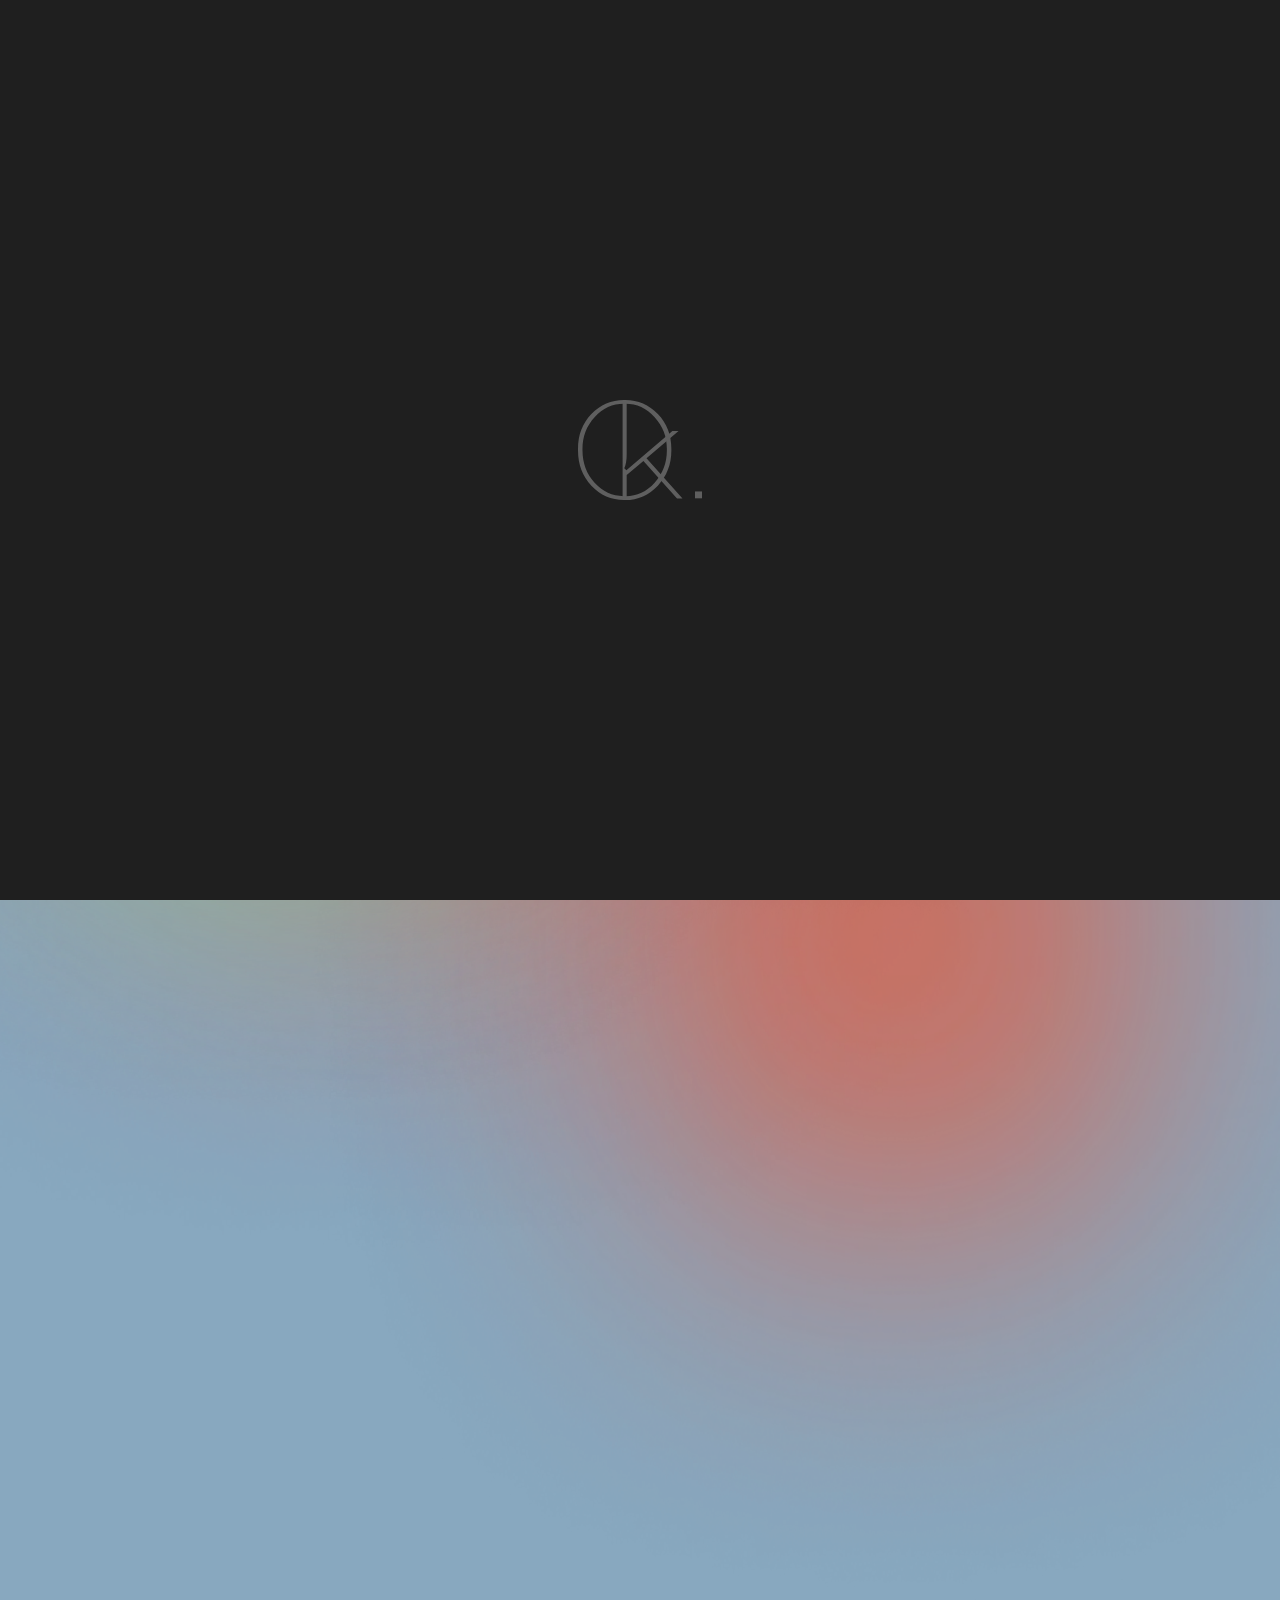
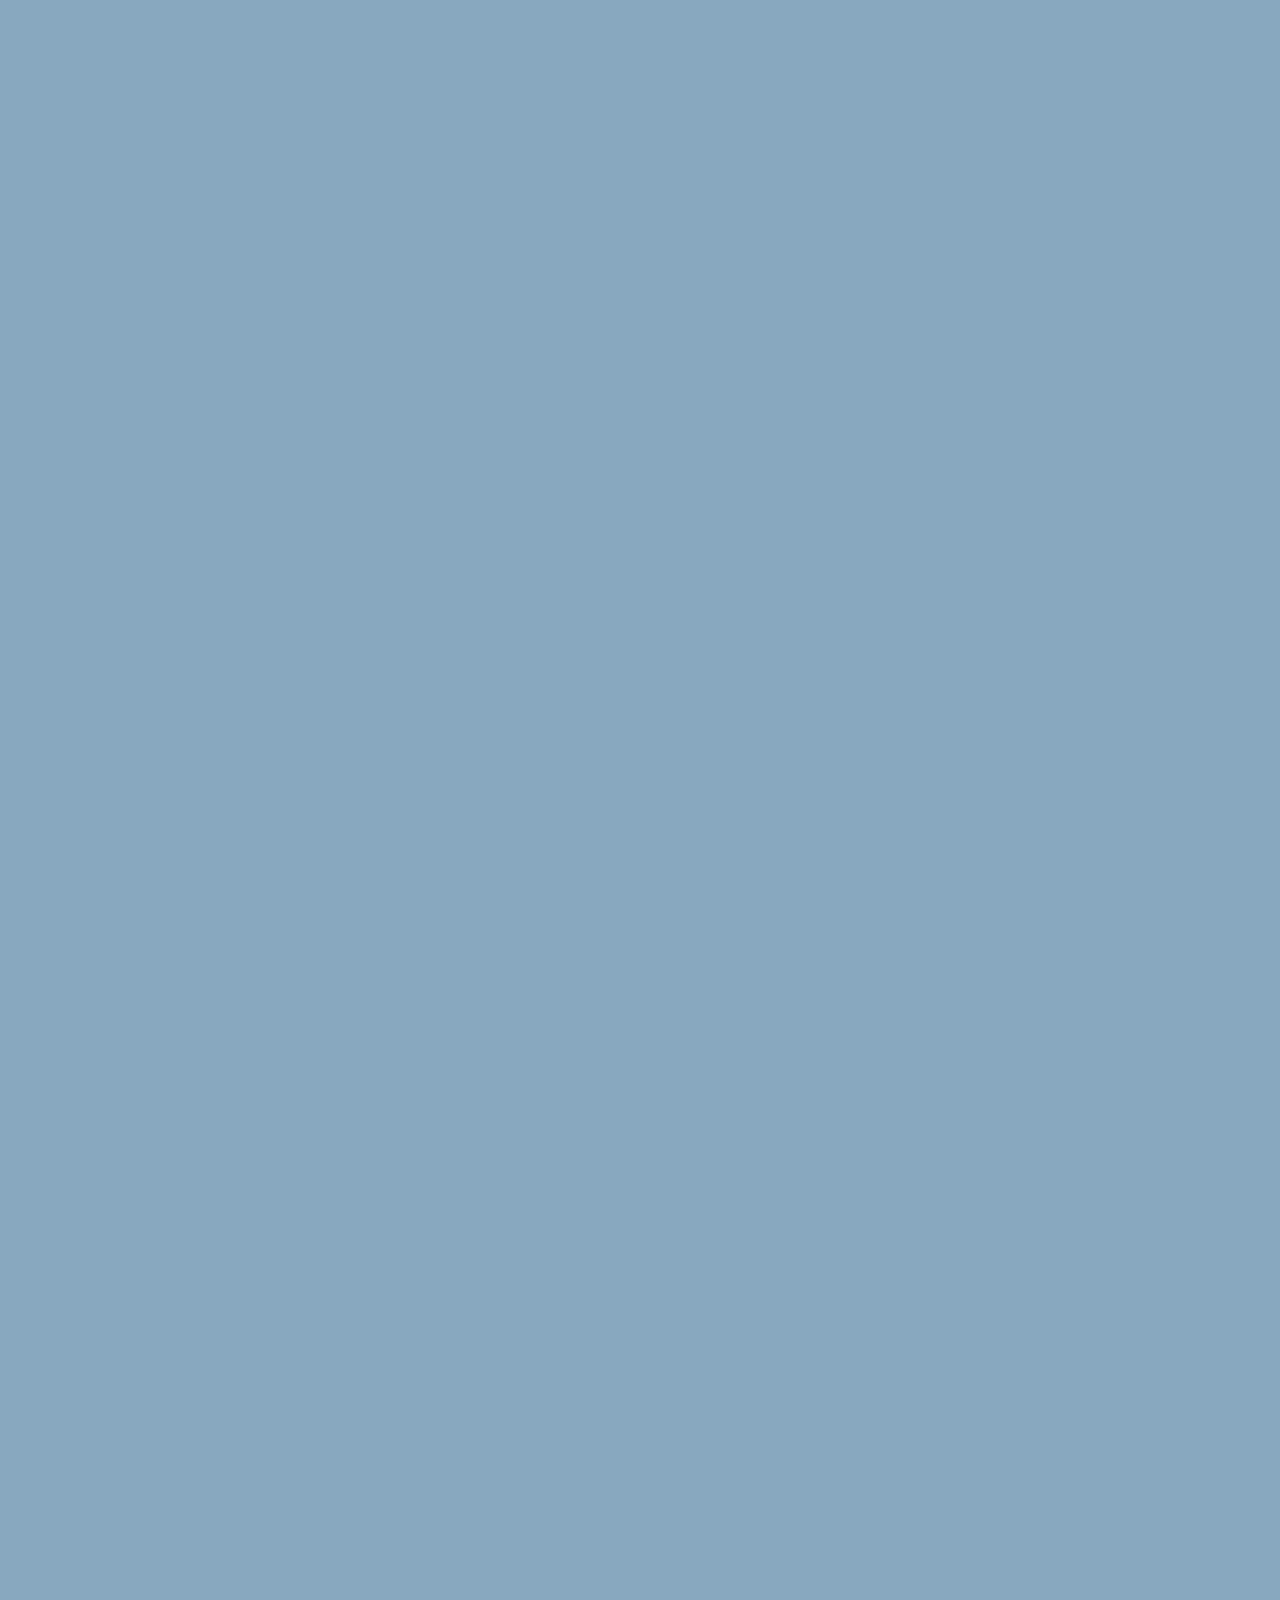
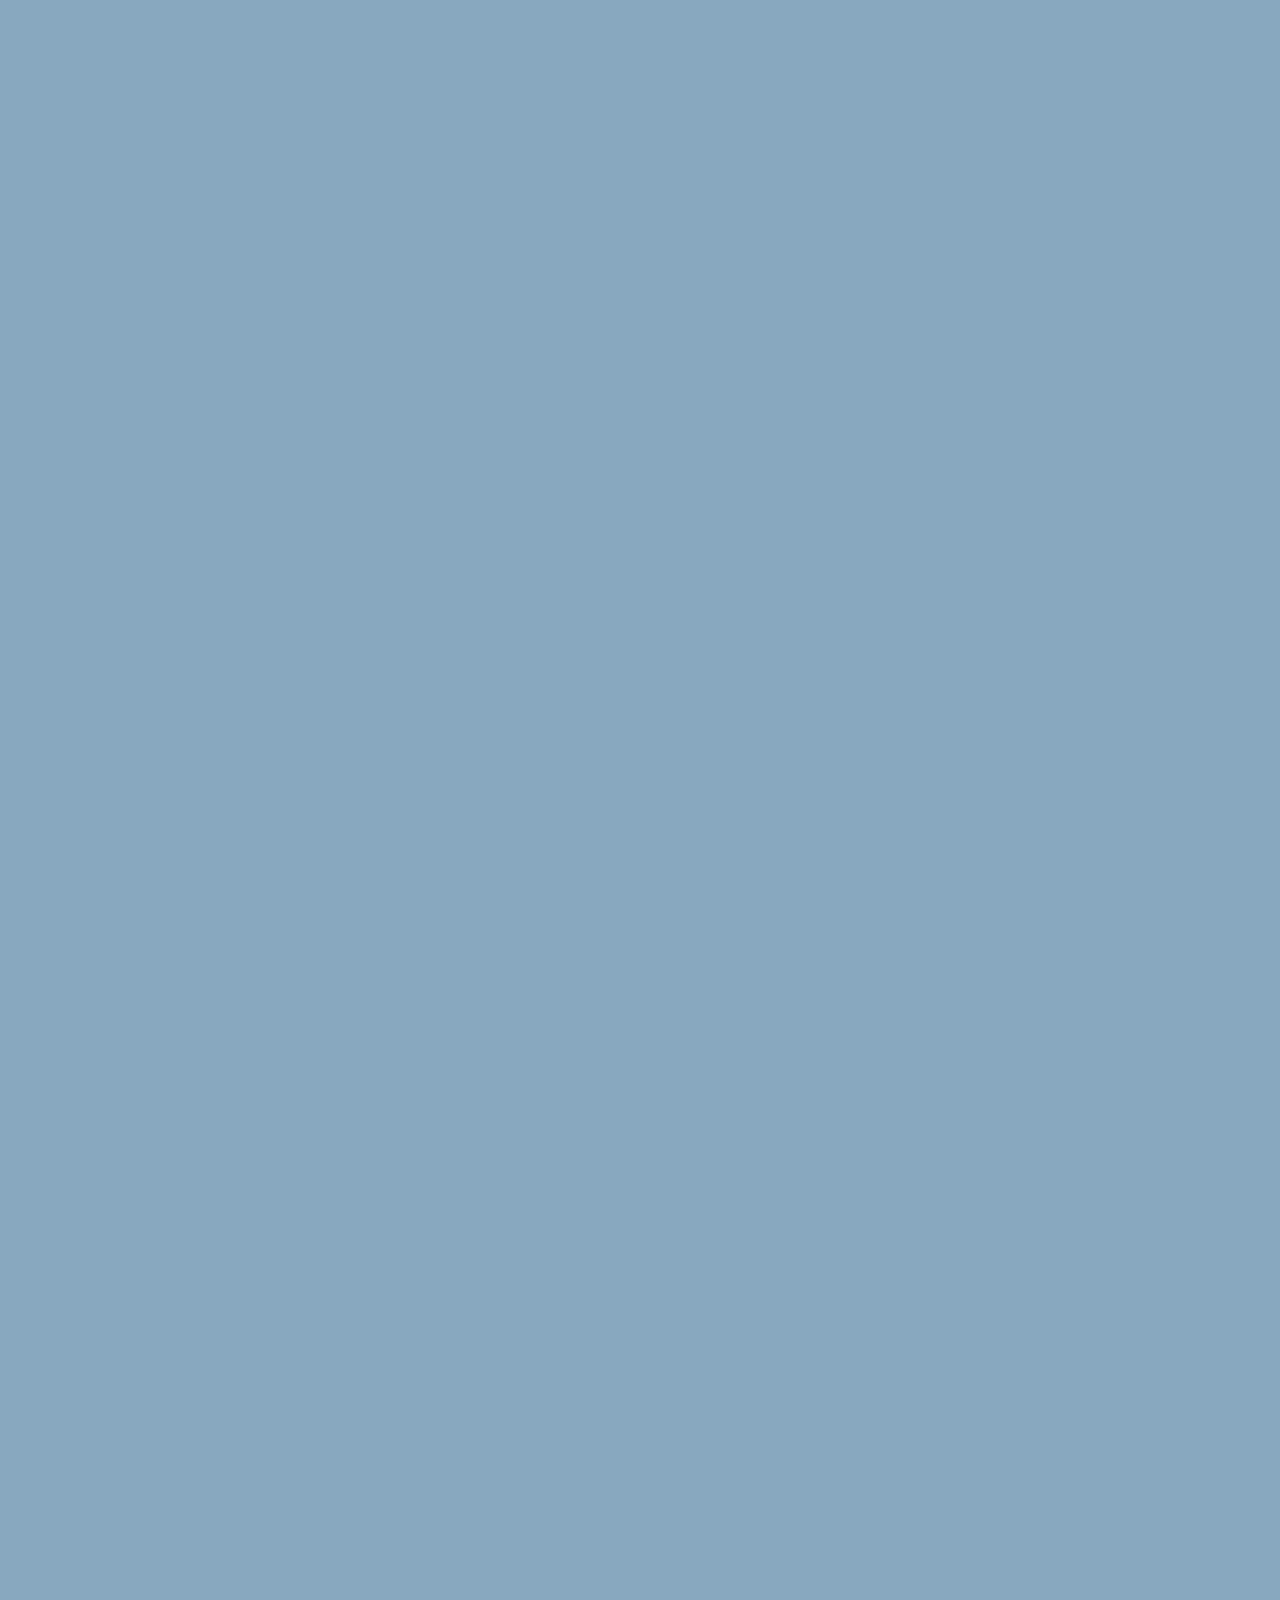
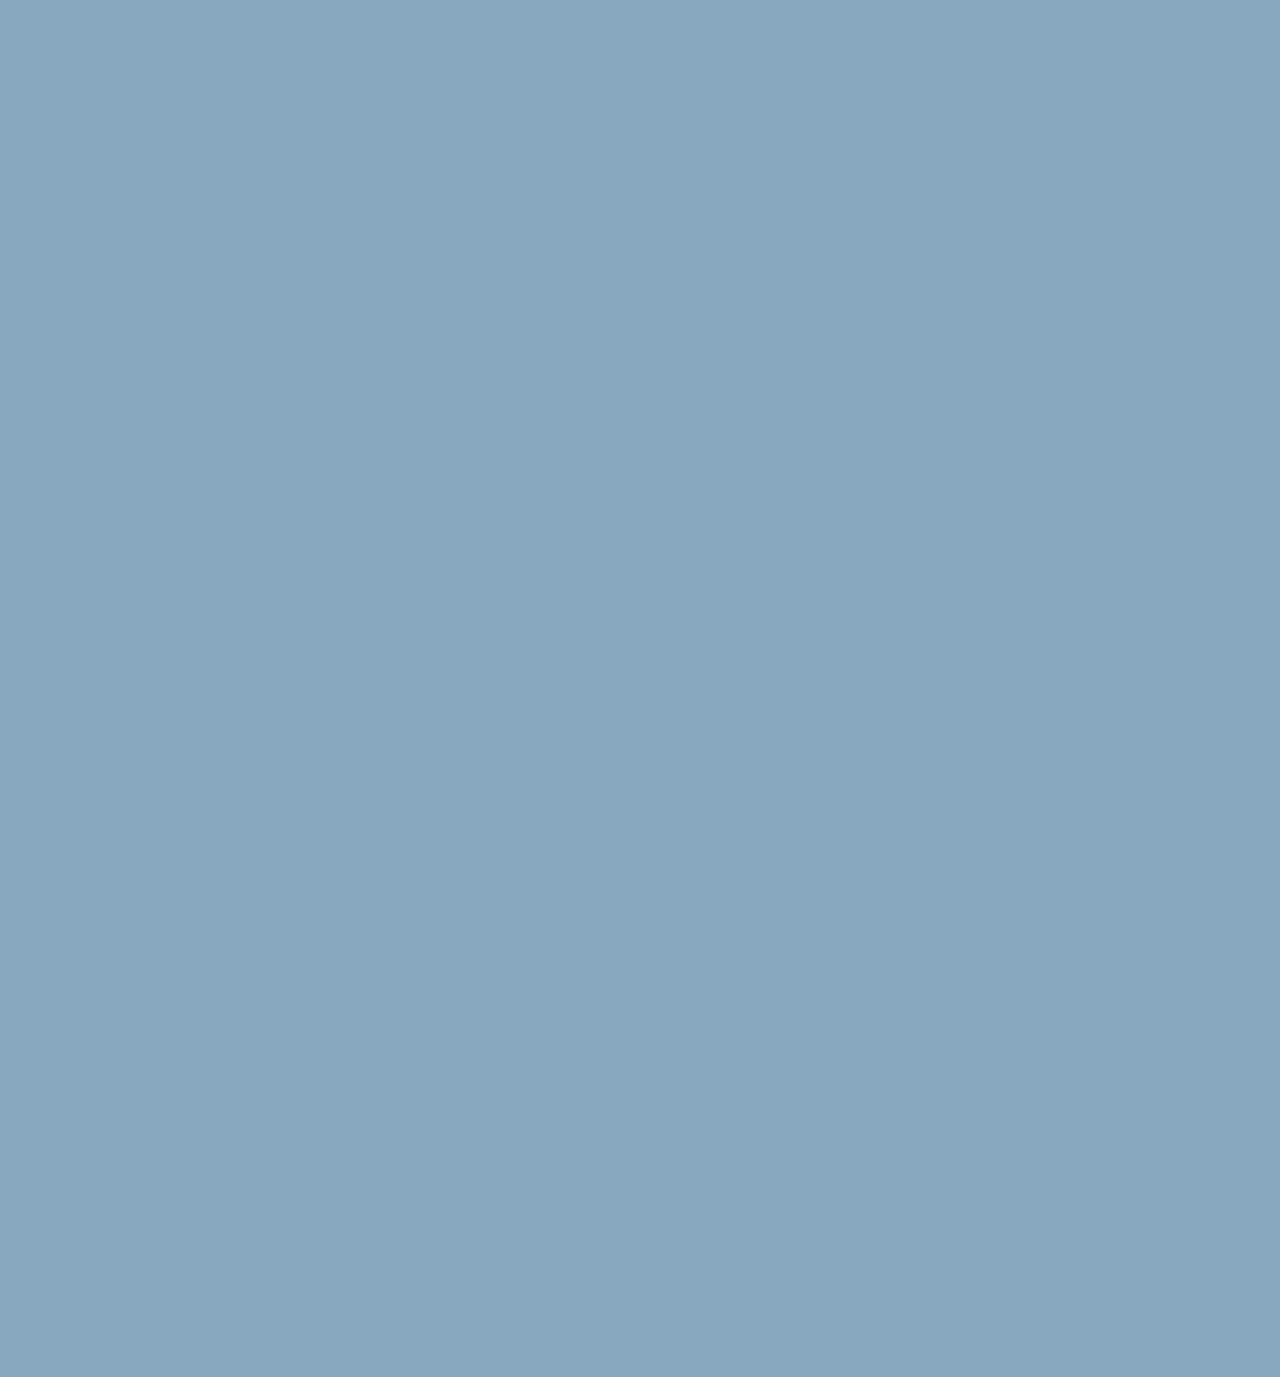
<file: index.html>
<!DOCTYPE html><html lang="en"><head><title>Oksana Holchenko Portfolio — Home</title><meta name="description" content="Hi everyone, nice to meet you! I am a UI/UX designer. I specialize in designing websites, from landing pages to large-scale platforms. Additionally, I work on mobile applications and digital products as a whole."><meta name="site-name" content="Oksana Holchenko Portfolio"><meta http-equiv="Content-Type" content="text/html; charset=UTF-8"><meta name="format-detection" content="telephone=no"><meta http-equiv="X-UA-Compatible" content="IE=edge"><meta name="viewport" content="width=device-width,initial-scale=1,maximum-scale=1"><link rel="apple-touch-icon" sizes="180x180" href="img/favicon/apple-touch-icon.png"><link rel="manifest" href="img/favicon/site.webmanifest"><link rel="mask-icon" href="img/favicon/safari-pinned-tab.svg" color="#1F1F1F"><link rel="shortcut icon" href="img/favicon/favicon.ico"><meta name="msapplication-TileColor" content="#1F1F1F"><meta name="msapplication-config" content="img/favicon/browserconfig.xml"><meta name="theme-color" content="#1F1F1F"><meta property="og:title" content="Oksana Holchenko Portfolio"><meta property="og:description" content="Hi everyone, nice to meet you! I am a UI/UX designer. I specialize in designing websites, from landing pages to large-scale platforms. Additionally, I work on mobile applications and digital products as a whole."><meta property="og:type" content="website"><meta property="og:url" content="https://oksana-holchenko.github.io"><meta property="og:site_name" content="oksana-holchenko.github.io"><meta property="og:image" content="https://oksana-holchenko.github.io/img/image-for-sharing.jpg"><link rel="image_src" href="https://oksana-holchenko.github.io/img/image-for-sharing.jpg"><meta property="og:image:width" content="1200"><meta property="og:image:height" content="630"><meta name="theme-color" content="#1F1F1F"><link rel="preconnect" href="https://fonts.googleapis.com"><link rel="preconnect" href="https://fonts.gstatic.com" crossorigin><link rel="stylesheet" href="https://fonts.googleapis.com/css2?family=Piazzolla:ital,opsz,wght@0,8..30,100..900;1,8..30,100..900&amp;display=swap"><link rel="stylesheet" href="css/main.min.css"></head><body data-barba="wrapper"><div class="preloader js-preloader"><div class="preloader__logo"><svg class="preloader__logo-svg" viewbox="0 0 124 100" fill="none" xmlns="http://www.w3.org/2000/svg"><path d="M0.00568021 49.7238C-0.181767 35.4527 4.27012 23.5755 13.3613 14.0921C22.5463 4.51671 33.6525 -0.178934 46.6802 0.00521177C59.7078 -0.178934 70.7672 4.51671 79.8584 14.0921C89.0433 23.5755 93.5421 35.4527 93.3546 49.7238C93.5421 63.9028 89.0433 75.8721 79.8584 85.6317C70.6735 95.3913 59.614 100.179 46.6802 99.9948C33.6525 100.179 22.5463 95.4373 13.3613 85.7698C4.27012 76.0102 -0.181767 63.9949 0.00568021 49.7238ZM88.8559 49.7238C89.0433 37.0179 84.9663 26.1535 76.6249 17.1305C68.3772 8.1075 58.3956 3.68807 46.6802 3.87221C34.9647 3.68807 24.9362 8.1075 16.5948 17.1305C8.3471 26.0614 4.31698 36.9259 4.50443 49.7238C4.31698 62.6138 8.3471 73.6624 16.5948 82.8695C24.8425 91.9846 34.871 96.4041 46.6802 96.1278C58.3956 96.4041 68.3772 91.9386 76.6249 82.7314C84.9663 73.4322 89.0433 62.4297 88.8559 49.7238Z"></path><path d="M116.971 98.3372V91.4319H124V98.3372H116.971Z"></path><path d="M99.02 98.5806L65.42 60.8773L48.6903 74.9642V98.5806H44.6133V1.90552H48.6903V54.5244C48.6903 60.2328 47.8936 64.7903 46.3003 68.197L48.4091 70.2686L94.3807 30.908H100.566L68.5129 58.2533L104.503 98.5806H99.02Z"></path></svg><div class="preloader__logo-overlay js-preloader-logo-overlay"><img class="lazy js-lazy of-cover" src="img/lazy-placeholder.png" alt="Logo" data-src="img/webp/preloader-filled-logo.webp"></div></div></div><div class="page-wrapper"><header class="header fixed-top js-header"><div class="container"><div class="row align-items-center"><div class="col-auto d-inline-flex"><a class="header__logo" href="index.html"><svg class="header__logo-svg" viewbox="0 0 64 52" fill="none" xmlns="http://www.w3.org/2000/svg"><path d="M0.00293172 25.8564C-0.0938153 18.4354 2.20393 12.2593 6.89617 7.32792C11.6368 2.34869 17.3691 -0.0930458 24.093 0.00271012C30.8169 -0.0930458 36.525 2.34869 41.2172 7.32792C45.9579 12.2593 48.2798 18.4354 48.183 25.8564C48.2798 33.2295 45.9579 39.4535 41.2172 44.5285C36.4766 49.6035 30.7685 52.0931 24.093 51.9973C17.3691 52.0931 11.6368 49.6274 6.89617 44.6003C2.20393 39.5253 -0.0938153 33.2773 0.00293172 25.8564ZM45.8611 25.8564C45.9578 19.2493 43.8536 13.5998 39.5483 8.90786C35.2915 4.2159 30.1397 1.91779 24.093 2.01355C18.0463 1.91779 12.8703 4.2159 8.56506 8.90786C4.30818 13.5519 2.22812 19.2015 2.32486 25.8564C2.22812 32.5592 4.30818 38.3044 8.56506 43.0922C12.8219 47.832 17.9979 50.1301 24.093 49.9865C30.1397 50.1301 35.2915 47.8081 39.5483 43.0203C43.8536 38.1848 45.9578 32.4634 45.8611 25.8564Z"></path><path d="M59.3047 51.2619V47.6711H62.9327V51.2619H59.3047Z"></path><path d="M51.1063 51.2619L33.7643 31.6562L25.1296 38.9814V51.2619H23.0254V0.990845H25.1296V28.3526C25.1296 31.321 24.7185 33.691 23.8961 35.4624L24.9845 36.5396L48.7118 16.0722H51.9044L35.3607 30.2917L53.9361 51.2619H51.1063Z"></path></svg><div class="header__logo-hover-bg"><img class="lazy js-lazy of-contain" src="img/lazy-placeholder.png" alt="Image" data-src="img/webp/logo-hover-bg.webp"></div></a></div><div class="col"><div class="row align-items-center justify-content-end gx-12 gx-xs-20 gx-sm-40 gx-lg-80"><div class="col-auto"><ul class="header__language-switcher language-switcher js-language-switcher" data-active-lang="1"><li class="language-switcher__item"><button class="language-switcher__btn js-language-switcher-btn" type="button" data-locale="en">en</button></li><li class="language-switcher__item"><button class="language-switcher__btn js-language-switcher-btn" type="button" data-locale="uk">uk</button></li></ul></div><div class="col-auto"><a class="btn btn-outline-dark btn-sm header__btn" href="files/oksana-holchenko-resume.pdf" target="_blank" data-i18n="header.btn">Resume</a></div></div></div></div></div></header><main class="main js-main" data-barba="container" data-barba-namespace="home"><div class="content-home-bg js-background-shapes"><div class="content-home-bg__item-1"><div class="content-home-bg__item-holder"><img class="lazy js-lazy of-contain" src="img/lazy-placeholder.png" alt="Background shape" data-src="img/webp/background/1.webp"></div></div><div class="content-home-bg__item-2"><div class="content-home-bg__item-holder"><img class="lazy js-lazy of-contain" src="img/lazy-placeholder.png" alt="Background shape" data-src="img/webp/background/2.webp"></div></div><div class="content-home-bg__item-3"><div class="content-home-bg__item-holder"><img class="lazy js-lazy of-contain" src="img/lazy-placeholder.png" alt="Background shape" data-src="img/webp/background/3.webp"></div></div><div class="content-home-bg__item-4"><div class="content-home-bg__item-holder"><img class="lazy js-lazy of-contain" src="img/lazy-placeholder.png" alt="Background shape" data-src="img/webp/background/4.webp"></div></div><div class="content-home-bg__item-5"><div class="content-home-bg__item-holder"><img class="lazy js-lazy of-contain" src="img/lazy-placeholder.png" alt="Background shape" data-src="img/webp/background/5.webp"></div></div></div><div class="content-bg-noise-overlay lazy js-lazy js-background-noise-overlay" data-bg="img/webp/noise-overlay.webp"></div><div class="content-holder js-content-holder"><section class="section-welcome section"><h1 class="js-marquee text-nowrap overflow-hidden display-1 text-uppercase" data-i18n="home.sectionWelcome.title">UI | UX DESIGN - PRODUCT DESIGN - WEB DESIGN - APP DESIGN</h1><div class="section-welcome__main-content"><div class="container"><div class="row gy-32"><div class="col-lg-7"><div class="section-welcome__text-content"><div class="row gy-40 gy-lg-60"><div class="col-10 col-md-6"><div class="text-block"><p data-i18n="home.sectionWelcome.text1">Hi everyone, nice to meet you! I am a UI/UX designer. I specialize in designing websites, from landing pages to large-scale platforms. Additionally, I work on mobile applications and digital products as a whole.</p></div></div><div class="col-12 text-center"><a class="btn btn-outline-light" href="mailto:oksanaholchenko@gmail.com"><span data-i18n="home.sectionWelcome.btn">Start a project request</span> <span class="icomoon-arrow-rounded-right"></span></a></div><div class="col-10 col-md-6 ms-auto"><div class="text-block text-end"><p data-i18n="home.sectionWelcome.text2">The key factor of my design is the integration of aesthetics, functionality and technology to create intuitive and user-friendly interfaces that are focused on consumer needs.</p></div></div></div></div></div><div class="col-lg-5"><div class="section-welcome__photo-content"><div class="section-welcome__photo"><img class="lazy js-lazy of-cover" src="img/lazy-placeholder.png" alt="Oksana Holchenko Portfolio" data-src="img/webp/section-welcome-photo.webp" draggable="false"></div></div></div></div></div></div></section><section class="section-portfolio section"><div class="container"><div class="section-portfolio__title-holder"><div class="row"><div class="col-lg-7 text-lg-end"><h2 class="section-portfolio__title display-1 mb-lg-60"><span data-i18n="home.sectionPortfolio.title">PORTFOLI</span> <span class="section-portfolio__title-last-letter js-portfolio-title-last-letter">О</span></h2></div></div></div><div class="portfolio-item-link-list"><div class="portfolio-item-link-list__item"><a class="portfolio-item-link" href="single-project-сodeventure.html"><div class="portfolio-item-link__content"><div class="row"><div class="col-md-2 d-flex align-items-center"><div class="w-100"><div class="portfolio-item-link__content-number"><h3 class="portfolio-item-link__number mb-0">01</h3></div></div></div><div class="col-md-4 col-lg-5 d-flex align-items-center"><div class="w-100"><div class="portfolio-item-link__content-title"><h3 class="mb-12 mb-md-20">Codeventure</h3><div class="row gx-14 gy-8"><div class="col-auto"><span class="portfolio-item-link__badge badge text-bg-outline-dark" data-i18n="portfolio.сodeventure.tags.0">Web design</span></div><div class="col-auto"><span class="portfolio-item-link__badge badge text-bg-outline-dark" data-i18n="portfolio.сodeventure.tags.1">UI | UX</span></div><div class="col-auto"><span class="portfolio-item-link__badge badge text-bg-outline-dark" data-i18n="portfolio.сodeventure.tags.2">Website</span></div></div></div></div></div><div class="col-md-6 col-lg-5"><div class="portfolio-item-link__content-img"><div class="portfolio-item-link__img-holder"><div class="portfolio-item-link__img"><img class="lazy js-lazy of-cover" src="img/lazy-placeholder.png" alt="Codeventure" data-src="img/webp/portfolio/сodeventure/portfolio-item-link.webp"></div></div></div></div></div></div></a></div><div class="portfolio-item-link-list__item"><a class="portfolio-item-link" href="single-project-gamplify.html"><div class="portfolio-item-link__content"><div class="row"><div class="col-md-2 d-flex align-items-center"><div class="w-100"><div class="portfolio-item-link__content-number"><h3 class="portfolio-item-link__number mb-0">02</h3></div></div></div><div class="col-md-4 col-lg-5 d-flex align-items-center"><div class="w-100"><div class="portfolio-item-link__content-title"><h3 class="mb-12 mb-md-20">Gamplify</h3><div class="row gx-14 gy-8"><div class="col-auto"><span class="portfolio-item-link__badge badge text-bg-outline-dark" data-i18n="portfolio.gamplify.tags.0">Web design</span></div><div class="col-auto"><span class="portfolio-item-link__badge badge text-bg-outline-dark" data-i18n="portfolio.gamplify.tags.1">UI | UX</span></div><div class="col-auto"><span class="portfolio-item-link__badge badge text-bg-outline-dark" data-i18n="portfolio.gamplify.tags.2">Team work</span></div><div class="col-auto"><span class="portfolio-item-link__badge badge text-bg-outline-dark" data-i18n="portfolio.gamplify.tags.3">Webservice</span></div></div></div></div></div><div class="col-md-6 col-lg-5"><div class="portfolio-item-link__content-img"><div class="portfolio-item-link__img-holder"><div class="portfolio-item-link__img"><img class="lazy js-lazy of-cover" src="img/lazy-placeholder.png" alt="Gamplify" data-src="img/webp/portfolio/gamplify/portfolio-item-link.webp"></div></div></div></div></div></div></a></div><div class="portfolio-item-link-list__item"><a class="portfolio-item-link" href="single-project-verify.dog.html"><div class="portfolio-item-link__content"><div class="row"><div class="col-md-2 d-flex align-items-center"><div class="w-100"><div class="portfolio-item-link__content-number"><h3 class="portfolio-item-link__number mb-0">03</h3></div></div></div><div class="col-md-4 col-lg-5 d-flex align-items-center"><div class="w-100"><div class="portfolio-item-link__content-title"><h3 class="mb-12 mb-md-20">Verify.Dog</h3><div class="row gx-14 gy-8"><div class="col-auto"><span class="portfolio-item-link__badge badge text-bg-outline-dark" data-i18n="portfolio.verify.dog.tags.0">Web design</span></div><div class="col-auto"><span class="portfolio-item-link__badge badge text-bg-outline-dark" data-i18n="portfolio.verify.dog.tags.1">UI | UX</span></div><div class="col-auto"><span class="portfolio-item-link__badge badge text-bg-outline-dark" data-i18n="portfolio.verify.dog.tags.2">Web site</span></div></div></div></div></div><div class="col-md-6 col-lg-5"><div class="portfolio-item-link__content-img"><div class="portfolio-item-link__img-holder"><div class="portfolio-item-link__img"><img class="lazy js-lazy of-cover" src="img/lazy-placeholder.png" alt="Verify.Dog" data-src="img/webp/portfolio/verify.dog/portfolio-item-link.webp"></div></div></div></div></div></div></a></div><div class="portfolio-item-link-list__item"><a class="portfolio-item-link" href="single-project-gift.html"><div class="portfolio-item-link__content"><div class="row"><div class="col-md-2 d-flex align-items-center"><div class="w-100"><div class="portfolio-item-link__content-number"><h3 class="portfolio-item-link__number mb-0">04</h3></div></div></div><div class="col-md-4 col-lg-5 d-flex align-items-center"><div class="w-100"><div class="portfolio-item-link__content-title"><h3 class="mb-12 mb-md-20">Gift</h3><div class="row gx-14 gy-8"><div class="col-auto"><span class="portfolio-item-link__badge badge text-bg-outline-dark" data-i18n="portfolio.gift.tags.0">App design</span></div><div class="col-auto"><span class="portfolio-item-link__badge badge text-bg-outline-dark" data-i18n="portfolio.gift.tags.1">UI | UX</span></div><div class="col-auto"><span class="portfolio-item-link__badge badge text-bg-outline-dark" data-i18n="portfolio.gift.tags.2">Mobile application</span></div></div></div></div></div><div class="col-md-6 col-lg-5"><div class="portfolio-item-link__content-img"><div class="portfolio-item-link__img-holder"><div class="portfolio-item-link__img"><img class="lazy js-lazy of-cover" src="img/lazy-placeholder.png" alt="Gift" data-src="img/webp/portfolio/gift/portfolio-item-link.webp"></div></div></div></div></div></div></a></div><div class="portfolio-item-link-list__item"><a class="portfolio-item-link" href="single-project-pet-screening.html"><div class="portfolio-item-link__content"><div class="row"><div class="col-md-2 d-flex align-items-center"><div class="w-100"><div class="portfolio-item-link__content-number"><h3 class="portfolio-item-link__number mb-0">05</h3></div></div></div><div class="col-md-4 col-lg-5 d-flex align-items-center"><div class="w-100"><div class="portfolio-item-link__content-title"><h3 class="mb-12 mb-md-20">Pet Screening</h3><div class="row gx-14 gy-8"><div class="col-auto"><span class="portfolio-item-link__badge badge text-bg-outline-dark" data-i18n="portfolio.pet-screening.tags.0">Web design</span></div><div class="col-auto"><span class="portfolio-item-link__badge badge text-bg-outline-dark" data-i18n="portfolio.pet-screening.tags.1">UI | UX</span></div><div class="col-auto"><span class="portfolio-item-link__badge badge text-bg-outline-dark" data-i18n="portfolio.pet-screening.tags.2">Web site</span></div></div></div></div></div><div class="col-md-6 col-lg-5"><div class="portfolio-item-link__content-img"><div class="portfolio-item-link__img-holder"><div class="portfolio-item-link__img"><img class="lazy js-lazy of-cover" src="img/lazy-placeholder.png" alt="Pet Screening" data-src="img/webp/portfolio/pet-screening/portfolio-item-link.webp"></div></div></div></div></div></div></a></div></div></div></section><section class="section-text section"><div class="container"><div class="row"><div class="col-md-10"><h3 class="mb-0 js-blur-scroll-effect" data-i18n="[html]home.sectionText.text">Design should speak to the audience, <span class="text-light">build connections</span> and inspire, transforming your digital presence into an example of dynamic and human-centered interaction.</h3></div></div></div></section><section class="section-gallery section"><div class="container"><div class="section-gallery__wrap"><div class="section-gallery__gallery js-gallery"><div class="section-gallery__gallery-item sm js-gallery-item"><div class="section-gallery__gallery-item-logo"><img class="lazy js-lazy of-contain" src="img/lazy-placeholder.png" alt="Adobe Illustrator" data-src="img/webp/section-gallery/adobe-illustrator.webp"></div></div><div class="section-gallery__gallery-item md js-gallery-item"><div class="section-gallery__gallery-item-logo"><img class="lazy js-lazy of-contain" src="img/lazy-placeholder.png" alt="Adobe Photoshop" data-src="img/webp/section-gallery/adobe-photoshop.webp"></div></div><div class="section-gallery__gallery-item lg js-gallery-item"><div class="section-gallery__gallery-item-center-bg lazy js-lazy" data-bg="img/webp/section-gallery/photo.webp"></div><h2 class="display-2 section-gallery__gallery-item-center-text left js-gallery-item-center-text" data-i18n="home.sectionGallery.title1">ARE WE ...</h2><h2 class="display-2 section-gallery__gallery-item-center-text right js-gallery-item-center-text" data-i18n="home.sectionGallery.title2">... A MATCH?</h2></div><div class="section-gallery__gallery-item md js-gallery-item"><div class="section-gallery__gallery-item-logo"><img class="lazy js-lazy of-contain" src="img/lazy-placeholder.png" alt="Figma" data-src="img/webp/section-gallery/figma.webp"></div></div><div class="section-gallery__gallery-item sm js-gallery-item"><div class="section-gallery__gallery-item-logo"><img class="lazy js-lazy of-contain" src="img/lazy-placeholder.png" alt="ChatGPT" data-src="img/webp/section-gallery/chatgpt.webp"></div></div></div></div></div></section><section class="section-banner-text section"><div class="container"><div class="section-banner-text__text-holder"><h2 class="display-2 section-banner-text__title-part" data-i18n="home.sectionBannerText.title1">LET’S BEGIN</h2><h2 class="display-2 section-banner-text__title-part"><span class="filled-text light slide-up-text js-slide-up-text" data-i18n="[html]home.sectionBannerText.title2">A NEW STORY</span></h2><h2 class="display-2 section-banner-text__title-part" data-i18n="home.sectionBannerText.title3">FOR YOUR</h2><h2 class="display-2 section-banner-text__title-part" data-i18n="home.sectionBannerText.title4">BUSINESS</h2></div></div></section><footer class="footer"><div class="container"><div class="footer__top-content"><div class="row align-items-center justify-content-between gy-32"><div class="col-sm-auto text-center text-sm-start"><a class="btn btn-outline-light" href="mailto:oksanaholchenko@gmail.com"><span data-i18n="footer.btn">Start a project request</span> <span class="icomoon-arrow-rounded-right"></span></a></div><div class="col-sm-auto"><div class="row justify-content-center justify-content-sm-end gx-24 gy-16"><div class="col-auto"><a class="link-social link-light" href="https://www.behance.net/oksana-holchenko" target="_blank"><span class="icomoon-behance"></span></a></div><div class="col-auto"><a class="link-social link-light" href="https://www.linkedin.com/in/oksana-holchenko" target="_blank"><span class="icomoon-linkedin"></span></a></div><div class="col-auto"><a class="link-social link-light" href="https://t.me/oksana_holchenko" target="_blank"><span class="icomoon-telegram"></span></a></div></div></div></div></div><div class="footer__bottom-content"><div class="text-block text-xs font-sans-serif text-center text-light"><p data-i18n="[html]footer.copyright">© <span class="js-current-year"></span> All rights reserved.<br>Design by Oksana Holchenko. Developed by <a class="link-underline-slide-up link-light" href="https://evgeniy-vashchuk.github.io" target="_blank">Evgeniy Vashchuk</a>.</p></div></div></div></footer></div></main></div><script>window.translations = {"en":{"header":{"btn":"Resume"},"home":{"sectionWelcome":{"title":"UI | UX DESIGN - PRODUCT DESIGN - WEB DESIGN - APP DESIGN","text1":"Hi everyone, nice to meet you! I am a UI/UX designer. I specialize in designing websites, from landing pages to large-scale platforms. Additionally, I work on mobile applications and digital products as a whole.","text2":"The key factor of my design is the integration of aesthetics, functionality and technology to create intuitive and user-friendly interfaces that are focused on consumer needs.","btn":"Start a project request"},"sectionPortfolio":{"title":"PORTFOLI"},"sectionText":{"text":"Design should speak to the audience, <span class=\"text-light\">build connections</span> and inspire, transforming your digital presence into an example of dynamic and human-centered interaction."},"sectionGallery":{"title1":"ARE WE ...","title2":"... A MATCH?"},"sectionBannerText":{"title1":"LET’S BEGIN","title2":"A NEW STORY","title3":"FOR YOUR","title4":"BUSINESS"}},"singleProject":{"playBtn":"PLAY","prevBtn":"Previous","nextBtn":"Next"},"portfolio":{"сodeventure":{"title":"Codeventure","tags":["Web design","UI | UX","Website"],"description":"<span class=\"text-light\">Objective:</span> To design a modern, clean interface that communicates technological expertise and reliability.Improve the UX for potential clients looking for a reliable development partner.","mockupType":"v1","sectionText1":{"title":"Methodology & Approaches","text":["I started by analyzing the current website and reviewing competitor platforms to identify both strengths and pain points, as well as to better understand user expectations. This helped define clear areas for improvement in structure and navigation logic.","Next, I developed UX wireframes focused on a straightforward, intuitive user journey. During the UI design phase, I emphasized a clean, modern visual style that reflects the company’s technological expertise and reliability.","Throughout the process, I maintained regular communication with the client to ensure that each design decision aligned with their business goals."]},"video":"https://www.youtube.com/watch?v=h3FIgBcRLeo","sectionText2":{"title":"Implementation Stages","text":["Once the research and planning phase was complete, I moved to implementation — starting with the key structure and design system. My process was iterative: I designed, tested, and refined each block before moving to the next.","I began with the most important pages — homepage, services, and case studies — ensuring that they reflected both business goals and user needs. Then I worked on responsive design and internal content-heavy pages.","To streamline the workflow, I built a flexible component library in Figma. This allowed for consistent design decisions and made the handoff to developers clear and efficient. Throughout the process, I stayed in close communication with the client, gathering feedback at each stage and making adjustments quickly."]},"sectionText3":{"text":"Codeventure’s website is designed to reflect innovation, precision, and trust — creating a smooth <span class=\"text-light\">user experience</span> for potential clients while clearly communicating the team’s expertise in building high-quality digital products."}},"gamplify":{"title":"Gamplify","tags":["Web design","UI | UX","Team work","Webservice"],"description":"<span class=\"text-light\">Objective:</span> Design an intuitive gaming platform that connects players, teams, and coaches — enabling users to create or join teams, participate in tournaments, offer or receive coaching, and improve their skills in a streamlined and engaging environment.","mockupType":"v1","sectionText1":{"title":"Methodology & Approaches","text":["User-Centered Design:<br> We identified three core user roles — players, coaches, and tournament organizers— and structured the platform UX around their needs. Each user path was designed to be clear, accessible, and tailored to specific goals like training, team building, or hosting competitions.","Game-Inspired Visual Language:<br> We used a dark theme with neon highlights, bold typography, and cyber-esports-inspired iconography to create a modern, immersive atmosphere. The style evokes the energy and excitement of gaming while maintaining clarity.","Collaborative Workflow:<br> As a design duo, we divided responsibilities but maintained continuous communication and feedback. Our collaboration ensured visual and UX consistency across all parts of the platform.","Component-Based UI System:<br> We created reusable components and defined consistent styles in Figma — including buttons, cards, status badges, and layout blocks. This approach allowed us to maintain a unified visual language throughout the design, even while working in parallel."]},"video":"https://www.youtube.com/watch?v=ObJ7ZWa-w_U","sectionText2":{"title":"Implementation Stages","text":["The success of the “Gamplify” platform was largely due to effective teamwork. We worked on the project as a pair of designers—each with our own responsibilities, but maintaining constant communication to preserve a cohesive style.","First, we defined the platform’s structure, focusing on real user scenarios: creating teams, finding mentors, participating in tournaments, and gamified learning. After discussions, we divided the work into blocks and, to avoid inconsistencies in visual presentation, created Design System. This included unified styles for typography, buttons, color palette, components, and navigation elements. This approach allowed us to quickly sync at every stage—from UX flows to final layouts. We regularly exchanged files, feedback, and tested designs with each other before moving forward.","The platform ended up with a modern, user-friendly interface where every element logically follows from the previous one. Our coordinated collaboration helped maintain a consistent rhythm and style, even while working on different parts of the platform."]},"sectionText3":{"text":"A gaming web platform was developed featuring <span class=\"text-light\">multiple user</span> types, where the gaming content is <span class=\"text-light\">enhanced</span> with smooth animations that significantly boost user engagement and interest in the service."}},"verify.dog":{"title":"Verify.Dog","tags":["Web design","UI | UX","Web site"],"description":"<span class=\"text-light\">Objective:</span> Design an intuitive interface for an animal verification service that minimizes user cognitive load and builds trust through visual metaphors and repeated entry points (CTAs).","mockupType":"v1","sectionText1":{"title":"Methodology & Approaches","text":["Content Hierarchy:<br> Applied the “F-pattern” reading principle: prominent H1–H2 headings → concise descriptions → accentuated buttons.","Visual Encoding of Scenarios:<br> Illustrations and iconography (dogs in travel, shopping, flying contexts) to create multisensory links to real use cases.","Color Psychology:<br> Neutral backgrounds + vivid accents (yellow/orange) for guiding elements, evoking a “warm” emotional response and optimal readability.","Verification & Trust Signals:<br> Social proof (350 K+ verified profiles, partner logos) and an FAQ section to alleviate user doubts."]},"video":"https://www.youtube.com/watch?v=Ae_5OMuhUpI","sectionText2":{"title":"Implementation Stages","text":["The implementation began with in-depth research, including competitive analysis and interviews with pet owners to understand their needs. Based on these insights, we developed modular wireframes for the key sections, ensuring a logical and user-friendly structure. A comprehensive UI Kit was created to unify typography, color schemes, and components across the project.","Then built a clickable prototype in Figma and conducted A/B testing to optimize CTA performance. Through iterative improvements, refined the headline messaging, adjusted contrast levels for accessibility, and introduced clear visual metaphors to enhance user understanding and engagement."]},"sectionText3":{"text":"Delivered a lightweight, <span class=\"text-light\">purpose-driven</span> interface that achieves high conversion with minimal user effort."}},"gift":{"title":"Gift","tags":["App design","UI | UX","Mobile application"],"description":"<span class=\"text-light\">Objective:</span> To develop the “Gift” mobile application with a built-in AI assistant for rapid generation of personalized gift ideas, as well as the creation of wishlists.","mockupType":"v2","sectionText1":{"title":"Methodology & Approaches","text":["Personas & Chat Flow:<br> Defined key user types and developed an intuitive AI chat flow to help users quickly find relevant gift ideas and improve the overall experience.","Interactive Recommendations:<br> Implemented filters (budget, interests, occasion) and a CTA for instant idea refresh, making the gift search process more dynamic and personalized.","Modular UI Kit:<br> Designed interface components - idea cards, chat elements, and an 8px grid system - to ensure visual consistency and speed up development.","Wish Lists:<br> Added functionality to save favorite ideas, create themed wish lists, and share them with others. This not only improves usability but also increases the platform’s social value."]},"video":"https://www.youtube.com/watch?v=6smjKjglk0U","sectionText2":{"title":"Implementation Stages","text":["The implementation started with user research - a short survey and competitor analysis helped identify key pain points in the gift-selection process. I designed clear user flows based on budget, occasion, and recipient types.","Next, I created modular wireframes for a smooth and simple experience, including a wishlist feature for saving favorite ideas. I also developed a UI Kit with consistent typography, colors, and components, all based on an 8-pixel grid.","The final design is clean and minimal, with visual details that support AI-powered suggestions and improve usability."]},"sectionText3":{"text":"Delivered a lightweight, conversational app that produces personalized gift suggestions in seconds, boosting <span class=\"text-light\">user engagement</span> and reducing decision fatigue."}},"pet-screening":{"title":"Pet Screening","tags":["Web design","UI | UX","Web site"],"description":"<span class=\"text-light\">Objective:</span> To design an intuitive and modern interface that helps property owners and tenants efficiently manage the pet verification process.","mockupType":"v1","sectionText1":{"title":"Methodology & Approaches","text":["Before starting the design process, I conducted in-depth research to better understand the needs of key stakeholders and to form solid UX decisions.","Property managers:<br> need a fast, intuitive, and reliable tool to screen tenants with pets, helping reduce risks and streamline decision-making.","Tenants:<br> expect a transparent, fair, and user-friendly way to submit pet information without bias or discrimination, with the ability to receive results quickly.","Legal requirements:<br> the platform must comply with regulations such as fair housing laws, data privacy standards, and lease agreement conditions."]},"video":"https://www.youtube.com/watch?v=nwONfpqcO5M","sectionText2":{"title":"Implementation Stages","text":["Simple and intuitive navigation - users can easily navigate the platform and quickly find the information they need with minimal effort.","Optimized user flow - a logical structure and step-by-step process minimize the time required for application and screening, reducing cognitive load.","Mobile-friendly and responsive design - the platform works seamlessly across all devices, including smartphones and tablets, ensuring easy access anytime.","Clear visual cues and microinteractions - guide users through the process and build trust in the platform."]},"sectionText3":{"text":"Free Pet Screening is built around convenience, efficiency, and trust — offering a <span class=\"text-light\">seamless experience</span> for both property managers and pet-owning tenants, while ensuring transparency and compliance every step of the way."}}},"footer":{"btn":"Start a project request","copyright":"© <span class=\"js-current-year\"></span> All rights reserved.<br> Design by Oksana Holchenko. Developed by <a class=\"link-underline-slide-up link-light\" href=\"https://evgeniy-vashchuk.github.io\" target=\"_blank\">Evgeniy Vashchuk</a>."}},"uk":{"header":{"btn":"Резюме"},"home":{"sectionWelcome":{"title":"UI | UX ДІЗАЙН - ПРОДУКТОВИЙ ДИЗАЙН - ВЕБ ДИЗАЙН - ДИЗАЙН ЗАСТОСУНКІВ","text1":"Привіт усім, приємно познайомитися! Я UI/UX дизайнер. Спеціалізуюся на створенні вебсайтів — від лендінгів до масштабних платформ. Також я працюю над мобільними застосунками та цифровими продуктами.","text2":"Ключовий елемент в дизайні — це поєднання естетики, функціональності та технологій для створення інтуїтивно зрозумілих інтерфейсів, орієнтованих на потреби користувача.","btn":"Замовити проєкт"},"sectionPortfolio":{"title":"ПОРТФОЛІ"},"sectionText":{"text":"Дизайн має звертатися до аудиторії, <span class=\"text-light\">створювати зв’язки</span> та надихати, перетворюючи вашу цифрову присутність на приклад динамічної та орієнтованої на людину взаємодії."},"sectionGallery":{"title1":"НА ОДНІЙ ...","title2":"... ХВИЛІ?"},"sectionBannerText":{"title1":"РОЗПОЧНІМО","title2":"НОВУ ІСТОРІЮ","title3":"ДЛЯ ВАШОГО","title4":"БІЗНЕСУ"}},"singleProject":{"playBtn":"ДИВИТИСЬ","prevBtn":"Назад","nextBtn":"Вперед"},"portfolio":{"сodeventure":{"title":"Codeventure","tags":["Веб дизайн","UI | UX","Веб сайт"],"description":"<span class=\"text-light\">Мета:</span> Розробити сучасний, чистий інтерфейс, який передає технологічність і надійність. Покращити UX для потенційних клієнтів, які шукають надійного партнера з розробки.","mockupType":"v1","sectionText1":{"title":"Методологія та підходи","text":["Я почала з аналізу поточного сайту та дослідження конкурентів, щоб визначити як сильні, так і слабкі сторони, а також краще зрозуміти очікування користувачів. Це допомогло чітко визначити напрямки для покращення структури та логіки навігації.","Далі я розробила UX-вайрфрейми, зосереджуючись на простому та інтуїтивному користувацькому шляху. На етапі UI-дизайну зробила акцент на чистому, сучасному візуальному стилі, який відображає технологічну експертизу та надійність компанії.","Протягом усього процесу я підтримувала регулярний зв’язок із клієнтом, щоб переконатися, що кожне дизайнерське рішення відповідає їхнім бізнес-цілям."]},"video":"https://www.youtube.com/watch?v=h3FIgBcRLeo","sectionText2":{"title":"Етапи реалізації","text":["Після завершення етапу досліджень і планування я перейшла до впровадження — розпочала з ключової структури та дизайн-системи. Мій процес був ітеративним: я розробляла, тестувала і вдосконалювала кожен блок перед переходом до наступного.","Почала з найважливіших сторінок — головної, послуг і кейсів, щоб вони максимально відповідали бізнес-цілям та потребам користувачів. Потім опрацювала адаптивний дизайн і внутрішні сторінки з великим обсягом контенту.","Для оптимізації робочого процесу я створила гнучку бібліотеку компонентів у Figma, що забезпечило послідовність у дизайні і полегшило передачу розробникам. Протягом усього процесу я підтримувала тісний зв’язок із клієнтом, збирала відгуки на кожному етапі і швидко вносила корективи."]},"sectionText3":{"text":"Вебсайт створений, щоб відобразити інновації, точність і довіру — забезпечуючи плавний <span class=\"text-light\">користувацький досвід</span> для потенційних клієнтів та чітко комунікуючу експертизу команди у створенні якісних цифрових продуктів."}},"gamplify":{"title":"Gamplify","tags":["Веб дизайн","UI | UX","Командний проєкт","Веб сервіс"],"description":"<span class=\"text-light\">Мета:</span> Створити інтуїтивно зрозумілу ігрову платформу, що об’єднує гравців, команди та коучів — із можливістю створювати або приєднуватися до команд, брати участь у турнірах, надавати чи отримувати коучинг і вдосконалювати свої навички в зручному та захоплюючому середовищі.","mockupType":"v1","sectionText1":{"title":"Методологія та підходи","text":["Дизайн, орієнтований на користувача:<br> Ми визначили три основні ролі користувачів — гравці, коучі та організатори турнірів та побудували UX платформу відповідно до їхніх потреб. Кожен користувацький шлях був спроєктований як чіткий, доступний і орієнтований на конкретні цілі — тренування, командоутворення або проведення змагань.","Візуальна мова у стилі гри:<br> Ми використали темну тему з неоновими акцентами, сміливу типографіку та кіберспортивну іконографіку, щоб створити сучасну, захопливу атмосферу. Стиль передає енергію та драйв геймінгу, водночас зберігаючи візуальну чіткість.","Співпраця в команді:<br> Працюючи у парі дизайнерів, ми розподілили зони відповідальності, але підтримували постійну комунікацію та обмін фідбеком. Такий підхід забезпечив цілісність візуального стилю та UX на всіх етапах і в усіх частинах платформи.","Компонентна UI-система:<br> У Figma ми створили повторно використовувані компоненти та визначили єдині стилі — кнопки, картки, бейджі статусів, блоки лейауту. Це дозволило підтримувати узгоджену візуальну мову в усьому дизайні, навіть працюючи паралельно."]},"video":"https://www.youtube.com/watch?v=ObJ7ZWa-w_U","sectionText2":{"title":"Етапи реалізації","text":["Успіх платформи “Gamplify” значною мірою став можливим завдяки ефективній командній роботі.Спочатку ми визначили структуру платформи, орієнтуючись на реальні користувацькі сценарії: створення команд, пошук менторів, участь у турнірах та гейміфіковане навчання. Після обговорень ми розділили проєкт на блоки, а щоб уникнути візуальних розбіжностей, створили дизайн систему. До неї увійшли уніфіковані стилі типографіки, кнопок, кольорової палітри, компонентів і елементів навігації.","Такий підхід дозволив нам швидко синхронізуватися на кожному етапі — від UX-флоу до фінальних макетів. Ми регулярно обмінювалися файлами, фідбеком і тестували дизайни одне в одного перед наступними кроками.","У результаті платформа отримала сучасний та зручний інтерфейс, у якому кожен елемент логічно випливає з попереднього. Злагоджена співпраця допомогла зберегти послідовний ритм і візуальну цілісність, навіть коли ми працювали над різними частинами проєкту."]},"sectionText3":{"text":"Розроблено ігрову веб-платформу з <span class=\"text-light\">кількома типами користувачів</span>, де ігровий контент доповнено плавними анімаціями, які значно <span class=\"text-light\">підвищують</span> залученість користувачів та їх інтерес до сервісу."}},"verify.dog":{"title":"Verify.Dog","tags":["Веб дизайн","UI | UX","Beб сайт"],"description":"<span class=\"text-light\">Мета:</span> Створити інтуїтивно зрозумілий інтерфейс для сервісу верифікації тварин, який мінімізує когнітивне навантаження користувача та викликає довіру через візуальні метафори та повторювані елементи.","mockupType":"v1","sectionText1":{"title":"Методологія та підходи","text":["Ієрархія контенту:<br> Застосовано принцип читання за «F-патерном»: виразні заголовки H1–H2 → лаконічні описи → акцентовані кнопки.","Візуальне кодування сценаріїв:<br> Ілюстрації та іконографіка (собаки в контекстах подорожей, покупок, перельотів), що створюють мультимодальні асоціації з реальними ситуаціями використання.","Психологія кольору:<br> Нейтральні фони + яскраві акценти (жовтий/помаранчевий) для навігаційних елементів, які викликають «теплу» емоційну реакцію та забезпечують оптимальну читабельність.","Сигнали довіри та верифікації:<br> Соціальний доказ (350 тис.+ верифікованих профілів, логотипи партнерів) та розділ FAQ для зняття сумнівів користувача."]},"video":"https://www.youtube.com/watch?v=Ae_5OMuhUpI","sectionText2":{"title":"Етапи реалізації","text":["Реалізація розпочалася з глибокого дослідження, яке включало аналіз конкурентів та інтерв’ю з власниками тварин для виявлення їхніх потреб. На основі отриманих інсайтів ми розробили модульні вайрфрейми для ключових секцій, забезпечивши логічну та зручну структуру. Був створений уніфікований UI Kit, що об’єднав типографіку, кольорову палітру та компоненти для всього проєкту.","Далі ми зібрали клікабельний прототип у Figma та провели A/B тестування для оптимізації ефективності закликів до дії (CTA). Завдяки ітеративному підходу ми вдосконалили заголовки, відрегулювали контрастність для кращої доступності та впровадили чіткі візуальні метафори, які покращують розуміння і залучення користувача."]},"sectionText3":{"text":"Розроблено легкий, <span class=\"text-light\">цілеспрямований інтерфейс</span>, який забезпечує високу конверсію при мінімальних зусиллях з боку користувача."}},"gift":{"title":"Gift","tags":["App design","UI | UX","Мобільний додаток"],"description":"<span class=\"text-light\">Мета:</span> Розробити мобільний застосунок “Gift” з вбудованим AI-асистентом для швидкої генерації персоналізованих ідей подарунків, а також створення вішлистів.","mockupType":"v2","sectionText1":{"title":"Методологія та підходи","text":["Персони та чат-флоу:<br> Визначено ключові типи користувачів та розроблено інтуїтивний AI-чат-флоу, що допомагає швидко знаходити релевантні ідеї подарунків і покращує загальний досвід використання.","Інтерактивні рекомендації:<br> Реалізовано фільтри (бюджет, інтереси, подія) та CTA для миттєвого оновлення ідей, що робить процес пошуку подарунка більш динамічним і персоналізованим.","Модульний UI Kit:<br> Спроєктовано інтерфейсні компоненти — картки ідей, елементи чату та 8px-сітку — для візуальної цілісності та прискорення розробки.","Віш-листи:<br> Додано функціональність збереження улюблених ідей, створення тематичних віш-листів та їхнього спільного використання. Це не лише покращує зручність, а й підвищує соціальну цінність платформи."]},"video":"https://www.youtube.com/watch?v=6smjKjglk0U","sectionText2":{"title":"Етапи реалізації","text":["Реалізація почалася з дослідження користувачів — коротке опитування та аналіз конкурентів допомогли виявити ключові болі у процесі вибору подарунків. Я спроєктувала чіткі користувацькі флоу на основі бюджету, події та типу отримувача.","Далі були створені модульні вайрфрейми для плавного та простого користувацького досвіду, включно з функціональністю віш-листа для збереження улюблених ідей. Також я розробила UI Kit з уніфікованою типографікою, кольорами та компонентами, побудованими на 8-піксельній сітці.","Фінальний дизайн — чистий і мінімалістичний, з візуальними акцентами, які підтримують AI-рекомендації та підвищують зручність використання."]},"sectionText3":{"text":"Створено застосунок, який за лічені секунди генерує персоналізовані ідеї подарунків, <span class=\"text-light\">підвищуючи залученість</span> користувачів і знижуючи втому від прийняття рішень."}},"pet-screening":{"title":"Pet Screening","tags":["Веб дизайн","UI | UX","Beб сайт"],"description":"<span class=\"text-light\">Мета:</span> Розробити інтуїтивний та сучасний інтерфейс, який допомагає власникам нерухомості та орендарям ефективно керувати процесом верифікації домашніх тварин.","mockupType":"v1","sectionText1":{"title":"Методологія та підходи","text":["Перед початком процесу дизайну провела ґрунтовне дослідження, щоб краще зрозуміти потреби ключових стейкхолдерів і сформувати обґрунтовані UX-рішення.","Менеджери нерухомості:<br> потребують швидкого, інтуїтивного та надійного інструменту для перевірки орендарів із тваринами, що допомагає знизити ризики та спростити прийняття рішень.","Орендарі:<br> очікують прозорий, справедливий і зручний спосіб подати інформацію про тварин без упереджень чи дискримінації, із можливістю отримати результати швидко.","Юридичні вимоги:<br> платформа має відповідати нормам, таким як закони про справедливе житло, стандарти захисту даних та умови договорів оренди."]},"video":"https://www.youtube.com/watch?v=nwONfpqcO5M","sectionText2":{"title":"Етапи реалізації","text":["Проста та інтуїтивна навігація - користувачі легко орієнтуються на платформі та швидко знаходять потрібну інформацію з мінімальними зусиллями.","Оптимізований користувацький шлях - логічна структура та покроковий процес мінімізують час подачі заявки та перевірки, знижуючи когнітивне навантаження.","Адаптивний дизайн для мобільних пристроїв - платформа бездоганно працює на смартфонах, планшетах та інших пристроях, забезпечуючи зручний доступ у будь-який час.","Чіткі візуальні підказки та мікровзаємодії - спрямовують користувачів у процесі та підвищують довіру до платформи."]},"sectionText3":{"text":"Сайт створено з урахуванням зручності, ефективності та довіри - платформа забезпечує <span class=\"text-light\">безперебійний досвід</span> як для менеджерів нерухомості, так і для орендарів з тваринами, гарантуючи прозорість та відповідність нормативним вимогам на кожному етапі."}}},"footer":{"btn":"Замовити проєкт","copyright":"© <span class=\"js-current-year\"></span> Всі права захищені.<br> Дизайн виконала Оксана Гольченко. Розробку виконав <a class=\"link-underline-slide-up link-light\" href=\"https://evgeniy-vashchuk.github.io\" target=\"_blank\">Євген Ващук</a>."}}};</script><script src="js/libs.min.js"></script><script src="js/main.min.js"></script></body></html>
</file>
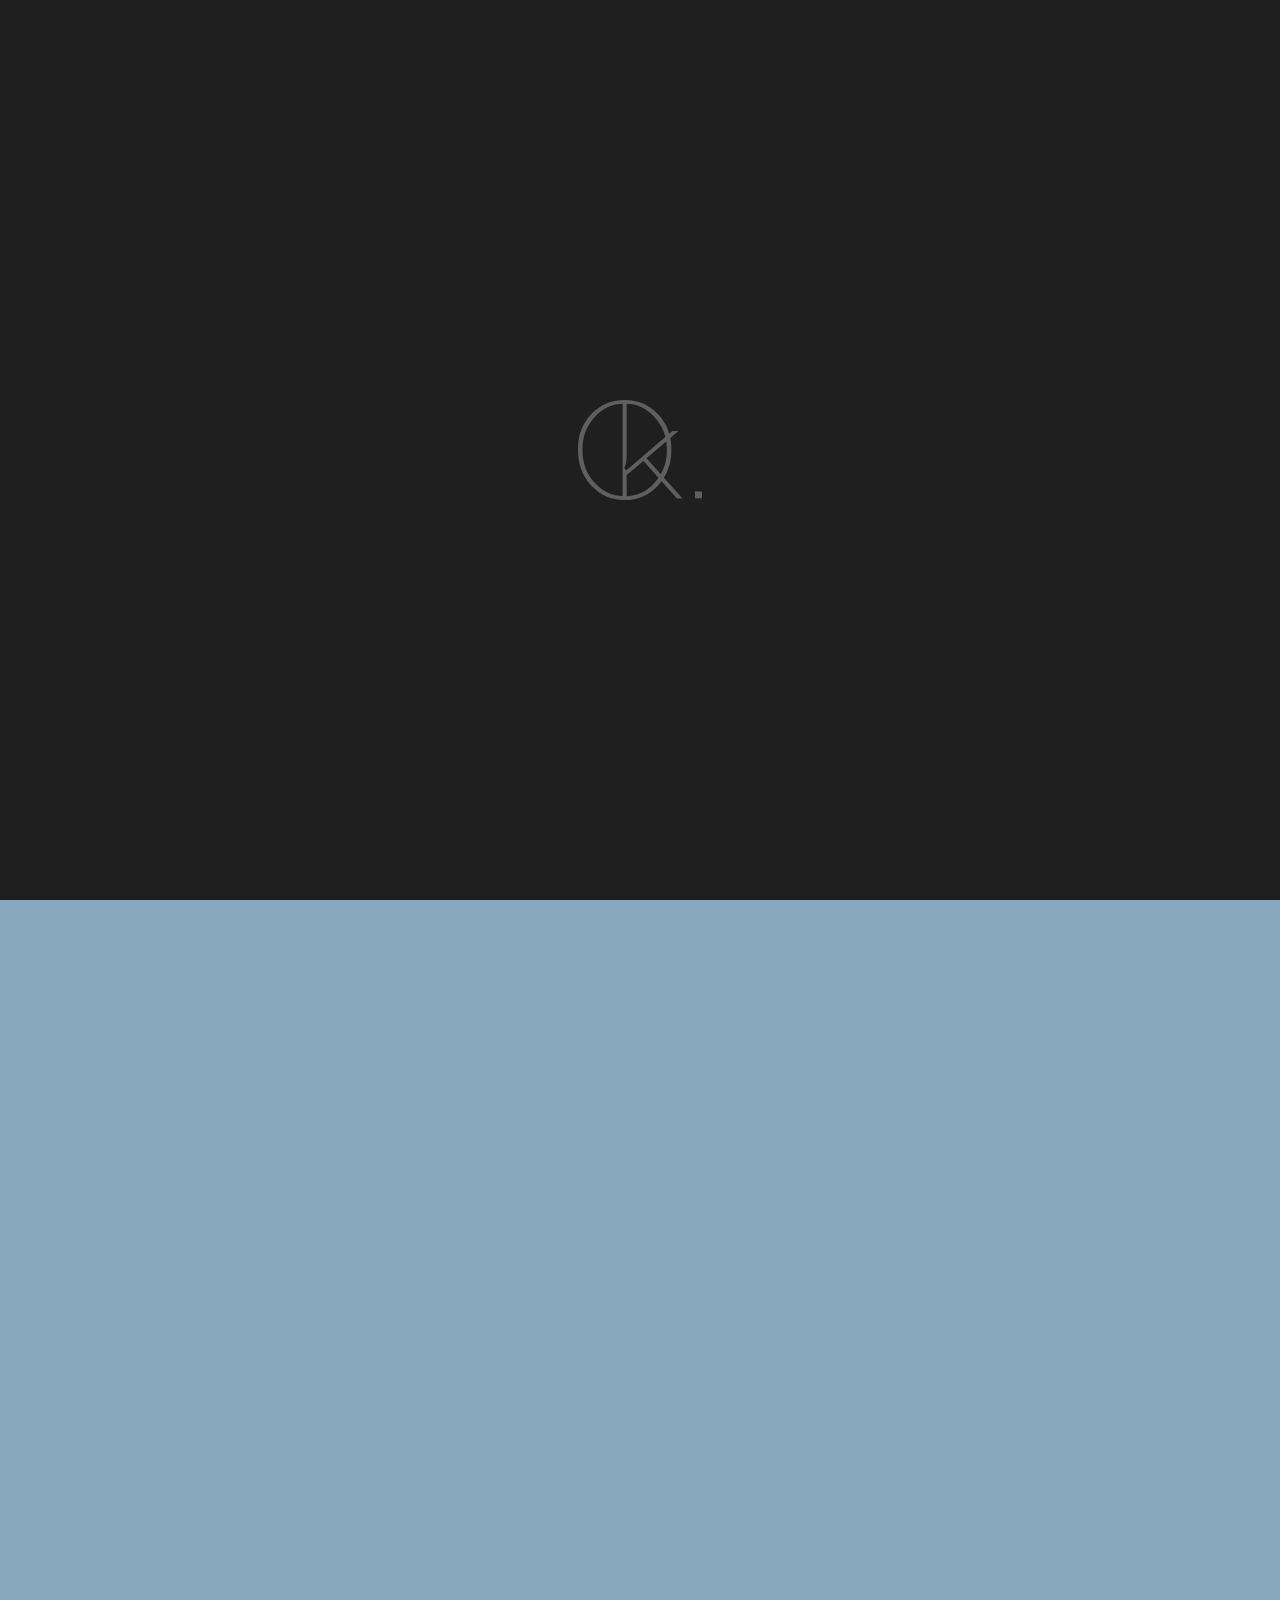
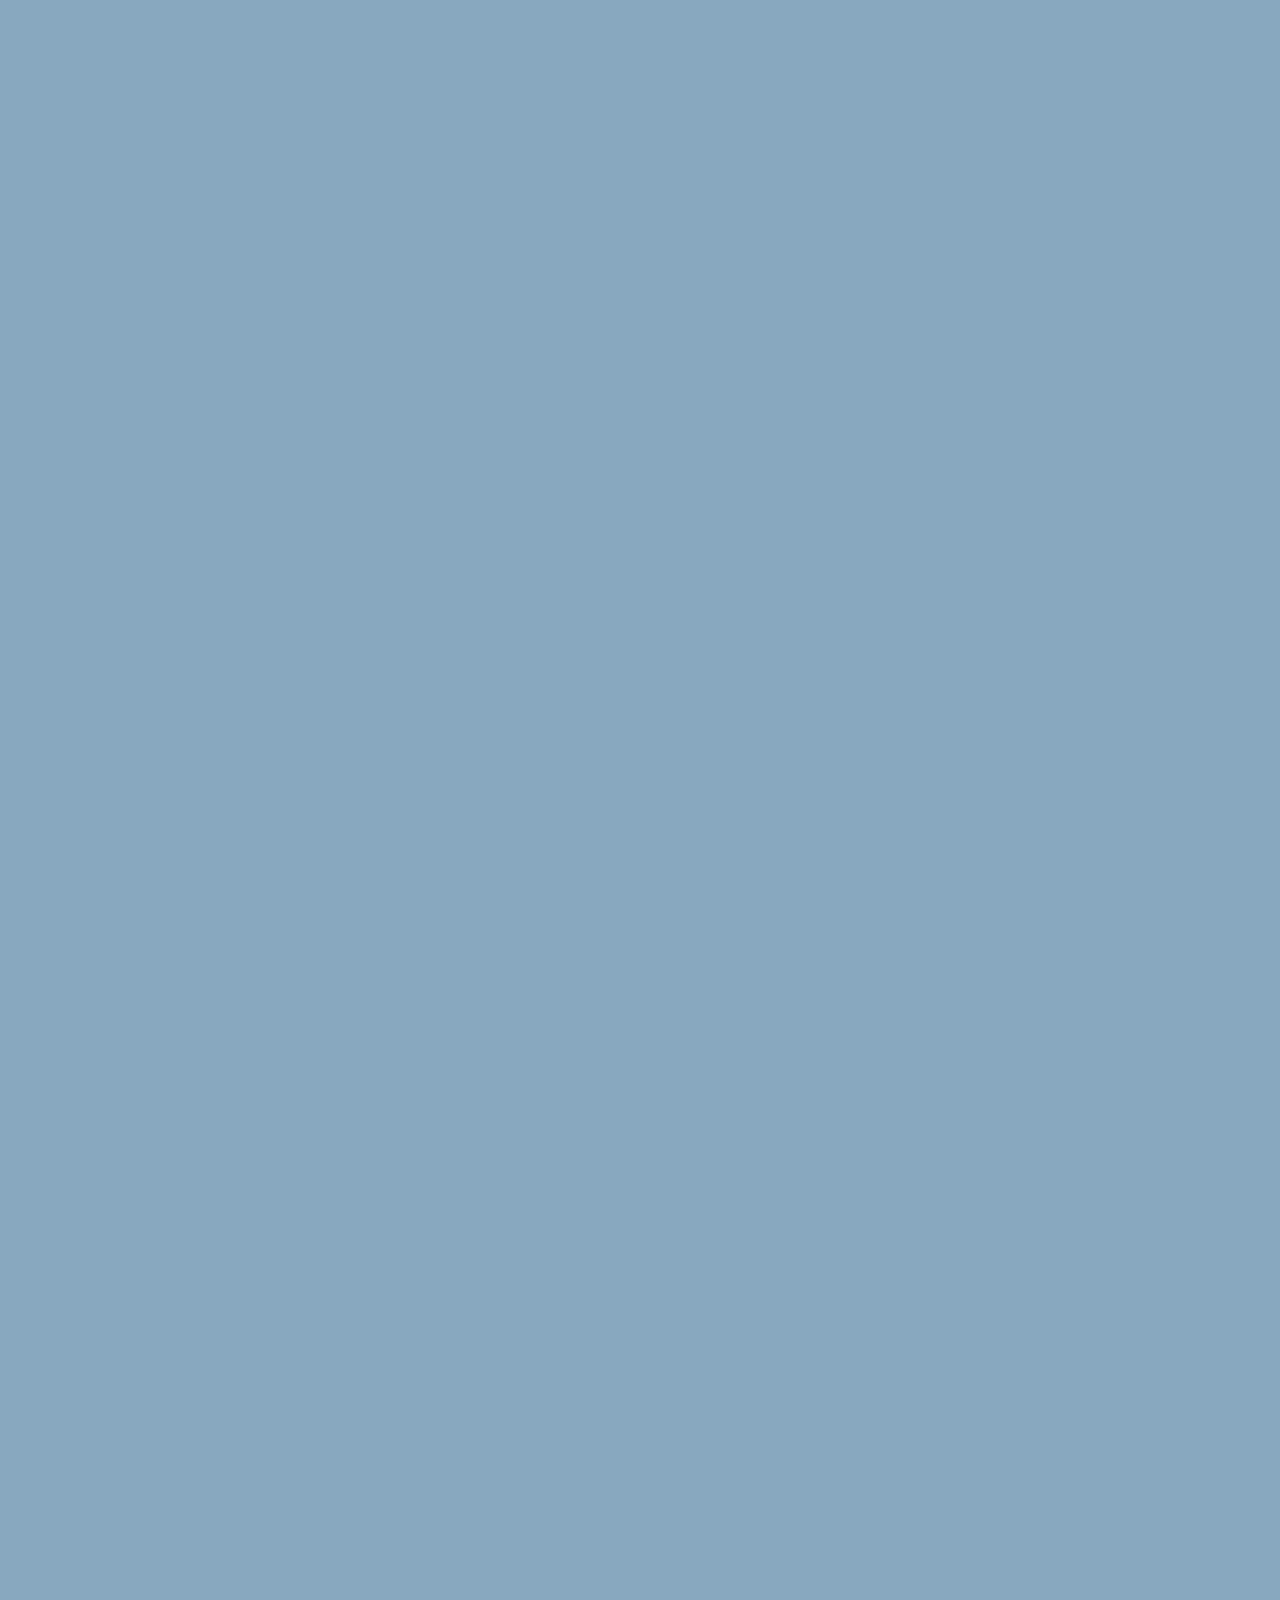
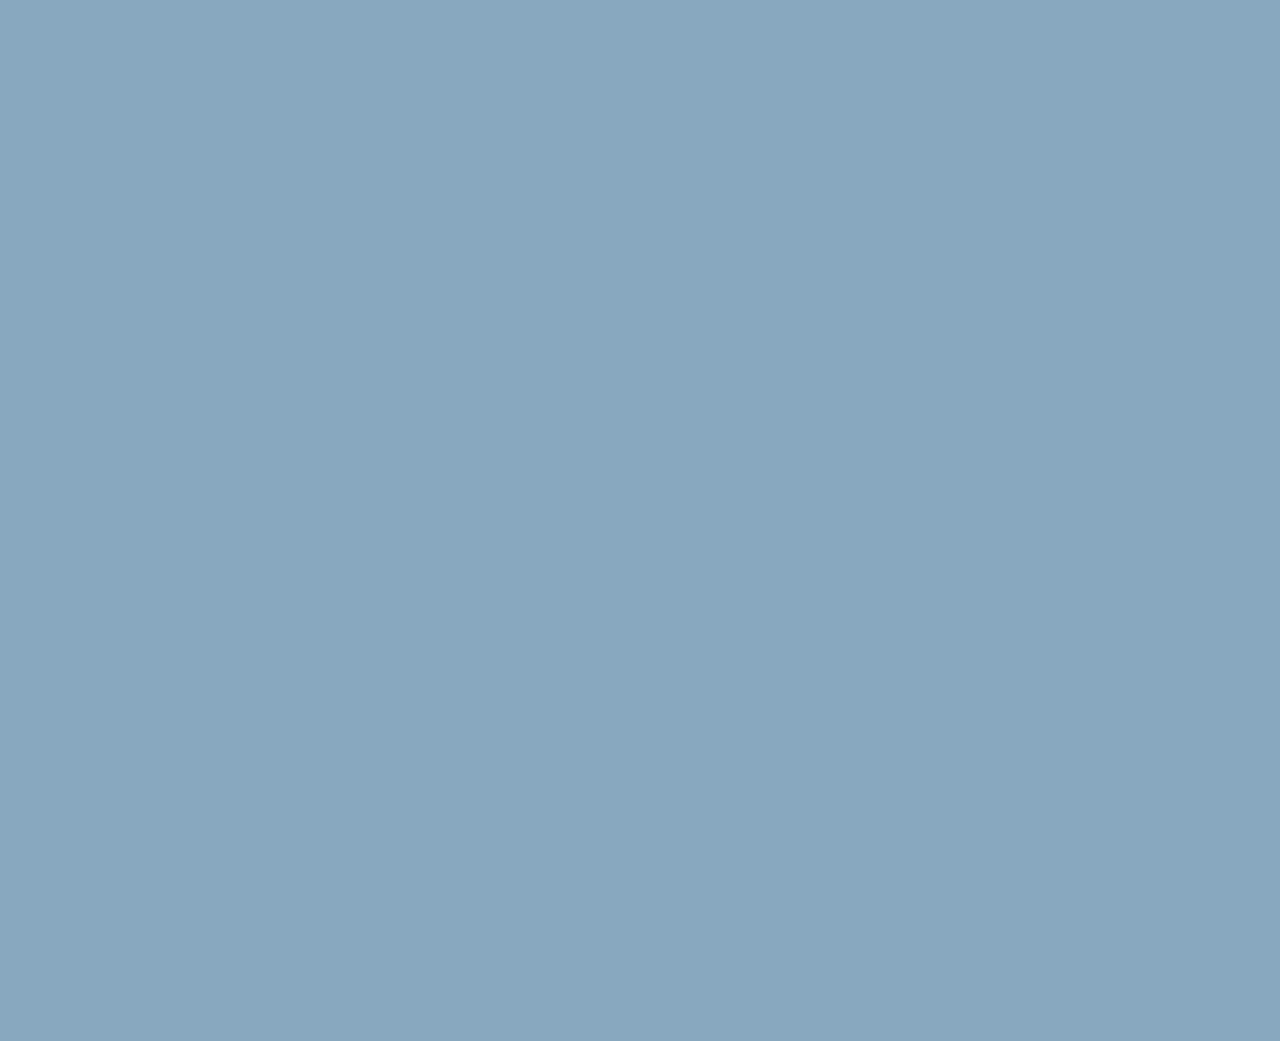
<file: single-project-gamplify.html>
<!DOCTYPE html><html lang="en"><head><title>Oksana Holchenko Portfolio — Gamplify</title><meta name="description" content="Hi everyone, nice to meet you! I am a UI/UX designer. I specialize in designing websites, from landing pages to large-scale platforms. Additionally, I work on mobile applications and digital products as a whole."><meta name="site-name" content="Oksana Holchenko Portfolio"><meta http-equiv="Content-Type" content="text/html; charset=UTF-8"><meta name="format-detection" content="telephone=no"><meta http-equiv="X-UA-Compatible" content="IE=edge"><meta name="viewport" content="width=device-width,initial-scale=1,maximum-scale=1"><link rel="apple-touch-icon" sizes="180x180" href="img/favicon/apple-touch-icon.png"><link rel="manifest" href="img/favicon/site.webmanifest"><link rel="mask-icon" href="img/favicon/safari-pinned-tab.svg" color="#1F1F1F"><link rel="shortcut icon" href="img/favicon/favicon.ico"><meta name="msapplication-TileColor" content="#1F1F1F"><meta name="msapplication-config" content="img/favicon/browserconfig.xml"><meta name="theme-color" content="#1F1F1F"><meta property="og:title" content="Oksana Holchenko Portfolio"><meta property="og:description" content="Hi everyone, nice to meet you! I am a UI/UX designer. I specialize in designing websites, from landing pages to large-scale platforms. Additionally, I work on mobile applications and digital products as a whole."><meta property="og:type" content="website"><meta property="og:url" content="https://oksana-holchenko.github.io"><meta property="og:site_name" content="oksana-holchenko.github.io"><meta property="og:image" content="https://oksana-holchenko.github.io/img/image-for-sharing.jpg"><link rel="image_src" href="https://oksana-holchenko.github.io/img/image-for-sharing.jpg"><meta property="og:image:width" content="1200"><meta property="og:image:height" content="630"><meta name="theme-color" content="#1F1F1F"><link rel="preconnect" href="https://fonts.googleapis.com"><link rel="preconnect" href="https://fonts.gstatic.com" crossorigin><link rel="stylesheet" href="https://fonts.googleapis.com/css2?family=Piazzolla:ital,opsz,wght@0,8..30,100..900;1,8..30,100..900&amp;display=swap"><link rel="stylesheet" href="css/main.min.css"></head><body data-barba="wrapper"><div class="preloader js-preloader"><div class="preloader__logo"><svg class="preloader__logo-svg" viewbox="0 0 124 100" fill="none" xmlns="http://www.w3.org/2000/svg"><path d="M0.00568021 49.7238C-0.181767 35.4527 4.27012 23.5755 13.3613 14.0921C22.5463 4.51671 33.6525 -0.178934 46.6802 0.00521177C59.7078 -0.178934 70.7672 4.51671 79.8584 14.0921C89.0433 23.5755 93.5421 35.4527 93.3546 49.7238C93.5421 63.9028 89.0433 75.8721 79.8584 85.6317C70.6735 95.3913 59.614 100.179 46.6802 99.9948C33.6525 100.179 22.5463 95.4373 13.3613 85.7698C4.27012 76.0102 -0.181767 63.9949 0.00568021 49.7238ZM88.8559 49.7238C89.0433 37.0179 84.9663 26.1535 76.6249 17.1305C68.3772 8.1075 58.3956 3.68807 46.6802 3.87221C34.9647 3.68807 24.9362 8.1075 16.5948 17.1305C8.3471 26.0614 4.31698 36.9259 4.50443 49.7238C4.31698 62.6138 8.3471 73.6624 16.5948 82.8695C24.8425 91.9846 34.871 96.4041 46.6802 96.1278C58.3956 96.4041 68.3772 91.9386 76.6249 82.7314C84.9663 73.4322 89.0433 62.4297 88.8559 49.7238Z"></path><path d="M116.971 98.3372V91.4319H124V98.3372H116.971Z"></path><path d="M99.02 98.5806L65.42 60.8773L48.6903 74.9642V98.5806H44.6133V1.90552H48.6903V54.5244C48.6903 60.2328 47.8936 64.7903 46.3003 68.197L48.4091 70.2686L94.3807 30.908H100.566L68.5129 58.2533L104.503 98.5806H99.02Z"></path></svg><div class="preloader__logo-overlay js-preloader-logo-overlay"><img class="lazy js-lazy of-cover" src="img/lazy-placeholder.png" alt="Logo" data-src="img/webp/preloader-filled-logo.webp"></div></div></div><div class="page-wrapper"><header class="header fixed-top js-header"><div class="container"><div class="row align-items-center"><div class="col-auto d-inline-flex"><a class="header__logo" href="index.html"><svg class="header__logo-svg" viewbox="0 0 64 52" fill="none" xmlns="http://www.w3.org/2000/svg"><path d="M0.00293172 25.8564C-0.0938153 18.4354 2.20393 12.2593 6.89617 7.32792C11.6368 2.34869 17.3691 -0.0930458 24.093 0.00271012C30.8169 -0.0930458 36.525 2.34869 41.2172 7.32792C45.9579 12.2593 48.2798 18.4354 48.183 25.8564C48.2798 33.2295 45.9579 39.4535 41.2172 44.5285C36.4766 49.6035 30.7685 52.0931 24.093 51.9973C17.3691 52.0931 11.6368 49.6274 6.89617 44.6003C2.20393 39.5253 -0.0938153 33.2773 0.00293172 25.8564ZM45.8611 25.8564C45.9578 19.2493 43.8536 13.5998 39.5483 8.90786C35.2915 4.2159 30.1397 1.91779 24.093 2.01355C18.0463 1.91779 12.8703 4.2159 8.56506 8.90786C4.30818 13.5519 2.22812 19.2015 2.32486 25.8564C2.22812 32.5592 4.30818 38.3044 8.56506 43.0922C12.8219 47.832 17.9979 50.1301 24.093 49.9865C30.1397 50.1301 35.2915 47.8081 39.5483 43.0203C43.8536 38.1848 45.9578 32.4634 45.8611 25.8564Z"></path><path d="M59.3047 51.2619V47.6711H62.9327V51.2619H59.3047Z"></path><path d="M51.1063 51.2619L33.7643 31.6562L25.1296 38.9814V51.2619H23.0254V0.990845H25.1296V28.3526C25.1296 31.321 24.7185 33.691 23.8961 35.4624L24.9845 36.5396L48.7118 16.0722H51.9044L35.3607 30.2917L53.9361 51.2619H51.1063Z"></path></svg><div class="header__logo-hover-bg"><img class="lazy js-lazy of-contain" src="img/lazy-placeholder.png" alt="Image" data-src="img/webp/logo-hover-bg.webp"></div></a></div><div class="col"><div class="row align-items-center justify-content-end gx-12 gx-xs-20 gx-sm-40 gx-lg-80"><div class="col-auto"><ul class="header__language-switcher language-switcher js-language-switcher" data-active-lang="1"><li class="language-switcher__item"><button class="language-switcher__btn js-language-switcher-btn" type="button" data-locale="en">en</button></li><li class="language-switcher__item"><button class="language-switcher__btn js-language-switcher-btn" type="button" data-locale="uk">uk</button></li></ul></div><div class="col-auto"><a class="btn btn-outline-dark btn-sm header__btn" href="files/oksana-holchenko-resume.pdf" target="_blank" data-i18n="header.btn">Resume</a></div></div></div></div></div></header><main class="main js-main" data-barba="container" data-barba-namespace="gamplify"><div class="content-single-product-bg js-background-shapes"><div class="content-single-product-bg__item-1"><div class="content-single-product-bg__item-holder"><img class="lazy js-lazy of-contain" src="img/lazy-placeholder.png" alt="Background shape" data-src="img/webp/background/4.webp"></div></div></div><div class="content-bg-noise-overlay lazy js-lazy js-background-noise-overlay" data-bg="img/webp/noise-overlay.webp"></div><div class="content-holder js-content-holder"><section class="section-single-project-welcome section large-indent-bottom position-relative"><div class="decoration-line bottom-left"></div><div class="container"><h1 class="display-1 fw-light slide-up-text js-slide-up-text" data-i18n="portfolio.gamplify.title">Gamplify</h1><div class="row gx-14 gy-8 mb-40"><div class="col-auto"><span class="portfolio-item-link__badge badge text-bg-outline-dark" data-i18n="portfolio.gamplify.tags.0">Web design</span></div><div class="col-auto"><span class="portfolio-item-link__badge badge text-bg-outline-dark" data-i18n="portfolio.gamplify.tags.1">UI | UX</span></div><div class="col-auto"><span class="portfolio-item-link__badge badge text-bg-outline-dark" data-i18n="portfolio.gamplify.tags.2">Team work</span></div><div class="col-auto"><span class="portfolio-item-link__badge badge text-bg-outline-dark" data-i18n="portfolio.gamplify.tags.3">Webservice</span></div></div><div class="row"><div class="col-lg-5 col-xl-4 ms-auto"><div class="text-block"><p data-i18n="[html]portfolio.gamplify.description"><span class="text-light">Objective:</span> Design an intuitive gaming platform that connects players, teams, and coaches — enabling users to create or join teams, participate in tournaments, offer or receive coaching, and improve their skills in a streamlined and engaging environment.</p></div></div></div></div></section><section class="section large-indents position-relative"><div class="decoration-line bottom-right"></div><div class="container"><div class="row"><div class="col-11 col-sm-10 col-lg-7 mx-auto"><div class="mockup-item js-parallax-scene v1"><div class="mockup-item__img-1"><div class="mockup-item__img-holder js-parallax-item" data-depth="0.1"><img class="lazy js-lazy of-contain" src="img/lazy-placeholder.png" alt="Mockup" data-src="img/webp/portfolio/gamplify/mockup-item-1.webp" draggable="false"></div></div><div class="mockup-item__img-2"><div class="mockup-item__img-holder js-parallax-item" data-depth="0.4"><img class="lazy js-lazy of-contain" src="img/lazy-placeholder.png" alt="Mockup" data-src="img/webp/portfolio/gamplify/mockup-item-2.webp" draggable="false"></div></div></div></div></div></div></section><section class="section large-indent-bottom position-relative"><div class="decoration-line bottom-left"></div><div class="container"><div class="row"><div class="col-lg-8"><h3 class="text-light js-skew-text" data-i18n="portfolio.gamplify.sectionText1.title">Methodology &amp; Approaches</h3><div class="text-block"><p data-i18n="[html]portfolio.gamplify.sectionText1.text.0">User-Centered Design:<br>We identified three core user roles — players, coaches, and tournament organizers— and structured the platform UX around their needs. Each user path was designed to be clear, accessible, and tailored to specific goals like training, team building, or hosting competitions.</p><p data-i18n="[html]portfolio.gamplify.sectionText1.text.1">Game-Inspired Visual Language:<br>We used a dark theme with neon highlights, bold typography, and cyber-esports-inspired iconography to create a modern, immersive atmosphere. The style evokes the energy and excitement of gaming while maintaining clarity.</p><p data-i18n="[html]portfolio.gamplify.sectionText1.text.2">Collaborative Workflow:<br>As a design duo, we divided responsibilities but maintained continuous communication and feedback. Our collaboration ensured visual and UX consistency across all parts of the platform.</p><p data-i18n="[html]portfolio.gamplify.sectionText1.text.3">Component-Based UI System:<br>We created reusable components and defined consistent styles in Figma — including buttons, cards, status badges, and layout blocks. This approach allowed us to maintain a unified visual language throughout the design, even while working in parallel.</p></div></div></div></div></section><section class="section large-indents position-relative"><div class="decoration-line bottom-right"></div><div class="container"><div class="row"><div class="col-lg-10 mx-auto"><div class="video-block js-video-block" data-video="https://www.youtube.com/watch?v=ObJ7ZWa-w_U" data-i18n="[data-video]portfolio.gamplify.video"><div class="video-block__media js-video-block-media lazy js-lazy" data-bg="img/webp/portfolio/gamplify/video-block.webp"></div><button class="video-block__btn js-video-btn" type="button" data-i18n="singleProject.playBtn">PLAY</button></div></div></div></div></section><section class="section large-indent-top"><div class="container"><div class="row"><div class="col-lg-8"><h3 class="text-light js-skew-text" data-i18n="portfolio.gamplify.sectionText2.title">Implementation Stages</h3><div class="text-block"><p data-i18n="[html]portfolio.gamplify.sectionText2.text.0">The success of the “Gamplify” platform was largely due to effective teamwork. We worked on the project as a pair of designers—each with our own responsibilities, but maintaining constant communication to preserve a cohesive style.</p><p data-i18n="[html]portfolio.gamplify.sectionText2.text.1">First, we defined the platform’s structure, focusing on real user scenarios: creating teams, finding mentors, participating in tournaments, and gamified learning. After discussions, we divided the work into blocks and, to avoid inconsistencies in visual presentation, created Design System. This included unified styles for typography, buttons, color palette, components, and navigation elements. This approach allowed us to quickly sync at every stage—from UX flows to final layouts. We regularly exchanged files, feedback, and tested designs with each other before moving forward.</p><p data-i18n="[html]portfolio.gamplify.sectionText2.text.2">The platform ended up with a modern, user-friendly interface where every element logically follows from the previous one. Our coordinated collaboration helped maintain a consistent rhythm and style, even while working on different parts of the platform.</p></div></div></div></div></section><section class="section-text section"><div class="container"><div class="row"><div class="col-md-10"><h3 class="mb-0 js-blur-scroll-effect" data-i18n="[html]portfolio.gamplify.sectionText3.text">A gaming web platform was developed featuring <span class="text-light">multiple user</span> types, where the gaming content is <span class="text-light">enhanced</span> with smooth animations that significantly boost user engagement and interest in the service.</h3></div></div><div class="pt-64 pt-sm-100 pt-lg-160"><div class="row gy-16"><div class="col-auto"><a class="btn btn-link btn-sm" href="single-project-сodeventure.html"><span class="icomoon-arrow-left"></span> <span data-i18n="singleProject.prevBtn">Previous</span></a></div><div class="col-auto"><a class="btn btn-link btn-sm" href="single-project-verify.dog.html"><span data-i18n="singleProject.nextBtn">Next</span> <span class="icomoon-arrow-right"></span></a></div></div></div></div></section><footer class="footer"><div class="container"><div class="footer__top-content"><div class="row align-items-center justify-content-between gy-32"><div class="col-sm-auto text-center text-sm-start"><a class="btn btn-outline-light" href="mailto:oksanaholchenko@gmail.com"><span data-i18n="footer.btn">Start a project request</span> <span class="icomoon-arrow-rounded-right"></span></a></div><div class="col-sm-auto"><div class="row justify-content-center justify-content-sm-end gx-24 gy-16"><div class="col-auto"><a class="link-social link-light" href="https://www.behance.net/oksana-holchenko" target="_blank"><span class="icomoon-behance"></span></a></div><div class="col-auto"><a class="link-social link-light" href="https://www.linkedin.com/in/oksana-holchenko" target="_blank"><span class="icomoon-linkedin"></span></a></div><div class="col-auto"><a class="link-social link-light" href="https://t.me/oksana_holchenko" target="_blank"><span class="icomoon-telegram"></span></a></div></div></div></div></div><div class="footer__bottom-content"><div class="text-block text-xs font-sans-serif text-center text-light"><p data-i18n="[html]footer.copyright">© <span class="js-current-year"></span> All rights reserved.<br>Design by Oksana Holchenko. Developed by <a class="link-underline-slide-up link-light" href="https://evgeniy-vashchuk.github.io" target="_blank">Evgeniy Vashchuk</a>.</p></div></div></div></footer></div></main></div><script>window.translations = {"en":{"header":{"btn":"Resume"},"home":{"sectionWelcome":{"title":"UI | UX DESIGN - PRODUCT DESIGN - WEB DESIGN - APP DESIGN","text1":"Hi everyone, nice to meet you! I am a UI/UX designer. I specialize in designing websites, from landing pages to large-scale platforms. Additionally, I work on mobile applications and digital products as a whole.","text2":"The key factor of my design is the integration of aesthetics, functionality and technology to create intuitive and user-friendly interfaces that are focused on consumer needs.","btn":"Start a project request"},"sectionPortfolio":{"title":"PORTFOLI"},"sectionText":{"text":"Design should speak to the audience, <span class=\"text-light\">build connections</span> and inspire, transforming your digital presence into an example of dynamic and human-centered interaction."},"sectionGallery":{"title1":"ARE WE ...","title2":"... A MATCH?"},"sectionBannerText":{"title1":"LET’S BEGIN","title2":"A NEW STORY","title3":"FOR YOUR","title4":"BUSINESS"}},"singleProject":{"playBtn":"PLAY","prevBtn":"Previous","nextBtn":"Next"},"portfolio":{"сodeventure":{"title":"Codeventure","tags":["Web design","UI | UX","Website"],"description":"<span class=\"text-light\">Objective:</span> To design a modern, clean interface that communicates technological expertise and reliability.Improve the UX for potential clients looking for a reliable development partner.","mockupType":"v1","sectionText1":{"title":"Methodology & Approaches","text":["I started by analyzing the current website and reviewing competitor platforms to identify both strengths and pain points, as well as to better understand user expectations. This helped define clear areas for improvement in structure and navigation logic.","Next, I developed UX wireframes focused on a straightforward, intuitive user journey. During the UI design phase, I emphasized a clean, modern visual style that reflects the company’s technological expertise and reliability.","Throughout the process, I maintained regular communication with the client to ensure that each design decision aligned with their business goals."]},"video":"https://www.youtube.com/watch?v=h3FIgBcRLeo","sectionText2":{"title":"Implementation Stages","text":["Once the research and planning phase was complete, I moved to implementation — starting with the key structure and design system. My process was iterative: I designed, tested, and refined each block before moving to the next.","I began with the most important pages — homepage, services, and case studies — ensuring that they reflected both business goals and user needs. Then I worked on responsive design and internal content-heavy pages.","To streamline the workflow, I built a flexible component library in Figma. This allowed for consistent design decisions and made the handoff to developers clear and efficient. Throughout the process, I stayed in close communication with the client, gathering feedback at each stage and making adjustments quickly."]},"sectionText3":{"text":"Codeventure’s website is designed to reflect innovation, precision, and trust — creating a smooth <span class=\"text-light\">user experience</span> for potential clients while clearly communicating the team’s expertise in building high-quality digital products."}},"gamplify":{"title":"Gamplify","tags":["Web design","UI | UX","Team work","Webservice"],"description":"<span class=\"text-light\">Objective:</span> Design an intuitive gaming platform that connects players, teams, and coaches — enabling users to create or join teams, participate in tournaments, offer or receive coaching, and improve their skills in a streamlined and engaging environment.","mockupType":"v1","sectionText1":{"title":"Methodology & Approaches","text":["User-Centered Design:<br> We identified three core user roles — players, coaches, and tournament organizers— and structured the platform UX around their needs. Each user path was designed to be clear, accessible, and tailored to specific goals like training, team building, or hosting competitions.","Game-Inspired Visual Language:<br> We used a dark theme with neon highlights, bold typography, and cyber-esports-inspired iconography to create a modern, immersive atmosphere. The style evokes the energy and excitement of gaming while maintaining clarity.","Collaborative Workflow:<br> As a design duo, we divided responsibilities but maintained continuous communication and feedback. Our collaboration ensured visual and UX consistency across all parts of the platform.","Component-Based UI System:<br> We created reusable components and defined consistent styles in Figma — including buttons, cards, status badges, and layout blocks. This approach allowed us to maintain a unified visual language throughout the design, even while working in parallel."]},"video":"https://www.youtube.com/watch?v=ObJ7ZWa-w_U","sectionText2":{"title":"Implementation Stages","text":["The success of the “Gamplify” platform was largely due to effective teamwork. We worked on the project as a pair of designers—each with our own responsibilities, but maintaining constant communication to preserve a cohesive style.","First, we defined the platform’s structure, focusing on real user scenarios: creating teams, finding mentors, participating in tournaments, and gamified learning. After discussions, we divided the work into blocks and, to avoid inconsistencies in visual presentation, created Design System. This included unified styles for typography, buttons, color palette, components, and navigation elements. This approach allowed us to quickly sync at every stage—from UX flows to final layouts. We regularly exchanged files, feedback, and tested designs with each other before moving forward.","The platform ended up with a modern, user-friendly interface where every element logically follows from the previous one. Our coordinated collaboration helped maintain a consistent rhythm and style, even while working on different parts of the platform."]},"sectionText3":{"text":"A gaming web platform was developed featuring <span class=\"text-light\">multiple user</span> types, where the gaming content is <span class=\"text-light\">enhanced</span> with smooth animations that significantly boost user engagement and interest in the service."}},"verify.dog":{"title":"Verify.Dog","tags":["Web design","UI | UX","Web site"],"description":"<span class=\"text-light\">Objective:</span> Design an intuitive interface for an animal verification service that minimizes user cognitive load and builds trust through visual metaphors and repeated entry points (CTAs).","mockupType":"v1","sectionText1":{"title":"Methodology & Approaches","text":["Content Hierarchy:<br> Applied the “F-pattern” reading principle: prominent H1–H2 headings → concise descriptions → accentuated buttons.","Visual Encoding of Scenarios:<br> Illustrations and iconography (dogs in travel, shopping, flying contexts) to create multisensory links to real use cases.","Color Psychology:<br> Neutral backgrounds + vivid accents (yellow/orange) for guiding elements, evoking a “warm” emotional response and optimal readability.","Verification & Trust Signals:<br> Social proof (350 K+ verified profiles, partner logos) and an FAQ section to alleviate user doubts."]},"video":"https://www.youtube.com/watch?v=Ae_5OMuhUpI","sectionText2":{"title":"Implementation Stages","text":["The implementation began with in-depth research, including competitive analysis and interviews with pet owners to understand their needs. Based on these insights, we developed modular wireframes for the key sections, ensuring a logical and user-friendly structure. A comprehensive UI Kit was created to unify typography, color schemes, and components across the project.","Then built a clickable prototype in Figma and conducted A/B testing to optimize CTA performance. Through iterative improvements, refined the headline messaging, adjusted contrast levels for accessibility, and introduced clear visual metaphors to enhance user understanding and engagement."]},"sectionText3":{"text":"Delivered a lightweight, <span class=\"text-light\">purpose-driven</span> interface that achieves high conversion with minimal user effort."}},"gift":{"title":"Gift","tags":["App design","UI | UX","Mobile application"],"description":"<span class=\"text-light\">Objective:</span> To develop the “Gift” mobile application with a built-in AI assistant for rapid generation of personalized gift ideas, as well as the creation of wishlists.","mockupType":"v2","sectionText1":{"title":"Methodology & Approaches","text":["Personas & Chat Flow:<br> Defined key user types and developed an intuitive AI chat flow to help users quickly find relevant gift ideas and improve the overall experience.","Interactive Recommendations:<br> Implemented filters (budget, interests, occasion) and a CTA for instant idea refresh, making the gift search process more dynamic and personalized.","Modular UI Kit:<br> Designed interface components - idea cards, chat elements, and an 8px grid system - to ensure visual consistency and speed up development.","Wish Lists:<br> Added functionality to save favorite ideas, create themed wish lists, and share them with others. This not only improves usability but also increases the platform’s social value."]},"video":"https://www.youtube.com/watch?v=6smjKjglk0U","sectionText2":{"title":"Implementation Stages","text":["The implementation started with user research - a short survey and competitor analysis helped identify key pain points in the gift-selection process. I designed clear user flows based on budget, occasion, and recipient types.","Next, I created modular wireframes for a smooth and simple experience, including a wishlist feature for saving favorite ideas. I also developed a UI Kit with consistent typography, colors, and components, all based on an 8-pixel grid.","The final design is clean and minimal, with visual details that support AI-powered suggestions and improve usability."]},"sectionText3":{"text":"Delivered a lightweight, conversational app that produces personalized gift suggestions in seconds, boosting <span class=\"text-light\">user engagement</span> and reducing decision fatigue."}},"pet-screening":{"title":"Pet Screening","tags":["Web design","UI | UX","Web site"],"description":"<span class=\"text-light\">Objective:</span> To design an intuitive and modern interface that helps property owners and tenants efficiently manage the pet verification process.","mockupType":"v1","sectionText1":{"title":"Methodology & Approaches","text":["Before starting the design process, I conducted in-depth research to better understand the needs of key stakeholders and to form solid UX decisions.","Property managers:<br> need a fast, intuitive, and reliable tool to screen tenants with pets, helping reduce risks and streamline decision-making.","Tenants:<br> expect a transparent, fair, and user-friendly way to submit pet information without bias or discrimination, with the ability to receive results quickly.","Legal requirements:<br> the platform must comply with regulations such as fair housing laws, data privacy standards, and lease agreement conditions."]},"video":"https://www.youtube.com/watch?v=nwONfpqcO5M","sectionText2":{"title":"Implementation Stages","text":["Simple and intuitive navigation - users can easily navigate the platform and quickly find the information they need with minimal effort.","Optimized user flow - a logical structure and step-by-step process minimize the time required for application and screening, reducing cognitive load.","Mobile-friendly and responsive design - the platform works seamlessly across all devices, including smartphones and tablets, ensuring easy access anytime.","Clear visual cues and microinteractions - guide users through the process and build trust in the platform."]},"sectionText3":{"text":"Free Pet Screening is built around convenience, efficiency, and trust — offering a <span class=\"text-light\">seamless experience</span> for both property managers and pet-owning tenants, while ensuring transparency and compliance every step of the way."}}},"footer":{"btn":"Start a project request","copyright":"© <span class=\"js-current-year\"></span> All rights reserved.<br> Design by Oksana Holchenko. Developed by <a class=\"link-underline-slide-up link-light\" href=\"https://evgeniy-vashchuk.github.io\" target=\"_blank\">Evgeniy Vashchuk</a>."}},"uk":{"header":{"btn":"Резюме"},"home":{"sectionWelcome":{"title":"UI | UX ДІЗАЙН - ПРОДУКТОВИЙ ДИЗАЙН - ВЕБ ДИЗАЙН - ДИЗАЙН ЗАСТОСУНКІВ","text1":"Привіт усім, приємно познайомитися! Я UI/UX дизайнер. Спеціалізуюся на створенні вебсайтів — від лендінгів до масштабних платформ. Також я працюю над мобільними застосунками та цифровими продуктами.","text2":"Ключовий елемент в дизайні — це поєднання естетики, функціональності та технологій для створення інтуїтивно зрозумілих інтерфейсів, орієнтованих на потреби користувача.","btn":"Замовити проєкт"},"sectionPortfolio":{"title":"ПОРТФОЛІ"},"sectionText":{"text":"Дизайн має звертатися до аудиторії, <span class=\"text-light\">створювати зв’язки</span> та надихати, перетворюючи вашу цифрову присутність на приклад динамічної та орієнтованої на людину взаємодії."},"sectionGallery":{"title1":"НА ОДНІЙ ...","title2":"... ХВИЛІ?"},"sectionBannerText":{"title1":"РОЗПОЧНІМО","title2":"НОВУ ІСТОРІЮ","title3":"ДЛЯ ВАШОГО","title4":"БІЗНЕСУ"}},"singleProject":{"playBtn":"ДИВИТИСЬ","prevBtn":"Назад","nextBtn":"Вперед"},"portfolio":{"сodeventure":{"title":"Codeventure","tags":["Веб дизайн","UI | UX","Веб сайт"],"description":"<span class=\"text-light\">Мета:</span> Розробити сучасний, чистий інтерфейс, який передає технологічність і надійність. Покращити UX для потенційних клієнтів, які шукають надійного партнера з розробки.","mockupType":"v1","sectionText1":{"title":"Методологія та підходи","text":["Я почала з аналізу поточного сайту та дослідження конкурентів, щоб визначити як сильні, так і слабкі сторони, а також краще зрозуміти очікування користувачів. Це допомогло чітко визначити напрямки для покращення структури та логіки навігації.","Далі я розробила UX-вайрфрейми, зосереджуючись на простому та інтуїтивному користувацькому шляху. На етапі UI-дизайну зробила акцент на чистому, сучасному візуальному стилі, який відображає технологічну експертизу та надійність компанії.","Протягом усього процесу я підтримувала регулярний зв’язок із клієнтом, щоб переконатися, що кожне дизайнерське рішення відповідає їхнім бізнес-цілям."]},"video":"https://www.youtube.com/watch?v=h3FIgBcRLeo","sectionText2":{"title":"Етапи реалізації","text":["Після завершення етапу досліджень і планування я перейшла до впровадження — розпочала з ключової структури та дизайн-системи. Мій процес був ітеративним: я розробляла, тестувала і вдосконалювала кожен блок перед переходом до наступного.","Почала з найважливіших сторінок — головної, послуг і кейсів, щоб вони максимально відповідали бізнес-цілям та потребам користувачів. Потім опрацювала адаптивний дизайн і внутрішні сторінки з великим обсягом контенту.","Для оптимізації робочого процесу я створила гнучку бібліотеку компонентів у Figma, що забезпечило послідовність у дизайні і полегшило передачу розробникам. Протягом усього процесу я підтримувала тісний зв’язок із клієнтом, збирала відгуки на кожному етапі і швидко вносила корективи."]},"sectionText3":{"text":"Вебсайт створений, щоб відобразити інновації, точність і довіру — забезпечуючи плавний <span class=\"text-light\">користувацький досвід</span> для потенційних клієнтів та чітко комунікуючу експертизу команди у створенні якісних цифрових продуктів."}},"gamplify":{"title":"Gamplify","tags":["Веб дизайн","UI | UX","Командний проєкт","Веб сервіс"],"description":"<span class=\"text-light\">Мета:</span> Створити інтуїтивно зрозумілу ігрову платформу, що об’єднує гравців, команди та коучів — із можливістю створювати або приєднуватися до команд, брати участь у турнірах, надавати чи отримувати коучинг і вдосконалювати свої навички в зручному та захоплюючому середовищі.","mockupType":"v1","sectionText1":{"title":"Методологія та підходи","text":["Дизайн, орієнтований на користувача:<br> Ми визначили три основні ролі користувачів — гравці, коучі та організатори турнірів та побудували UX платформу відповідно до їхніх потреб. Кожен користувацький шлях був спроєктований як чіткий, доступний і орієнтований на конкретні цілі — тренування, командоутворення або проведення змагань.","Візуальна мова у стилі гри:<br> Ми використали темну тему з неоновими акцентами, сміливу типографіку та кіберспортивну іконографіку, щоб створити сучасну, захопливу атмосферу. Стиль передає енергію та драйв геймінгу, водночас зберігаючи візуальну чіткість.","Співпраця в команді:<br> Працюючи у парі дизайнерів, ми розподілили зони відповідальності, але підтримували постійну комунікацію та обмін фідбеком. Такий підхід забезпечив цілісність візуального стилю та UX на всіх етапах і в усіх частинах платформи.","Компонентна UI-система:<br> У Figma ми створили повторно використовувані компоненти та визначили єдині стилі — кнопки, картки, бейджі статусів, блоки лейауту. Це дозволило підтримувати узгоджену візуальну мову в усьому дизайні, навіть працюючи паралельно."]},"video":"https://www.youtube.com/watch?v=ObJ7ZWa-w_U","sectionText2":{"title":"Етапи реалізації","text":["Успіх платформи “Gamplify” значною мірою став можливим завдяки ефективній командній роботі.Спочатку ми визначили структуру платформи, орієнтуючись на реальні користувацькі сценарії: створення команд, пошук менторів, участь у турнірах та гейміфіковане навчання. Після обговорень ми розділили проєкт на блоки, а щоб уникнути візуальних розбіжностей, створили дизайн систему. До неї увійшли уніфіковані стилі типографіки, кнопок, кольорової палітри, компонентів і елементів навігації.","Такий підхід дозволив нам швидко синхронізуватися на кожному етапі — від UX-флоу до фінальних макетів. Ми регулярно обмінювалися файлами, фідбеком і тестували дизайни одне в одного перед наступними кроками.","У результаті платформа отримала сучасний та зручний інтерфейс, у якому кожен елемент логічно випливає з попереднього. Злагоджена співпраця допомогла зберегти послідовний ритм і візуальну цілісність, навіть коли ми працювали над різними частинами проєкту."]},"sectionText3":{"text":"Розроблено ігрову веб-платформу з <span class=\"text-light\">кількома типами користувачів</span>, де ігровий контент доповнено плавними анімаціями, які значно <span class=\"text-light\">підвищують</span> залученість користувачів та їх інтерес до сервісу."}},"verify.dog":{"title":"Verify.Dog","tags":["Веб дизайн","UI | UX","Beб сайт"],"description":"<span class=\"text-light\">Мета:</span> Створити інтуїтивно зрозумілий інтерфейс для сервісу верифікації тварин, який мінімізує когнітивне навантаження користувача та викликає довіру через візуальні метафори та повторювані елементи.","mockupType":"v1","sectionText1":{"title":"Методологія та підходи","text":["Ієрархія контенту:<br> Застосовано принцип читання за «F-патерном»: виразні заголовки H1–H2 → лаконічні описи → акцентовані кнопки.","Візуальне кодування сценаріїв:<br> Ілюстрації та іконографіка (собаки в контекстах подорожей, покупок, перельотів), що створюють мультимодальні асоціації з реальними ситуаціями використання.","Психологія кольору:<br> Нейтральні фони + яскраві акценти (жовтий/помаранчевий) для навігаційних елементів, які викликають «теплу» емоційну реакцію та забезпечують оптимальну читабельність.","Сигнали довіри та верифікації:<br> Соціальний доказ (350 тис.+ верифікованих профілів, логотипи партнерів) та розділ FAQ для зняття сумнівів користувача."]},"video":"https://www.youtube.com/watch?v=Ae_5OMuhUpI","sectionText2":{"title":"Етапи реалізації","text":["Реалізація розпочалася з глибокого дослідження, яке включало аналіз конкурентів та інтерв’ю з власниками тварин для виявлення їхніх потреб. На основі отриманих інсайтів ми розробили модульні вайрфрейми для ключових секцій, забезпечивши логічну та зручну структуру. Був створений уніфікований UI Kit, що об’єднав типографіку, кольорову палітру та компоненти для всього проєкту.","Далі ми зібрали клікабельний прототип у Figma та провели A/B тестування для оптимізації ефективності закликів до дії (CTA). Завдяки ітеративному підходу ми вдосконалили заголовки, відрегулювали контрастність для кращої доступності та впровадили чіткі візуальні метафори, які покращують розуміння і залучення користувача."]},"sectionText3":{"text":"Розроблено легкий, <span class=\"text-light\">цілеспрямований інтерфейс</span>, який забезпечує високу конверсію при мінімальних зусиллях з боку користувача."}},"gift":{"title":"Gift","tags":["App design","UI | UX","Мобільний додаток"],"description":"<span class=\"text-light\">Мета:</span> Розробити мобільний застосунок “Gift” з вбудованим AI-асистентом для швидкої генерації персоналізованих ідей подарунків, а також створення вішлистів.","mockupType":"v2","sectionText1":{"title":"Методологія та підходи","text":["Персони та чат-флоу:<br> Визначено ключові типи користувачів та розроблено інтуїтивний AI-чат-флоу, що допомагає швидко знаходити релевантні ідеї подарунків і покращує загальний досвід використання.","Інтерактивні рекомендації:<br> Реалізовано фільтри (бюджет, інтереси, подія) та CTA для миттєвого оновлення ідей, що робить процес пошуку подарунка більш динамічним і персоналізованим.","Модульний UI Kit:<br> Спроєктовано інтерфейсні компоненти — картки ідей, елементи чату та 8px-сітку — для візуальної цілісності та прискорення розробки.","Віш-листи:<br> Додано функціональність збереження улюблених ідей, створення тематичних віш-листів та їхнього спільного використання. Це не лише покращує зручність, а й підвищує соціальну цінність платформи."]},"video":"https://www.youtube.com/watch?v=6smjKjglk0U","sectionText2":{"title":"Етапи реалізації","text":["Реалізація почалася з дослідження користувачів — коротке опитування та аналіз конкурентів допомогли виявити ключові болі у процесі вибору подарунків. Я спроєктувала чіткі користувацькі флоу на основі бюджету, події та типу отримувача.","Далі були створені модульні вайрфрейми для плавного та простого користувацького досвіду, включно з функціональністю віш-листа для збереження улюблених ідей. Також я розробила UI Kit з уніфікованою типографікою, кольорами та компонентами, побудованими на 8-піксельній сітці.","Фінальний дизайн — чистий і мінімалістичний, з візуальними акцентами, які підтримують AI-рекомендації та підвищують зручність використання."]},"sectionText3":{"text":"Створено застосунок, який за лічені секунди генерує персоналізовані ідеї подарунків, <span class=\"text-light\">підвищуючи залученість</span> користувачів і знижуючи втому від прийняття рішень."}},"pet-screening":{"title":"Pet Screening","tags":["Веб дизайн","UI | UX","Beб сайт"],"description":"<span class=\"text-light\">Мета:</span> Розробити інтуїтивний та сучасний інтерфейс, який допомагає власникам нерухомості та орендарям ефективно керувати процесом верифікації домашніх тварин.","mockupType":"v1","sectionText1":{"title":"Методологія та підходи","text":["Перед початком процесу дизайну провела ґрунтовне дослідження, щоб краще зрозуміти потреби ключових стейкхолдерів і сформувати обґрунтовані UX-рішення.","Менеджери нерухомості:<br> потребують швидкого, інтуїтивного та надійного інструменту для перевірки орендарів із тваринами, що допомагає знизити ризики та спростити прийняття рішень.","Орендарі:<br> очікують прозорий, справедливий і зручний спосіб подати інформацію про тварин без упереджень чи дискримінації, із можливістю отримати результати швидко.","Юридичні вимоги:<br> платформа має відповідати нормам, таким як закони про справедливе житло, стандарти захисту даних та умови договорів оренди."]},"video":"https://www.youtube.com/watch?v=nwONfpqcO5M","sectionText2":{"title":"Етапи реалізації","text":["Проста та інтуїтивна навігація - користувачі легко орієнтуються на платформі та швидко знаходять потрібну інформацію з мінімальними зусиллями.","Оптимізований користувацький шлях - логічна структура та покроковий процес мінімізують час подачі заявки та перевірки, знижуючи когнітивне навантаження.","Адаптивний дизайн для мобільних пристроїв - платформа бездоганно працює на смартфонах, планшетах та інших пристроях, забезпечуючи зручний доступ у будь-який час.","Чіткі візуальні підказки та мікровзаємодії - спрямовують користувачів у процесі та підвищують довіру до платформи."]},"sectionText3":{"text":"Сайт створено з урахуванням зручності, ефективності та довіри - платформа забезпечує <span class=\"text-light\">безперебійний досвід</span> як для менеджерів нерухомості, так і для орендарів з тваринами, гарантуючи прозорість та відповідність нормативним вимогам на кожному етапі."}}},"footer":{"btn":"Замовити проєкт","copyright":"© <span class=\"js-current-year\"></span> Всі права захищені.<br> Дизайн виконала Оксана Гольченко. Розробку виконав <a class=\"link-underline-slide-up link-light\" href=\"https://evgeniy-vashchuk.github.io\" target=\"_blank\">Євген Ващук</a>."}}};</script><script src="js/libs.min.js"></script><script src="js/main.min.js"></script></body></html>
</file>
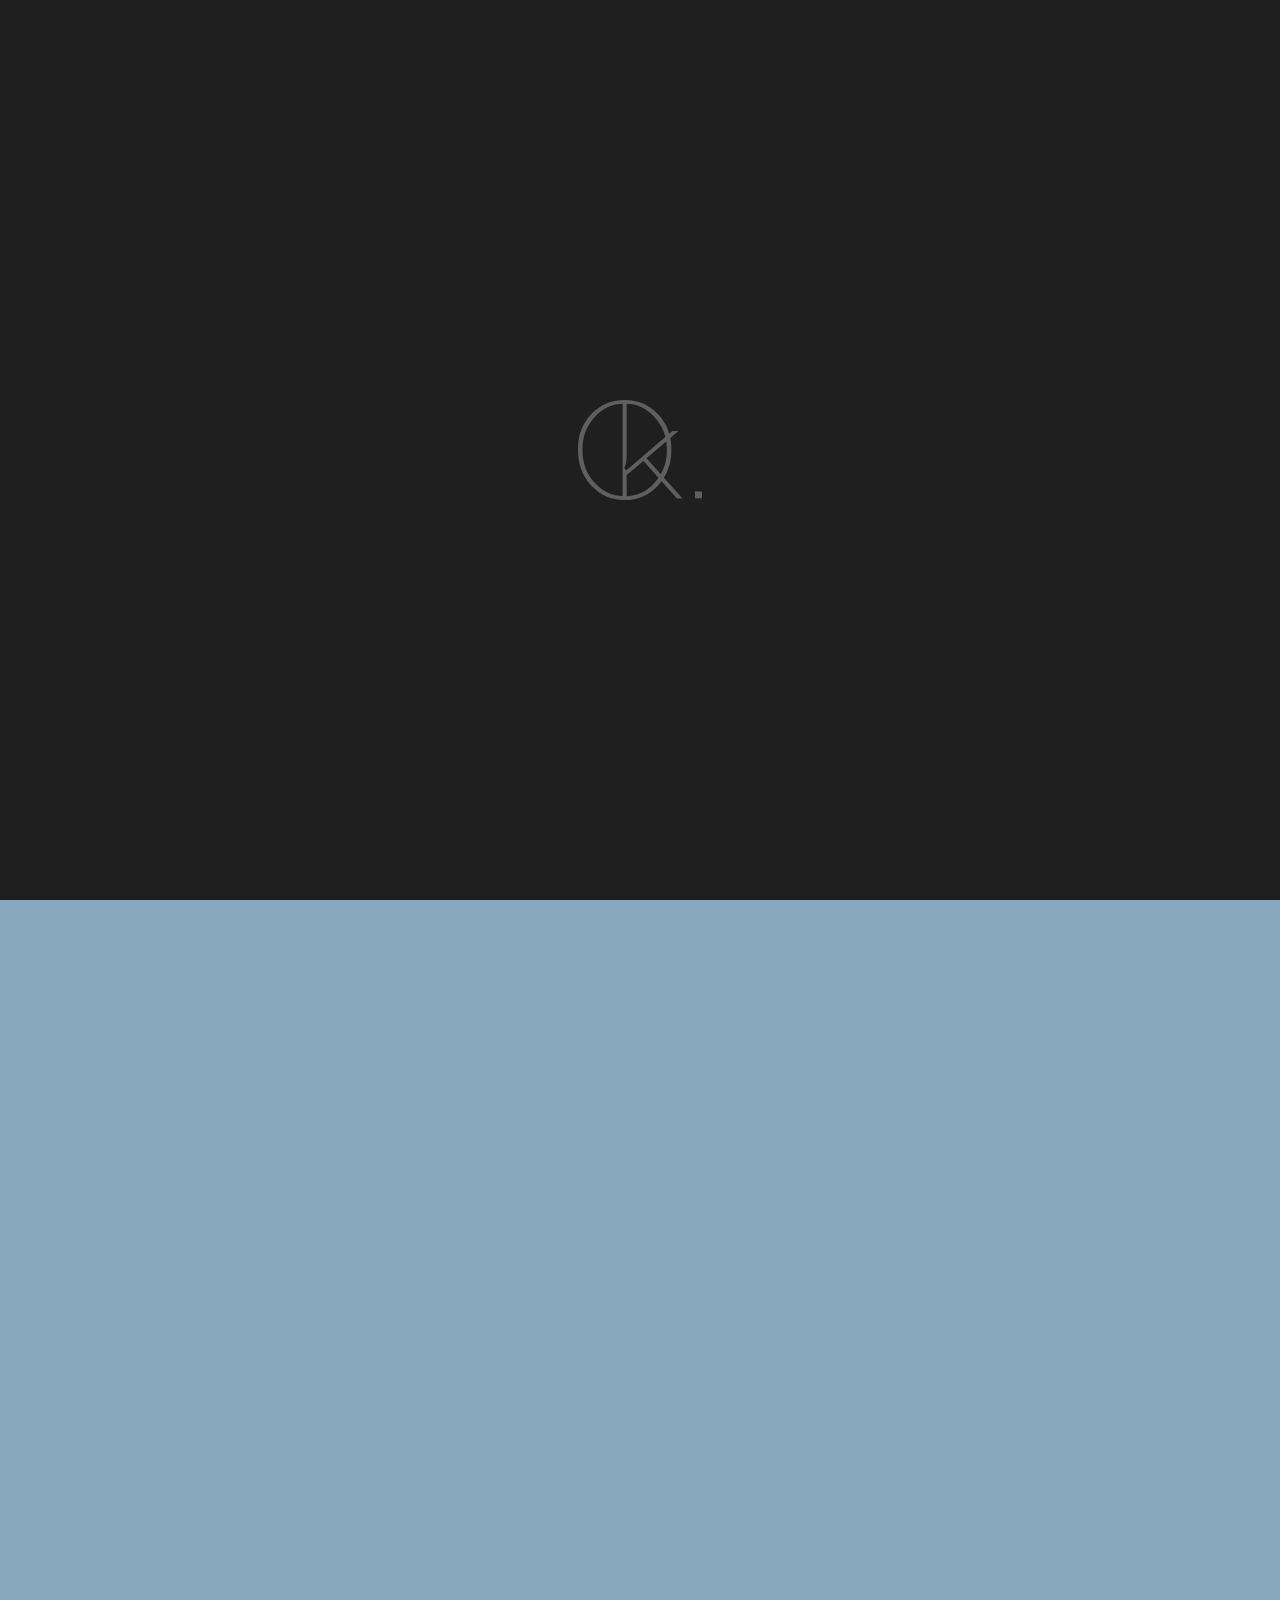
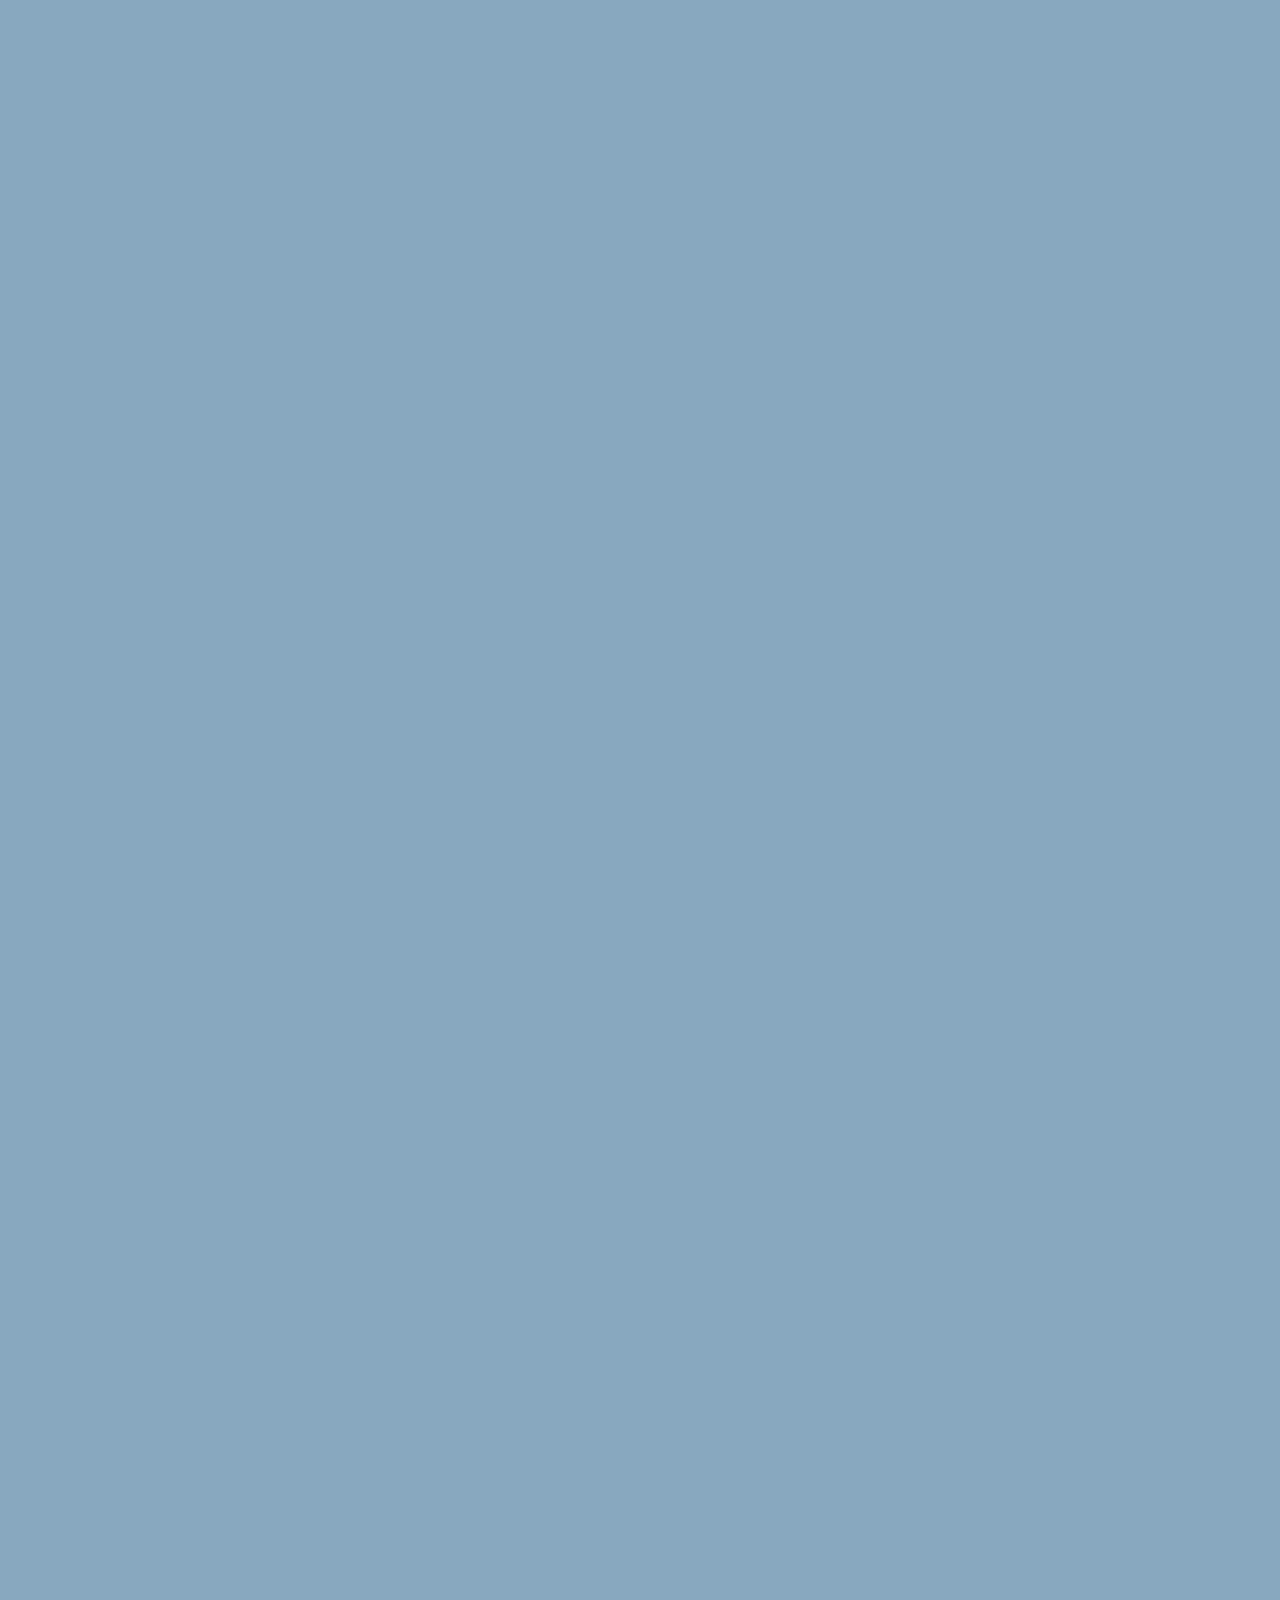
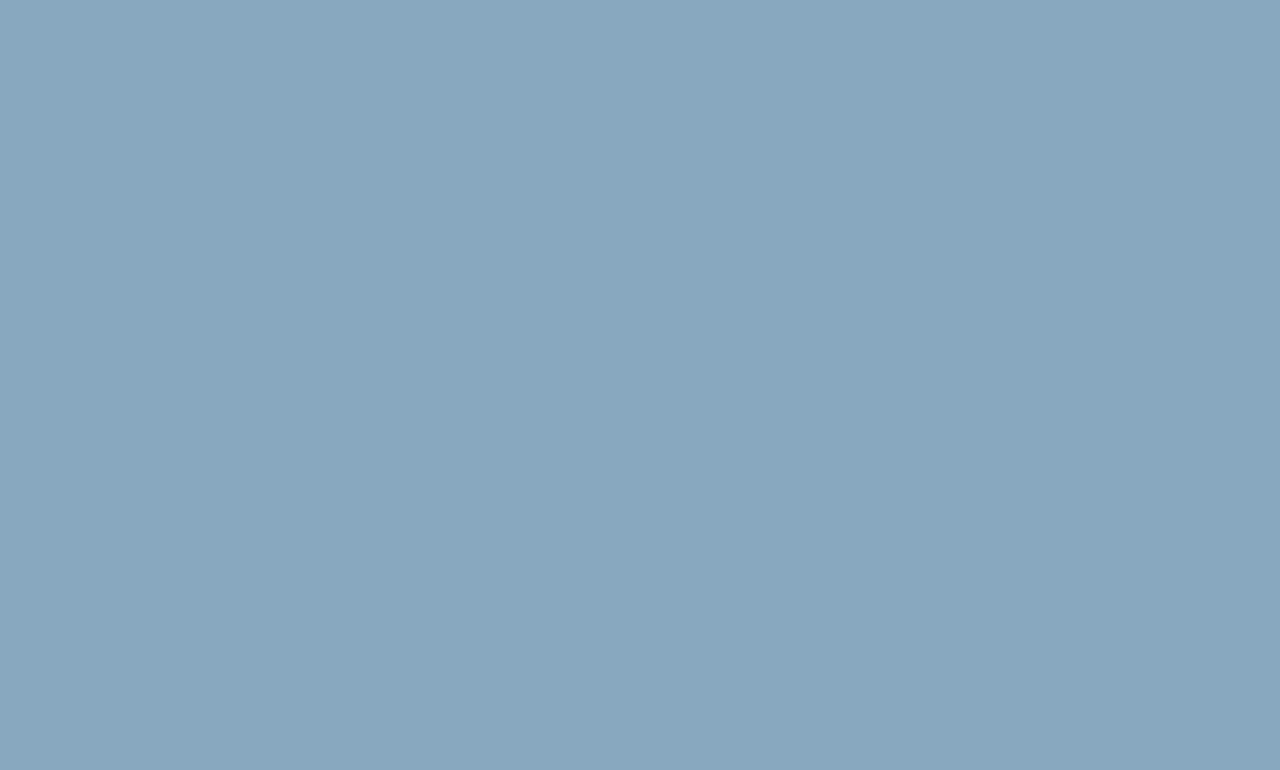
<file: single-project-gift.html>
<!DOCTYPE html><html lang="en"><head><title>Oksana Holchenko Portfolio — Gift</title><meta name="description" content="Hi everyone, nice to meet you! I am a UI/UX designer. I specialize in designing websites, from landing pages to large-scale platforms. Additionally, I work on mobile applications and digital products as a whole."><meta name="site-name" content="Oksana Holchenko Portfolio"><meta http-equiv="Content-Type" content="text/html; charset=UTF-8"><meta name="format-detection" content="telephone=no"><meta http-equiv="X-UA-Compatible" content="IE=edge"><meta name="viewport" content="width=device-width,initial-scale=1,maximum-scale=1"><link rel="apple-touch-icon" sizes="180x180" href="img/favicon/apple-touch-icon.png"><link rel="manifest" href="img/favicon/site.webmanifest"><link rel="mask-icon" href="img/favicon/safari-pinned-tab.svg" color="#1F1F1F"><link rel="shortcut icon" href="img/favicon/favicon.ico"><meta name="msapplication-TileColor" content="#1F1F1F"><meta name="msapplication-config" content="img/favicon/browserconfig.xml"><meta name="theme-color" content="#1F1F1F"><meta property="og:title" content="Oksana Holchenko Portfolio"><meta property="og:description" content="Hi everyone, nice to meet you! I am a UI/UX designer. I specialize in designing websites, from landing pages to large-scale platforms. Additionally, I work on mobile applications and digital products as a whole."><meta property="og:type" content="website"><meta property="og:url" content="https://oksana-holchenko.github.io"><meta property="og:site_name" content="oksana-holchenko.github.io"><meta property="og:image" content="https://oksana-holchenko.github.io/img/image-for-sharing.jpg"><link rel="image_src" href="https://oksana-holchenko.github.io/img/image-for-sharing.jpg"><meta property="og:image:width" content="1200"><meta property="og:image:height" content="630"><meta name="theme-color" content="#1F1F1F"><link rel="preconnect" href="https://fonts.googleapis.com"><link rel="preconnect" href="https://fonts.gstatic.com" crossorigin><link rel="stylesheet" href="https://fonts.googleapis.com/css2?family=Piazzolla:ital,opsz,wght@0,8..30,100..900;1,8..30,100..900&amp;display=swap"><link rel="stylesheet" href="css/main.min.css"></head><body data-barba="wrapper"><div class="preloader js-preloader"><div class="preloader__logo"><svg class="preloader__logo-svg" viewbox="0 0 124 100" fill="none" xmlns="http://www.w3.org/2000/svg"><path d="M0.00568021 49.7238C-0.181767 35.4527 4.27012 23.5755 13.3613 14.0921C22.5463 4.51671 33.6525 -0.178934 46.6802 0.00521177C59.7078 -0.178934 70.7672 4.51671 79.8584 14.0921C89.0433 23.5755 93.5421 35.4527 93.3546 49.7238C93.5421 63.9028 89.0433 75.8721 79.8584 85.6317C70.6735 95.3913 59.614 100.179 46.6802 99.9948C33.6525 100.179 22.5463 95.4373 13.3613 85.7698C4.27012 76.0102 -0.181767 63.9949 0.00568021 49.7238ZM88.8559 49.7238C89.0433 37.0179 84.9663 26.1535 76.6249 17.1305C68.3772 8.1075 58.3956 3.68807 46.6802 3.87221C34.9647 3.68807 24.9362 8.1075 16.5948 17.1305C8.3471 26.0614 4.31698 36.9259 4.50443 49.7238C4.31698 62.6138 8.3471 73.6624 16.5948 82.8695C24.8425 91.9846 34.871 96.4041 46.6802 96.1278C58.3956 96.4041 68.3772 91.9386 76.6249 82.7314C84.9663 73.4322 89.0433 62.4297 88.8559 49.7238Z"></path><path d="M116.971 98.3372V91.4319H124V98.3372H116.971Z"></path><path d="M99.02 98.5806L65.42 60.8773L48.6903 74.9642V98.5806H44.6133V1.90552H48.6903V54.5244C48.6903 60.2328 47.8936 64.7903 46.3003 68.197L48.4091 70.2686L94.3807 30.908H100.566L68.5129 58.2533L104.503 98.5806H99.02Z"></path></svg><div class="preloader__logo-overlay js-preloader-logo-overlay"><img class="lazy js-lazy of-cover" src="img/lazy-placeholder.png" alt="Logo" data-src="img/webp/preloader-filled-logo.webp"></div></div></div><div class="page-wrapper"><header class="header fixed-top js-header"><div class="container"><div class="row align-items-center"><div class="col-auto d-inline-flex"><a class="header__logo" href="index.html"><svg class="header__logo-svg" viewbox="0 0 64 52" fill="none" xmlns="http://www.w3.org/2000/svg"><path d="M0.00293172 25.8564C-0.0938153 18.4354 2.20393 12.2593 6.89617 7.32792C11.6368 2.34869 17.3691 -0.0930458 24.093 0.00271012C30.8169 -0.0930458 36.525 2.34869 41.2172 7.32792C45.9579 12.2593 48.2798 18.4354 48.183 25.8564C48.2798 33.2295 45.9579 39.4535 41.2172 44.5285C36.4766 49.6035 30.7685 52.0931 24.093 51.9973C17.3691 52.0931 11.6368 49.6274 6.89617 44.6003C2.20393 39.5253 -0.0938153 33.2773 0.00293172 25.8564ZM45.8611 25.8564C45.9578 19.2493 43.8536 13.5998 39.5483 8.90786C35.2915 4.2159 30.1397 1.91779 24.093 2.01355C18.0463 1.91779 12.8703 4.2159 8.56506 8.90786C4.30818 13.5519 2.22812 19.2015 2.32486 25.8564C2.22812 32.5592 4.30818 38.3044 8.56506 43.0922C12.8219 47.832 17.9979 50.1301 24.093 49.9865C30.1397 50.1301 35.2915 47.8081 39.5483 43.0203C43.8536 38.1848 45.9578 32.4634 45.8611 25.8564Z"></path><path d="M59.3047 51.2619V47.6711H62.9327V51.2619H59.3047Z"></path><path d="M51.1063 51.2619L33.7643 31.6562L25.1296 38.9814V51.2619H23.0254V0.990845H25.1296V28.3526C25.1296 31.321 24.7185 33.691 23.8961 35.4624L24.9845 36.5396L48.7118 16.0722H51.9044L35.3607 30.2917L53.9361 51.2619H51.1063Z"></path></svg><div class="header__logo-hover-bg"><img class="lazy js-lazy of-contain" src="img/lazy-placeholder.png" alt="Image" data-src="img/webp/logo-hover-bg.webp"></div></a></div><div class="col"><div class="row align-items-center justify-content-end gx-12 gx-xs-20 gx-sm-40 gx-lg-80"><div class="col-auto"><ul class="header__language-switcher language-switcher js-language-switcher" data-active-lang="1"><li class="language-switcher__item"><button class="language-switcher__btn js-language-switcher-btn" type="button" data-locale="en">en</button></li><li class="language-switcher__item"><button class="language-switcher__btn js-language-switcher-btn" type="button" data-locale="uk">uk</button></li></ul></div><div class="col-auto"><a class="btn btn-outline-dark btn-sm header__btn" href="files/oksana-holchenko-resume.pdf" target="_blank" data-i18n="header.btn">Resume</a></div></div></div></div></div></header><main class="main js-main" data-barba="container" data-barba-namespace="gift"><div class="content-single-product-bg js-background-shapes"><div class="content-single-product-bg__item-1"><div class="content-single-product-bg__item-holder"><img class="lazy js-lazy of-contain" src="img/lazy-placeholder.png" alt="Background shape" data-src="img/webp/background/4.webp"></div></div></div><div class="content-bg-noise-overlay lazy js-lazy js-background-noise-overlay" data-bg="img/webp/noise-overlay.webp"></div><div class="content-holder js-content-holder"><section class="section-single-project-welcome section large-indent-bottom position-relative"><div class="decoration-line bottom-left"></div><div class="container"><h1 class="display-1 fw-light slide-up-text js-slide-up-text" data-i18n="portfolio.gift.title">Gift</h1><div class="row gx-14 gy-8 mb-40"><div class="col-auto"><span class="portfolio-item-link__badge badge text-bg-outline-dark" data-i18n="portfolio.gift.tags.0">App design</span></div><div class="col-auto"><span class="portfolio-item-link__badge badge text-bg-outline-dark" data-i18n="portfolio.gift.tags.1">UI | UX</span></div><div class="col-auto"><span class="portfolio-item-link__badge badge text-bg-outline-dark" data-i18n="portfolio.gift.tags.2">Mobile application</span></div></div><div class="row"><div class="col-lg-5 col-xl-4 ms-auto"><div class="text-block"><p data-i18n="[html]portfolio.gift.description"><span class="text-light">Objective:</span> To develop the “Gift” mobile application with a built-in AI assistant for rapid generation of personalized gift ideas, as well as the creation of wishlists.</p></div></div></div></div></section><section class="section large-indents position-relative"><div class="decoration-line bottom-right"></div><div class="container"><div class="row"><div class="col-11 col-sm-10 col-lg-7 mx-auto"><div class="mockup-item js-parallax-scene v2"><div class="mockup-item__img-1"><div class="mockup-item__img-holder js-parallax-item" data-depth="0.1"><img class="lazy js-lazy of-contain" src="img/lazy-placeholder.png" alt="Mockup" data-src="img/webp/portfolio/gift/mockup-item-1.webp" draggable="false"></div></div><div class="mockup-item__img-2"><div class="mockup-item__img-holder js-parallax-item" data-depth="0.4"><img class="lazy js-lazy of-contain" src="img/lazy-placeholder.png" alt="Mockup" data-src="img/webp/portfolio/gift/mockup-item-2.webp" draggable="false"></div></div></div></div></div></div></section><section class="section large-indent-bottom position-relative"><div class="decoration-line bottom-left"></div><div class="container"><div class="row"><div class="col-lg-8"><h3 class="text-light js-skew-text" data-i18n="portfolio.gift.sectionText1.title">Methodology &amp; Approaches</h3><div class="text-block"><p data-i18n="[html]portfolio.gift.sectionText1.text.0">Personas & Chat Flow:<br>Defined key user types and developed an intuitive AI chat flow to help users quickly find relevant gift ideas and improve the overall experience.</p><p data-i18n="[html]portfolio.gift.sectionText1.text.1">Interactive Recommendations:<br>Implemented filters (budget, interests, occasion) and a CTA for instant idea refresh, making the gift search process more dynamic and personalized.</p><p data-i18n="[html]portfolio.gift.sectionText1.text.2">Modular UI Kit:<br>Designed interface components - idea cards, chat elements, and an 8px grid system - to ensure visual consistency and speed up development.</p><p data-i18n="[html]portfolio.gift.sectionText1.text.3">Wish Lists:<br>Added functionality to save favorite ideas, create themed wish lists, and share them with others. This not only improves usability but also increases the platform’s social value.</p></div></div></div></div></section><section class="section large-indents position-relative"><div class="decoration-line bottom-right"></div><div class="container"><div class="row"><div class="col-lg-10 mx-auto"><div class="video-block js-video-block" data-video="https://www.youtube.com/watch?v=6smjKjglk0U" data-i18n="[data-video]portfolio.gift.video"><div class="video-block__media js-video-block-media lazy js-lazy" data-bg="img/webp/portfolio/gift/video-block.webp"></div><button class="video-block__btn js-video-btn" type="button" data-i18n="singleProject.playBtn">PLAY</button></div></div></div></div></section><section class="section large-indent-top"><div class="container"><div class="row"><div class="col-lg-8"><h3 class="text-light js-skew-text" data-i18n="portfolio.gift.sectionText2.title">Implementation Stages</h3><div class="text-block"><p data-i18n="[html]portfolio.gift.sectionText2.text.0">The implementation started with user research - a short survey and competitor analysis helped identify key pain points in the gift-selection process. I designed clear user flows based on budget, occasion, and recipient types.</p><p data-i18n="[html]portfolio.gift.sectionText2.text.1">Next, I created modular wireframes for a smooth and simple experience, including a wishlist feature for saving favorite ideas. I also developed a UI Kit with consistent typography, colors, and components, all based on an 8-pixel grid.</p><p data-i18n="[html]portfolio.gift.sectionText2.text.2">The final design is clean and minimal, with visual details that support AI-powered suggestions and improve usability.</p></div></div></div></div></section><section class="section-text section"><div class="container"><div class="row"><div class="col-md-10"><h3 class="mb-0 js-blur-scroll-effect" data-i18n="[html]portfolio.gift.sectionText3.text">Delivered a lightweight, conversational app that produces personalized gift suggestions in seconds, boosting <span class="text-light">user engagement</span> and reducing decision fatigue.</h3></div></div><div class="pt-64 pt-sm-100 pt-lg-160"><div class="row gy-16"><div class="col-auto"><a class="btn btn-link btn-sm" href="single-project-verify.dog.html"><span class="icomoon-arrow-left"></span> <span data-i18n="singleProject.prevBtn">Previous</span></a></div><div class="col-auto"><a class="btn btn-link btn-sm" href="single-project-pet-screening.html"><span data-i18n="singleProject.nextBtn">Next</span> <span class="icomoon-arrow-right"></span></a></div></div></div></div></section><footer class="footer"><div class="container"><div class="footer__top-content"><div class="row align-items-center justify-content-between gy-32"><div class="col-sm-auto text-center text-sm-start"><a class="btn btn-outline-light" href="mailto:oksanaholchenko@gmail.com"><span data-i18n="footer.btn">Start a project request</span> <span class="icomoon-arrow-rounded-right"></span></a></div><div class="col-sm-auto"><div class="row justify-content-center justify-content-sm-end gx-24 gy-16"><div class="col-auto"><a class="link-social link-light" href="https://www.behance.net/oksana-holchenko" target="_blank"><span class="icomoon-behance"></span></a></div><div class="col-auto"><a class="link-social link-light" href="https://www.linkedin.com/in/oksana-holchenko" target="_blank"><span class="icomoon-linkedin"></span></a></div><div class="col-auto"><a class="link-social link-light" href="https://t.me/oksana_holchenko" target="_blank"><span class="icomoon-telegram"></span></a></div></div></div></div></div><div class="footer__bottom-content"><div class="text-block text-xs font-sans-serif text-center text-light"><p data-i18n="[html]footer.copyright">© <span class="js-current-year"></span> All rights reserved.<br>Design by Oksana Holchenko. Developed by <a class="link-underline-slide-up link-light" href="https://evgeniy-vashchuk.github.io" target="_blank">Evgeniy Vashchuk</a>.</p></div></div></div></footer></div></main></div><script>window.translations = {"en":{"header":{"btn":"Resume"},"home":{"sectionWelcome":{"title":"UI | UX DESIGN - PRODUCT DESIGN - WEB DESIGN - APP DESIGN","text1":"Hi everyone, nice to meet you! I am a UI/UX designer. I specialize in designing websites, from landing pages to large-scale platforms. Additionally, I work on mobile applications and digital products as a whole.","text2":"The key factor of my design is the integration of aesthetics, functionality and technology to create intuitive and user-friendly interfaces that are focused on consumer needs.","btn":"Start a project request"},"sectionPortfolio":{"title":"PORTFOLI"},"sectionText":{"text":"Design should speak to the audience, <span class=\"text-light\">build connections</span> and inspire, transforming your digital presence into an example of dynamic and human-centered interaction."},"sectionGallery":{"title1":"ARE WE ...","title2":"... A MATCH?"},"sectionBannerText":{"title1":"LET’S BEGIN","title2":"A NEW STORY","title3":"FOR YOUR","title4":"BUSINESS"}},"singleProject":{"playBtn":"PLAY","prevBtn":"Previous","nextBtn":"Next"},"portfolio":{"сodeventure":{"title":"Codeventure","tags":["Web design","UI | UX","Website"],"description":"<span class=\"text-light\">Objective:</span> To design a modern, clean interface that communicates technological expertise and reliability.Improve the UX for potential clients looking for a reliable development partner.","mockupType":"v1","sectionText1":{"title":"Methodology & Approaches","text":["I started by analyzing the current website and reviewing competitor platforms to identify both strengths and pain points, as well as to better understand user expectations. This helped define clear areas for improvement in structure and navigation logic.","Next, I developed UX wireframes focused on a straightforward, intuitive user journey. During the UI design phase, I emphasized a clean, modern visual style that reflects the company’s technological expertise and reliability.","Throughout the process, I maintained regular communication with the client to ensure that each design decision aligned with their business goals."]},"video":"https://www.youtube.com/watch?v=h3FIgBcRLeo","sectionText2":{"title":"Implementation Stages","text":["Once the research and planning phase was complete, I moved to implementation — starting with the key structure and design system. My process was iterative: I designed, tested, and refined each block before moving to the next.","I began with the most important pages — homepage, services, and case studies — ensuring that they reflected both business goals and user needs. Then I worked on responsive design and internal content-heavy pages.","To streamline the workflow, I built a flexible component library in Figma. This allowed for consistent design decisions and made the handoff to developers clear and efficient. Throughout the process, I stayed in close communication with the client, gathering feedback at each stage and making adjustments quickly."]},"sectionText3":{"text":"Codeventure’s website is designed to reflect innovation, precision, and trust — creating a smooth <span class=\"text-light\">user experience</span> for potential clients while clearly communicating the team’s expertise in building high-quality digital products."}},"gamplify":{"title":"Gamplify","tags":["Web design","UI | UX","Team work","Webservice"],"description":"<span class=\"text-light\">Objective:</span> Design an intuitive gaming platform that connects players, teams, and coaches — enabling users to create or join teams, participate in tournaments, offer or receive coaching, and improve their skills in a streamlined and engaging environment.","mockupType":"v1","sectionText1":{"title":"Methodology & Approaches","text":["User-Centered Design:<br> We identified three core user roles — players, coaches, and tournament organizers— and structured the platform UX around their needs. Each user path was designed to be clear, accessible, and tailored to specific goals like training, team building, or hosting competitions.","Game-Inspired Visual Language:<br> We used a dark theme with neon highlights, bold typography, and cyber-esports-inspired iconography to create a modern, immersive atmosphere. The style evokes the energy and excitement of gaming while maintaining clarity.","Collaborative Workflow:<br> As a design duo, we divided responsibilities but maintained continuous communication and feedback. Our collaboration ensured visual and UX consistency across all parts of the platform.","Component-Based UI System:<br> We created reusable components and defined consistent styles in Figma — including buttons, cards, status badges, and layout blocks. This approach allowed us to maintain a unified visual language throughout the design, even while working in parallel."]},"video":"https://www.youtube.com/watch?v=ObJ7ZWa-w_U","sectionText2":{"title":"Implementation Stages","text":["The success of the “Gamplify” platform was largely due to effective teamwork. We worked on the project as a pair of designers—each with our own responsibilities, but maintaining constant communication to preserve a cohesive style.","First, we defined the platform’s structure, focusing on real user scenarios: creating teams, finding mentors, participating in tournaments, and gamified learning. After discussions, we divided the work into blocks and, to avoid inconsistencies in visual presentation, created Design System. This included unified styles for typography, buttons, color palette, components, and navigation elements. This approach allowed us to quickly sync at every stage—from UX flows to final layouts. We regularly exchanged files, feedback, and tested designs with each other before moving forward.","The platform ended up with a modern, user-friendly interface where every element logically follows from the previous one. Our coordinated collaboration helped maintain a consistent rhythm and style, even while working on different parts of the platform."]},"sectionText3":{"text":"A gaming web platform was developed featuring <span class=\"text-light\">multiple user</span> types, where the gaming content is <span class=\"text-light\">enhanced</span> with smooth animations that significantly boost user engagement and interest in the service."}},"verify.dog":{"title":"Verify.Dog","tags":["Web design","UI | UX","Web site"],"description":"<span class=\"text-light\">Objective:</span> Design an intuitive interface for an animal verification service that minimizes user cognitive load and builds trust through visual metaphors and repeated entry points (CTAs).","mockupType":"v1","sectionText1":{"title":"Methodology & Approaches","text":["Content Hierarchy:<br> Applied the “F-pattern” reading principle: prominent H1–H2 headings → concise descriptions → accentuated buttons.","Visual Encoding of Scenarios:<br> Illustrations and iconography (dogs in travel, shopping, flying contexts) to create multisensory links to real use cases.","Color Psychology:<br> Neutral backgrounds + vivid accents (yellow/orange) for guiding elements, evoking a “warm” emotional response and optimal readability.","Verification & Trust Signals:<br> Social proof (350 K+ verified profiles, partner logos) and an FAQ section to alleviate user doubts."]},"video":"https://www.youtube.com/watch?v=Ae_5OMuhUpI","sectionText2":{"title":"Implementation Stages","text":["The implementation began with in-depth research, including competitive analysis and interviews with pet owners to understand their needs. Based on these insights, we developed modular wireframes for the key sections, ensuring a logical and user-friendly structure. A comprehensive UI Kit was created to unify typography, color schemes, and components across the project.","Then built a clickable prototype in Figma and conducted A/B testing to optimize CTA performance. Through iterative improvements, refined the headline messaging, adjusted contrast levels for accessibility, and introduced clear visual metaphors to enhance user understanding and engagement."]},"sectionText3":{"text":"Delivered a lightweight, <span class=\"text-light\">purpose-driven</span> interface that achieves high conversion with minimal user effort."}},"gift":{"title":"Gift","tags":["App design","UI | UX","Mobile application"],"description":"<span class=\"text-light\">Objective:</span> To develop the “Gift” mobile application with a built-in AI assistant for rapid generation of personalized gift ideas, as well as the creation of wishlists.","mockupType":"v2","sectionText1":{"title":"Methodology & Approaches","text":["Personas & Chat Flow:<br> Defined key user types and developed an intuitive AI chat flow to help users quickly find relevant gift ideas and improve the overall experience.","Interactive Recommendations:<br> Implemented filters (budget, interests, occasion) and a CTA for instant idea refresh, making the gift search process more dynamic and personalized.","Modular UI Kit:<br> Designed interface components - idea cards, chat elements, and an 8px grid system - to ensure visual consistency and speed up development.","Wish Lists:<br> Added functionality to save favorite ideas, create themed wish lists, and share them with others. This not only improves usability but also increases the platform’s social value."]},"video":"https://www.youtube.com/watch?v=6smjKjglk0U","sectionText2":{"title":"Implementation Stages","text":["The implementation started with user research - a short survey and competitor analysis helped identify key pain points in the gift-selection process. I designed clear user flows based on budget, occasion, and recipient types.","Next, I created modular wireframes for a smooth and simple experience, including a wishlist feature for saving favorite ideas. I also developed a UI Kit with consistent typography, colors, and components, all based on an 8-pixel grid.","The final design is clean and minimal, with visual details that support AI-powered suggestions and improve usability."]},"sectionText3":{"text":"Delivered a lightweight, conversational app that produces personalized gift suggestions in seconds, boosting <span class=\"text-light\">user engagement</span> and reducing decision fatigue."}},"pet-screening":{"title":"Pet Screening","tags":["Web design","UI | UX","Web site"],"description":"<span class=\"text-light\">Objective:</span> To design an intuitive and modern interface that helps property owners and tenants efficiently manage the pet verification process.","mockupType":"v1","sectionText1":{"title":"Methodology & Approaches","text":["Before starting the design process, I conducted in-depth research to better understand the needs of key stakeholders and to form solid UX decisions.","Property managers:<br> need a fast, intuitive, and reliable tool to screen tenants with pets, helping reduce risks and streamline decision-making.","Tenants:<br> expect a transparent, fair, and user-friendly way to submit pet information without bias or discrimination, with the ability to receive results quickly.","Legal requirements:<br> the platform must comply with regulations such as fair housing laws, data privacy standards, and lease agreement conditions."]},"video":"https://www.youtube.com/watch?v=nwONfpqcO5M","sectionText2":{"title":"Implementation Stages","text":["Simple and intuitive navigation - users can easily navigate the platform and quickly find the information they need with minimal effort.","Optimized user flow - a logical structure and step-by-step process minimize the time required for application and screening, reducing cognitive load.","Mobile-friendly and responsive design - the platform works seamlessly across all devices, including smartphones and tablets, ensuring easy access anytime.","Clear visual cues and microinteractions - guide users through the process and build trust in the platform."]},"sectionText3":{"text":"Free Pet Screening is built around convenience, efficiency, and trust — offering a <span class=\"text-light\">seamless experience</span> for both property managers and pet-owning tenants, while ensuring transparency and compliance every step of the way."}}},"footer":{"btn":"Start a project request","copyright":"© <span class=\"js-current-year\"></span> All rights reserved.<br> Design by Oksana Holchenko. Developed by <a class=\"link-underline-slide-up link-light\" href=\"https://evgeniy-vashchuk.github.io\" target=\"_blank\">Evgeniy Vashchuk</a>."}},"uk":{"header":{"btn":"Резюме"},"home":{"sectionWelcome":{"title":"UI | UX ДІЗАЙН - ПРОДУКТОВИЙ ДИЗАЙН - ВЕБ ДИЗАЙН - ДИЗАЙН ЗАСТОСУНКІВ","text1":"Привіт усім, приємно познайомитися! Я UI/UX дизайнер. Спеціалізуюся на створенні вебсайтів — від лендінгів до масштабних платформ. Також я працюю над мобільними застосунками та цифровими продуктами.","text2":"Ключовий елемент в дизайні — це поєднання естетики, функціональності та технологій для створення інтуїтивно зрозумілих інтерфейсів, орієнтованих на потреби користувача.","btn":"Замовити проєкт"},"sectionPortfolio":{"title":"ПОРТФОЛІ"},"sectionText":{"text":"Дизайн має звертатися до аудиторії, <span class=\"text-light\">створювати зв’язки</span> та надихати, перетворюючи вашу цифрову присутність на приклад динамічної та орієнтованої на людину взаємодії."},"sectionGallery":{"title1":"НА ОДНІЙ ...","title2":"... ХВИЛІ?"},"sectionBannerText":{"title1":"РОЗПОЧНІМО","title2":"НОВУ ІСТОРІЮ","title3":"ДЛЯ ВАШОГО","title4":"БІЗНЕСУ"}},"singleProject":{"playBtn":"ДИВИТИСЬ","prevBtn":"Назад","nextBtn":"Вперед"},"portfolio":{"сodeventure":{"title":"Codeventure","tags":["Веб дизайн","UI | UX","Веб сайт"],"description":"<span class=\"text-light\">Мета:</span> Розробити сучасний, чистий інтерфейс, який передає технологічність і надійність. Покращити UX для потенційних клієнтів, які шукають надійного партнера з розробки.","mockupType":"v1","sectionText1":{"title":"Методологія та підходи","text":["Я почала з аналізу поточного сайту та дослідження конкурентів, щоб визначити як сильні, так і слабкі сторони, а також краще зрозуміти очікування користувачів. Це допомогло чітко визначити напрямки для покращення структури та логіки навігації.","Далі я розробила UX-вайрфрейми, зосереджуючись на простому та інтуїтивному користувацькому шляху. На етапі UI-дизайну зробила акцент на чистому, сучасному візуальному стилі, який відображає технологічну експертизу та надійність компанії.","Протягом усього процесу я підтримувала регулярний зв’язок із клієнтом, щоб переконатися, що кожне дизайнерське рішення відповідає їхнім бізнес-цілям."]},"video":"https://www.youtube.com/watch?v=h3FIgBcRLeo","sectionText2":{"title":"Етапи реалізації","text":["Після завершення етапу досліджень і планування я перейшла до впровадження — розпочала з ключової структури та дизайн-системи. Мій процес був ітеративним: я розробляла, тестувала і вдосконалювала кожен блок перед переходом до наступного.","Почала з найважливіших сторінок — головної, послуг і кейсів, щоб вони максимально відповідали бізнес-цілям та потребам користувачів. Потім опрацювала адаптивний дизайн і внутрішні сторінки з великим обсягом контенту.","Для оптимізації робочого процесу я створила гнучку бібліотеку компонентів у Figma, що забезпечило послідовність у дизайні і полегшило передачу розробникам. Протягом усього процесу я підтримувала тісний зв’язок із клієнтом, збирала відгуки на кожному етапі і швидко вносила корективи."]},"sectionText3":{"text":"Вебсайт створений, щоб відобразити інновації, точність і довіру — забезпечуючи плавний <span class=\"text-light\">користувацький досвід</span> для потенційних клієнтів та чітко комунікуючу експертизу команди у створенні якісних цифрових продуктів."}},"gamplify":{"title":"Gamplify","tags":["Веб дизайн","UI | UX","Командний проєкт","Веб сервіс"],"description":"<span class=\"text-light\">Мета:</span> Створити інтуїтивно зрозумілу ігрову платформу, що об’єднує гравців, команди та коучів — із можливістю створювати або приєднуватися до команд, брати участь у турнірах, надавати чи отримувати коучинг і вдосконалювати свої навички в зручному та захоплюючому середовищі.","mockupType":"v1","sectionText1":{"title":"Методологія та підходи","text":["Дизайн, орієнтований на користувача:<br> Ми визначили три основні ролі користувачів — гравці, коучі та організатори турнірів та побудували UX платформу відповідно до їхніх потреб. Кожен користувацький шлях був спроєктований як чіткий, доступний і орієнтований на конкретні цілі — тренування, командоутворення або проведення змагань.","Візуальна мова у стилі гри:<br> Ми використали темну тему з неоновими акцентами, сміливу типографіку та кіберспортивну іконографіку, щоб створити сучасну, захопливу атмосферу. Стиль передає енергію та драйв геймінгу, водночас зберігаючи візуальну чіткість.","Співпраця в команді:<br> Працюючи у парі дизайнерів, ми розподілили зони відповідальності, але підтримували постійну комунікацію та обмін фідбеком. Такий підхід забезпечив цілісність візуального стилю та UX на всіх етапах і в усіх частинах платформи.","Компонентна UI-система:<br> У Figma ми створили повторно використовувані компоненти та визначили єдині стилі — кнопки, картки, бейджі статусів, блоки лейауту. Це дозволило підтримувати узгоджену візуальну мову в усьому дизайні, навіть працюючи паралельно."]},"video":"https://www.youtube.com/watch?v=ObJ7ZWa-w_U","sectionText2":{"title":"Етапи реалізації","text":["Успіх платформи “Gamplify” значною мірою став можливим завдяки ефективній командній роботі.Спочатку ми визначили структуру платформи, орієнтуючись на реальні користувацькі сценарії: створення команд, пошук менторів, участь у турнірах та гейміфіковане навчання. Після обговорень ми розділили проєкт на блоки, а щоб уникнути візуальних розбіжностей, створили дизайн систему. До неї увійшли уніфіковані стилі типографіки, кнопок, кольорової палітри, компонентів і елементів навігації.","Такий підхід дозволив нам швидко синхронізуватися на кожному етапі — від UX-флоу до фінальних макетів. Ми регулярно обмінювалися файлами, фідбеком і тестували дизайни одне в одного перед наступними кроками.","У результаті платформа отримала сучасний та зручний інтерфейс, у якому кожен елемент логічно випливає з попереднього. Злагоджена співпраця допомогла зберегти послідовний ритм і візуальну цілісність, навіть коли ми працювали над різними частинами проєкту."]},"sectionText3":{"text":"Розроблено ігрову веб-платформу з <span class=\"text-light\">кількома типами користувачів</span>, де ігровий контент доповнено плавними анімаціями, які значно <span class=\"text-light\">підвищують</span> залученість користувачів та їх інтерес до сервісу."}},"verify.dog":{"title":"Verify.Dog","tags":["Веб дизайн","UI | UX","Beб сайт"],"description":"<span class=\"text-light\">Мета:</span> Створити інтуїтивно зрозумілий інтерфейс для сервісу верифікації тварин, який мінімізує когнітивне навантаження користувача та викликає довіру через візуальні метафори та повторювані елементи.","mockupType":"v1","sectionText1":{"title":"Методологія та підходи","text":["Ієрархія контенту:<br> Застосовано принцип читання за «F-патерном»: виразні заголовки H1–H2 → лаконічні описи → акцентовані кнопки.","Візуальне кодування сценаріїв:<br> Ілюстрації та іконографіка (собаки в контекстах подорожей, покупок, перельотів), що створюють мультимодальні асоціації з реальними ситуаціями використання.","Психологія кольору:<br> Нейтральні фони + яскраві акценти (жовтий/помаранчевий) для навігаційних елементів, які викликають «теплу» емоційну реакцію та забезпечують оптимальну читабельність.","Сигнали довіри та верифікації:<br> Соціальний доказ (350 тис.+ верифікованих профілів, логотипи партнерів) та розділ FAQ для зняття сумнівів користувача."]},"video":"https://www.youtube.com/watch?v=Ae_5OMuhUpI","sectionText2":{"title":"Етапи реалізації","text":["Реалізація розпочалася з глибокого дослідження, яке включало аналіз конкурентів та інтерв’ю з власниками тварин для виявлення їхніх потреб. На основі отриманих інсайтів ми розробили модульні вайрфрейми для ключових секцій, забезпечивши логічну та зручну структуру. Був створений уніфікований UI Kit, що об’єднав типографіку, кольорову палітру та компоненти для всього проєкту.","Далі ми зібрали клікабельний прототип у Figma та провели A/B тестування для оптимізації ефективності закликів до дії (CTA). Завдяки ітеративному підходу ми вдосконалили заголовки, відрегулювали контрастність для кращої доступності та впровадили чіткі візуальні метафори, які покращують розуміння і залучення користувача."]},"sectionText3":{"text":"Розроблено легкий, <span class=\"text-light\">цілеспрямований інтерфейс</span>, який забезпечує високу конверсію при мінімальних зусиллях з боку користувача."}},"gift":{"title":"Gift","tags":["App design","UI | UX","Мобільний додаток"],"description":"<span class=\"text-light\">Мета:</span> Розробити мобільний застосунок “Gift” з вбудованим AI-асистентом для швидкої генерації персоналізованих ідей подарунків, а також створення вішлистів.","mockupType":"v2","sectionText1":{"title":"Методологія та підходи","text":["Персони та чат-флоу:<br> Визначено ключові типи користувачів та розроблено інтуїтивний AI-чат-флоу, що допомагає швидко знаходити релевантні ідеї подарунків і покращує загальний досвід використання.","Інтерактивні рекомендації:<br> Реалізовано фільтри (бюджет, інтереси, подія) та CTA для миттєвого оновлення ідей, що робить процес пошуку подарунка більш динамічним і персоналізованим.","Модульний UI Kit:<br> Спроєктовано інтерфейсні компоненти — картки ідей, елементи чату та 8px-сітку — для візуальної цілісності та прискорення розробки.","Віш-листи:<br> Додано функціональність збереження улюблених ідей, створення тематичних віш-листів та їхнього спільного використання. Це не лише покращує зручність, а й підвищує соціальну цінність платформи."]},"video":"https://www.youtube.com/watch?v=6smjKjglk0U","sectionText2":{"title":"Етапи реалізації","text":["Реалізація почалася з дослідження користувачів — коротке опитування та аналіз конкурентів допомогли виявити ключові болі у процесі вибору подарунків. Я спроєктувала чіткі користувацькі флоу на основі бюджету, події та типу отримувача.","Далі були створені модульні вайрфрейми для плавного та простого користувацького досвіду, включно з функціональністю віш-листа для збереження улюблених ідей. Також я розробила UI Kit з уніфікованою типографікою, кольорами та компонентами, побудованими на 8-піксельній сітці.","Фінальний дизайн — чистий і мінімалістичний, з візуальними акцентами, які підтримують AI-рекомендації та підвищують зручність використання."]},"sectionText3":{"text":"Створено застосунок, який за лічені секунди генерує персоналізовані ідеї подарунків, <span class=\"text-light\">підвищуючи залученість</span> користувачів і знижуючи втому від прийняття рішень."}},"pet-screening":{"title":"Pet Screening","tags":["Веб дизайн","UI | UX","Beб сайт"],"description":"<span class=\"text-light\">Мета:</span> Розробити інтуїтивний та сучасний інтерфейс, який допомагає власникам нерухомості та орендарям ефективно керувати процесом верифікації домашніх тварин.","mockupType":"v1","sectionText1":{"title":"Методологія та підходи","text":["Перед початком процесу дизайну провела ґрунтовне дослідження, щоб краще зрозуміти потреби ключових стейкхолдерів і сформувати обґрунтовані UX-рішення.","Менеджери нерухомості:<br> потребують швидкого, інтуїтивного та надійного інструменту для перевірки орендарів із тваринами, що допомагає знизити ризики та спростити прийняття рішень.","Орендарі:<br> очікують прозорий, справедливий і зручний спосіб подати інформацію про тварин без упереджень чи дискримінації, із можливістю отримати результати швидко.","Юридичні вимоги:<br> платформа має відповідати нормам, таким як закони про справедливе житло, стандарти захисту даних та умови договорів оренди."]},"video":"https://www.youtube.com/watch?v=nwONfpqcO5M","sectionText2":{"title":"Етапи реалізації","text":["Проста та інтуїтивна навігація - користувачі легко орієнтуються на платформі та швидко знаходять потрібну інформацію з мінімальними зусиллями.","Оптимізований користувацький шлях - логічна структура та покроковий процес мінімізують час подачі заявки та перевірки, знижуючи когнітивне навантаження.","Адаптивний дизайн для мобільних пристроїв - платформа бездоганно працює на смартфонах, планшетах та інших пристроях, забезпечуючи зручний доступ у будь-який час.","Чіткі візуальні підказки та мікровзаємодії - спрямовують користувачів у процесі та підвищують довіру до платформи."]},"sectionText3":{"text":"Сайт створено з урахуванням зручності, ефективності та довіри - платформа забезпечує <span class=\"text-light\">безперебійний досвід</span> як для менеджерів нерухомості, так і для орендарів з тваринами, гарантуючи прозорість та відповідність нормативним вимогам на кожному етапі."}}},"footer":{"btn":"Замовити проєкт","copyright":"© <span class=\"js-current-year\"></span> Всі права захищені.<br> Дизайн виконала Оксана Гольченко. Розробку виконав <a class=\"link-underline-slide-up link-light\" href=\"https://evgeniy-vashchuk.github.io\" target=\"_blank\">Євген Ващук</a>."}}};</script><script src="js/libs.min.js"></script><script src="js/main.min.js"></script></body></html>
</file>
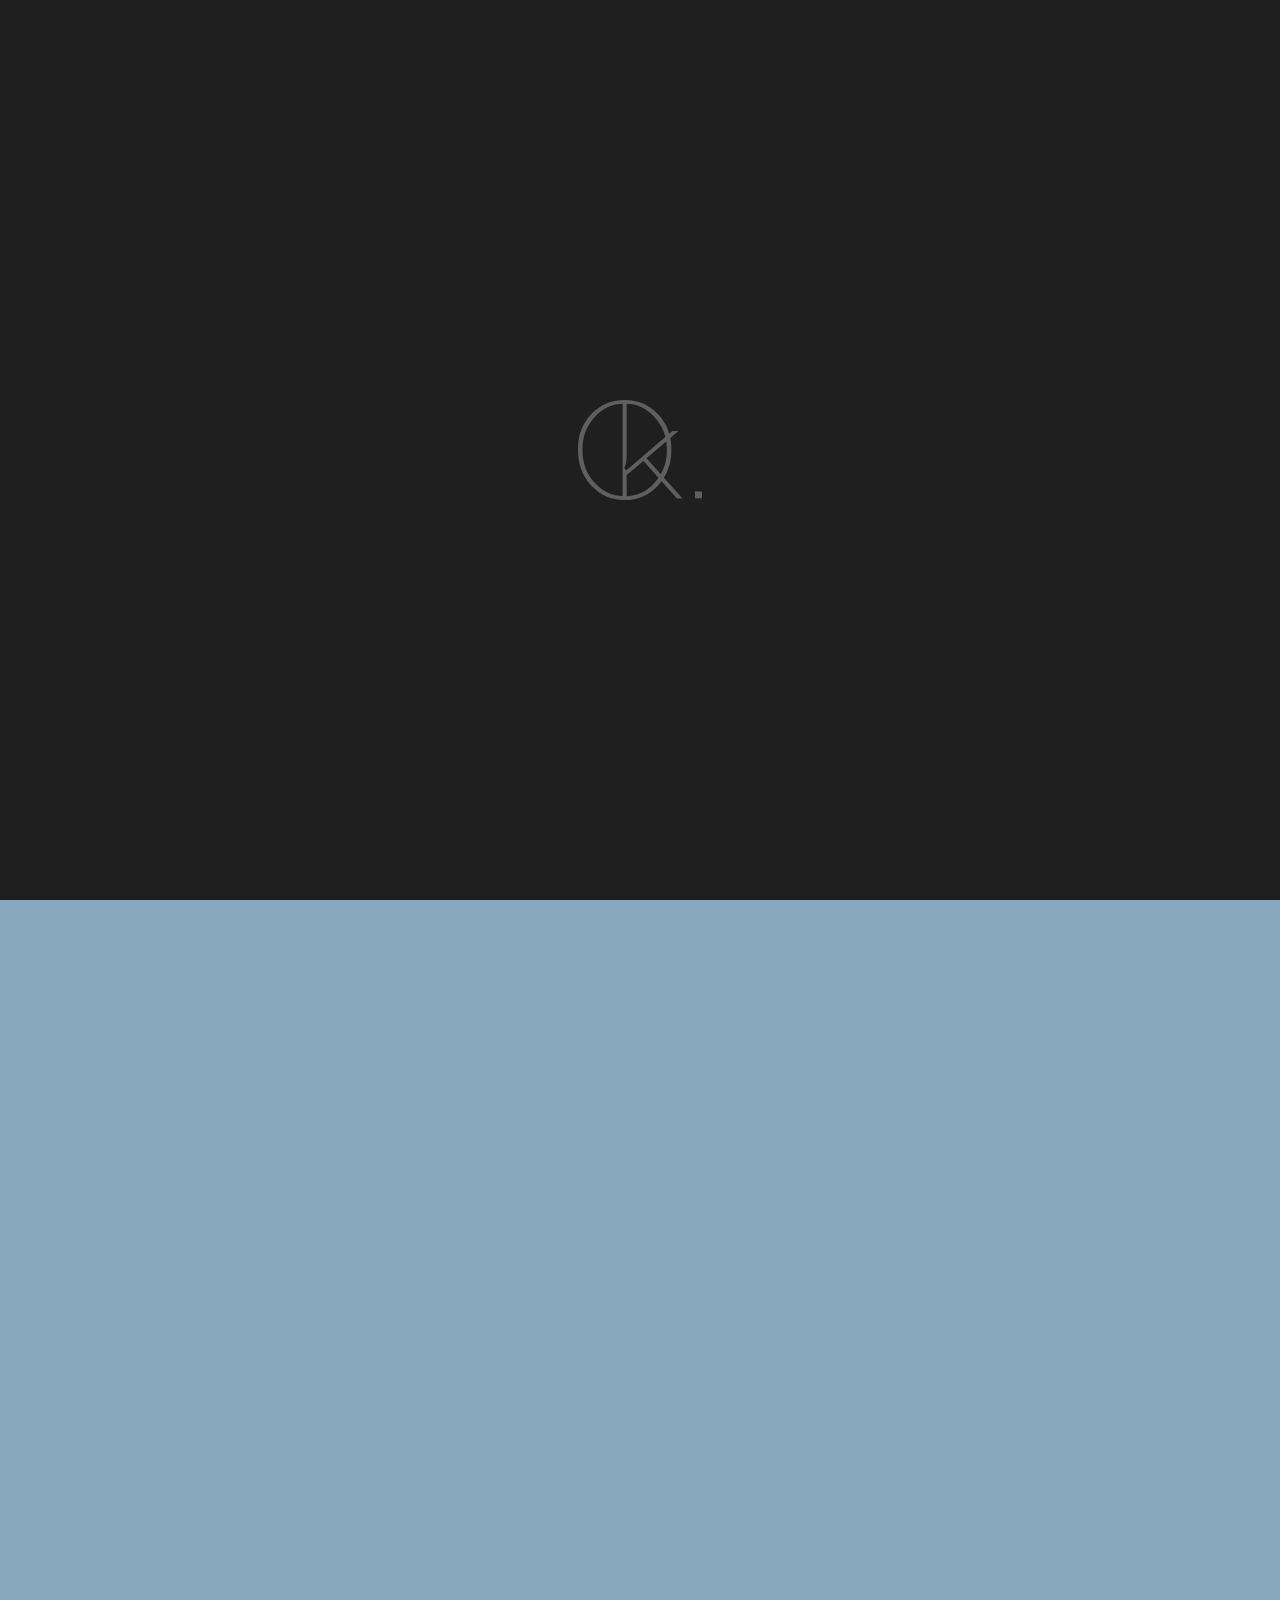
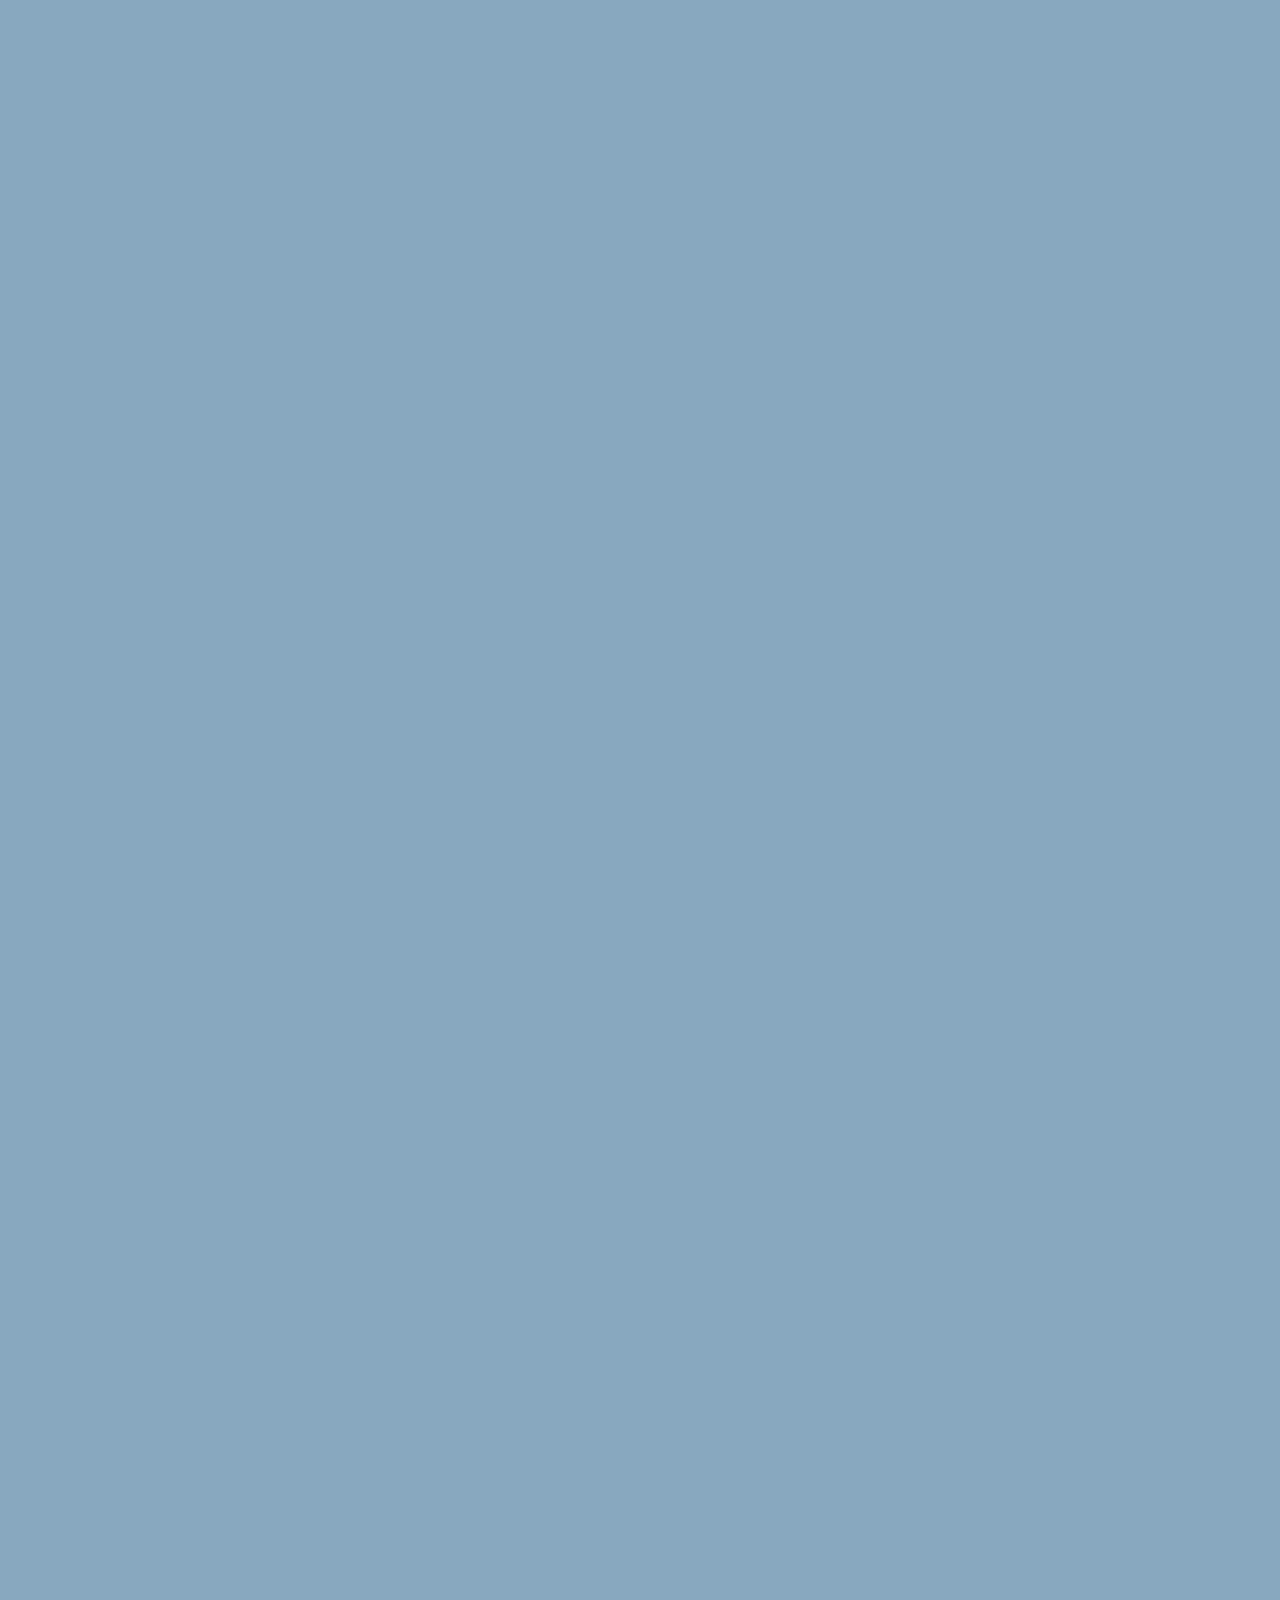
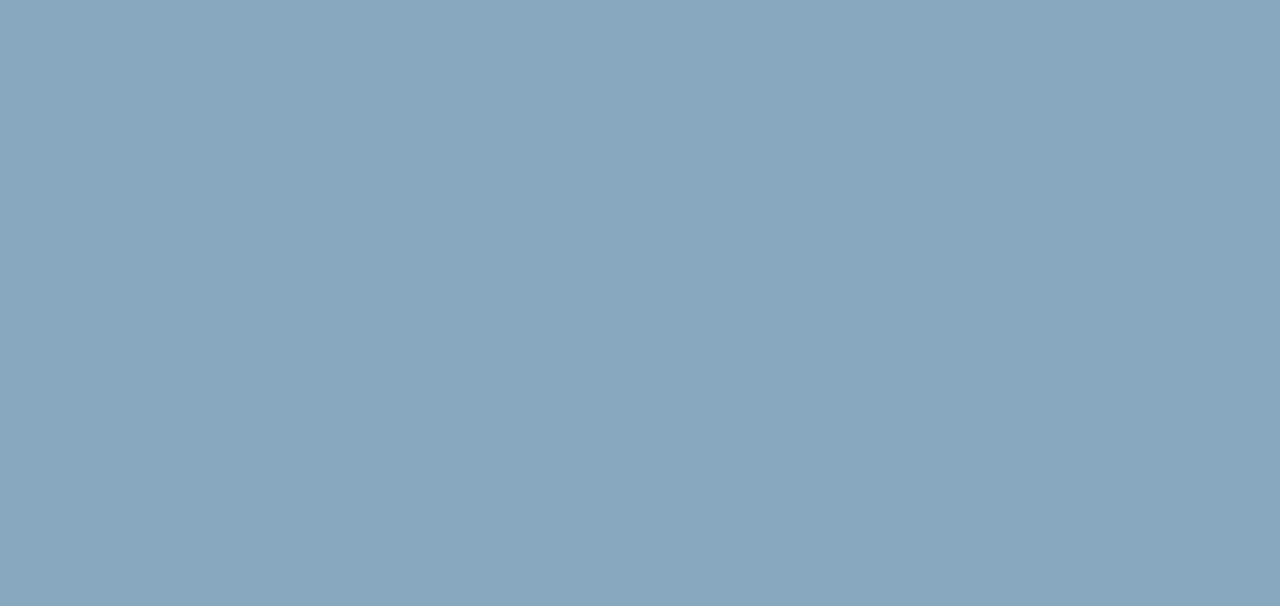
<file: single-project-pet-screening.html>
<!DOCTYPE html><html lang="en"><head><title>Oksana Holchenko Portfolio — Pet Screening</title><meta name="description" content="Hi everyone, nice to meet you! I am a UI/UX designer. I specialize in designing websites, from landing pages to large-scale platforms. Additionally, I work on mobile applications and digital products as a whole."><meta name="site-name" content="Oksana Holchenko Portfolio"><meta http-equiv="Content-Type" content="text/html; charset=UTF-8"><meta name="format-detection" content="telephone=no"><meta http-equiv="X-UA-Compatible" content="IE=edge"><meta name="viewport" content="width=device-width,initial-scale=1,maximum-scale=1"><link rel="apple-touch-icon" sizes="180x180" href="img/favicon/apple-touch-icon.png"><link rel="manifest" href="img/favicon/site.webmanifest"><link rel="mask-icon" href="img/favicon/safari-pinned-tab.svg" color="#1F1F1F"><link rel="shortcut icon" href="img/favicon/favicon.ico"><meta name="msapplication-TileColor" content="#1F1F1F"><meta name="msapplication-config" content="img/favicon/browserconfig.xml"><meta name="theme-color" content="#1F1F1F"><meta property="og:title" content="Oksana Holchenko Portfolio"><meta property="og:description" content="Hi everyone, nice to meet you! I am a UI/UX designer. I specialize in designing websites, from landing pages to large-scale platforms. Additionally, I work on mobile applications and digital products as a whole."><meta property="og:type" content="website"><meta property="og:url" content="https://oksana-holchenko.github.io"><meta property="og:site_name" content="oksana-holchenko.github.io"><meta property="og:image" content="https://oksana-holchenko.github.io/img/image-for-sharing.jpg"><link rel="image_src" href="https://oksana-holchenko.github.io/img/image-for-sharing.jpg"><meta property="og:image:width" content="1200"><meta property="og:image:height" content="630"><meta name="theme-color" content="#1F1F1F"><link rel="preconnect" href="https://fonts.googleapis.com"><link rel="preconnect" href="https://fonts.gstatic.com" crossorigin><link rel="stylesheet" href="https://fonts.googleapis.com/css2?family=Piazzolla:ital,opsz,wght@0,8..30,100..900;1,8..30,100..900&amp;display=swap"><link rel="stylesheet" href="css/main.min.css"></head><body data-barba="wrapper"><div class="preloader js-preloader"><div class="preloader__logo"><svg class="preloader__logo-svg" viewbox="0 0 124 100" fill="none" xmlns="http://www.w3.org/2000/svg"><path d="M0.00568021 49.7238C-0.181767 35.4527 4.27012 23.5755 13.3613 14.0921C22.5463 4.51671 33.6525 -0.178934 46.6802 0.00521177C59.7078 -0.178934 70.7672 4.51671 79.8584 14.0921C89.0433 23.5755 93.5421 35.4527 93.3546 49.7238C93.5421 63.9028 89.0433 75.8721 79.8584 85.6317C70.6735 95.3913 59.614 100.179 46.6802 99.9948C33.6525 100.179 22.5463 95.4373 13.3613 85.7698C4.27012 76.0102 -0.181767 63.9949 0.00568021 49.7238ZM88.8559 49.7238C89.0433 37.0179 84.9663 26.1535 76.6249 17.1305C68.3772 8.1075 58.3956 3.68807 46.6802 3.87221C34.9647 3.68807 24.9362 8.1075 16.5948 17.1305C8.3471 26.0614 4.31698 36.9259 4.50443 49.7238C4.31698 62.6138 8.3471 73.6624 16.5948 82.8695C24.8425 91.9846 34.871 96.4041 46.6802 96.1278C58.3956 96.4041 68.3772 91.9386 76.6249 82.7314C84.9663 73.4322 89.0433 62.4297 88.8559 49.7238Z"></path><path d="M116.971 98.3372V91.4319H124V98.3372H116.971Z"></path><path d="M99.02 98.5806L65.42 60.8773L48.6903 74.9642V98.5806H44.6133V1.90552H48.6903V54.5244C48.6903 60.2328 47.8936 64.7903 46.3003 68.197L48.4091 70.2686L94.3807 30.908H100.566L68.5129 58.2533L104.503 98.5806H99.02Z"></path></svg><div class="preloader__logo-overlay js-preloader-logo-overlay"><img class="lazy js-lazy of-cover" src="img/lazy-placeholder.png" alt="Logo" data-src="img/webp/preloader-filled-logo.webp"></div></div></div><div class="page-wrapper"><header class="header fixed-top js-header"><div class="container"><div class="row align-items-center"><div class="col-auto d-inline-flex"><a class="header__logo" href="index.html"><svg class="header__logo-svg" viewbox="0 0 64 52" fill="none" xmlns="http://www.w3.org/2000/svg"><path d="M0.00293172 25.8564C-0.0938153 18.4354 2.20393 12.2593 6.89617 7.32792C11.6368 2.34869 17.3691 -0.0930458 24.093 0.00271012C30.8169 -0.0930458 36.525 2.34869 41.2172 7.32792C45.9579 12.2593 48.2798 18.4354 48.183 25.8564C48.2798 33.2295 45.9579 39.4535 41.2172 44.5285C36.4766 49.6035 30.7685 52.0931 24.093 51.9973C17.3691 52.0931 11.6368 49.6274 6.89617 44.6003C2.20393 39.5253 -0.0938153 33.2773 0.00293172 25.8564ZM45.8611 25.8564C45.9578 19.2493 43.8536 13.5998 39.5483 8.90786C35.2915 4.2159 30.1397 1.91779 24.093 2.01355C18.0463 1.91779 12.8703 4.2159 8.56506 8.90786C4.30818 13.5519 2.22812 19.2015 2.32486 25.8564C2.22812 32.5592 4.30818 38.3044 8.56506 43.0922C12.8219 47.832 17.9979 50.1301 24.093 49.9865C30.1397 50.1301 35.2915 47.8081 39.5483 43.0203C43.8536 38.1848 45.9578 32.4634 45.8611 25.8564Z"></path><path d="M59.3047 51.2619V47.6711H62.9327V51.2619H59.3047Z"></path><path d="M51.1063 51.2619L33.7643 31.6562L25.1296 38.9814V51.2619H23.0254V0.990845H25.1296V28.3526C25.1296 31.321 24.7185 33.691 23.8961 35.4624L24.9845 36.5396L48.7118 16.0722H51.9044L35.3607 30.2917L53.9361 51.2619H51.1063Z"></path></svg><div class="header__logo-hover-bg"><img class="lazy js-lazy of-contain" src="img/lazy-placeholder.png" alt="Image" data-src="img/webp/logo-hover-bg.webp"></div></a></div><div class="col"><div class="row align-items-center justify-content-end gx-12 gx-xs-20 gx-sm-40 gx-lg-80"><div class="col-auto"><ul class="header__language-switcher language-switcher js-language-switcher" data-active-lang="1"><li class="language-switcher__item"><button class="language-switcher__btn js-language-switcher-btn" type="button" data-locale="en">en</button></li><li class="language-switcher__item"><button class="language-switcher__btn js-language-switcher-btn" type="button" data-locale="uk">uk</button></li></ul></div><div class="col-auto"><a class="btn btn-outline-dark btn-sm header__btn" href="files/oksana-holchenko-resume.pdf" target="_blank" data-i18n="header.btn">Resume</a></div></div></div></div></div></header><main class="main js-main" data-barba="container" data-barba-namespace="pet-screening"><div class="content-single-product-bg js-background-shapes"><div class="content-single-product-bg__item-1"><div class="content-single-product-bg__item-holder"><img class="lazy js-lazy of-contain" src="img/lazy-placeholder.png" alt="Background shape" data-src="img/webp/background/4.webp"></div></div></div><div class="content-bg-noise-overlay lazy js-lazy js-background-noise-overlay" data-bg="img/webp/noise-overlay.webp"></div><div class="content-holder js-content-holder"><section class="section-single-project-welcome section large-indent-bottom position-relative"><div class="decoration-line bottom-left"></div><div class="container"><h1 class="display-1 fw-light slide-up-text js-slide-up-text" data-i18n="portfolio.pet-screening.title">Pet Screening</h1><div class="row gx-14 gy-8 mb-40"><div class="col-auto"><span class="portfolio-item-link__badge badge text-bg-outline-dark" data-i18n="portfolio.pet-screening.tags.0">Web design</span></div><div class="col-auto"><span class="portfolio-item-link__badge badge text-bg-outline-dark" data-i18n="portfolio.pet-screening.tags.1">UI | UX</span></div><div class="col-auto"><span class="portfolio-item-link__badge badge text-bg-outline-dark" data-i18n="portfolio.pet-screening.tags.2">Web site</span></div></div><div class="row"><div class="col-lg-5 col-xl-4 ms-auto"><div class="text-block"><p data-i18n="[html]portfolio.pet-screening.description"><span class="text-light">Objective:</span> To design an intuitive and modern interface that helps property owners and tenants efficiently manage the pet verification process.</p></div></div></div></div></section><section class="section large-indents position-relative"><div class="decoration-line bottom-right"></div><div class="container"><div class="row"><div class="col-11 col-sm-10 col-lg-7 mx-auto"><div class="mockup-item js-parallax-scene v1"><div class="mockup-item__img-1"><div class="mockup-item__img-holder js-parallax-item" data-depth="0.1"><img class="lazy js-lazy of-contain" src="img/lazy-placeholder.png" alt="Mockup" data-src="img/webp/portfolio/pet-screening/mockup-item-1.webp" draggable="false"></div></div><div class="mockup-item__img-2"><div class="mockup-item__img-holder js-parallax-item" data-depth="0.4"><img class="lazy js-lazy of-contain" src="img/lazy-placeholder.png" alt="Mockup" data-src="img/webp/portfolio/pet-screening/mockup-item-2.webp" draggable="false"></div></div></div></div></div></div></section><section class="section large-indent-bottom position-relative"><div class="decoration-line bottom-left"></div><div class="container"><div class="row"><div class="col-lg-8"><h3 class="text-light js-skew-text" data-i18n="portfolio.pet-screening.sectionText1.title">Methodology &amp; Approaches</h3><div class="text-block"><p data-i18n="[html]portfolio.pet-screening.sectionText1.text.0">Before starting the design process, I conducted in-depth research to better understand the needs of key stakeholders and to form solid UX decisions.</p><p data-i18n="[html]portfolio.pet-screening.sectionText1.text.1">Property managers:<br>need a fast, intuitive, and reliable tool to screen tenants with pets, helping reduce risks and streamline decision-making.</p><p data-i18n="[html]portfolio.pet-screening.sectionText1.text.2">Tenants:<br>expect a transparent, fair, and user-friendly way to submit pet information without bias or discrimination, with the ability to receive results quickly.</p><p data-i18n="[html]portfolio.pet-screening.sectionText1.text.3">Legal requirements:<br>the platform must comply with regulations such as fair housing laws, data privacy standards, and lease agreement conditions.</p></div></div></div></div></section><section class="section large-indents position-relative"><div class="decoration-line bottom-right"></div><div class="container"><div class="row"><div class="col-lg-10 mx-auto"><div class="video-block js-video-block" data-video="https://www.youtube.com/watch?v=nwONfpqcO5M" data-i18n="[data-video]portfolio.pet-screening.video"><div class="video-block__media js-video-block-media lazy js-lazy" data-bg="img/webp/portfolio/pet-screening/video-block.webp"></div><button class="video-block__btn js-video-btn" type="button" data-i18n="singleProject.playBtn">PLAY</button></div></div></div></div></section><section class="section large-indent-top"><div class="container"><div class="row"><div class="col-lg-8"><h3 class="text-light js-skew-text" data-i18n="portfolio.pet-screening.sectionText2.title">Implementation Stages</h3><div class="text-block"><p data-i18n="[html]portfolio.pet-screening.sectionText2.text.0">Simple and intuitive navigation - users can easily navigate the platform and quickly find the information they need with minimal effort.</p><p data-i18n="[html]portfolio.pet-screening.sectionText2.text.1">Optimized user flow - a logical structure and step-by-step process minimize the time required for application and screening, reducing cognitive load.</p><p data-i18n="[html]portfolio.pet-screening.sectionText2.text.2">Mobile-friendly and responsive design - the platform works seamlessly across all devices, including smartphones and tablets, ensuring easy access anytime.</p><p data-i18n="[html]portfolio.pet-screening.sectionText2.text.3">Clear visual cues and microinteractions - guide users through the process and build trust in the platform.</p></div></div></div></div></section><section class="section-text section"><div class="container"><div class="row"><div class="col-md-10"><h3 class="mb-0 js-blur-scroll-effect" data-i18n="[html]portfolio.pet-screening.sectionText3.text">Free Pet Screening is built around convenience, efficiency, and trust — offering a <span class="text-light">seamless experience</span> for both property managers and pet-owning tenants, while ensuring transparency and compliance every step of the way.</h3></div></div><div class="pt-64 pt-sm-100 pt-lg-160"><div class="row gy-16"><div class="col-auto"><a class="btn btn-link btn-sm" href="single-project-gift.html"><span class="icomoon-arrow-left"></span> <span data-i18n="singleProject.prevBtn">Previous</span></a></div><div class="col-auto"><a class="btn btn-link btn-sm" href="single-project-сodeventure.html"><span data-i18n="singleProject.nextBtn">Next</span> <span class="icomoon-arrow-right"></span></a></div></div></div></div></section><footer class="footer"><div class="container"><div class="footer__top-content"><div class="row align-items-center justify-content-between gy-32"><div class="col-sm-auto text-center text-sm-start"><a class="btn btn-outline-light" href="mailto:oksanaholchenko@gmail.com"><span data-i18n="footer.btn">Start a project request</span> <span class="icomoon-arrow-rounded-right"></span></a></div><div class="col-sm-auto"><div class="row justify-content-center justify-content-sm-end gx-24 gy-16"><div class="col-auto"><a class="link-social link-light" href="https://www.behance.net/oksana-holchenko" target="_blank"><span class="icomoon-behance"></span></a></div><div class="col-auto"><a class="link-social link-light" href="https://www.linkedin.com/in/oksana-holchenko" target="_blank"><span class="icomoon-linkedin"></span></a></div><div class="col-auto"><a class="link-social link-light" href="https://t.me/oksana_holchenko" target="_blank"><span class="icomoon-telegram"></span></a></div></div></div></div></div><div class="footer__bottom-content"><div class="text-block text-xs font-sans-serif text-center text-light"><p data-i18n="[html]footer.copyright">© <span class="js-current-year"></span> All rights reserved.<br>Design by Oksana Holchenko. Developed by <a class="link-underline-slide-up link-light" href="https://evgeniy-vashchuk.github.io" target="_blank">Evgeniy Vashchuk</a>.</p></div></div></div></footer></div></main></div><script>window.translations = {"en":{"header":{"btn":"Resume"},"home":{"sectionWelcome":{"title":"UI | UX DESIGN - PRODUCT DESIGN - WEB DESIGN - APP DESIGN","text1":"Hi everyone, nice to meet you! I am a UI/UX designer. I specialize in designing websites, from landing pages to large-scale platforms. Additionally, I work on mobile applications and digital products as a whole.","text2":"The key factor of my design is the integration of aesthetics, functionality and technology to create intuitive and user-friendly interfaces that are focused on consumer needs.","btn":"Start a project request"},"sectionPortfolio":{"title":"PORTFOLI"},"sectionText":{"text":"Design should speak to the audience, <span class=\"text-light\">build connections</span> and inspire, transforming your digital presence into an example of dynamic and human-centered interaction."},"sectionGallery":{"title1":"ARE WE ...","title2":"... A MATCH?"},"sectionBannerText":{"title1":"LET’S BEGIN","title2":"A NEW STORY","title3":"FOR YOUR","title4":"BUSINESS"}},"singleProject":{"playBtn":"PLAY","prevBtn":"Previous","nextBtn":"Next"},"portfolio":{"сodeventure":{"title":"Codeventure","tags":["Web design","UI | UX","Website"],"description":"<span class=\"text-light\">Objective:</span> To design a modern, clean interface that communicates technological expertise and reliability.Improve the UX for potential clients looking for a reliable development partner.","mockupType":"v1","sectionText1":{"title":"Methodology & Approaches","text":["I started by analyzing the current website and reviewing competitor platforms to identify both strengths and pain points, as well as to better understand user expectations. This helped define clear areas for improvement in structure and navigation logic.","Next, I developed UX wireframes focused on a straightforward, intuitive user journey. During the UI design phase, I emphasized a clean, modern visual style that reflects the company’s technological expertise and reliability.","Throughout the process, I maintained regular communication with the client to ensure that each design decision aligned with their business goals."]},"video":"https://www.youtube.com/watch?v=h3FIgBcRLeo","sectionText2":{"title":"Implementation Stages","text":["Once the research and planning phase was complete, I moved to implementation — starting with the key structure and design system. My process was iterative: I designed, tested, and refined each block before moving to the next.","I began with the most important pages — homepage, services, and case studies — ensuring that they reflected both business goals and user needs. Then I worked on responsive design and internal content-heavy pages.","To streamline the workflow, I built a flexible component library in Figma. This allowed for consistent design decisions and made the handoff to developers clear and efficient. Throughout the process, I stayed in close communication with the client, gathering feedback at each stage and making adjustments quickly."]},"sectionText3":{"text":"Codeventure’s website is designed to reflect innovation, precision, and trust — creating a smooth <span class=\"text-light\">user experience</span> for potential clients while clearly communicating the team’s expertise in building high-quality digital products."}},"gamplify":{"title":"Gamplify","tags":["Web design","UI | UX","Team work","Webservice"],"description":"<span class=\"text-light\">Objective:</span> Design an intuitive gaming platform that connects players, teams, and coaches — enabling users to create or join teams, participate in tournaments, offer or receive coaching, and improve their skills in a streamlined and engaging environment.","mockupType":"v1","sectionText1":{"title":"Methodology & Approaches","text":["User-Centered Design:<br> We identified three core user roles — players, coaches, and tournament organizers— and structured the platform UX around their needs. Each user path was designed to be clear, accessible, and tailored to specific goals like training, team building, or hosting competitions.","Game-Inspired Visual Language:<br> We used a dark theme with neon highlights, bold typography, and cyber-esports-inspired iconography to create a modern, immersive atmosphere. The style evokes the energy and excitement of gaming while maintaining clarity.","Collaborative Workflow:<br> As a design duo, we divided responsibilities but maintained continuous communication and feedback. Our collaboration ensured visual and UX consistency across all parts of the platform.","Component-Based UI System:<br> We created reusable components and defined consistent styles in Figma — including buttons, cards, status badges, and layout blocks. This approach allowed us to maintain a unified visual language throughout the design, even while working in parallel."]},"video":"https://www.youtube.com/watch?v=ObJ7ZWa-w_U","sectionText2":{"title":"Implementation Stages","text":["The success of the “Gamplify” platform was largely due to effective teamwork. We worked on the project as a pair of designers—each with our own responsibilities, but maintaining constant communication to preserve a cohesive style.","First, we defined the platform’s structure, focusing on real user scenarios: creating teams, finding mentors, participating in tournaments, and gamified learning. After discussions, we divided the work into blocks and, to avoid inconsistencies in visual presentation, created Design System. This included unified styles for typography, buttons, color palette, components, and navigation elements. This approach allowed us to quickly sync at every stage—from UX flows to final layouts. We regularly exchanged files, feedback, and tested designs with each other before moving forward.","The platform ended up with a modern, user-friendly interface where every element logically follows from the previous one. Our coordinated collaboration helped maintain a consistent rhythm and style, even while working on different parts of the platform."]},"sectionText3":{"text":"A gaming web platform was developed featuring <span class=\"text-light\">multiple user</span> types, where the gaming content is <span class=\"text-light\">enhanced</span> with smooth animations that significantly boost user engagement and interest in the service."}},"verify.dog":{"title":"Verify.Dog","tags":["Web design","UI | UX","Web site"],"description":"<span class=\"text-light\">Objective:</span> Design an intuitive interface for an animal verification service that minimizes user cognitive load and builds trust through visual metaphors and repeated entry points (CTAs).","mockupType":"v1","sectionText1":{"title":"Methodology & Approaches","text":["Content Hierarchy:<br> Applied the “F-pattern” reading principle: prominent H1–H2 headings → concise descriptions → accentuated buttons.","Visual Encoding of Scenarios:<br> Illustrations and iconography (dogs in travel, shopping, flying contexts) to create multisensory links to real use cases.","Color Psychology:<br> Neutral backgrounds + vivid accents (yellow/orange) for guiding elements, evoking a “warm” emotional response and optimal readability.","Verification & Trust Signals:<br> Social proof (350 K+ verified profiles, partner logos) and an FAQ section to alleviate user doubts."]},"video":"https://www.youtube.com/watch?v=Ae_5OMuhUpI","sectionText2":{"title":"Implementation Stages","text":["The implementation began with in-depth research, including competitive analysis and interviews with pet owners to understand their needs. Based on these insights, we developed modular wireframes for the key sections, ensuring a logical and user-friendly structure. A comprehensive UI Kit was created to unify typography, color schemes, and components across the project.","Then built a clickable prototype in Figma and conducted A/B testing to optimize CTA performance. Through iterative improvements, refined the headline messaging, adjusted contrast levels for accessibility, and introduced clear visual metaphors to enhance user understanding and engagement."]},"sectionText3":{"text":"Delivered a lightweight, <span class=\"text-light\">purpose-driven</span> interface that achieves high conversion with minimal user effort."}},"gift":{"title":"Gift","tags":["App design","UI | UX","Mobile application"],"description":"<span class=\"text-light\">Objective:</span> To develop the “Gift” mobile application with a built-in AI assistant for rapid generation of personalized gift ideas, as well as the creation of wishlists.","mockupType":"v2","sectionText1":{"title":"Methodology & Approaches","text":["Personas & Chat Flow:<br> Defined key user types and developed an intuitive AI chat flow to help users quickly find relevant gift ideas and improve the overall experience.","Interactive Recommendations:<br> Implemented filters (budget, interests, occasion) and a CTA for instant idea refresh, making the gift search process more dynamic and personalized.","Modular UI Kit:<br> Designed interface components - idea cards, chat elements, and an 8px grid system - to ensure visual consistency and speed up development.","Wish Lists:<br> Added functionality to save favorite ideas, create themed wish lists, and share them with others. This not only improves usability but also increases the platform’s social value."]},"video":"https://www.youtube.com/watch?v=6smjKjglk0U","sectionText2":{"title":"Implementation Stages","text":["The implementation started with user research - a short survey and competitor analysis helped identify key pain points in the gift-selection process. I designed clear user flows based on budget, occasion, and recipient types.","Next, I created modular wireframes for a smooth and simple experience, including a wishlist feature for saving favorite ideas. I also developed a UI Kit with consistent typography, colors, and components, all based on an 8-pixel grid.","The final design is clean and minimal, with visual details that support AI-powered suggestions and improve usability."]},"sectionText3":{"text":"Delivered a lightweight, conversational app that produces personalized gift suggestions in seconds, boosting <span class=\"text-light\">user engagement</span> and reducing decision fatigue."}},"pet-screening":{"title":"Pet Screening","tags":["Web design","UI | UX","Web site"],"description":"<span class=\"text-light\">Objective:</span> To design an intuitive and modern interface that helps property owners and tenants efficiently manage the pet verification process.","mockupType":"v1","sectionText1":{"title":"Methodology & Approaches","text":["Before starting the design process, I conducted in-depth research to better understand the needs of key stakeholders and to form solid UX decisions.","Property managers:<br> need a fast, intuitive, and reliable tool to screen tenants with pets, helping reduce risks and streamline decision-making.","Tenants:<br> expect a transparent, fair, and user-friendly way to submit pet information without bias or discrimination, with the ability to receive results quickly.","Legal requirements:<br> the platform must comply with regulations such as fair housing laws, data privacy standards, and lease agreement conditions."]},"video":"https://www.youtube.com/watch?v=nwONfpqcO5M","sectionText2":{"title":"Implementation Stages","text":["Simple and intuitive navigation - users can easily navigate the platform and quickly find the information they need with minimal effort.","Optimized user flow - a logical structure and step-by-step process minimize the time required for application and screening, reducing cognitive load.","Mobile-friendly and responsive design - the platform works seamlessly across all devices, including smartphones and tablets, ensuring easy access anytime.","Clear visual cues and microinteractions - guide users through the process and build trust in the platform."]},"sectionText3":{"text":"Free Pet Screening is built around convenience, efficiency, and trust — offering a <span class=\"text-light\">seamless experience</span> for both property managers and pet-owning tenants, while ensuring transparency and compliance every step of the way."}}},"footer":{"btn":"Start a project request","copyright":"© <span class=\"js-current-year\"></span> All rights reserved.<br> Design by Oksana Holchenko. Developed by <a class=\"link-underline-slide-up link-light\" href=\"https://evgeniy-vashchuk.github.io\" target=\"_blank\">Evgeniy Vashchuk</a>."}},"uk":{"header":{"btn":"Резюме"},"home":{"sectionWelcome":{"title":"UI | UX ДІЗАЙН - ПРОДУКТОВИЙ ДИЗАЙН - ВЕБ ДИЗАЙН - ДИЗАЙН ЗАСТОСУНКІВ","text1":"Привіт усім, приємно познайомитися! Я UI/UX дизайнер. Спеціалізуюся на створенні вебсайтів — від лендінгів до масштабних платформ. Також я працюю над мобільними застосунками та цифровими продуктами.","text2":"Ключовий елемент в дизайні — це поєднання естетики, функціональності та технологій для створення інтуїтивно зрозумілих інтерфейсів, орієнтованих на потреби користувача.","btn":"Замовити проєкт"},"sectionPortfolio":{"title":"ПОРТФОЛІ"},"sectionText":{"text":"Дизайн має звертатися до аудиторії, <span class=\"text-light\">створювати зв’язки</span> та надихати, перетворюючи вашу цифрову присутність на приклад динамічної та орієнтованої на людину взаємодії."},"sectionGallery":{"title1":"НА ОДНІЙ ...","title2":"... ХВИЛІ?"},"sectionBannerText":{"title1":"РОЗПОЧНІМО","title2":"НОВУ ІСТОРІЮ","title3":"ДЛЯ ВАШОГО","title4":"БІЗНЕСУ"}},"singleProject":{"playBtn":"ДИВИТИСЬ","prevBtn":"Назад","nextBtn":"Вперед"},"portfolio":{"сodeventure":{"title":"Codeventure","tags":["Веб дизайн","UI | UX","Веб сайт"],"description":"<span class=\"text-light\">Мета:</span> Розробити сучасний, чистий інтерфейс, який передає технологічність і надійність. Покращити UX для потенційних клієнтів, які шукають надійного партнера з розробки.","mockupType":"v1","sectionText1":{"title":"Методологія та підходи","text":["Я почала з аналізу поточного сайту та дослідження конкурентів, щоб визначити як сильні, так і слабкі сторони, а також краще зрозуміти очікування користувачів. Це допомогло чітко визначити напрямки для покращення структури та логіки навігації.","Далі я розробила UX-вайрфрейми, зосереджуючись на простому та інтуїтивному користувацькому шляху. На етапі UI-дизайну зробила акцент на чистому, сучасному візуальному стилі, який відображає технологічну експертизу та надійність компанії.","Протягом усього процесу я підтримувала регулярний зв’язок із клієнтом, щоб переконатися, що кожне дизайнерське рішення відповідає їхнім бізнес-цілям."]},"video":"https://www.youtube.com/watch?v=h3FIgBcRLeo","sectionText2":{"title":"Етапи реалізації","text":["Після завершення етапу досліджень і планування я перейшла до впровадження — розпочала з ключової структури та дизайн-системи. Мій процес був ітеративним: я розробляла, тестувала і вдосконалювала кожен блок перед переходом до наступного.","Почала з найважливіших сторінок — головної, послуг і кейсів, щоб вони максимально відповідали бізнес-цілям та потребам користувачів. Потім опрацювала адаптивний дизайн і внутрішні сторінки з великим обсягом контенту.","Для оптимізації робочого процесу я створила гнучку бібліотеку компонентів у Figma, що забезпечило послідовність у дизайні і полегшило передачу розробникам. Протягом усього процесу я підтримувала тісний зв’язок із клієнтом, збирала відгуки на кожному етапі і швидко вносила корективи."]},"sectionText3":{"text":"Вебсайт створений, щоб відобразити інновації, точність і довіру — забезпечуючи плавний <span class=\"text-light\">користувацький досвід</span> для потенційних клієнтів та чітко комунікуючу експертизу команди у створенні якісних цифрових продуктів."}},"gamplify":{"title":"Gamplify","tags":["Веб дизайн","UI | UX","Командний проєкт","Веб сервіс"],"description":"<span class=\"text-light\">Мета:</span> Створити інтуїтивно зрозумілу ігрову платформу, що об’єднує гравців, команди та коучів — із можливістю створювати або приєднуватися до команд, брати участь у турнірах, надавати чи отримувати коучинг і вдосконалювати свої навички в зручному та захоплюючому середовищі.","mockupType":"v1","sectionText1":{"title":"Методологія та підходи","text":["Дизайн, орієнтований на користувача:<br> Ми визначили три основні ролі користувачів — гравці, коучі та організатори турнірів та побудували UX платформу відповідно до їхніх потреб. Кожен користувацький шлях був спроєктований як чіткий, доступний і орієнтований на конкретні цілі — тренування, командоутворення або проведення змагань.","Візуальна мова у стилі гри:<br> Ми використали темну тему з неоновими акцентами, сміливу типографіку та кіберспортивну іконографіку, щоб створити сучасну, захопливу атмосферу. Стиль передає енергію та драйв геймінгу, водночас зберігаючи візуальну чіткість.","Співпраця в команді:<br> Працюючи у парі дизайнерів, ми розподілили зони відповідальності, але підтримували постійну комунікацію та обмін фідбеком. Такий підхід забезпечив цілісність візуального стилю та UX на всіх етапах і в усіх частинах платформи.","Компонентна UI-система:<br> У Figma ми створили повторно використовувані компоненти та визначили єдині стилі — кнопки, картки, бейджі статусів, блоки лейауту. Це дозволило підтримувати узгоджену візуальну мову в усьому дизайні, навіть працюючи паралельно."]},"video":"https://www.youtube.com/watch?v=ObJ7ZWa-w_U","sectionText2":{"title":"Етапи реалізації","text":["Успіх платформи “Gamplify” значною мірою став можливим завдяки ефективній командній роботі.Спочатку ми визначили структуру платформи, орієнтуючись на реальні користувацькі сценарії: створення команд, пошук менторів, участь у турнірах та гейміфіковане навчання. Після обговорень ми розділили проєкт на блоки, а щоб уникнути візуальних розбіжностей, створили дизайн систему. До неї увійшли уніфіковані стилі типографіки, кнопок, кольорової палітри, компонентів і елементів навігації.","Такий підхід дозволив нам швидко синхронізуватися на кожному етапі — від UX-флоу до фінальних макетів. Ми регулярно обмінювалися файлами, фідбеком і тестували дизайни одне в одного перед наступними кроками.","У результаті платформа отримала сучасний та зручний інтерфейс, у якому кожен елемент логічно випливає з попереднього. Злагоджена співпраця допомогла зберегти послідовний ритм і візуальну цілісність, навіть коли ми працювали над різними частинами проєкту."]},"sectionText3":{"text":"Розроблено ігрову веб-платформу з <span class=\"text-light\">кількома типами користувачів</span>, де ігровий контент доповнено плавними анімаціями, які значно <span class=\"text-light\">підвищують</span> залученість користувачів та їх інтерес до сервісу."}},"verify.dog":{"title":"Verify.Dog","tags":["Веб дизайн","UI | UX","Beб сайт"],"description":"<span class=\"text-light\">Мета:</span> Створити інтуїтивно зрозумілий інтерфейс для сервісу верифікації тварин, який мінімізує когнітивне навантаження користувача та викликає довіру через візуальні метафори та повторювані елементи.","mockupType":"v1","sectionText1":{"title":"Методологія та підходи","text":["Ієрархія контенту:<br> Застосовано принцип читання за «F-патерном»: виразні заголовки H1–H2 → лаконічні описи → акцентовані кнопки.","Візуальне кодування сценаріїв:<br> Ілюстрації та іконографіка (собаки в контекстах подорожей, покупок, перельотів), що створюють мультимодальні асоціації з реальними ситуаціями використання.","Психологія кольору:<br> Нейтральні фони + яскраві акценти (жовтий/помаранчевий) для навігаційних елементів, які викликають «теплу» емоційну реакцію та забезпечують оптимальну читабельність.","Сигнали довіри та верифікації:<br> Соціальний доказ (350 тис.+ верифікованих профілів, логотипи партнерів) та розділ FAQ для зняття сумнівів користувача."]},"video":"https://www.youtube.com/watch?v=Ae_5OMuhUpI","sectionText2":{"title":"Етапи реалізації","text":["Реалізація розпочалася з глибокого дослідження, яке включало аналіз конкурентів та інтерв’ю з власниками тварин для виявлення їхніх потреб. На основі отриманих інсайтів ми розробили модульні вайрфрейми для ключових секцій, забезпечивши логічну та зручну структуру. Був створений уніфікований UI Kit, що об’єднав типографіку, кольорову палітру та компоненти для всього проєкту.","Далі ми зібрали клікабельний прототип у Figma та провели A/B тестування для оптимізації ефективності закликів до дії (CTA). Завдяки ітеративному підходу ми вдосконалили заголовки, відрегулювали контрастність для кращої доступності та впровадили чіткі візуальні метафори, які покращують розуміння і залучення користувача."]},"sectionText3":{"text":"Розроблено легкий, <span class=\"text-light\">цілеспрямований інтерфейс</span>, який забезпечує високу конверсію при мінімальних зусиллях з боку користувача."}},"gift":{"title":"Gift","tags":["App design","UI | UX","Мобільний додаток"],"description":"<span class=\"text-light\">Мета:</span> Розробити мобільний застосунок “Gift” з вбудованим AI-асистентом для швидкої генерації персоналізованих ідей подарунків, а також створення вішлистів.","mockupType":"v2","sectionText1":{"title":"Методологія та підходи","text":["Персони та чат-флоу:<br> Визначено ключові типи користувачів та розроблено інтуїтивний AI-чат-флоу, що допомагає швидко знаходити релевантні ідеї подарунків і покращує загальний досвід використання.","Інтерактивні рекомендації:<br> Реалізовано фільтри (бюджет, інтереси, подія) та CTA для миттєвого оновлення ідей, що робить процес пошуку подарунка більш динамічним і персоналізованим.","Модульний UI Kit:<br> Спроєктовано інтерфейсні компоненти — картки ідей, елементи чату та 8px-сітку — для візуальної цілісності та прискорення розробки.","Віш-листи:<br> Додано функціональність збереження улюблених ідей, створення тематичних віш-листів та їхнього спільного використання. Це не лише покращує зручність, а й підвищує соціальну цінність платформи."]},"video":"https://www.youtube.com/watch?v=6smjKjglk0U","sectionText2":{"title":"Етапи реалізації","text":["Реалізація почалася з дослідження користувачів — коротке опитування та аналіз конкурентів допомогли виявити ключові болі у процесі вибору подарунків. Я спроєктувала чіткі користувацькі флоу на основі бюджету, події та типу отримувача.","Далі були створені модульні вайрфрейми для плавного та простого користувацького досвіду, включно з функціональністю віш-листа для збереження улюблених ідей. Також я розробила UI Kit з уніфікованою типографікою, кольорами та компонентами, побудованими на 8-піксельній сітці.","Фінальний дизайн — чистий і мінімалістичний, з візуальними акцентами, які підтримують AI-рекомендації та підвищують зручність використання."]},"sectionText3":{"text":"Створено застосунок, який за лічені секунди генерує персоналізовані ідеї подарунків, <span class=\"text-light\">підвищуючи залученість</span> користувачів і знижуючи втому від прийняття рішень."}},"pet-screening":{"title":"Pet Screening","tags":["Веб дизайн","UI | UX","Beб сайт"],"description":"<span class=\"text-light\">Мета:</span> Розробити інтуїтивний та сучасний інтерфейс, який допомагає власникам нерухомості та орендарям ефективно керувати процесом верифікації домашніх тварин.","mockupType":"v1","sectionText1":{"title":"Методологія та підходи","text":["Перед початком процесу дизайну провела ґрунтовне дослідження, щоб краще зрозуміти потреби ключових стейкхолдерів і сформувати обґрунтовані UX-рішення.","Менеджери нерухомості:<br> потребують швидкого, інтуїтивного та надійного інструменту для перевірки орендарів із тваринами, що допомагає знизити ризики та спростити прийняття рішень.","Орендарі:<br> очікують прозорий, справедливий і зручний спосіб подати інформацію про тварин без упереджень чи дискримінації, із можливістю отримати результати швидко.","Юридичні вимоги:<br> платформа має відповідати нормам, таким як закони про справедливе житло, стандарти захисту даних та умови договорів оренди."]},"video":"https://www.youtube.com/watch?v=nwONfpqcO5M","sectionText2":{"title":"Етапи реалізації","text":["Проста та інтуїтивна навігація - користувачі легко орієнтуються на платформі та швидко знаходять потрібну інформацію з мінімальними зусиллями.","Оптимізований користувацький шлях - логічна структура та покроковий процес мінімізують час подачі заявки та перевірки, знижуючи когнітивне навантаження.","Адаптивний дизайн для мобільних пристроїв - платформа бездоганно працює на смартфонах, планшетах та інших пристроях, забезпечуючи зручний доступ у будь-який час.","Чіткі візуальні підказки та мікровзаємодії - спрямовують користувачів у процесі та підвищують довіру до платформи."]},"sectionText3":{"text":"Сайт створено з урахуванням зручності, ефективності та довіри - платформа забезпечує <span class=\"text-light\">безперебійний досвід</span> як для менеджерів нерухомості, так і для орендарів з тваринами, гарантуючи прозорість та відповідність нормативним вимогам на кожному етапі."}}},"footer":{"btn":"Замовити проєкт","copyright":"© <span class=\"js-current-year\"></span> Всі права захищені.<br> Дизайн виконала Оксана Гольченко. Розробку виконав <a class=\"link-underline-slide-up link-light\" href=\"https://evgeniy-vashchuk.github.io\" target=\"_blank\">Євген Ващук</a>."}}};</script><script src="js/libs.min.js"></script><script src="js/main.min.js"></script></body></html>
</file>
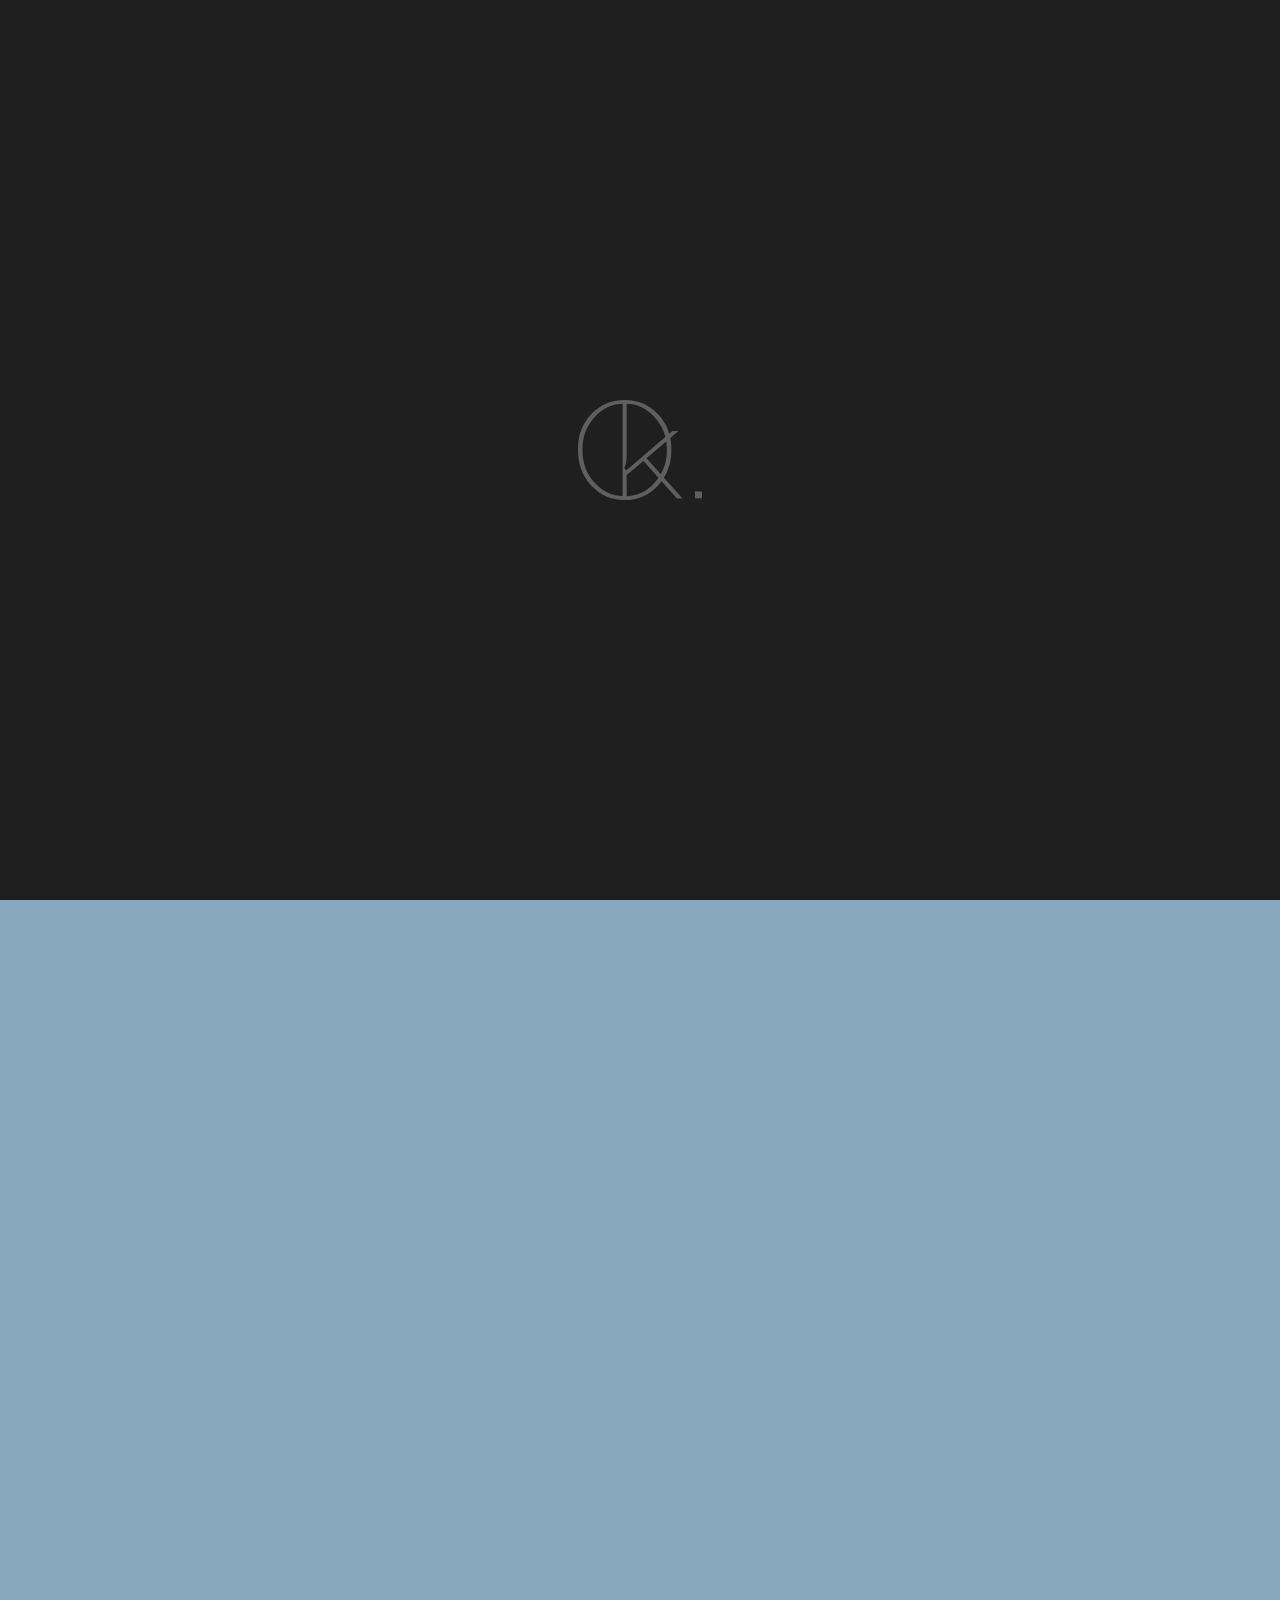
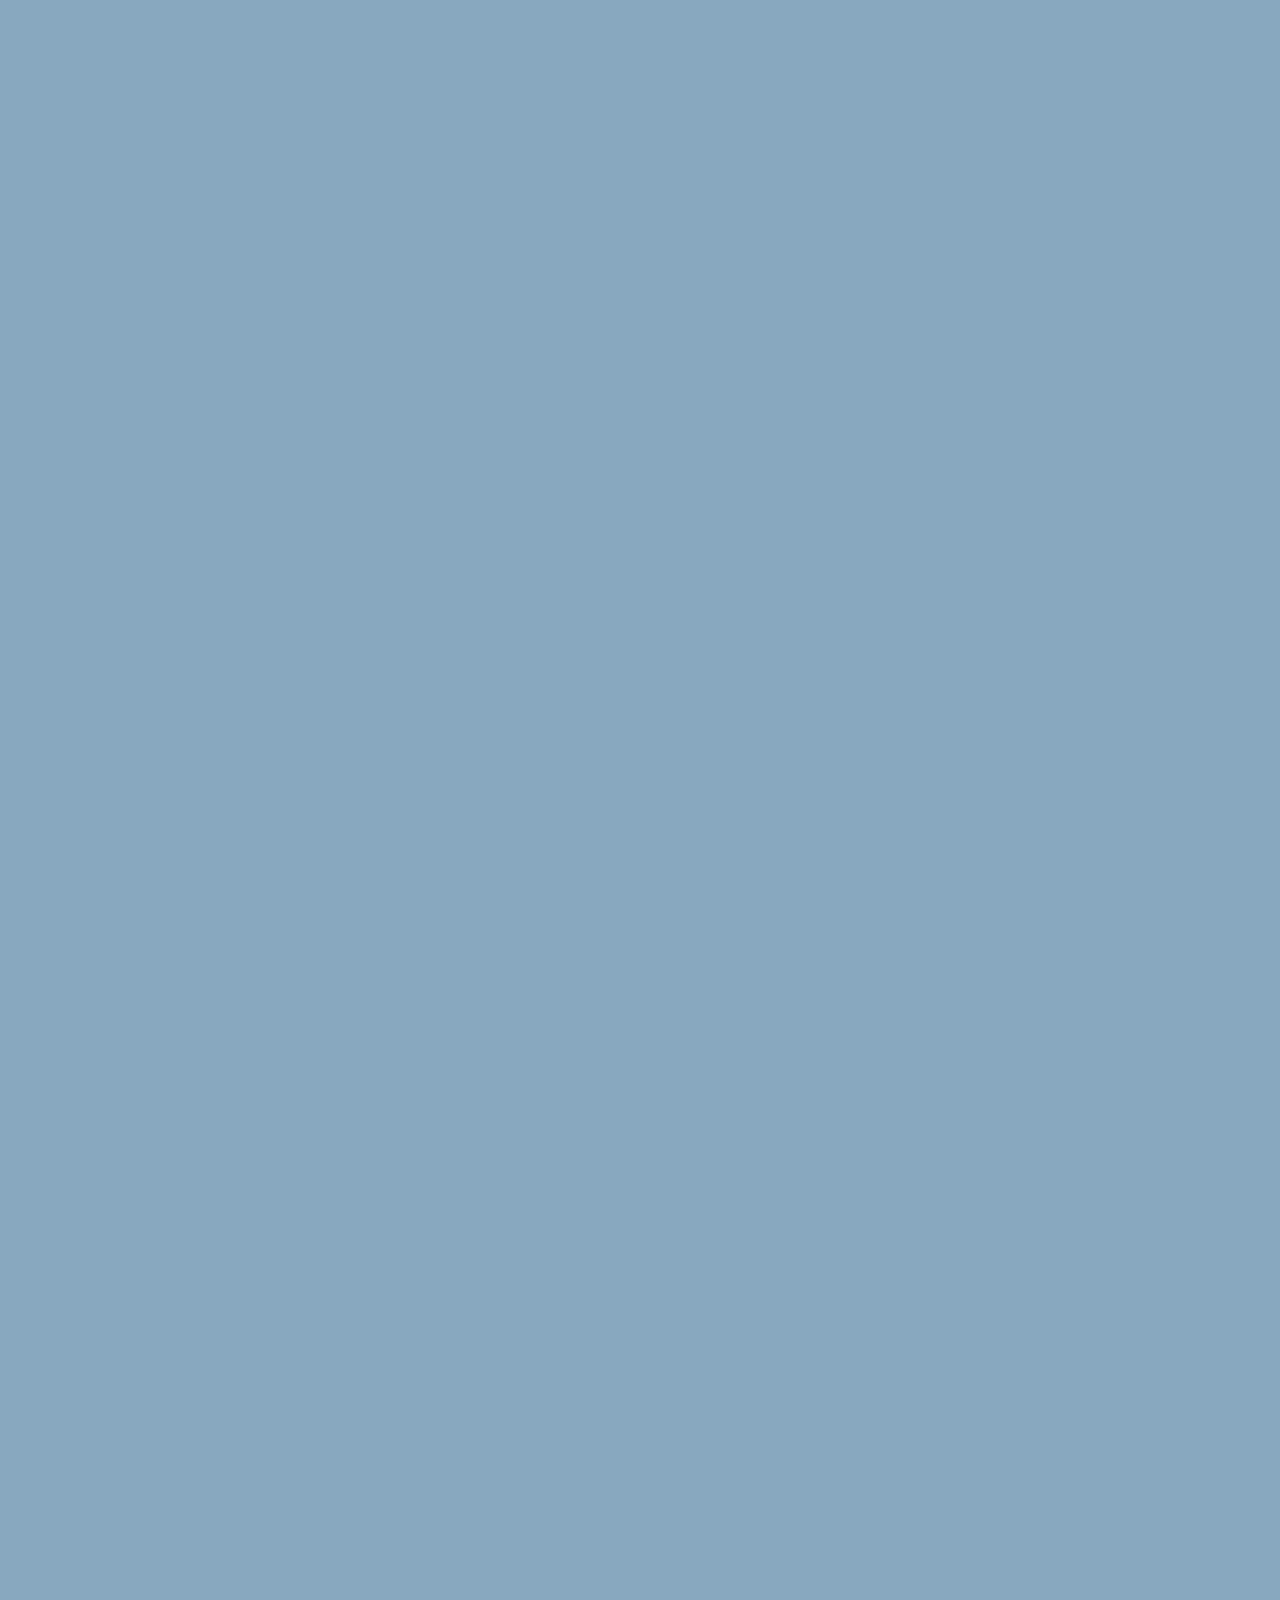
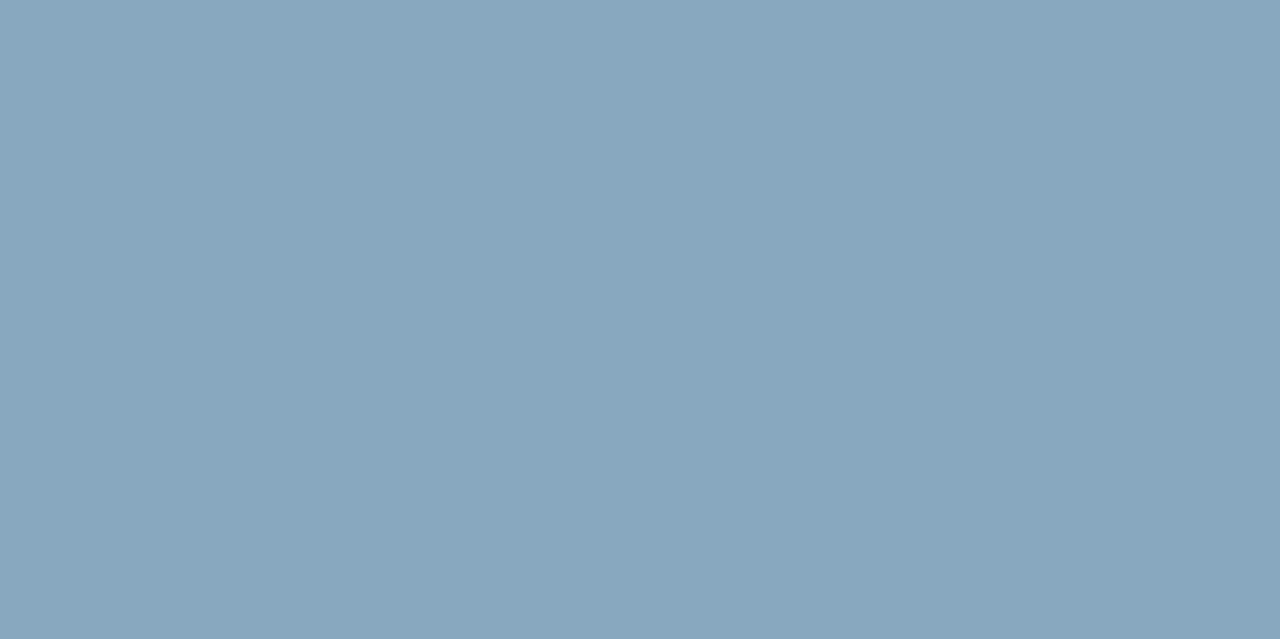
<file: single-project-verify.dog.html>
<!DOCTYPE html><html lang="en"><head><title>Oksana Holchenko Portfolio — Verify.Dog</title><meta name="description" content="Hi everyone, nice to meet you! I am a UI/UX designer. I specialize in designing websites, from landing pages to large-scale platforms. Additionally, I work on mobile applications and digital products as a whole."><meta name="site-name" content="Oksana Holchenko Portfolio"><meta http-equiv="Content-Type" content="text/html; charset=UTF-8"><meta name="format-detection" content="telephone=no"><meta http-equiv="X-UA-Compatible" content="IE=edge"><meta name="viewport" content="width=device-width,initial-scale=1,maximum-scale=1"><link rel="apple-touch-icon" sizes="180x180" href="img/favicon/apple-touch-icon.png"><link rel="manifest" href="img/favicon/site.webmanifest"><link rel="mask-icon" href="img/favicon/safari-pinned-tab.svg" color="#1F1F1F"><link rel="shortcut icon" href="img/favicon/favicon.ico"><meta name="msapplication-TileColor" content="#1F1F1F"><meta name="msapplication-config" content="img/favicon/browserconfig.xml"><meta name="theme-color" content="#1F1F1F"><meta property="og:title" content="Oksana Holchenko Portfolio"><meta property="og:description" content="Hi everyone, nice to meet you! I am a UI/UX designer. I specialize in designing websites, from landing pages to large-scale platforms. Additionally, I work on mobile applications and digital products as a whole."><meta property="og:type" content="website"><meta property="og:url" content="https://oksana-holchenko.github.io"><meta property="og:site_name" content="oksana-holchenko.github.io"><meta property="og:image" content="https://oksana-holchenko.github.io/img/image-for-sharing.jpg"><link rel="image_src" href="https://oksana-holchenko.github.io/img/image-for-sharing.jpg"><meta property="og:image:width" content="1200"><meta property="og:image:height" content="630"><meta name="theme-color" content="#1F1F1F"><link rel="preconnect" href="https://fonts.googleapis.com"><link rel="preconnect" href="https://fonts.gstatic.com" crossorigin><link rel="stylesheet" href="https://fonts.googleapis.com/css2?family=Piazzolla:ital,opsz,wght@0,8..30,100..900;1,8..30,100..900&amp;display=swap"><link rel="stylesheet" href="css/main.min.css"></head><body data-barba="wrapper"><div class="preloader js-preloader"><div class="preloader__logo"><svg class="preloader__logo-svg" viewbox="0 0 124 100" fill="none" xmlns="http://www.w3.org/2000/svg"><path d="M0.00568021 49.7238C-0.181767 35.4527 4.27012 23.5755 13.3613 14.0921C22.5463 4.51671 33.6525 -0.178934 46.6802 0.00521177C59.7078 -0.178934 70.7672 4.51671 79.8584 14.0921C89.0433 23.5755 93.5421 35.4527 93.3546 49.7238C93.5421 63.9028 89.0433 75.8721 79.8584 85.6317C70.6735 95.3913 59.614 100.179 46.6802 99.9948C33.6525 100.179 22.5463 95.4373 13.3613 85.7698C4.27012 76.0102 -0.181767 63.9949 0.00568021 49.7238ZM88.8559 49.7238C89.0433 37.0179 84.9663 26.1535 76.6249 17.1305C68.3772 8.1075 58.3956 3.68807 46.6802 3.87221C34.9647 3.68807 24.9362 8.1075 16.5948 17.1305C8.3471 26.0614 4.31698 36.9259 4.50443 49.7238C4.31698 62.6138 8.3471 73.6624 16.5948 82.8695C24.8425 91.9846 34.871 96.4041 46.6802 96.1278C58.3956 96.4041 68.3772 91.9386 76.6249 82.7314C84.9663 73.4322 89.0433 62.4297 88.8559 49.7238Z"></path><path d="M116.971 98.3372V91.4319H124V98.3372H116.971Z"></path><path d="M99.02 98.5806L65.42 60.8773L48.6903 74.9642V98.5806H44.6133V1.90552H48.6903V54.5244C48.6903 60.2328 47.8936 64.7903 46.3003 68.197L48.4091 70.2686L94.3807 30.908H100.566L68.5129 58.2533L104.503 98.5806H99.02Z"></path></svg><div class="preloader__logo-overlay js-preloader-logo-overlay"><img class="lazy js-lazy of-cover" src="img/lazy-placeholder.png" alt="Logo" data-src="img/webp/preloader-filled-logo.webp"></div></div></div><div class="page-wrapper"><header class="header fixed-top js-header"><div class="container"><div class="row align-items-center"><div class="col-auto d-inline-flex"><a class="header__logo" href="index.html"><svg class="header__logo-svg" viewbox="0 0 64 52" fill="none" xmlns="http://www.w3.org/2000/svg"><path d="M0.00293172 25.8564C-0.0938153 18.4354 2.20393 12.2593 6.89617 7.32792C11.6368 2.34869 17.3691 -0.0930458 24.093 0.00271012C30.8169 -0.0930458 36.525 2.34869 41.2172 7.32792C45.9579 12.2593 48.2798 18.4354 48.183 25.8564C48.2798 33.2295 45.9579 39.4535 41.2172 44.5285C36.4766 49.6035 30.7685 52.0931 24.093 51.9973C17.3691 52.0931 11.6368 49.6274 6.89617 44.6003C2.20393 39.5253 -0.0938153 33.2773 0.00293172 25.8564ZM45.8611 25.8564C45.9578 19.2493 43.8536 13.5998 39.5483 8.90786C35.2915 4.2159 30.1397 1.91779 24.093 2.01355C18.0463 1.91779 12.8703 4.2159 8.56506 8.90786C4.30818 13.5519 2.22812 19.2015 2.32486 25.8564C2.22812 32.5592 4.30818 38.3044 8.56506 43.0922C12.8219 47.832 17.9979 50.1301 24.093 49.9865C30.1397 50.1301 35.2915 47.8081 39.5483 43.0203C43.8536 38.1848 45.9578 32.4634 45.8611 25.8564Z"></path><path d="M59.3047 51.2619V47.6711H62.9327V51.2619H59.3047Z"></path><path d="M51.1063 51.2619L33.7643 31.6562L25.1296 38.9814V51.2619H23.0254V0.990845H25.1296V28.3526C25.1296 31.321 24.7185 33.691 23.8961 35.4624L24.9845 36.5396L48.7118 16.0722H51.9044L35.3607 30.2917L53.9361 51.2619H51.1063Z"></path></svg><div class="header__logo-hover-bg"><img class="lazy js-lazy of-contain" src="img/lazy-placeholder.png" alt="Image" data-src="img/webp/logo-hover-bg.webp"></div></a></div><div class="col"><div class="row align-items-center justify-content-end gx-12 gx-xs-20 gx-sm-40 gx-lg-80"><div class="col-auto"><ul class="header__language-switcher language-switcher js-language-switcher" data-active-lang="1"><li class="language-switcher__item"><button class="language-switcher__btn js-language-switcher-btn" type="button" data-locale="en">en</button></li><li class="language-switcher__item"><button class="language-switcher__btn js-language-switcher-btn" type="button" data-locale="uk">uk</button></li></ul></div><div class="col-auto"><a class="btn btn-outline-dark btn-sm header__btn" href="files/oksana-holchenko-resume.pdf" target="_blank" data-i18n="header.btn">Resume</a></div></div></div></div></div></header><main class="main js-main" data-barba="container" data-barba-namespace="verify.dog"><div class="content-single-product-bg js-background-shapes"><div class="content-single-product-bg__item-1"><div class="content-single-product-bg__item-holder"><img class="lazy js-lazy of-contain" src="img/lazy-placeholder.png" alt="Background shape" data-src="img/webp/background/4.webp"></div></div></div><div class="content-bg-noise-overlay lazy js-lazy js-background-noise-overlay" data-bg="img/webp/noise-overlay.webp"></div><div class="content-holder js-content-holder"><section class="section-single-project-welcome section large-indent-bottom position-relative"><div class="decoration-line bottom-left"></div><div class="container"><h1 class="display-1 fw-light slide-up-text js-slide-up-text" data-i18n="portfolio.verify.dog.title">Verify.Dog</h1><div class="row gx-14 gy-8 mb-40"><div class="col-auto"><span class="portfolio-item-link__badge badge text-bg-outline-dark" data-i18n="portfolio.verify.dog.tags.0">Web design</span></div><div class="col-auto"><span class="portfolio-item-link__badge badge text-bg-outline-dark" data-i18n="portfolio.verify.dog.tags.1">UI | UX</span></div><div class="col-auto"><span class="portfolio-item-link__badge badge text-bg-outline-dark" data-i18n="portfolio.verify.dog.tags.2">Web site</span></div></div><div class="row"><div class="col-lg-5 col-xl-4 ms-auto"><div class="text-block"><p data-i18n="[html]portfolio.verify.dog.description"><span class="text-light">Objective:</span> Design an intuitive interface for an animal verification service that minimizes user cognitive load and builds trust through visual metaphors and repeated entry points (CTAs).</p></div></div></div></div></section><section class="section large-indents position-relative"><div class="decoration-line bottom-right"></div><div class="container"><div class="row"><div class="col-11 col-sm-10 col-lg-7 mx-auto"><div class="mockup-item js-parallax-scene v1"><div class="mockup-item__img-1"><div class="mockup-item__img-holder js-parallax-item" data-depth="0.1"><img class="lazy js-lazy of-contain" src="img/lazy-placeholder.png" alt="Mockup" data-src="img/webp/portfolio/verify.dog/mockup-item-1.webp" draggable="false"></div></div><div class="mockup-item__img-2"><div class="mockup-item__img-holder js-parallax-item" data-depth="0.4"><img class="lazy js-lazy of-contain" src="img/lazy-placeholder.png" alt="Mockup" data-src="img/webp/portfolio/verify.dog/mockup-item-2.webp" draggable="false"></div></div></div></div></div></div></section><section class="section large-indent-bottom position-relative"><div class="decoration-line bottom-left"></div><div class="container"><div class="row"><div class="col-lg-8"><h3 class="text-light js-skew-text" data-i18n="portfolio.verify.dog.sectionText1.title">Methodology &amp; Approaches</h3><div class="text-block"><p data-i18n="[html]portfolio.verify.dog.sectionText1.text.0">Content Hierarchy:<br>Applied the “F-pattern” reading principle: prominent H1–H2 headings → concise descriptions → accentuated buttons.</p><p data-i18n="[html]portfolio.verify.dog.sectionText1.text.1">Visual Encoding of Scenarios:<br>Illustrations and iconography (dogs in travel, shopping, flying contexts) to create multisensory links to real use cases.</p><p data-i18n="[html]portfolio.verify.dog.sectionText1.text.2">Color Psychology:<br>Neutral backgrounds + vivid accents (yellow/orange) for guiding elements, evoking a “warm” emotional response and optimal readability.</p><p data-i18n="[html]portfolio.verify.dog.sectionText1.text.3">Verification & Trust Signals:<br>Social proof (350 K+ verified profiles, partner logos) and an FAQ section to alleviate user doubts.</p></div></div></div></div></section><section class="section large-indents position-relative"><div class="decoration-line bottom-right"></div><div class="container"><div class="row"><div class="col-lg-10 mx-auto"><div class="video-block js-video-block" data-video="https://www.youtube.com/watch?v=Ae_5OMuhUpI" data-i18n="[data-video]portfolio.verify.dog.video"><div class="video-block__media js-video-block-media lazy js-lazy" data-bg="img/webp/portfolio/verify.dog/video-block.webp"></div><button class="video-block__btn js-video-btn" type="button" data-i18n="singleProject.playBtn">PLAY</button></div></div></div></div></section><section class="section large-indent-top"><div class="container"><div class="row"><div class="col-lg-8"><h3 class="text-light js-skew-text" data-i18n="portfolio.verify.dog.sectionText2.title">Implementation Stages</h3><div class="text-block"><p data-i18n="[html]portfolio.verify.dog.sectionText2.text.0">The implementation began with in-depth research, including competitive analysis and interviews with pet owners to understand their needs. Based on these insights, we developed modular wireframes for the key sections, ensuring a logical and user-friendly structure. A comprehensive UI Kit was created to unify typography, color schemes, and components across the project.</p><p data-i18n="[html]portfolio.verify.dog.sectionText2.text.1">Then built a clickable prototype in Figma and conducted A/B testing to optimize CTA performance. Through iterative improvements, refined the headline messaging, adjusted contrast levels for accessibility, and introduced clear visual metaphors to enhance user understanding and engagement.</p></div></div></div></div></section><section class="section-text section"><div class="container"><div class="row"><div class="col-md-10"><h3 class="mb-0 js-blur-scroll-effect" data-i18n="[html]portfolio.verify.dog.sectionText3.text">Delivered a lightweight, <span class="text-light">purpose-driven</span> interface that achieves high conversion with minimal user effort.</h3></div></div><div class="pt-64 pt-sm-100 pt-lg-160"><div class="row gy-16"><div class="col-auto"><a class="btn btn-link btn-sm" href="single-project-gamplify.html"><span class="icomoon-arrow-left"></span> <span data-i18n="singleProject.prevBtn">Previous</span></a></div><div class="col-auto"><a class="btn btn-link btn-sm" href="single-project-gift.html"><span data-i18n="singleProject.nextBtn">Next</span> <span class="icomoon-arrow-right"></span></a></div></div></div></div></section><footer class="footer"><div class="container"><div class="footer__top-content"><div class="row align-items-center justify-content-between gy-32"><div class="col-sm-auto text-center text-sm-start"><a class="btn btn-outline-light" href="mailto:oksanaholchenko@gmail.com"><span data-i18n="footer.btn">Start a project request</span> <span class="icomoon-arrow-rounded-right"></span></a></div><div class="col-sm-auto"><div class="row justify-content-center justify-content-sm-end gx-24 gy-16"><div class="col-auto"><a class="link-social link-light" href="https://www.behance.net/oksana-holchenko" target="_blank"><span class="icomoon-behance"></span></a></div><div class="col-auto"><a class="link-social link-light" href="https://www.linkedin.com/in/oksana-holchenko" target="_blank"><span class="icomoon-linkedin"></span></a></div><div class="col-auto"><a class="link-social link-light" href="https://t.me/oksana_holchenko" target="_blank"><span class="icomoon-telegram"></span></a></div></div></div></div></div><div class="footer__bottom-content"><div class="text-block text-xs font-sans-serif text-center text-light"><p data-i18n="[html]footer.copyright">© <span class="js-current-year"></span> All rights reserved.<br>Design by Oksana Holchenko. Developed by <a class="link-underline-slide-up link-light" href="https://evgeniy-vashchuk.github.io" target="_blank">Evgeniy Vashchuk</a>.</p></div></div></div></footer></div></main></div><script>window.translations = {"en":{"header":{"btn":"Resume"},"home":{"sectionWelcome":{"title":"UI | UX DESIGN - PRODUCT DESIGN - WEB DESIGN - APP DESIGN","text1":"Hi everyone, nice to meet you! I am a UI/UX designer. I specialize in designing websites, from landing pages to large-scale platforms. Additionally, I work on mobile applications and digital products as a whole.","text2":"The key factor of my design is the integration of aesthetics, functionality and technology to create intuitive and user-friendly interfaces that are focused on consumer needs.","btn":"Start a project request"},"sectionPortfolio":{"title":"PORTFOLI"},"sectionText":{"text":"Design should speak to the audience, <span class=\"text-light\">build connections</span> and inspire, transforming your digital presence into an example of dynamic and human-centered interaction."},"sectionGallery":{"title1":"ARE WE ...","title2":"... A MATCH?"},"sectionBannerText":{"title1":"LET’S BEGIN","title2":"A NEW STORY","title3":"FOR YOUR","title4":"BUSINESS"}},"singleProject":{"playBtn":"PLAY","prevBtn":"Previous","nextBtn":"Next"},"portfolio":{"сodeventure":{"title":"Codeventure","tags":["Web design","UI | UX","Website"],"description":"<span class=\"text-light\">Objective:</span> To design a modern, clean interface that communicates technological expertise and reliability.Improve the UX for potential clients looking for a reliable development partner.","mockupType":"v1","sectionText1":{"title":"Methodology & Approaches","text":["I started by analyzing the current website and reviewing competitor platforms to identify both strengths and pain points, as well as to better understand user expectations. This helped define clear areas for improvement in structure and navigation logic.","Next, I developed UX wireframes focused on a straightforward, intuitive user journey. During the UI design phase, I emphasized a clean, modern visual style that reflects the company’s technological expertise and reliability.","Throughout the process, I maintained regular communication with the client to ensure that each design decision aligned with their business goals."]},"video":"https://www.youtube.com/watch?v=h3FIgBcRLeo","sectionText2":{"title":"Implementation Stages","text":["Once the research and planning phase was complete, I moved to implementation — starting with the key structure and design system. My process was iterative: I designed, tested, and refined each block before moving to the next.","I began with the most important pages — homepage, services, and case studies — ensuring that they reflected both business goals and user needs. Then I worked on responsive design and internal content-heavy pages.","To streamline the workflow, I built a flexible component library in Figma. This allowed for consistent design decisions and made the handoff to developers clear and efficient. Throughout the process, I stayed in close communication with the client, gathering feedback at each stage and making adjustments quickly."]},"sectionText3":{"text":"Codeventure’s website is designed to reflect innovation, precision, and trust — creating a smooth <span class=\"text-light\">user experience</span> for potential clients while clearly communicating the team’s expertise in building high-quality digital products."}},"gamplify":{"title":"Gamplify","tags":["Web design","UI | UX","Team work","Webservice"],"description":"<span class=\"text-light\">Objective:</span> Design an intuitive gaming platform that connects players, teams, and coaches — enabling users to create or join teams, participate in tournaments, offer or receive coaching, and improve their skills in a streamlined and engaging environment.","mockupType":"v1","sectionText1":{"title":"Methodology & Approaches","text":["User-Centered Design:<br> We identified three core user roles — players, coaches, and tournament organizers— and structured the platform UX around their needs. Each user path was designed to be clear, accessible, and tailored to specific goals like training, team building, or hosting competitions.","Game-Inspired Visual Language:<br> We used a dark theme with neon highlights, bold typography, and cyber-esports-inspired iconography to create a modern, immersive atmosphere. The style evokes the energy and excitement of gaming while maintaining clarity.","Collaborative Workflow:<br> As a design duo, we divided responsibilities but maintained continuous communication and feedback. Our collaboration ensured visual and UX consistency across all parts of the platform.","Component-Based UI System:<br> We created reusable components and defined consistent styles in Figma — including buttons, cards, status badges, and layout blocks. This approach allowed us to maintain a unified visual language throughout the design, even while working in parallel."]},"video":"https://www.youtube.com/watch?v=ObJ7ZWa-w_U","sectionText2":{"title":"Implementation Stages","text":["The success of the “Gamplify” platform was largely due to effective teamwork. We worked on the project as a pair of designers—each with our own responsibilities, but maintaining constant communication to preserve a cohesive style.","First, we defined the platform’s structure, focusing on real user scenarios: creating teams, finding mentors, participating in tournaments, and gamified learning. After discussions, we divided the work into blocks and, to avoid inconsistencies in visual presentation, created Design System. This included unified styles for typography, buttons, color palette, components, and navigation elements. This approach allowed us to quickly sync at every stage—from UX flows to final layouts. We regularly exchanged files, feedback, and tested designs with each other before moving forward.","The platform ended up with a modern, user-friendly interface where every element logically follows from the previous one. Our coordinated collaboration helped maintain a consistent rhythm and style, even while working on different parts of the platform."]},"sectionText3":{"text":"A gaming web platform was developed featuring <span class=\"text-light\">multiple user</span> types, where the gaming content is <span class=\"text-light\">enhanced</span> with smooth animations that significantly boost user engagement and interest in the service."}},"verify.dog":{"title":"Verify.Dog","tags":["Web design","UI | UX","Web site"],"description":"<span class=\"text-light\">Objective:</span> Design an intuitive interface for an animal verification service that minimizes user cognitive load and builds trust through visual metaphors and repeated entry points (CTAs).","mockupType":"v1","sectionText1":{"title":"Methodology & Approaches","text":["Content Hierarchy:<br> Applied the “F-pattern” reading principle: prominent H1–H2 headings → concise descriptions → accentuated buttons.","Visual Encoding of Scenarios:<br> Illustrations and iconography (dogs in travel, shopping, flying contexts) to create multisensory links to real use cases.","Color Psychology:<br> Neutral backgrounds + vivid accents (yellow/orange) for guiding elements, evoking a “warm” emotional response and optimal readability.","Verification & Trust Signals:<br> Social proof (350 K+ verified profiles, partner logos) and an FAQ section to alleviate user doubts."]},"video":"https://www.youtube.com/watch?v=Ae_5OMuhUpI","sectionText2":{"title":"Implementation Stages","text":["The implementation began with in-depth research, including competitive analysis and interviews with pet owners to understand their needs. Based on these insights, we developed modular wireframes for the key sections, ensuring a logical and user-friendly structure. A comprehensive UI Kit was created to unify typography, color schemes, and components across the project.","Then built a clickable prototype in Figma and conducted A/B testing to optimize CTA performance. Through iterative improvements, refined the headline messaging, adjusted contrast levels for accessibility, and introduced clear visual metaphors to enhance user understanding and engagement."]},"sectionText3":{"text":"Delivered a lightweight, <span class=\"text-light\">purpose-driven</span> interface that achieves high conversion with minimal user effort."}},"gift":{"title":"Gift","tags":["App design","UI | UX","Mobile application"],"description":"<span class=\"text-light\">Objective:</span> To develop the “Gift” mobile application with a built-in AI assistant for rapid generation of personalized gift ideas, as well as the creation of wishlists.","mockupType":"v2","sectionText1":{"title":"Methodology & Approaches","text":["Personas & Chat Flow:<br> Defined key user types and developed an intuitive AI chat flow to help users quickly find relevant gift ideas and improve the overall experience.","Interactive Recommendations:<br> Implemented filters (budget, interests, occasion) and a CTA for instant idea refresh, making the gift search process more dynamic and personalized.","Modular UI Kit:<br> Designed interface components - idea cards, chat elements, and an 8px grid system - to ensure visual consistency and speed up development.","Wish Lists:<br> Added functionality to save favorite ideas, create themed wish lists, and share them with others. This not only improves usability but also increases the platform’s social value."]},"video":"https://www.youtube.com/watch?v=6smjKjglk0U","sectionText2":{"title":"Implementation Stages","text":["The implementation started with user research - a short survey and competitor analysis helped identify key pain points in the gift-selection process. I designed clear user flows based on budget, occasion, and recipient types.","Next, I created modular wireframes for a smooth and simple experience, including a wishlist feature for saving favorite ideas. I also developed a UI Kit with consistent typography, colors, and components, all based on an 8-pixel grid.","The final design is clean and minimal, with visual details that support AI-powered suggestions and improve usability."]},"sectionText3":{"text":"Delivered a lightweight, conversational app that produces personalized gift suggestions in seconds, boosting <span class=\"text-light\">user engagement</span> and reducing decision fatigue."}},"pet-screening":{"title":"Pet Screening","tags":["Web design","UI | UX","Web site"],"description":"<span class=\"text-light\">Objective:</span> To design an intuitive and modern interface that helps property owners and tenants efficiently manage the pet verification process.","mockupType":"v1","sectionText1":{"title":"Methodology & Approaches","text":["Before starting the design process, I conducted in-depth research to better understand the needs of key stakeholders and to form solid UX decisions.","Property managers:<br> need a fast, intuitive, and reliable tool to screen tenants with pets, helping reduce risks and streamline decision-making.","Tenants:<br> expect a transparent, fair, and user-friendly way to submit pet information without bias or discrimination, with the ability to receive results quickly.","Legal requirements:<br> the platform must comply with regulations such as fair housing laws, data privacy standards, and lease agreement conditions."]},"video":"https://www.youtube.com/watch?v=nwONfpqcO5M","sectionText2":{"title":"Implementation Stages","text":["Simple and intuitive navigation - users can easily navigate the platform and quickly find the information they need with minimal effort.","Optimized user flow - a logical structure and step-by-step process minimize the time required for application and screening, reducing cognitive load.","Mobile-friendly and responsive design - the platform works seamlessly across all devices, including smartphones and tablets, ensuring easy access anytime.","Clear visual cues and microinteractions - guide users through the process and build trust in the platform."]},"sectionText3":{"text":"Free Pet Screening is built around convenience, efficiency, and trust — offering a <span class=\"text-light\">seamless experience</span> for both property managers and pet-owning tenants, while ensuring transparency and compliance every step of the way."}}},"footer":{"btn":"Start a project request","copyright":"© <span class=\"js-current-year\"></span> All rights reserved.<br> Design by Oksana Holchenko. Developed by <a class=\"link-underline-slide-up link-light\" href=\"https://evgeniy-vashchuk.github.io\" target=\"_blank\">Evgeniy Vashchuk</a>."}},"uk":{"header":{"btn":"Резюме"},"home":{"sectionWelcome":{"title":"UI | UX ДІЗАЙН - ПРОДУКТОВИЙ ДИЗАЙН - ВЕБ ДИЗАЙН - ДИЗАЙН ЗАСТОСУНКІВ","text1":"Привіт усім, приємно познайомитися! Я UI/UX дизайнер. Спеціалізуюся на створенні вебсайтів — від лендінгів до масштабних платформ. Також я працюю над мобільними застосунками та цифровими продуктами.","text2":"Ключовий елемент в дизайні — це поєднання естетики, функціональності та технологій для створення інтуїтивно зрозумілих інтерфейсів, орієнтованих на потреби користувача.","btn":"Замовити проєкт"},"sectionPortfolio":{"title":"ПОРТФОЛІ"},"sectionText":{"text":"Дизайн має звертатися до аудиторії, <span class=\"text-light\">створювати зв’язки</span> та надихати, перетворюючи вашу цифрову присутність на приклад динамічної та орієнтованої на людину взаємодії."},"sectionGallery":{"title1":"НА ОДНІЙ ...","title2":"... ХВИЛІ?"},"sectionBannerText":{"title1":"РОЗПОЧНІМО","title2":"НОВУ ІСТОРІЮ","title3":"ДЛЯ ВАШОГО","title4":"БІЗНЕСУ"}},"singleProject":{"playBtn":"ДИВИТИСЬ","prevBtn":"Назад","nextBtn":"Вперед"},"portfolio":{"сodeventure":{"title":"Codeventure","tags":["Веб дизайн","UI | UX","Веб сайт"],"description":"<span class=\"text-light\">Мета:</span> Розробити сучасний, чистий інтерфейс, який передає технологічність і надійність. Покращити UX для потенційних клієнтів, які шукають надійного партнера з розробки.","mockupType":"v1","sectionText1":{"title":"Методологія та підходи","text":["Я почала з аналізу поточного сайту та дослідження конкурентів, щоб визначити як сильні, так і слабкі сторони, а також краще зрозуміти очікування користувачів. Це допомогло чітко визначити напрямки для покращення структури та логіки навігації.","Далі я розробила UX-вайрфрейми, зосереджуючись на простому та інтуїтивному користувацькому шляху. На етапі UI-дизайну зробила акцент на чистому, сучасному візуальному стилі, який відображає технологічну експертизу та надійність компанії.","Протягом усього процесу я підтримувала регулярний зв’язок із клієнтом, щоб переконатися, що кожне дизайнерське рішення відповідає їхнім бізнес-цілям."]},"video":"https://www.youtube.com/watch?v=h3FIgBcRLeo","sectionText2":{"title":"Етапи реалізації","text":["Після завершення етапу досліджень і планування я перейшла до впровадження — розпочала з ключової структури та дизайн-системи. Мій процес був ітеративним: я розробляла, тестувала і вдосконалювала кожен блок перед переходом до наступного.","Почала з найважливіших сторінок — головної, послуг і кейсів, щоб вони максимально відповідали бізнес-цілям та потребам користувачів. Потім опрацювала адаптивний дизайн і внутрішні сторінки з великим обсягом контенту.","Для оптимізації робочого процесу я створила гнучку бібліотеку компонентів у Figma, що забезпечило послідовність у дизайні і полегшило передачу розробникам. Протягом усього процесу я підтримувала тісний зв’язок із клієнтом, збирала відгуки на кожному етапі і швидко вносила корективи."]},"sectionText3":{"text":"Вебсайт створений, щоб відобразити інновації, точність і довіру — забезпечуючи плавний <span class=\"text-light\">користувацький досвід</span> для потенційних клієнтів та чітко комунікуючу експертизу команди у створенні якісних цифрових продуктів."}},"gamplify":{"title":"Gamplify","tags":["Веб дизайн","UI | UX","Командний проєкт","Веб сервіс"],"description":"<span class=\"text-light\">Мета:</span> Створити інтуїтивно зрозумілу ігрову платформу, що об’єднує гравців, команди та коучів — із можливістю створювати або приєднуватися до команд, брати участь у турнірах, надавати чи отримувати коучинг і вдосконалювати свої навички в зручному та захоплюючому середовищі.","mockupType":"v1","sectionText1":{"title":"Методологія та підходи","text":["Дизайн, орієнтований на користувача:<br> Ми визначили три основні ролі користувачів — гравці, коучі та організатори турнірів та побудували UX платформу відповідно до їхніх потреб. Кожен користувацький шлях був спроєктований як чіткий, доступний і орієнтований на конкретні цілі — тренування, командоутворення або проведення змагань.","Візуальна мова у стилі гри:<br> Ми використали темну тему з неоновими акцентами, сміливу типографіку та кіберспортивну іконографіку, щоб створити сучасну, захопливу атмосферу. Стиль передає енергію та драйв геймінгу, водночас зберігаючи візуальну чіткість.","Співпраця в команді:<br> Працюючи у парі дизайнерів, ми розподілили зони відповідальності, але підтримували постійну комунікацію та обмін фідбеком. Такий підхід забезпечив цілісність візуального стилю та UX на всіх етапах і в усіх частинах платформи.","Компонентна UI-система:<br> У Figma ми створили повторно використовувані компоненти та визначили єдині стилі — кнопки, картки, бейджі статусів, блоки лейауту. Це дозволило підтримувати узгоджену візуальну мову в усьому дизайні, навіть працюючи паралельно."]},"video":"https://www.youtube.com/watch?v=ObJ7ZWa-w_U","sectionText2":{"title":"Етапи реалізації","text":["Успіх платформи “Gamplify” значною мірою став можливим завдяки ефективній командній роботі.Спочатку ми визначили структуру платформи, орієнтуючись на реальні користувацькі сценарії: створення команд, пошук менторів, участь у турнірах та гейміфіковане навчання. Після обговорень ми розділили проєкт на блоки, а щоб уникнути візуальних розбіжностей, створили дизайн систему. До неї увійшли уніфіковані стилі типографіки, кнопок, кольорової палітри, компонентів і елементів навігації.","Такий підхід дозволив нам швидко синхронізуватися на кожному етапі — від UX-флоу до фінальних макетів. Ми регулярно обмінювалися файлами, фідбеком і тестували дизайни одне в одного перед наступними кроками.","У результаті платформа отримала сучасний та зручний інтерфейс, у якому кожен елемент логічно випливає з попереднього. Злагоджена співпраця допомогла зберегти послідовний ритм і візуальну цілісність, навіть коли ми працювали над різними частинами проєкту."]},"sectionText3":{"text":"Розроблено ігрову веб-платформу з <span class=\"text-light\">кількома типами користувачів</span>, де ігровий контент доповнено плавними анімаціями, які значно <span class=\"text-light\">підвищують</span> залученість користувачів та їх інтерес до сервісу."}},"verify.dog":{"title":"Verify.Dog","tags":["Веб дизайн","UI | UX","Beб сайт"],"description":"<span class=\"text-light\">Мета:</span> Створити інтуїтивно зрозумілий інтерфейс для сервісу верифікації тварин, який мінімізує когнітивне навантаження користувача та викликає довіру через візуальні метафори та повторювані елементи.","mockupType":"v1","sectionText1":{"title":"Методологія та підходи","text":["Ієрархія контенту:<br> Застосовано принцип читання за «F-патерном»: виразні заголовки H1–H2 → лаконічні описи → акцентовані кнопки.","Візуальне кодування сценаріїв:<br> Ілюстрації та іконографіка (собаки в контекстах подорожей, покупок, перельотів), що створюють мультимодальні асоціації з реальними ситуаціями використання.","Психологія кольору:<br> Нейтральні фони + яскраві акценти (жовтий/помаранчевий) для навігаційних елементів, які викликають «теплу» емоційну реакцію та забезпечують оптимальну читабельність.","Сигнали довіри та верифікації:<br> Соціальний доказ (350 тис.+ верифікованих профілів, логотипи партнерів) та розділ FAQ для зняття сумнівів користувача."]},"video":"https://www.youtube.com/watch?v=Ae_5OMuhUpI","sectionText2":{"title":"Етапи реалізації","text":["Реалізація розпочалася з глибокого дослідження, яке включало аналіз конкурентів та інтерв’ю з власниками тварин для виявлення їхніх потреб. На основі отриманих інсайтів ми розробили модульні вайрфрейми для ключових секцій, забезпечивши логічну та зручну структуру. Був створений уніфікований UI Kit, що об’єднав типографіку, кольорову палітру та компоненти для всього проєкту.","Далі ми зібрали клікабельний прототип у Figma та провели A/B тестування для оптимізації ефективності закликів до дії (CTA). Завдяки ітеративному підходу ми вдосконалили заголовки, відрегулювали контрастність для кращої доступності та впровадили чіткі візуальні метафори, які покращують розуміння і залучення користувача."]},"sectionText3":{"text":"Розроблено легкий, <span class=\"text-light\">цілеспрямований інтерфейс</span>, який забезпечує високу конверсію при мінімальних зусиллях з боку користувача."}},"gift":{"title":"Gift","tags":["App design","UI | UX","Мобільний додаток"],"description":"<span class=\"text-light\">Мета:</span> Розробити мобільний застосунок “Gift” з вбудованим AI-асистентом для швидкої генерації персоналізованих ідей подарунків, а також створення вішлистів.","mockupType":"v2","sectionText1":{"title":"Методологія та підходи","text":["Персони та чат-флоу:<br> Визначено ключові типи користувачів та розроблено інтуїтивний AI-чат-флоу, що допомагає швидко знаходити релевантні ідеї подарунків і покращує загальний досвід використання.","Інтерактивні рекомендації:<br> Реалізовано фільтри (бюджет, інтереси, подія) та CTA для миттєвого оновлення ідей, що робить процес пошуку подарунка більш динамічним і персоналізованим.","Модульний UI Kit:<br> Спроєктовано інтерфейсні компоненти — картки ідей, елементи чату та 8px-сітку — для візуальної цілісності та прискорення розробки.","Віш-листи:<br> Додано функціональність збереження улюблених ідей, створення тематичних віш-листів та їхнього спільного використання. Це не лише покращує зручність, а й підвищує соціальну цінність платформи."]},"video":"https://www.youtube.com/watch?v=6smjKjglk0U","sectionText2":{"title":"Етапи реалізації","text":["Реалізація почалася з дослідження користувачів — коротке опитування та аналіз конкурентів допомогли виявити ключові болі у процесі вибору подарунків. Я спроєктувала чіткі користувацькі флоу на основі бюджету, події та типу отримувача.","Далі були створені модульні вайрфрейми для плавного та простого користувацького досвіду, включно з функціональністю віш-листа для збереження улюблених ідей. Також я розробила UI Kit з уніфікованою типографікою, кольорами та компонентами, побудованими на 8-піксельній сітці.","Фінальний дизайн — чистий і мінімалістичний, з візуальними акцентами, які підтримують AI-рекомендації та підвищують зручність використання."]},"sectionText3":{"text":"Створено застосунок, який за лічені секунди генерує персоналізовані ідеї подарунків, <span class=\"text-light\">підвищуючи залученість</span> користувачів і знижуючи втому від прийняття рішень."}},"pet-screening":{"title":"Pet Screening","tags":["Веб дизайн","UI | UX","Beб сайт"],"description":"<span class=\"text-light\">Мета:</span> Розробити інтуїтивний та сучасний інтерфейс, який допомагає власникам нерухомості та орендарям ефективно керувати процесом верифікації домашніх тварин.","mockupType":"v1","sectionText1":{"title":"Методологія та підходи","text":["Перед початком процесу дизайну провела ґрунтовне дослідження, щоб краще зрозуміти потреби ключових стейкхолдерів і сформувати обґрунтовані UX-рішення.","Менеджери нерухомості:<br> потребують швидкого, інтуїтивного та надійного інструменту для перевірки орендарів із тваринами, що допомагає знизити ризики та спростити прийняття рішень.","Орендарі:<br> очікують прозорий, справедливий і зручний спосіб подати інформацію про тварин без упереджень чи дискримінації, із можливістю отримати результати швидко.","Юридичні вимоги:<br> платформа має відповідати нормам, таким як закони про справедливе житло, стандарти захисту даних та умови договорів оренди."]},"video":"https://www.youtube.com/watch?v=nwONfpqcO5M","sectionText2":{"title":"Етапи реалізації","text":["Проста та інтуїтивна навігація - користувачі легко орієнтуються на платформі та швидко знаходять потрібну інформацію з мінімальними зусиллями.","Оптимізований користувацький шлях - логічна структура та покроковий процес мінімізують час подачі заявки та перевірки, знижуючи когнітивне навантаження.","Адаптивний дизайн для мобільних пристроїв - платформа бездоганно працює на смартфонах, планшетах та інших пристроях, забезпечуючи зручний доступ у будь-який час.","Чіткі візуальні підказки та мікровзаємодії - спрямовують користувачів у процесі та підвищують довіру до платформи."]},"sectionText3":{"text":"Сайт створено з урахуванням зручності, ефективності та довіри - платформа забезпечує <span class=\"text-light\">безперебійний досвід</span> як для менеджерів нерухомості, так і для орендарів з тваринами, гарантуючи прозорість та відповідність нормативним вимогам на кожному етапі."}}},"footer":{"btn":"Замовити проєкт","copyright":"© <span class=\"js-current-year\"></span> Всі права захищені.<br> Дизайн виконала Оксана Гольченко. Розробку виконав <a class=\"link-underline-slide-up link-light\" href=\"https://evgeniy-vashchuk.github.io\" target=\"_blank\">Євген Ващук</a>."}}};</script><script src="js/libs.min.js"></script><script src="js/main.min.js"></script></body></html>
</file>
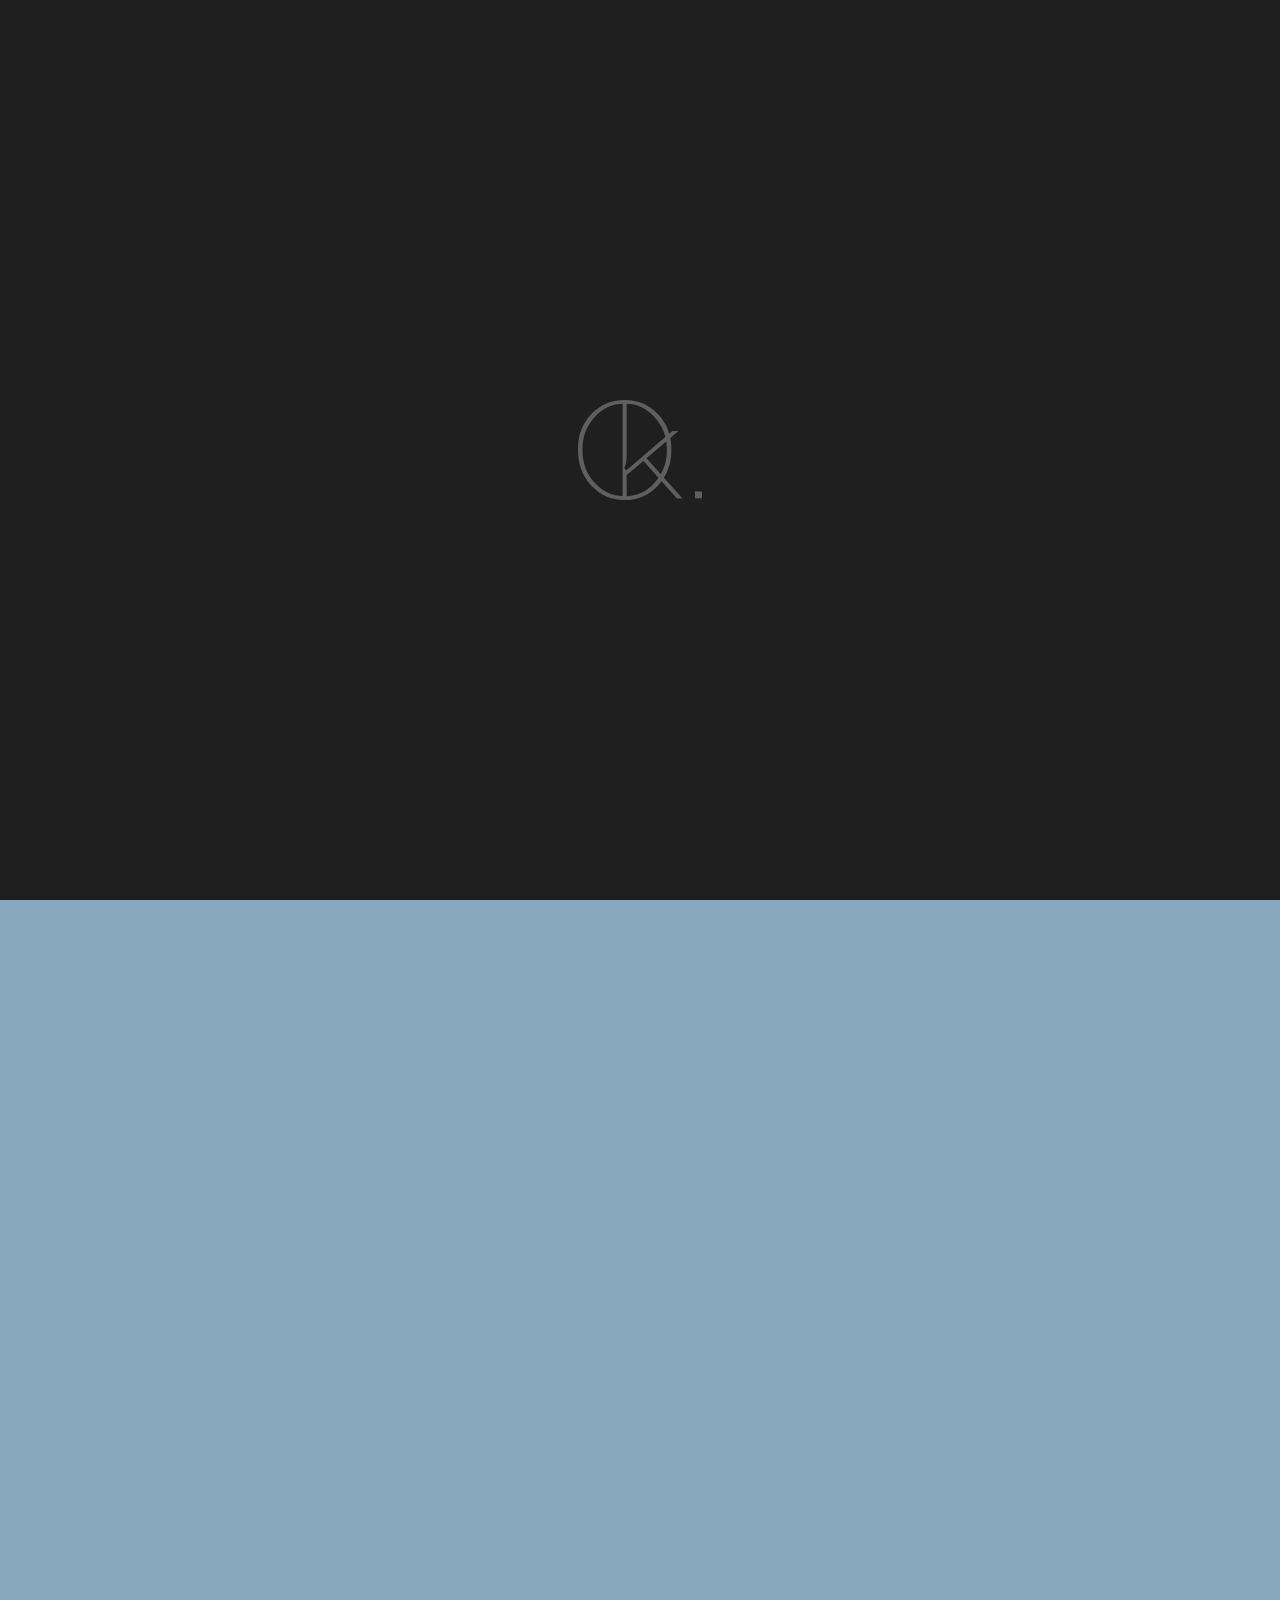
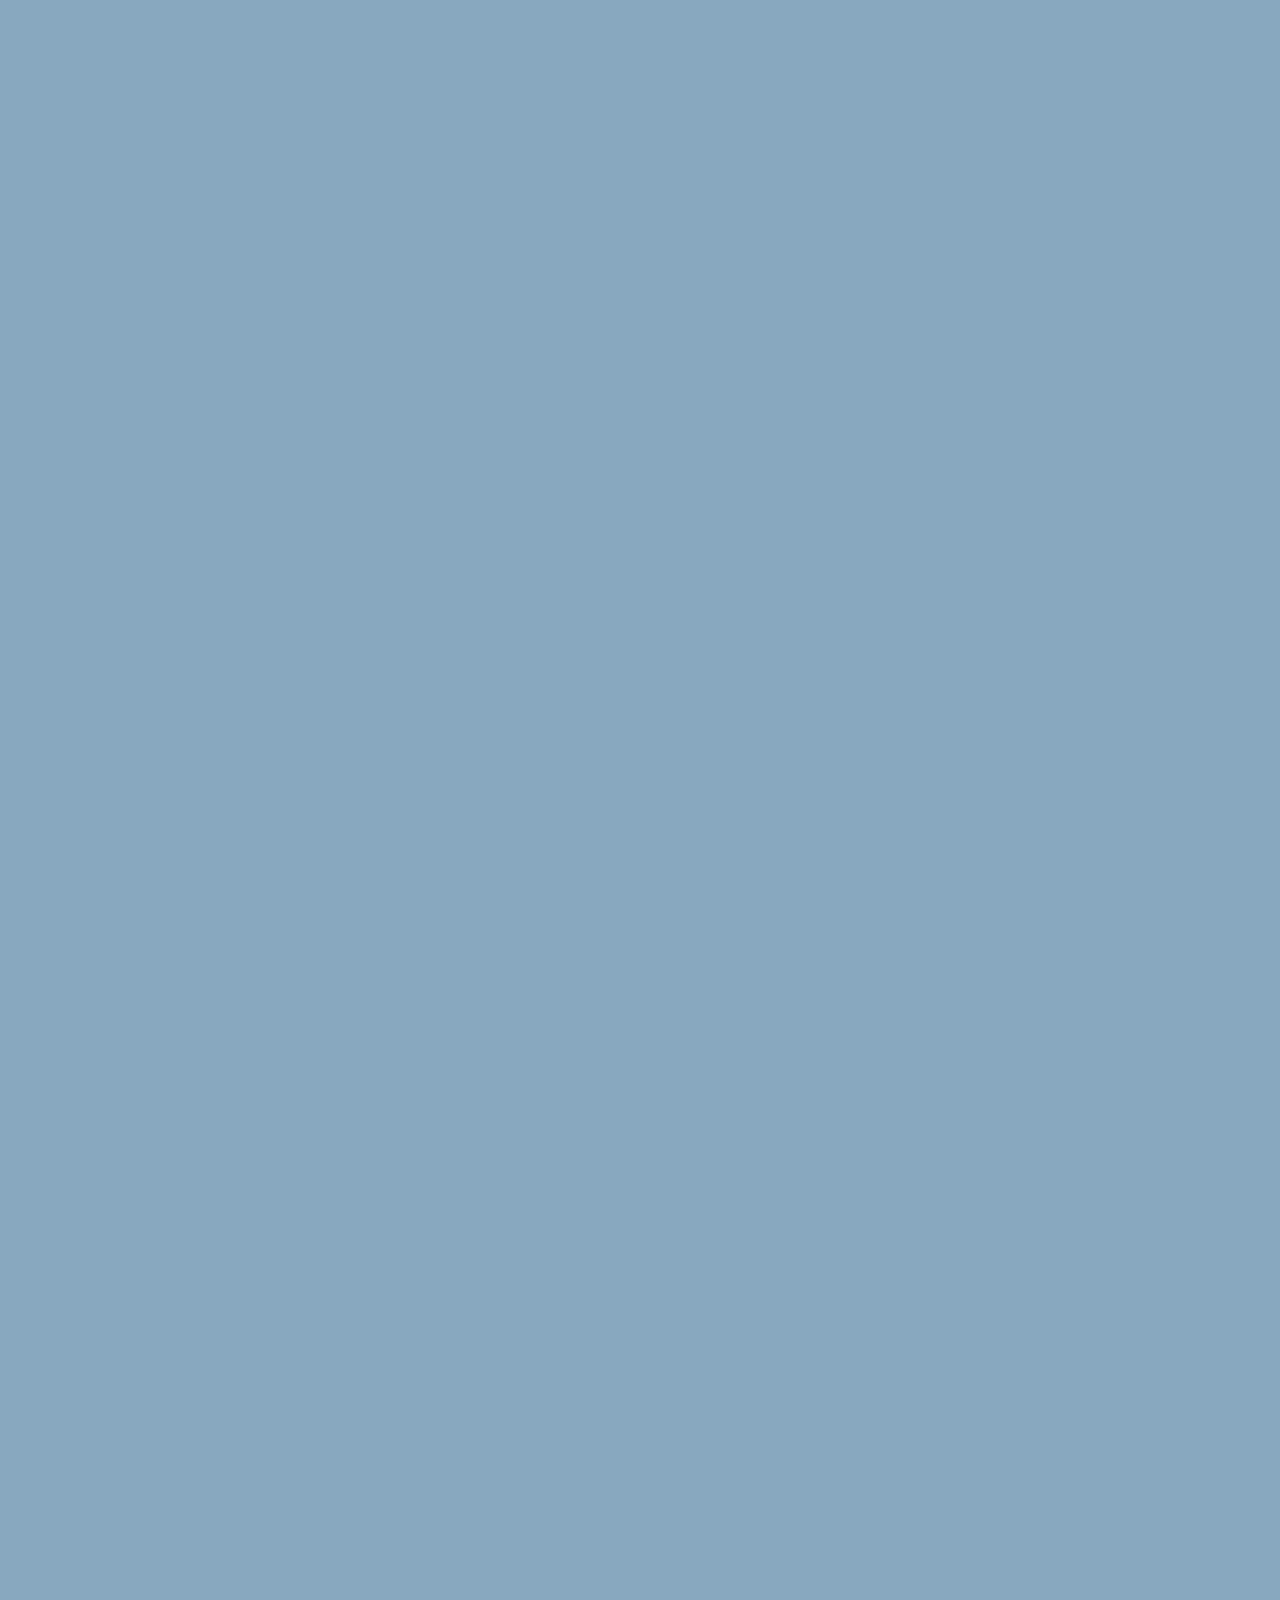
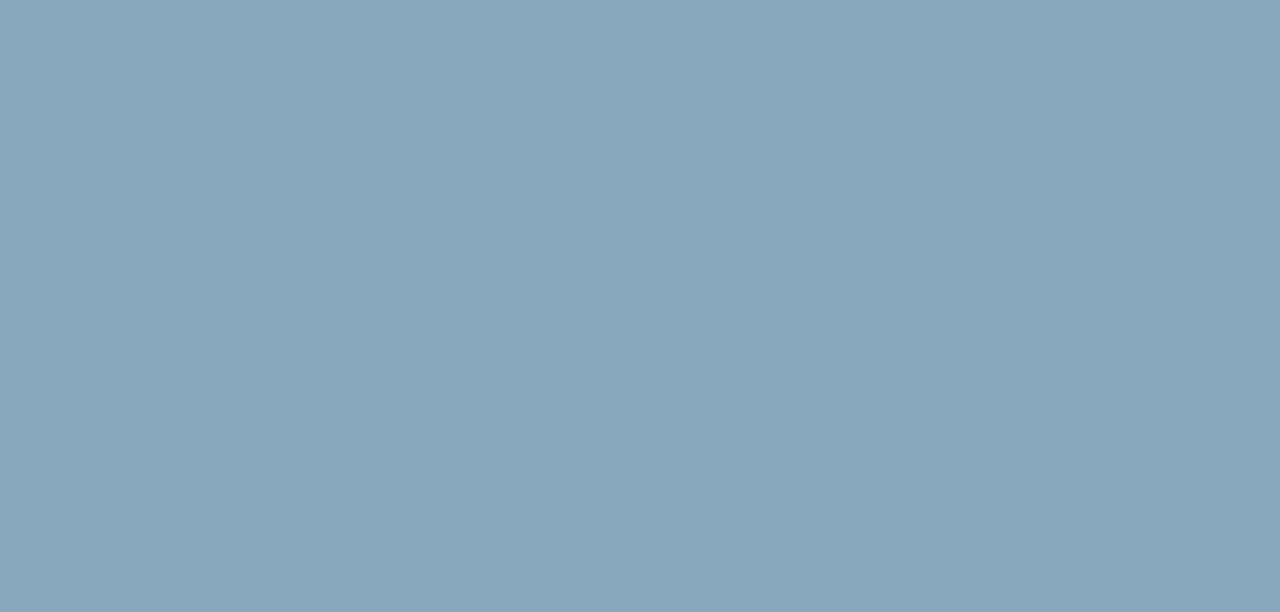
<file: single-project-сodeventure.html>
<!DOCTYPE html><html lang="en"><head><title>Oksana Holchenko Portfolio — Codeventure</title><meta name="description" content="Hi everyone, nice to meet you! I am a UI/UX designer. I specialize in designing websites, from landing pages to large-scale platforms. Additionally, I work on mobile applications and digital products as a whole."><meta name="site-name" content="Oksana Holchenko Portfolio"><meta http-equiv="Content-Type" content="text/html; charset=UTF-8"><meta name="format-detection" content="telephone=no"><meta http-equiv="X-UA-Compatible" content="IE=edge"><meta name="viewport" content="width=device-width,initial-scale=1,maximum-scale=1"><link rel="apple-touch-icon" sizes="180x180" href="img/favicon/apple-touch-icon.png"><link rel="manifest" href="img/favicon/site.webmanifest"><link rel="mask-icon" href="img/favicon/safari-pinned-tab.svg" color="#1F1F1F"><link rel="shortcut icon" href="img/favicon/favicon.ico"><meta name="msapplication-TileColor" content="#1F1F1F"><meta name="msapplication-config" content="img/favicon/browserconfig.xml"><meta name="theme-color" content="#1F1F1F"><meta property="og:title" content="Oksana Holchenko Portfolio"><meta property="og:description" content="Hi everyone, nice to meet you! I am a UI/UX designer. I specialize in designing websites, from landing pages to large-scale platforms. Additionally, I work on mobile applications and digital products as a whole."><meta property="og:type" content="website"><meta property="og:url" content="https://oksana-holchenko.github.io"><meta property="og:site_name" content="oksana-holchenko.github.io"><meta property="og:image" content="https://oksana-holchenko.github.io/img/image-for-sharing.jpg"><link rel="image_src" href="https://oksana-holchenko.github.io/img/image-for-sharing.jpg"><meta property="og:image:width" content="1200"><meta property="og:image:height" content="630"><meta name="theme-color" content="#1F1F1F"><link rel="preconnect" href="https://fonts.googleapis.com"><link rel="preconnect" href="https://fonts.gstatic.com" crossorigin><link rel="stylesheet" href="https://fonts.googleapis.com/css2?family=Piazzolla:ital,opsz,wght@0,8..30,100..900;1,8..30,100..900&amp;display=swap"><link rel="stylesheet" href="css/main.min.css"></head><body data-barba="wrapper"><div class="preloader js-preloader"><div class="preloader__logo"><svg class="preloader__logo-svg" viewbox="0 0 124 100" fill="none" xmlns="http://www.w3.org/2000/svg"><path d="M0.00568021 49.7238C-0.181767 35.4527 4.27012 23.5755 13.3613 14.0921C22.5463 4.51671 33.6525 -0.178934 46.6802 0.00521177C59.7078 -0.178934 70.7672 4.51671 79.8584 14.0921C89.0433 23.5755 93.5421 35.4527 93.3546 49.7238C93.5421 63.9028 89.0433 75.8721 79.8584 85.6317C70.6735 95.3913 59.614 100.179 46.6802 99.9948C33.6525 100.179 22.5463 95.4373 13.3613 85.7698C4.27012 76.0102 -0.181767 63.9949 0.00568021 49.7238ZM88.8559 49.7238C89.0433 37.0179 84.9663 26.1535 76.6249 17.1305C68.3772 8.1075 58.3956 3.68807 46.6802 3.87221C34.9647 3.68807 24.9362 8.1075 16.5948 17.1305C8.3471 26.0614 4.31698 36.9259 4.50443 49.7238C4.31698 62.6138 8.3471 73.6624 16.5948 82.8695C24.8425 91.9846 34.871 96.4041 46.6802 96.1278C58.3956 96.4041 68.3772 91.9386 76.6249 82.7314C84.9663 73.4322 89.0433 62.4297 88.8559 49.7238Z"></path><path d="M116.971 98.3372V91.4319H124V98.3372H116.971Z"></path><path d="M99.02 98.5806L65.42 60.8773L48.6903 74.9642V98.5806H44.6133V1.90552H48.6903V54.5244C48.6903 60.2328 47.8936 64.7903 46.3003 68.197L48.4091 70.2686L94.3807 30.908H100.566L68.5129 58.2533L104.503 98.5806H99.02Z"></path></svg><div class="preloader__logo-overlay js-preloader-logo-overlay"><img class="lazy js-lazy of-cover" src="img/lazy-placeholder.png" alt="Logo" data-src="img/webp/preloader-filled-logo.webp"></div></div></div><div class="page-wrapper"><header class="header fixed-top js-header"><div class="container"><div class="row align-items-center"><div class="col-auto d-inline-flex"><a class="header__logo" href="index.html"><svg class="header__logo-svg" viewbox="0 0 64 52" fill="none" xmlns="http://www.w3.org/2000/svg"><path d="M0.00293172 25.8564C-0.0938153 18.4354 2.20393 12.2593 6.89617 7.32792C11.6368 2.34869 17.3691 -0.0930458 24.093 0.00271012C30.8169 -0.0930458 36.525 2.34869 41.2172 7.32792C45.9579 12.2593 48.2798 18.4354 48.183 25.8564C48.2798 33.2295 45.9579 39.4535 41.2172 44.5285C36.4766 49.6035 30.7685 52.0931 24.093 51.9973C17.3691 52.0931 11.6368 49.6274 6.89617 44.6003C2.20393 39.5253 -0.0938153 33.2773 0.00293172 25.8564ZM45.8611 25.8564C45.9578 19.2493 43.8536 13.5998 39.5483 8.90786C35.2915 4.2159 30.1397 1.91779 24.093 2.01355C18.0463 1.91779 12.8703 4.2159 8.56506 8.90786C4.30818 13.5519 2.22812 19.2015 2.32486 25.8564C2.22812 32.5592 4.30818 38.3044 8.56506 43.0922C12.8219 47.832 17.9979 50.1301 24.093 49.9865C30.1397 50.1301 35.2915 47.8081 39.5483 43.0203C43.8536 38.1848 45.9578 32.4634 45.8611 25.8564Z"></path><path d="M59.3047 51.2619V47.6711H62.9327V51.2619H59.3047Z"></path><path d="M51.1063 51.2619L33.7643 31.6562L25.1296 38.9814V51.2619H23.0254V0.990845H25.1296V28.3526C25.1296 31.321 24.7185 33.691 23.8961 35.4624L24.9845 36.5396L48.7118 16.0722H51.9044L35.3607 30.2917L53.9361 51.2619H51.1063Z"></path></svg><div class="header__logo-hover-bg"><img class="lazy js-lazy of-contain" src="img/lazy-placeholder.png" alt="Image" data-src="img/webp/logo-hover-bg.webp"></div></a></div><div class="col"><div class="row align-items-center justify-content-end gx-12 gx-xs-20 gx-sm-40 gx-lg-80"><div class="col-auto"><ul class="header__language-switcher language-switcher js-language-switcher" data-active-lang="1"><li class="language-switcher__item"><button class="language-switcher__btn js-language-switcher-btn" type="button" data-locale="en">en</button></li><li class="language-switcher__item"><button class="language-switcher__btn js-language-switcher-btn" type="button" data-locale="uk">uk</button></li></ul></div><div class="col-auto"><a class="btn btn-outline-dark btn-sm header__btn" href="files/oksana-holchenko-resume.pdf" target="_blank" data-i18n="header.btn">Resume</a></div></div></div></div></div></header><main class="main js-main" data-barba="container" data-barba-namespace="codeventure"><div class="content-single-product-bg js-background-shapes"><div class="content-single-product-bg__item-1"><div class="content-single-product-bg__item-holder"><img class="lazy js-lazy of-contain" src="img/lazy-placeholder.png" alt="Background shape" data-src="img/webp/background/4.webp"></div></div></div><div class="content-bg-noise-overlay lazy js-lazy js-background-noise-overlay" data-bg="img/webp/noise-overlay.webp"></div><div class="content-holder js-content-holder"><section class="section-single-project-welcome section large-indent-bottom position-relative"><div class="decoration-line bottom-left"></div><div class="container"><h1 class="display-1 fw-light slide-up-text js-slide-up-text" data-i18n="portfolio.сodeventure.title">Codeventure</h1><div class="row gx-14 gy-8 mb-40"><div class="col-auto"><span class="portfolio-item-link__badge badge text-bg-outline-dark" data-i18n="portfolio.сodeventure.tags.0">Web design</span></div><div class="col-auto"><span class="portfolio-item-link__badge badge text-bg-outline-dark" data-i18n="portfolio.сodeventure.tags.1">UI | UX</span></div><div class="col-auto"><span class="portfolio-item-link__badge badge text-bg-outline-dark" data-i18n="portfolio.сodeventure.tags.2">Website</span></div></div><div class="row"><div class="col-lg-5 col-xl-4 ms-auto"><div class="text-block"><p data-i18n="[html]portfolio.сodeventure.description"><span class="text-light">Objective:</span> To design a modern, clean interface that communicates technological expertise and reliability.Improve the UX for potential clients looking for a reliable development partner.</p></div></div></div></div></section><section class="section large-indents position-relative"><div class="decoration-line bottom-right"></div><div class="container"><div class="row"><div class="col-11 col-sm-10 col-lg-7 mx-auto"><div class="mockup-item js-parallax-scene v1"><div class="mockup-item__img-1"><div class="mockup-item__img-holder js-parallax-item" data-depth="0.1"><img class="lazy js-lazy of-contain" src="img/lazy-placeholder.png" alt="Mockup" data-src="img/webp/portfolio/сodeventure/mockup-item-1.webp" draggable="false"></div></div><div class="mockup-item__img-2"><div class="mockup-item__img-holder js-parallax-item" data-depth="0.4"><img class="lazy js-lazy of-contain" src="img/lazy-placeholder.png" alt="Mockup" data-src="img/webp/portfolio/сodeventure/mockup-item-2.webp" draggable="false"></div></div></div></div></div></div></section><section class="section large-indent-bottom position-relative"><div class="decoration-line bottom-left"></div><div class="container"><div class="row"><div class="col-lg-8"><h3 class="text-light js-skew-text" data-i18n="portfolio.сodeventure.sectionText1.title">Methodology &amp; Approaches</h3><div class="text-block"><p data-i18n="[html]portfolio.сodeventure.sectionText1.text.0">I started by analyzing the current website and reviewing competitor platforms to identify both strengths and pain points, as well as to better understand user expectations. This helped define clear areas for improvement in structure and navigation logic.</p><p data-i18n="[html]portfolio.сodeventure.sectionText1.text.1">Next, I developed UX wireframes focused on a straightforward, intuitive user journey. During the UI design phase, I emphasized a clean, modern visual style that reflects the company’s technological expertise and reliability.</p><p data-i18n="[html]portfolio.сodeventure.sectionText1.text.2">Throughout the process, I maintained regular communication with the client to ensure that each design decision aligned with their business goals.</p></div></div></div></div></section><section class="section large-indents position-relative"><div class="decoration-line bottom-right"></div><div class="container"><div class="row"><div class="col-lg-10 mx-auto"><div class="video-block js-video-block" data-video="https://www.youtube.com/watch?v=h3FIgBcRLeo" data-i18n="[data-video]portfolio.сodeventure.video"><div class="video-block__media js-video-block-media lazy js-lazy" data-bg="img/webp/portfolio/сodeventure/video-block.webp"></div><button class="video-block__btn js-video-btn" type="button" data-i18n="singleProject.playBtn">PLAY</button></div></div></div></div></section><section class="section large-indent-top"><div class="container"><div class="row"><div class="col-lg-8"><h3 class="text-light js-skew-text" data-i18n="portfolio.сodeventure.sectionText2.title">Implementation Stages</h3><div class="text-block"><p data-i18n="[html]portfolio.сodeventure.sectionText2.text.0">Once the research and planning phase was complete, I moved to implementation — starting with the key structure and design system. My process was iterative: I designed, tested, and refined each block before moving to the next.</p><p data-i18n="[html]portfolio.сodeventure.sectionText2.text.1">I began with the most important pages — homepage, services, and case studies — ensuring that they reflected both business goals and user needs. Then I worked on responsive design and internal content-heavy pages.</p><p data-i18n="[html]portfolio.сodeventure.sectionText2.text.2">To streamline the workflow, I built a flexible component library in Figma. This allowed for consistent design decisions and made the handoff to developers clear and efficient. Throughout the process, I stayed in close communication with the client, gathering feedback at each stage and making adjustments quickly.</p></div></div></div></div></section><section class="section-text section"><div class="container"><div class="row"><div class="col-md-10"><h3 class="mb-0 js-blur-scroll-effect" data-i18n="[html]portfolio.сodeventure.sectionText3.text">Codeventure’s website is designed to reflect innovation, precision, and trust — creating a smooth <span class="text-light">user experience</span> for potential clients while clearly communicating the team’s expertise in building high-quality digital products.</h3></div></div><div class="pt-64 pt-sm-100 pt-lg-160"><div class="row gy-16"><div class="col-auto"><a class="btn btn-link btn-sm" href="single-project-pet-screening.html"><span class="icomoon-arrow-left"></span> <span data-i18n="singleProject.prevBtn">Previous</span></a></div><div class="col-auto"><a class="btn btn-link btn-sm" href="single-project-gamplify.html"><span data-i18n="singleProject.nextBtn">Next</span> <span class="icomoon-arrow-right"></span></a></div></div></div></div></section><footer class="footer"><div class="container"><div class="footer__top-content"><div class="row align-items-center justify-content-between gy-32"><div class="col-sm-auto text-center text-sm-start"><a class="btn btn-outline-light" href="mailto:oksanaholchenko@gmail.com"><span data-i18n="footer.btn">Start a project request</span> <span class="icomoon-arrow-rounded-right"></span></a></div><div class="col-sm-auto"><div class="row justify-content-center justify-content-sm-end gx-24 gy-16"><div class="col-auto"><a class="link-social link-light" href="https://www.behance.net/oksana-holchenko" target="_blank"><span class="icomoon-behance"></span></a></div><div class="col-auto"><a class="link-social link-light" href="https://www.linkedin.com/in/oksana-holchenko" target="_blank"><span class="icomoon-linkedin"></span></a></div><div class="col-auto"><a class="link-social link-light" href="https://t.me/oksana_holchenko" target="_blank"><span class="icomoon-telegram"></span></a></div></div></div></div></div><div class="footer__bottom-content"><div class="text-block text-xs font-sans-serif text-center text-light"><p data-i18n="[html]footer.copyright">© <span class="js-current-year"></span> All rights reserved.<br>Design by Oksana Holchenko. Developed by <a class="link-underline-slide-up link-light" href="https://evgeniy-vashchuk.github.io" target="_blank">Evgeniy Vashchuk</a>.</p></div></div></div></footer></div></main></div><script>window.translations = {"en":{"header":{"btn":"Resume"},"home":{"sectionWelcome":{"title":"UI | UX DESIGN - PRODUCT DESIGN - WEB DESIGN - APP DESIGN","text1":"Hi everyone, nice to meet you! I am a UI/UX designer. I specialize in designing websites, from landing pages to large-scale platforms. Additionally, I work on mobile applications and digital products as a whole.","text2":"The key factor of my design is the integration of aesthetics, functionality and technology to create intuitive and user-friendly interfaces that are focused on consumer needs.","btn":"Start a project request"},"sectionPortfolio":{"title":"PORTFOLI"},"sectionText":{"text":"Design should speak to the audience, <span class=\"text-light\">build connections</span> and inspire, transforming your digital presence into an example of dynamic and human-centered interaction."},"sectionGallery":{"title1":"ARE WE ...","title2":"... A MATCH?"},"sectionBannerText":{"title1":"LET’S BEGIN","title2":"A NEW STORY","title3":"FOR YOUR","title4":"BUSINESS"}},"singleProject":{"playBtn":"PLAY","prevBtn":"Previous","nextBtn":"Next"},"portfolio":{"сodeventure":{"title":"Codeventure","tags":["Web design","UI | UX","Website"],"description":"<span class=\"text-light\">Objective:</span> To design a modern, clean interface that communicates technological expertise and reliability.Improve the UX for potential clients looking for a reliable development partner.","mockupType":"v1","sectionText1":{"title":"Methodology & Approaches","text":["I started by analyzing the current website and reviewing competitor platforms to identify both strengths and pain points, as well as to better understand user expectations. This helped define clear areas for improvement in structure and navigation logic.","Next, I developed UX wireframes focused on a straightforward, intuitive user journey. During the UI design phase, I emphasized a clean, modern visual style that reflects the company’s technological expertise and reliability.","Throughout the process, I maintained regular communication with the client to ensure that each design decision aligned with their business goals."]},"video":"https://www.youtube.com/watch?v=h3FIgBcRLeo","sectionText2":{"title":"Implementation Stages","text":["Once the research and planning phase was complete, I moved to implementation — starting with the key structure and design system. My process was iterative: I designed, tested, and refined each block before moving to the next.","I began with the most important pages — homepage, services, and case studies — ensuring that they reflected both business goals and user needs. Then I worked on responsive design and internal content-heavy pages.","To streamline the workflow, I built a flexible component library in Figma. This allowed for consistent design decisions and made the handoff to developers clear and efficient. Throughout the process, I stayed in close communication with the client, gathering feedback at each stage and making adjustments quickly."]},"sectionText3":{"text":"Codeventure’s website is designed to reflect innovation, precision, and trust — creating a smooth <span class=\"text-light\">user experience</span> for potential clients while clearly communicating the team’s expertise in building high-quality digital products."}},"gamplify":{"title":"Gamplify","tags":["Web design","UI | UX","Team work","Webservice"],"description":"<span class=\"text-light\">Objective:</span> Design an intuitive gaming platform that connects players, teams, and coaches — enabling users to create or join teams, participate in tournaments, offer or receive coaching, and improve their skills in a streamlined and engaging environment.","mockupType":"v1","sectionText1":{"title":"Methodology & Approaches","text":["User-Centered Design:<br> We identified three core user roles — players, coaches, and tournament organizers— and structured the platform UX around their needs. Each user path was designed to be clear, accessible, and tailored to specific goals like training, team building, or hosting competitions.","Game-Inspired Visual Language:<br> We used a dark theme with neon highlights, bold typography, and cyber-esports-inspired iconography to create a modern, immersive atmosphere. The style evokes the energy and excitement of gaming while maintaining clarity.","Collaborative Workflow:<br> As a design duo, we divided responsibilities but maintained continuous communication and feedback. Our collaboration ensured visual and UX consistency across all parts of the platform.","Component-Based UI System:<br> We created reusable components and defined consistent styles in Figma — including buttons, cards, status badges, and layout blocks. This approach allowed us to maintain a unified visual language throughout the design, even while working in parallel."]},"video":"https://www.youtube.com/watch?v=ObJ7ZWa-w_U","sectionText2":{"title":"Implementation Stages","text":["The success of the “Gamplify” platform was largely due to effective teamwork. We worked on the project as a pair of designers—each with our own responsibilities, but maintaining constant communication to preserve a cohesive style.","First, we defined the platform’s structure, focusing on real user scenarios: creating teams, finding mentors, participating in tournaments, and gamified learning. After discussions, we divided the work into blocks and, to avoid inconsistencies in visual presentation, created Design System. This included unified styles for typography, buttons, color palette, components, and navigation elements. This approach allowed us to quickly sync at every stage—from UX flows to final layouts. We regularly exchanged files, feedback, and tested designs with each other before moving forward.","The platform ended up with a modern, user-friendly interface where every element logically follows from the previous one. Our coordinated collaboration helped maintain a consistent rhythm and style, even while working on different parts of the platform."]},"sectionText3":{"text":"A gaming web platform was developed featuring <span class=\"text-light\">multiple user</span> types, where the gaming content is <span class=\"text-light\">enhanced</span> with smooth animations that significantly boost user engagement and interest in the service."}},"verify.dog":{"title":"Verify.Dog","tags":["Web design","UI | UX","Web site"],"description":"<span class=\"text-light\">Objective:</span> Design an intuitive interface for an animal verification service that minimizes user cognitive load and builds trust through visual metaphors and repeated entry points (CTAs).","mockupType":"v1","sectionText1":{"title":"Methodology & Approaches","text":["Content Hierarchy:<br> Applied the “F-pattern” reading principle: prominent H1–H2 headings → concise descriptions → accentuated buttons.","Visual Encoding of Scenarios:<br> Illustrations and iconography (dogs in travel, shopping, flying contexts) to create multisensory links to real use cases.","Color Psychology:<br> Neutral backgrounds + vivid accents (yellow/orange) for guiding elements, evoking a “warm” emotional response and optimal readability.","Verification & Trust Signals:<br> Social proof (350 K+ verified profiles, partner logos) and an FAQ section to alleviate user doubts."]},"video":"https://www.youtube.com/watch?v=Ae_5OMuhUpI","sectionText2":{"title":"Implementation Stages","text":["The implementation began with in-depth research, including competitive analysis and interviews with pet owners to understand their needs. Based on these insights, we developed modular wireframes for the key sections, ensuring a logical and user-friendly structure. A comprehensive UI Kit was created to unify typography, color schemes, and components across the project.","Then built a clickable prototype in Figma and conducted A/B testing to optimize CTA performance. Through iterative improvements, refined the headline messaging, adjusted contrast levels for accessibility, and introduced clear visual metaphors to enhance user understanding and engagement."]},"sectionText3":{"text":"Delivered a lightweight, <span class=\"text-light\">purpose-driven</span> interface that achieves high conversion with minimal user effort."}},"gift":{"title":"Gift","tags":["App design","UI | UX","Mobile application"],"description":"<span class=\"text-light\">Objective:</span> To develop the “Gift” mobile application with a built-in AI assistant for rapid generation of personalized gift ideas, as well as the creation of wishlists.","mockupType":"v2","sectionText1":{"title":"Methodology & Approaches","text":["Personas & Chat Flow:<br> Defined key user types and developed an intuitive AI chat flow to help users quickly find relevant gift ideas and improve the overall experience.","Interactive Recommendations:<br> Implemented filters (budget, interests, occasion) and a CTA for instant idea refresh, making the gift search process more dynamic and personalized.","Modular UI Kit:<br> Designed interface components - idea cards, chat elements, and an 8px grid system - to ensure visual consistency and speed up development.","Wish Lists:<br> Added functionality to save favorite ideas, create themed wish lists, and share them with others. This not only improves usability but also increases the platform’s social value."]},"video":"https://www.youtube.com/watch?v=6smjKjglk0U","sectionText2":{"title":"Implementation Stages","text":["The implementation started with user research - a short survey and competitor analysis helped identify key pain points in the gift-selection process. I designed clear user flows based on budget, occasion, and recipient types.","Next, I created modular wireframes for a smooth and simple experience, including a wishlist feature for saving favorite ideas. I also developed a UI Kit with consistent typography, colors, and components, all based on an 8-pixel grid.","The final design is clean and minimal, with visual details that support AI-powered suggestions and improve usability."]},"sectionText3":{"text":"Delivered a lightweight, conversational app that produces personalized gift suggestions in seconds, boosting <span class=\"text-light\">user engagement</span> and reducing decision fatigue."}},"pet-screening":{"title":"Pet Screening","tags":["Web design","UI | UX","Web site"],"description":"<span class=\"text-light\">Objective:</span> To design an intuitive and modern interface that helps property owners and tenants efficiently manage the pet verification process.","mockupType":"v1","sectionText1":{"title":"Methodology & Approaches","text":["Before starting the design process, I conducted in-depth research to better understand the needs of key stakeholders and to form solid UX decisions.","Property managers:<br> need a fast, intuitive, and reliable tool to screen tenants with pets, helping reduce risks and streamline decision-making.","Tenants:<br> expect a transparent, fair, and user-friendly way to submit pet information without bias or discrimination, with the ability to receive results quickly.","Legal requirements:<br> the platform must comply with regulations such as fair housing laws, data privacy standards, and lease agreement conditions."]},"video":"https://www.youtube.com/watch?v=nwONfpqcO5M","sectionText2":{"title":"Implementation Stages","text":["Simple and intuitive navigation - users can easily navigate the platform and quickly find the information they need with minimal effort.","Optimized user flow - a logical structure and step-by-step process minimize the time required for application and screening, reducing cognitive load.","Mobile-friendly and responsive design - the platform works seamlessly across all devices, including smartphones and tablets, ensuring easy access anytime.","Clear visual cues and microinteractions - guide users through the process and build trust in the platform."]},"sectionText3":{"text":"Free Pet Screening is built around convenience, efficiency, and trust — offering a <span class=\"text-light\">seamless experience</span> for both property managers and pet-owning tenants, while ensuring transparency and compliance every step of the way."}}},"footer":{"btn":"Start a project request","copyright":"© <span class=\"js-current-year\"></span> All rights reserved.<br> Design by Oksana Holchenko. Developed by <a class=\"link-underline-slide-up link-light\" href=\"https://evgeniy-vashchuk.github.io\" target=\"_blank\">Evgeniy Vashchuk</a>."}},"uk":{"header":{"btn":"Резюме"},"home":{"sectionWelcome":{"title":"UI | UX ДІЗАЙН - ПРОДУКТОВИЙ ДИЗАЙН - ВЕБ ДИЗАЙН - ДИЗАЙН ЗАСТОСУНКІВ","text1":"Привіт усім, приємно познайомитися! Я UI/UX дизайнер. Спеціалізуюся на створенні вебсайтів — від лендінгів до масштабних платформ. Також я працюю над мобільними застосунками та цифровими продуктами.","text2":"Ключовий елемент в дизайні — це поєднання естетики, функціональності та технологій для створення інтуїтивно зрозумілих інтерфейсів, орієнтованих на потреби користувача.","btn":"Замовити проєкт"},"sectionPortfolio":{"title":"ПОРТФОЛІ"},"sectionText":{"text":"Дизайн має звертатися до аудиторії, <span class=\"text-light\">створювати зв’язки</span> та надихати, перетворюючи вашу цифрову присутність на приклад динамічної та орієнтованої на людину взаємодії."},"sectionGallery":{"title1":"НА ОДНІЙ ...","title2":"... ХВИЛІ?"},"sectionBannerText":{"title1":"РОЗПОЧНІМО","title2":"НОВУ ІСТОРІЮ","title3":"ДЛЯ ВАШОГО","title4":"БІЗНЕСУ"}},"singleProject":{"playBtn":"ДИВИТИСЬ","prevBtn":"Назад","nextBtn":"Вперед"},"portfolio":{"сodeventure":{"title":"Codeventure","tags":["Веб дизайн","UI | UX","Веб сайт"],"description":"<span class=\"text-light\">Мета:</span> Розробити сучасний, чистий інтерфейс, який передає технологічність і надійність. Покращити UX для потенційних клієнтів, які шукають надійного партнера з розробки.","mockupType":"v1","sectionText1":{"title":"Методологія та підходи","text":["Я почала з аналізу поточного сайту та дослідження конкурентів, щоб визначити як сильні, так і слабкі сторони, а також краще зрозуміти очікування користувачів. Це допомогло чітко визначити напрямки для покращення структури та логіки навігації.","Далі я розробила UX-вайрфрейми, зосереджуючись на простому та інтуїтивному користувацькому шляху. На етапі UI-дизайну зробила акцент на чистому, сучасному візуальному стилі, який відображає технологічну експертизу та надійність компанії.","Протягом усього процесу я підтримувала регулярний зв’язок із клієнтом, щоб переконатися, що кожне дизайнерське рішення відповідає їхнім бізнес-цілям."]},"video":"https://www.youtube.com/watch?v=h3FIgBcRLeo","sectionText2":{"title":"Етапи реалізації","text":["Після завершення етапу досліджень і планування я перейшла до впровадження — розпочала з ключової структури та дизайн-системи. Мій процес був ітеративним: я розробляла, тестувала і вдосконалювала кожен блок перед переходом до наступного.","Почала з найважливіших сторінок — головної, послуг і кейсів, щоб вони максимально відповідали бізнес-цілям та потребам користувачів. Потім опрацювала адаптивний дизайн і внутрішні сторінки з великим обсягом контенту.","Для оптимізації робочого процесу я створила гнучку бібліотеку компонентів у Figma, що забезпечило послідовність у дизайні і полегшило передачу розробникам. Протягом усього процесу я підтримувала тісний зв’язок із клієнтом, збирала відгуки на кожному етапі і швидко вносила корективи."]},"sectionText3":{"text":"Вебсайт створений, щоб відобразити інновації, точність і довіру — забезпечуючи плавний <span class=\"text-light\">користувацький досвід</span> для потенційних клієнтів та чітко комунікуючу експертизу команди у створенні якісних цифрових продуктів."}},"gamplify":{"title":"Gamplify","tags":["Веб дизайн","UI | UX","Командний проєкт","Веб сервіс"],"description":"<span class=\"text-light\">Мета:</span> Створити інтуїтивно зрозумілу ігрову платформу, що об’єднує гравців, команди та коучів — із можливістю створювати або приєднуватися до команд, брати участь у турнірах, надавати чи отримувати коучинг і вдосконалювати свої навички в зручному та захоплюючому середовищі.","mockupType":"v1","sectionText1":{"title":"Методологія та підходи","text":["Дизайн, орієнтований на користувача:<br> Ми визначили три основні ролі користувачів — гравці, коучі та організатори турнірів та побудували UX платформу відповідно до їхніх потреб. Кожен користувацький шлях був спроєктований як чіткий, доступний і орієнтований на конкретні цілі — тренування, командоутворення або проведення змагань.","Візуальна мова у стилі гри:<br> Ми використали темну тему з неоновими акцентами, сміливу типографіку та кіберспортивну іконографіку, щоб створити сучасну, захопливу атмосферу. Стиль передає енергію та драйв геймінгу, водночас зберігаючи візуальну чіткість.","Співпраця в команді:<br> Працюючи у парі дизайнерів, ми розподілили зони відповідальності, але підтримували постійну комунікацію та обмін фідбеком. Такий підхід забезпечив цілісність візуального стилю та UX на всіх етапах і в усіх частинах платформи.","Компонентна UI-система:<br> У Figma ми створили повторно використовувані компоненти та визначили єдині стилі — кнопки, картки, бейджі статусів, блоки лейауту. Це дозволило підтримувати узгоджену візуальну мову в усьому дизайні, навіть працюючи паралельно."]},"video":"https://www.youtube.com/watch?v=ObJ7ZWa-w_U","sectionText2":{"title":"Етапи реалізації","text":["Успіх платформи “Gamplify” значною мірою став можливим завдяки ефективній командній роботі.Спочатку ми визначили структуру платформи, орієнтуючись на реальні користувацькі сценарії: створення команд, пошук менторів, участь у турнірах та гейміфіковане навчання. Після обговорень ми розділили проєкт на блоки, а щоб уникнути візуальних розбіжностей, створили дизайн систему. До неї увійшли уніфіковані стилі типографіки, кнопок, кольорової палітри, компонентів і елементів навігації.","Такий підхід дозволив нам швидко синхронізуватися на кожному етапі — від UX-флоу до фінальних макетів. Ми регулярно обмінювалися файлами, фідбеком і тестували дизайни одне в одного перед наступними кроками.","У результаті платформа отримала сучасний та зручний інтерфейс, у якому кожен елемент логічно випливає з попереднього. Злагоджена співпраця допомогла зберегти послідовний ритм і візуальну цілісність, навіть коли ми працювали над різними частинами проєкту."]},"sectionText3":{"text":"Розроблено ігрову веб-платформу з <span class=\"text-light\">кількома типами користувачів</span>, де ігровий контент доповнено плавними анімаціями, які значно <span class=\"text-light\">підвищують</span> залученість користувачів та їх інтерес до сервісу."}},"verify.dog":{"title":"Verify.Dog","tags":["Веб дизайн","UI | UX","Beб сайт"],"description":"<span class=\"text-light\">Мета:</span> Створити інтуїтивно зрозумілий інтерфейс для сервісу верифікації тварин, який мінімізує когнітивне навантаження користувача та викликає довіру через візуальні метафори та повторювані елементи.","mockupType":"v1","sectionText1":{"title":"Методологія та підходи","text":["Ієрархія контенту:<br> Застосовано принцип читання за «F-патерном»: виразні заголовки H1–H2 → лаконічні описи → акцентовані кнопки.","Візуальне кодування сценаріїв:<br> Ілюстрації та іконографіка (собаки в контекстах подорожей, покупок, перельотів), що створюють мультимодальні асоціації з реальними ситуаціями використання.","Психологія кольору:<br> Нейтральні фони + яскраві акценти (жовтий/помаранчевий) для навігаційних елементів, які викликають «теплу» емоційну реакцію та забезпечують оптимальну читабельність.","Сигнали довіри та верифікації:<br> Соціальний доказ (350 тис.+ верифікованих профілів, логотипи партнерів) та розділ FAQ для зняття сумнівів користувача."]},"video":"https://www.youtube.com/watch?v=Ae_5OMuhUpI","sectionText2":{"title":"Етапи реалізації","text":["Реалізація розпочалася з глибокого дослідження, яке включало аналіз конкурентів та інтерв’ю з власниками тварин для виявлення їхніх потреб. На основі отриманих інсайтів ми розробили модульні вайрфрейми для ключових секцій, забезпечивши логічну та зручну структуру. Був створений уніфікований UI Kit, що об’єднав типографіку, кольорову палітру та компоненти для всього проєкту.","Далі ми зібрали клікабельний прототип у Figma та провели A/B тестування для оптимізації ефективності закликів до дії (CTA). Завдяки ітеративному підходу ми вдосконалили заголовки, відрегулювали контрастність для кращої доступності та впровадили чіткі візуальні метафори, які покращують розуміння і залучення користувача."]},"sectionText3":{"text":"Розроблено легкий, <span class=\"text-light\">цілеспрямований інтерфейс</span>, який забезпечує високу конверсію при мінімальних зусиллях з боку користувача."}},"gift":{"title":"Gift","tags":["App design","UI | UX","Мобільний додаток"],"description":"<span class=\"text-light\">Мета:</span> Розробити мобільний застосунок “Gift” з вбудованим AI-асистентом для швидкої генерації персоналізованих ідей подарунків, а також створення вішлистів.","mockupType":"v2","sectionText1":{"title":"Методологія та підходи","text":["Персони та чат-флоу:<br> Визначено ключові типи користувачів та розроблено інтуїтивний AI-чат-флоу, що допомагає швидко знаходити релевантні ідеї подарунків і покращує загальний досвід використання.","Інтерактивні рекомендації:<br> Реалізовано фільтри (бюджет, інтереси, подія) та CTA для миттєвого оновлення ідей, що робить процес пошуку подарунка більш динамічним і персоналізованим.","Модульний UI Kit:<br> Спроєктовано інтерфейсні компоненти — картки ідей, елементи чату та 8px-сітку — для візуальної цілісності та прискорення розробки.","Віш-листи:<br> Додано функціональність збереження улюблених ідей, створення тематичних віш-листів та їхнього спільного використання. Це не лише покращує зручність, а й підвищує соціальну цінність платформи."]},"video":"https://www.youtube.com/watch?v=6smjKjglk0U","sectionText2":{"title":"Етапи реалізації","text":["Реалізація почалася з дослідження користувачів — коротке опитування та аналіз конкурентів допомогли виявити ключові болі у процесі вибору подарунків. Я спроєктувала чіткі користувацькі флоу на основі бюджету, події та типу отримувача.","Далі були створені модульні вайрфрейми для плавного та простого користувацького досвіду, включно з функціональністю віш-листа для збереження улюблених ідей. Також я розробила UI Kit з уніфікованою типографікою, кольорами та компонентами, побудованими на 8-піксельній сітці.","Фінальний дизайн — чистий і мінімалістичний, з візуальними акцентами, які підтримують AI-рекомендації та підвищують зручність використання."]},"sectionText3":{"text":"Створено застосунок, який за лічені секунди генерує персоналізовані ідеї подарунків, <span class=\"text-light\">підвищуючи залученість</span> користувачів і знижуючи втому від прийняття рішень."}},"pet-screening":{"title":"Pet Screening","tags":["Веб дизайн","UI | UX","Beб сайт"],"description":"<span class=\"text-light\">Мета:</span> Розробити інтуїтивний та сучасний інтерфейс, який допомагає власникам нерухомості та орендарям ефективно керувати процесом верифікації домашніх тварин.","mockupType":"v1","sectionText1":{"title":"Методологія та підходи","text":["Перед початком процесу дизайну провела ґрунтовне дослідження, щоб краще зрозуміти потреби ключових стейкхолдерів і сформувати обґрунтовані UX-рішення.","Менеджери нерухомості:<br> потребують швидкого, інтуїтивного та надійного інструменту для перевірки орендарів із тваринами, що допомагає знизити ризики та спростити прийняття рішень.","Орендарі:<br> очікують прозорий, справедливий і зручний спосіб подати інформацію про тварин без упереджень чи дискримінації, із можливістю отримати результати швидко.","Юридичні вимоги:<br> платформа має відповідати нормам, таким як закони про справедливе житло, стандарти захисту даних та умови договорів оренди."]},"video":"https://www.youtube.com/watch?v=nwONfpqcO5M","sectionText2":{"title":"Етапи реалізації","text":["Проста та інтуїтивна навігація - користувачі легко орієнтуються на платформі та швидко знаходять потрібну інформацію з мінімальними зусиллями.","Оптимізований користувацький шлях - логічна структура та покроковий процес мінімізують час подачі заявки та перевірки, знижуючи когнітивне навантаження.","Адаптивний дизайн для мобільних пристроїв - платформа бездоганно працює на смартфонах, планшетах та інших пристроях, забезпечуючи зручний доступ у будь-який час.","Чіткі візуальні підказки та мікровзаємодії - спрямовують користувачів у процесі та підвищують довіру до платформи."]},"sectionText3":{"text":"Сайт створено з урахуванням зручності, ефективності та довіри - платформа забезпечує <span class=\"text-light\">безперебійний досвід</span> як для менеджерів нерухомості, так і для орендарів з тваринами, гарантуючи прозорість та відповідність нормативним вимогам на кожному етапі."}}},"footer":{"btn":"Замовити проєкт","copyright":"© <span class=\"js-current-year\"></span> Всі права захищені.<br> Дизайн виконала Оксана Гольченко. Розробку виконав <a class=\"link-underline-slide-up link-light\" href=\"https://evgeniy-vashchuk.github.io\" target=\"_blank\">Євген Ващук</a>."}}};</script><script src="js/libs.min.js"></script><script src="js/main.min.js"></script></body></html>
</file>
<file: css/main.min.css>
:root{--header-height:88px}/*!
 * Bootstrap  v5.3.6 (https://getbootstrap.com/)
 * Copyright 2011-2025 The Bootstrap Authors
 * Licensed under MIT (https://github.com/twbs/bootstrap/blob/main/LICENSE)
 */:root,[data-bs-theme=light]{--bs-blue:#0d6efd;--bs-indigo:#6610f2;--bs-purple:#6f42c1;--bs-pink:#d63384;--bs-red:#dc3545;--bs-orange:#fd7e14;--bs-yellow:#ffc107;--bs-green:#198754;--bs-teal:#20c997;--bs-cyan:#0dcaf0;--bs-black:#1A1A1A;--bs-white:#FFFFFF;--bs-gray:#6c757d;--bs-gray-dark:#343a40;--bs-gray-100:#f8f9fa;--bs-gray-200:#e9ecef;--bs-gray-300:#dee2e6;--bs-gray-400:#ced4da;--bs-gray-500:#adb5bd;--bs-gray-600:#6c757d;--bs-gray-700:#5F5F5F;--bs-gray-800:#343a40;--bs-gray-900:#1F1F1F;--bs-primary:#0d6efd;--bs-secondary:#6c757d;--bs-success:#198754;--bs-info:#0dcaf0;--bs-warning:#ffc107;--bs-danger:#dc3545;--bs-light:#FFFFFF;--bs-dark:#1A1A1A;--bs-primary-rgb:13, 110, 253;--bs-secondary-rgb:108, 117, 125;--bs-success-rgb:25, 135, 84;--bs-info-rgb:13, 202, 240;--bs-warning-rgb:255, 193, 7;--bs-danger-rgb:220, 53, 69;--bs-light-rgb:255, 255, 255;--bs-dark-rgb:26, 26, 26;--bs-primary-text-emphasis:rgb(5.2, 44, 101.2);--bs-secondary-text-emphasis:rgb(43.2, 46.8, 50);--bs-success-text-emphasis:rgb(10, 54, 33.6);--bs-info-text-emphasis:rgb(5.2, 80.8, 96);--bs-warning-text-emphasis:rgb(102, 77.2, 2.8);--bs-danger-text-emphasis:rgb(88, 21.2, 27.6);--bs-light-text-emphasis:#5F5F5F;--bs-dark-text-emphasis:#5F5F5F;--bs-primary-bg-subtle:rgb(206.6, 226, 254.6);--bs-secondary-bg-subtle:rgb(225.6, 227.4, 229);--bs-success-bg-subtle:rgb(209, 231, 220.8);--bs-info-bg-subtle:rgb(206.6, 244.4, 252);--bs-warning-bg-subtle:rgb(255, 242.6, 205.4);--bs-danger-bg-subtle:rgb(248, 214.6, 217.8);--bs-light-bg-subtle:rgb(251.5, 252, 252.5);--bs-dark-bg-subtle:#ced4da;--bs-primary-border-subtle:rgb(158.2, 197, 254.2);--bs-secondary-border-subtle:rgb(196.2, 199.8, 203);--bs-success-border-subtle:rgb(163, 207, 186.6);--bs-info-border-subtle:rgb(158.2, 233.8, 249);--bs-warning-border-subtle:rgb(255, 230.2, 155.8);--bs-danger-border-subtle:rgb(241, 174.2, 180.6);--bs-light-border-subtle:#e9ecef;--bs-dark-border-subtle:#adb5bd;--bs-white-rgb:255, 255, 255;--bs-black-rgb:26, 26, 26;--bs-font-sans-serif:"Whyte Inktrap", system-ui, -apple-system, "Segoe UI", Roboto, "Helvetica Neue", "Noto Sans", "Liberation Sans", Arial, sans-serif, "Apple Color Emoji", "Segoe UI Emoji", "Segoe UI Symbol", "Noto Color Emoji";--bs-font-monospace:SFMono-Regular, Menlo, Monaco, Consolas, "Liberation Mono", "Courier New", monospace;--bs-gradient:linear-gradient(180deg, rgba(255, 255, 255, 0.15), rgba(255, 255, 255, 0));--bs-body-font-family:"Piazzolla", ui-serif, Georgia, Cambria, "Times New Roman", Times, "Liberation Serif", "Noto Serif", serif, "Apple Color Emoji", "Segoe UI Emoji", "Segoe UI Symbol", "Noto Color Emoji";--bs-body-font-size:1.125rem;--bs-body-font-weight:300;--bs-body-line-height:1.5;--bs-body-color:#1A1A1A;--bs-body-color-rgb:26, 26, 26;--bs-body-bg:#88A8BF;--bs-body-bg-rgb:136, 168, 191;--bs-emphasis-color:#1A1A1A;--bs-emphasis-color-rgb:26, 26, 26;--bs-secondary-color:rgba(26, 26, 26, 0.75);--bs-secondary-color-rgb:26, 26, 26;--bs-secondary-bg:#e9ecef;--bs-secondary-bg-rgb:233, 236, 239;--bs-tertiary-color:rgba(26, 26, 26, 0.5);--bs-tertiary-color-rgb:26, 26, 26;--bs-tertiary-bg:#f8f9fa;--bs-tertiary-bg-rgb:248, 249, 250;--bs-heading-color:inherit;--bs-link-color:#FFFFFF;--bs-link-color-rgb:255, 255, 255;--bs-link-decoration:underline;--bs-link-hover-color:white;--bs-link-hover-color-rgb:255, 255, 255;--bs-code-color:#d63384;--bs-highlight-color:#1A1A1A;--bs-highlight-bg:rgb(255, 242.6, 205.4);--bs-border-width:1px;--bs-border-style:solid;--bs-border-color:#1A1A1A;--bs-border-color-translucent:rgba(26, 26, 26, 0.175);--bs-border-radius:0.375rem;--bs-border-radius-sm:0.25rem;--bs-border-radius-lg:0.5rem;--bs-border-radius-xl:1rem;--bs-border-radius-xxl:2rem;--bs-border-radius-2xl:var(--bs-border-radius-xxl);--bs-border-radius-pill:50rem;--bs-box-shadow:0 0.5rem 1rem rgba(26, 26, 26, 0.15);--bs-box-shadow-sm:0 0.125rem 0.25rem rgba(26, 26, 26, 0.075);--bs-box-shadow-lg:0 1rem 3rem rgba(26, 26, 26, 0.175);--bs-box-shadow-inset:inset 0 1px 2px rgba(26, 26, 26, 0.075);--bs-focus-ring-width:0.25rem;--bs-focus-ring-opacity:0.25;--bs-focus-ring-color:rgba(13, 110, 253, 0.25);--bs-form-valid-color:#198754;--bs-form-valid-border-color:#198754;--bs-form-invalid-color:#dc3545;--bs-form-invalid-border-color:#dc3545}*,*::before,*::after{-webkit-box-sizing:border-box;box-sizing:border-box}body{margin:0;font-family:var(--bs-body-font-family);font-size:var(--bs-body-font-size);font-weight:var(--bs-body-font-weight);line-height:var(--bs-body-line-height);color:var(--bs-body-color);text-align:var(--bs-body-text-align);background-color:var(--bs-body-bg);-webkit-text-size-adjust:100%;-webkit-tap-highlight-color:rgba(26,26,26,0)}hr{margin:1rem 0;color:inherit;border:0;border-top:var(--bs-border-width) solid;opacity:.25}h6,.h6,h5,.h5,h4,.h4,h3,.h3,h2,.h2,h1,.h1{margin-top:0;margin-bottom:1rem;font-family:"Whyte Inktrap",system-ui,-apple-system,"Segoe UI",Roboto,"Helvetica Neue","Noto Sans","Liberation Sans",Arial,sans-serif,"Apple Color Emoji","Segoe UI Emoji","Segoe UI Symbol","Noto Color Emoji";font-weight:300;line-height:1.4;color:var(--bs-heading-color)}h1,.h1{font-size:calc(1.525rem + 3.3vw)}h2,.h2{font-size:calc(1.425rem + 2.1vw)}h3,.h3{font-size:calc(1.325rem + 0.9vw)}h4,.h4{font-size:calc(1.275rem + 0.3vw)}h5,.h5{font-size:1.25rem}h6,.h6{font-size:1rem}p{margin-top:0;margin-bottom:1.5rem}abbr[title]{-webkit-text-decoration:underline dotted;text-decoration:underline dotted;cursor:help;-webkit-text-decoration-skip-ink:none;text-decoration-skip-ink:none}address{margin-bottom:1rem;font-style:normal;line-height:inherit}ol,ul{padding-left:2rem}ol,ul,dl{margin-top:0;margin-bottom:1rem}ol ol,ul ul,ol ul,ul ol{margin-bottom:0}dt{font-weight:700}dd{margin-bottom:.5rem;margin-left:0}blockquote{margin:0 0 1rem}b,strong{font-weight:bolder}small,.small{font-size:0.875em}mark,.mark{padding:.1875em;color:var(--bs-highlight-color);background-color:var(--bs-highlight-bg)}sub,sup{position:relative;font-size:0.75em;line-height:0;vertical-align:baseline}sub{bottom:-0.25em}sup{top:-0.5em}a{color:rgba(var(--bs-link-color-rgb), var(--bs-link-opacity, 1));text-decoration:underline}a:hover{--bs-link-color-rgb:var(--bs-link-hover-color-rgb)}a:not([href]):not([class]),a:not([href]):not([class]):hover{color:inherit;text-decoration:none}pre,code,kbd,samp{font-family:var(--bs-font-monospace);font-size:1em}pre{display:block;margin-top:0;margin-bottom:1rem;overflow:auto;font-size:0.875em}pre code{font-size:inherit;color:inherit;word-break:normal}code{font-size:0.875em;color:var(--bs-code-color);word-wrap:break-word}a>code{color:inherit}kbd{padding:.1875rem .375rem;font-size:0.875em;color:var(--bs-body-bg);background-color:var(--bs-body-color);border-radius:.25rem}kbd kbd{padding:0;font-size:1em}figure{margin:0 0 1rem}img,svg{vertical-align:middle}table{caption-side:bottom;border-collapse:collapse}caption{padding-top:.5rem;padding-bottom:.5rem;color:var(--bs-secondary-color);text-align:left}th{text-align:inherit;text-align:-webkit-match-parent}thead,tbody,tfoot,tr,td,th{border-color:inherit;border-style:solid;border-width:0}label{display:inline-block}button{border-radius:0}button:focus:not(:focus-visible){outline:0}input,button,select,optgroup,textarea{margin:0;font-family:inherit;font-size:inherit;line-height:inherit}button,select{text-transform:none}[role=button]{cursor:pointer}select{word-wrap:normal}select:disabled{opacity:1}[list]:not([type=date]):not([type=datetime-local]):not([type=month]):not([type=week]):not([type=time])::-webkit-calendar-picker-indicator{display:none !important}button,[type=button],[type=reset],[type=submit]{-webkit-appearance:button}button:not(:disabled),[type=button]:not(:disabled),[type=reset]:not(:disabled),[type=submit]:not(:disabled){cursor:pointer}::-moz-focus-inner{padding:0;border-style:none}textarea{resize:vertical}fieldset{min-width:0;padding:0;margin:0;border:0}legend{float:left;width:100%;padding:0;margin-bottom:.5rem;line-height:inherit;font-size:calc(1.275rem + 0.3vw)}legend+*{clear:left}::-webkit-datetime-edit-fields-wrapper,::-webkit-datetime-edit-text,::-webkit-datetime-edit-minute,::-webkit-datetime-edit-hour-field,::-webkit-datetime-edit-day-field,::-webkit-datetime-edit-month-field,::-webkit-datetime-edit-year-field{padding:0}::-webkit-inner-spin-button{height:auto}[type=search]{-webkit-appearance:textfield;outline-offset:-2px}::-webkit-search-decoration{-webkit-appearance:none}::-webkit-color-swatch-wrapper{padding:0}::-webkit-file-upload-button{font:inherit;-webkit-appearance:button}::file-selector-button{font:inherit;-webkit-appearance:button}output{display:inline-block}iframe{border:0}summary{display:list-item;cursor:pointer}progress{vertical-align:baseline}[hidden]{display:none !important}.lead{font-size:calc(1.265625rem + 0.1875vw);font-weight:300}.display-1{font-family:"Whyte Inktrap",system-ui,-apple-system,"Segoe UI",Roboto,"Helvetica Neue","Noto Sans","Liberation Sans",Arial,sans-serif,"Apple Color Emoji","Segoe UI Emoji","Segoe UI Symbol","Noto Color Emoji";font-weight:400;line-height:1;font-size:calc(1.75rem + 6vw)}.display-2{font-family:"Whyte Inktrap",system-ui,-apple-system,"Segoe UI",Roboto,"Helvetica Neue","Noto Sans","Liberation Sans",Arial,sans-serif,"Apple Color Emoji","Segoe UI Emoji","Segoe UI Symbol","Noto Color Emoji";font-weight:400;line-height:1;font-size:calc(1.55rem + 3.6vw)}.display-3{font-family:"Whyte Inktrap",system-ui,-apple-system,"Segoe UI",Roboto,"Helvetica Neue","Noto Sans","Liberation Sans",Arial,sans-serif,"Apple Color Emoji","Segoe UI Emoji","Segoe UI Symbol","Noto Color Emoji";font-weight:400;line-height:1;font-size:calc(1.45rem + 2.4vw)}.display-4{font-family:"Whyte Inktrap",system-ui,-apple-system,"Segoe UI",Roboto,"Helvetica Neue","Noto Sans","Liberation Sans",Arial,sans-serif,"Apple Color Emoji","Segoe UI Emoji","Segoe UI Symbol","Noto Color Emoji";font-weight:400;line-height:1;font-size:calc(1.375rem + 1.5vw)}.display-5{font-family:"Whyte Inktrap",system-ui,-apple-system,"Segoe UI",Roboto,"Helvetica Neue","Noto Sans","Liberation Sans",Arial,sans-serif,"Apple Color Emoji","Segoe UI Emoji","Segoe UI Symbol","Noto Color Emoji";font-weight:400;line-height:1;font-size:calc(1.325rem + 0.9vw)}.display-6{font-family:"Whyte Inktrap",system-ui,-apple-system,"Segoe UI",Roboto,"Helvetica Neue","Noto Sans","Liberation Sans",Arial,sans-serif,"Apple Color Emoji","Segoe UI Emoji","Segoe UI Symbol","Noto Color Emoji";font-weight:400;line-height:1;font-size:calc(1.275rem + 0.3vw)}.list-unstyled{padding-left:0;list-style:none}.list-inline{padding-left:0;list-style:none}.list-inline-item{display:inline-block}.list-inline-item:not(:last-child){margin-right:.5rem}.initialism{font-size:0.875em;text-transform:uppercase}.blockquote{margin-bottom:1rem;font-size:calc(1.265625rem + 0.1875vw)}.blockquote>:last-child{margin-bottom:0}.blockquote-footer{margin-top:-1rem;margin-bottom:1rem;font-size:0.875em;color:#6c757d}.blockquote-footer::before{content:"— "}.img-fluid{max-width:100%;height:auto}.img-thumbnail{padding:.25rem;background-color:var(--bs-body-bg);border:var(--bs-border-width) solid var(--bs-border-color);border-radius:var(--bs-border-radius);max-width:100%;height:auto}.figure{display:inline-block}.figure-img{margin-bottom:.5rem;line-height:1}.figure-caption{font-size:0.875em;color:var(--bs-secondary-color)}.container,.container-fluid,.container-xxl,.container-xl,.container-lg,.container-md,.container-sm{--bs-gutter-x:3rem;--bs-gutter-y:0;width:100%;padding-right:calc(var(--bs-gutter-x)*.5);padding-left:calc(var(--bs-gutter-x)*.5);margin-right:auto;margin-left:auto}:root{--bs-breakpoint-xss:0;--bs-breakpoint-xs:425px;--bs-breakpoint-sm:576px;--bs-breakpoint-md:768px;--bs-breakpoint-lg:992px;--bs-breakpoint-xl:1200px;--bs-breakpoint-xxl:1400px}.row{--bs-gutter-x:1.25rem;--bs-gutter-y:0;display:-webkit-box;display:-ms-flexbox;display:flex;-ms-flex-wrap:wrap;flex-wrap:wrap;margin-top:calc(-1*var(--bs-gutter-y));margin-right:calc(-0.5*var(--bs-gutter-x));margin-left:calc(-0.5*var(--bs-gutter-x))}.row>*{-ms-flex-negative:0;flex-shrink:0;width:100%;max-width:100%;padding-right:calc(var(--bs-gutter-x)*.5);padding-left:calc(var(--bs-gutter-x)*.5);margin-top:var(--bs-gutter-y)}.col{-webkit-box-flex:1;-ms-flex:1 0 0px;flex:1 0 0}.row-cols-auto>*{-webkit-box-flex:0;-ms-flex:0 0 auto;flex:0 0 auto;width:auto}.row-cols-1>*{-webkit-box-flex:0;-ms-flex:0 0 auto;flex:0 0 auto;width:100%}.row-cols-2>*{-webkit-box-flex:0;-ms-flex:0 0 auto;flex:0 0 auto;width:50%}.row-cols-3>*{-webkit-box-flex:0;-ms-flex:0 0 auto;flex:0 0 auto;width:33.33333333%}.row-cols-4>*{-webkit-box-flex:0;-ms-flex:0 0 auto;flex:0 0 auto;width:25%}.row-cols-5>*{-webkit-box-flex:0;-ms-flex:0 0 auto;flex:0 0 auto;width:20%}.row-cols-6>*{-webkit-box-flex:0;-ms-flex:0 0 auto;flex:0 0 auto;width:16.66666667%}.col-auto{-webkit-box-flex:0;-ms-flex:0 0 auto;flex:0 0 auto;width:auto}.col-1{-webkit-box-flex:0;-ms-flex:0 0 auto;flex:0 0 auto;width:8.33333333%}.col-2{-webkit-box-flex:0;-ms-flex:0 0 auto;flex:0 0 auto;width:16.66666667%}.col-3{-webkit-box-flex:0;-ms-flex:0 0 auto;flex:0 0 auto;width:25%}.col-4{-webkit-box-flex:0;-ms-flex:0 0 auto;flex:0 0 auto;width:33.33333333%}.col-5{-webkit-box-flex:0;-ms-flex:0 0 auto;flex:0 0 auto;width:41.66666667%}.col-6{-webkit-box-flex:0;-ms-flex:0 0 auto;flex:0 0 auto;width:50%}.col-7{-webkit-box-flex:0;-ms-flex:0 0 auto;flex:0 0 auto;width:58.33333333%}.col-8{-webkit-box-flex:0;-ms-flex:0 0 auto;flex:0 0 auto;width:66.66666667%}.col-9{-webkit-box-flex:0;-ms-flex:0 0 auto;flex:0 0 auto;width:75%}.col-10{-webkit-box-flex:0;-ms-flex:0 0 auto;flex:0 0 auto;width:83.33333333%}.col-11{-webkit-box-flex:0;-ms-flex:0 0 auto;flex:0 0 auto;width:91.66666667%}.col-12{-webkit-box-flex:0;-ms-flex:0 0 auto;flex:0 0 auto;width:100%}.offset-1{margin-left:8.33333333%}.offset-2{margin-left:16.66666667%}.offset-3{margin-left:25%}.offset-4{margin-left:33.33333333%}.offset-5{margin-left:41.66666667%}.offset-6{margin-left:50%}.offset-7{margin-left:58.33333333%}.offset-8{margin-left:66.66666667%}.offset-9{margin-left:75%}.offset-10{margin-left:83.33333333%}.offset-11{margin-left:91.66666667%}.g-0,.gx-0{--bs-gutter-x:0}.g-0,.gy-0{--bs-gutter-y:0}.g-4,.gx-4{--bs-gutter-x:4px}.g-4,.gy-4{--bs-gutter-y:4px}.g-8,.gx-8{--bs-gutter-x:8px}.g-8,.gy-8{--bs-gutter-y:8px}.g-12,.gx-12{--bs-gutter-x:12px}.g-12,.gy-12{--bs-gutter-y:12px}.g-14,.gx-14{--bs-gutter-x:14px}.g-14,.gy-14{--bs-gutter-y:14px}.g-16,.gx-16{--bs-gutter-x:16px}.g-16,.gy-16{--bs-gutter-y:16px}.g-20,.gx-20{--bs-gutter-x:20px}.g-20,.gy-20{--bs-gutter-y:20px}.g-24,.gx-24{--bs-gutter-x:24px}.g-24,.gy-24{--bs-gutter-y:24px}.g-28,.gx-28{--bs-gutter-x:28px}.g-28,.gy-28{--bs-gutter-y:28px}.g-32,.gx-32{--bs-gutter-x:32px}.g-32,.gy-32{--bs-gutter-y:32px}.g-36,.gx-36{--bs-gutter-x:36px}.g-36,.gy-36{--bs-gutter-y:36px}.g-40,.gx-40{--bs-gutter-x:40px}.g-40,.gy-40{--bs-gutter-y:40px}.g-44,.gx-44{--bs-gutter-x:44px}.g-44,.gy-44{--bs-gutter-y:44px}.g-48,.gx-48{--bs-gutter-x:48px}.g-48,.gy-48{--bs-gutter-y:48px}.g-52,.gx-52{--bs-gutter-x:52px}.g-52,.gy-52{--bs-gutter-y:52px}.g-56,.gx-56{--bs-gutter-x:56px}.g-56,.gy-56{--bs-gutter-y:56px}.g-60,.gx-60{--bs-gutter-x:60px}.g-60,.gy-60{--bs-gutter-y:60px}.g-64,.gx-64{--bs-gutter-x:64px}.g-64,.gy-64{--bs-gutter-y:64px}.g-68,.gx-68{--bs-gutter-x:68px}.g-68,.gy-68{--bs-gutter-y:68px}.g-72,.gx-72{--bs-gutter-x:72px}.g-72,.gy-72{--bs-gutter-y:72px}.g-76,.gx-76{--bs-gutter-x:76px}.g-76,.gy-76{--bs-gutter-y:76px}.g-80,.gx-80{--bs-gutter-x:80px}.g-80,.gy-80{--bs-gutter-y:80px}.g-84,.gx-84{--bs-gutter-x:84px}.g-84,.gy-84{--bs-gutter-y:84px}.g-88,.gx-88{--bs-gutter-x:88px}.g-88,.gy-88{--bs-gutter-y:88px}.g-92,.gx-92{--bs-gutter-x:92px}.g-92,.gy-92{--bs-gutter-y:92px}.g-96,.gx-96{--bs-gutter-x:96px}.g-96,.gy-96{--bs-gutter-y:96px}.g-100,.gx-100{--bs-gutter-x:100px}.g-100,.gy-100{--bs-gutter-y:100px}.g-160,.gx-160{--bs-gutter-x:160px}.g-160,.gy-160{--bs-gutter-y:160px}.btn{--bs-btn-padding-x:0.6em;--bs-btn-padding-y:0.4em;--bs-btn-font-family:Whyte Inktrap, system-ui, -apple-system, Segoe UI, Roboto, Helvetica Neue, Noto Sans, Liberation Sans, Arial, sans-serif, Apple Color Emoji, Segoe UI Emoji, Segoe UI Symbol, Noto Color Emoji;--bs-btn-font-size:1.25rem;--bs-btn-font-weight:400;--bs-btn-line-height:1.5;--bs-btn-color:var(--bs-body-color);--bs-btn-bg:transparent;--bs-btn-border-width:var(--bs-border-width);--bs-btn-border-color:transparent;--bs-btn-border-radius:var(--bs-border-radius-pill);--bs-btn-hover-border-color:transparent;--bs-btn-box-shadow:none;--bs-btn-disabled-opacity:0.65;--bs-btn-focus-box-shadow:0 0 0 0.25rem rgba(var(--bs-btn-focus-shadow-rgb), .5);display:inline-block;padding:var(--bs-btn-padding-y) var(--bs-btn-padding-x);font-family:var(--bs-btn-font-family);font-size:var(--bs-btn-font-size);font-weight:var(--bs-btn-font-weight);line-height:var(--bs-btn-line-height);color:var(--bs-btn-color);text-align:center;text-decoration:none;vertical-align:middle;cursor:pointer;-webkit-user-select:none;-moz-user-select:none;-ms-user-select:none;user-select:none;border:var(--bs-btn-border-width) solid var(--bs-btn-border-color);border-radius:var(--bs-btn-border-radius);background-color:var(--bs-btn-bg);-webkit-transition:color .3s ease-in-out,background-color .3s ease-in-out,border-color .3s ease-in-out,-webkit-box-shadow .3s ease-in-out;transition:color .3s ease-in-out,background-color .3s ease-in-out,border-color .3s ease-in-out,-webkit-box-shadow .3s ease-in-out;transition:color .3s ease-in-out,background-color .3s ease-in-out,border-color .3s ease-in-out,box-shadow .3s ease-in-out;transition:color .3s ease-in-out,background-color .3s ease-in-out,border-color .3s ease-in-out,box-shadow .3s ease-in-out,-webkit-box-shadow .3s ease-in-out}.btn:hover{color:var(--bs-btn-hover-color);background-color:var(--bs-btn-hover-bg);border-color:var(--bs-btn-hover-border-color)}.btn-check+.btn:hover{color:var(--bs-btn-color);background-color:var(--bs-btn-bg);border-color:var(--bs-btn-border-color)}.btn:focus-visible{color:var(--bs-btn-hover-color);background-color:var(--bs-btn-hover-bg);border-color:var(--bs-btn-hover-border-color);outline:0;-webkit-box-shadow:var(--bs-btn-focus-box-shadow);box-shadow:var(--bs-btn-focus-box-shadow)}.btn-check:focus-visible+.btn{border-color:var(--bs-btn-hover-border-color);outline:0;-webkit-box-shadow:var(--bs-btn-focus-box-shadow);box-shadow:var(--bs-btn-focus-box-shadow)}.btn-check:checked+.btn,:not(.btn-check)+.btn:active,.btn:first-child:active,.btn.active,.btn.show{color:var(--bs-btn-active-color);background-color:var(--bs-btn-active-bg);border-color:var(--bs-btn-active-border-color)}.btn-check:checked+.btn:focus-visible,:not(.btn-check)+.btn:active:focus-visible,.btn:first-child:active:focus-visible,.btn.active:focus-visible,.btn.show:focus-visible{-webkit-box-shadow:var(--bs-btn-focus-box-shadow);box-shadow:var(--bs-btn-focus-box-shadow)}.btn-check:checked:focus-visible+.btn{-webkit-box-shadow:var(--bs-btn-focus-box-shadow);box-shadow:var(--bs-btn-focus-box-shadow)}.btn:disabled,.btn.disabled,fieldset:disabled .btn{color:var(--bs-btn-disabled-color);pointer-events:none;background-color:var(--bs-btn-disabled-bg);border-color:var(--bs-btn-disabled-border-color);opacity:var(--bs-btn-disabled-opacity)}.btn-primary{--bs-btn-color:#FFFFFF;--bs-btn-bg:#0d6efd;--bs-btn-border-color:#0d6efd;--bs-btn-hover-color:#FFFFFF;--bs-btn-hover-bg:rgb(11.05, 93.5, 215.05);--bs-btn-hover-border-color:rgb(10.4, 88, 202.4);--bs-btn-focus-shadow-rgb:49, 132, 253;--bs-btn-active-color:#FFFFFF;--bs-btn-active-bg:rgb(10.4, 88, 202.4);--bs-btn-active-border-color:rgb(9.75, 82.5, 189.75);--bs-btn-active-shadow:none;--bs-btn-disabled-color:#FFFFFF;--bs-btn-disabled-bg:#0d6efd;--bs-btn-disabled-border-color:#0d6efd}.btn-secondary{--bs-btn-color:#FFFFFF;--bs-btn-bg:#6c757d;--bs-btn-border-color:#6c757d;--bs-btn-hover-color:#FFFFFF;--bs-btn-hover-bg:rgb(91.8, 99.45, 106.25);--bs-btn-hover-border-color:rgb(86.4, 93.6, 100);--bs-btn-focus-shadow-rgb:130, 138, 145;--bs-btn-active-color:#FFFFFF;--bs-btn-active-bg:rgb(86.4, 93.6, 100);--bs-btn-active-border-color:rgb(81, 87.75, 93.75);--bs-btn-active-shadow:none;--bs-btn-disabled-color:#FFFFFF;--bs-btn-disabled-bg:#6c757d;--bs-btn-disabled-border-color:#6c757d}.btn-success{--bs-btn-color:#FFFFFF;--bs-btn-bg:#198754;--bs-btn-border-color:#198754;--bs-btn-hover-color:#FFFFFF;--bs-btn-hover-bg:rgb(21.25, 114.75, 71.4);--bs-btn-hover-border-color:rgb(20, 108, 67.2);--bs-btn-focus-shadow-rgb:60, 153, 110;--bs-btn-active-color:#FFFFFF;--bs-btn-active-bg:rgb(20, 108, 67.2);--bs-btn-active-border-color:rgb(18.75, 101.25, 63);--bs-btn-active-shadow:none;--bs-btn-disabled-color:#FFFFFF;--bs-btn-disabled-bg:#198754;--bs-btn-disabled-border-color:#198754}.btn-info{--bs-btn-color:#1A1A1A;--bs-btn-bg:#0dcaf0;--bs-btn-border-color:#0dcaf0;--bs-btn-hover-color:#1A1A1A;--bs-btn-hover-bg:rgb(49.3, 209.95, 242.25);--bs-btn-hover-border-color:rgb(37.2, 207.3, 241.5);--bs-btn-focus-shadow-rgb:15, 176, 208;--bs-btn-active-color:#1A1A1A;--bs-btn-active-bg:rgb(61.4, 212.6, 243);--bs-btn-active-border-color:rgb(37.2, 207.3, 241.5);--bs-btn-active-shadow:none;--bs-btn-disabled-color:#1A1A1A;--bs-btn-disabled-bg:#0dcaf0;--bs-btn-disabled-border-color:#0dcaf0}.btn-warning{--bs-btn-color:#1A1A1A;--bs-btn-bg:#ffc107;--bs-btn-border-color:#ffc107;--bs-btn-hover-color:#1A1A1A;--bs-btn-hover-bg:rgb(255, 202.3, 44.2);--bs-btn-hover-border-color:rgb(255, 199.2, 31.8);--bs-btn-focus-shadow-rgb:221, 168, 10;--bs-btn-active-color:#1A1A1A;--bs-btn-active-bg:rgb(255, 205.4, 56.6);--bs-btn-active-border-color:rgb(255, 199.2, 31.8);--bs-btn-active-shadow:none;--bs-btn-disabled-color:#1A1A1A;--bs-btn-disabled-bg:#ffc107;--bs-btn-disabled-border-color:#ffc107}.btn-danger{--bs-btn-color:#FFFFFF;--bs-btn-bg:#dc3545;--bs-btn-border-color:#dc3545;--bs-btn-hover-color:#FFFFFF;--bs-btn-hover-bg:rgb(187, 45.05, 58.65);--bs-btn-hover-border-color:rgb(176, 42.4, 55.2);--bs-btn-focus-shadow-rgb:225, 83, 97;--bs-btn-active-color:#FFFFFF;--bs-btn-active-bg:rgb(176, 42.4, 55.2);--bs-btn-active-border-color:rgb(165, 39.75, 51.75);--bs-btn-active-shadow:none;--bs-btn-disabled-color:#FFFFFF;--bs-btn-disabled-bg:#dc3545;--bs-btn-disabled-border-color:#dc3545}.btn-light{--bs-btn-color:#1A1A1A;--bs-btn-bg:#FFFFFF;--bs-btn-border-color:#FFFFFF;--bs-btn-hover-color:#1A1A1A;--bs-btn-hover-bg:rgb(216.75, 216.75, 216.75);--bs-btn-hover-border-color:#cccccc;--bs-btn-focus-shadow-rgb:221, 221, 221;--bs-btn-active-color:#1A1A1A;--bs-btn-active-bg:#cccccc;--bs-btn-active-border-color:rgb(191.25, 191.25, 191.25);--bs-btn-active-shadow:none;--bs-btn-disabled-color:#1A1A1A;--bs-btn-disabled-bg:#FFFFFF;--bs-btn-disabled-border-color:#FFFFFF}.btn-dark{--bs-btn-color:#FFFFFF;--bs-btn-bg:#1A1A1A;--bs-btn-border-color:#1A1A1A;--bs-btn-hover-color:#FFFFFF;--bs-btn-hover-bg:rgb(60.35, 60.35, 60.35);--bs-btn-hover-border-color:rgb(48.9, 48.9, 48.9);--bs-btn-focus-shadow-rgb:60, 60, 60;--bs-btn-active-color:#FFFFFF;--bs-btn-active-bg:rgb(71.8, 71.8, 71.8);--bs-btn-active-border-color:rgb(48.9, 48.9, 48.9);--bs-btn-active-shadow:none;--bs-btn-disabled-color:#FFFFFF;--bs-btn-disabled-bg:#1A1A1A;--bs-btn-disabled-border-color:#1A1A1A}.btn-outline-primary{--bs-btn-color:#0d6efd;--bs-btn-border-color:#0d6efd;--bs-btn-hover-color:#FFFFFF;--bs-btn-hover-bg:#0d6efd;--bs-btn-hover-border-color:#0d6efd;--bs-btn-focus-shadow-rgb:13, 110, 253;--bs-btn-active-color:#FFFFFF;--bs-btn-active-bg:#0d6efd;--bs-btn-active-border-color:#0d6efd;--bs-btn-active-shadow:none;--bs-btn-disabled-color:#0d6efd;--bs-btn-disabled-bg:transparent;--bs-btn-disabled-border-color:#0d6efd;--bs-gradient:none}.btn-outline-secondary{--bs-btn-color:#6c757d;--bs-btn-border-color:#6c757d;--bs-btn-hover-color:#FFFFFF;--bs-btn-hover-bg:#6c757d;--bs-btn-hover-border-color:#6c757d;--bs-btn-focus-shadow-rgb:108, 117, 125;--bs-btn-active-color:#FFFFFF;--bs-btn-active-bg:#6c757d;--bs-btn-active-border-color:#6c757d;--bs-btn-active-shadow:none;--bs-btn-disabled-color:#6c757d;--bs-btn-disabled-bg:transparent;--bs-btn-disabled-border-color:#6c757d;--bs-gradient:none}.btn-outline-success{--bs-btn-color:#198754;--bs-btn-border-color:#198754;--bs-btn-hover-color:#FFFFFF;--bs-btn-hover-bg:#198754;--bs-btn-hover-border-color:#198754;--bs-btn-focus-shadow-rgb:25, 135, 84;--bs-btn-active-color:#FFFFFF;--bs-btn-active-bg:#198754;--bs-btn-active-border-color:#198754;--bs-btn-active-shadow:none;--bs-btn-disabled-color:#198754;--bs-btn-disabled-bg:transparent;--bs-btn-disabled-border-color:#198754;--bs-gradient:none}.btn-outline-info{--bs-btn-color:#0dcaf0;--bs-btn-border-color:#0dcaf0;--bs-btn-hover-color:#1A1A1A;--bs-btn-hover-bg:#0dcaf0;--bs-btn-hover-border-color:#0dcaf0;--bs-btn-focus-shadow-rgb:13, 202, 240;--bs-btn-active-color:#1A1A1A;--bs-btn-active-bg:#0dcaf0;--bs-btn-active-border-color:#0dcaf0;--bs-btn-active-shadow:none;--bs-btn-disabled-color:#0dcaf0;--bs-btn-disabled-bg:transparent;--bs-btn-disabled-border-color:#0dcaf0;--bs-gradient:none}.btn-outline-warning{--bs-btn-color:#ffc107;--bs-btn-border-color:#ffc107;--bs-btn-hover-color:#1A1A1A;--bs-btn-hover-bg:#ffc107;--bs-btn-hover-border-color:#ffc107;--bs-btn-focus-shadow-rgb:255, 193, 7;--bs-btn-active-color:#1A1A1A;--bs-btn-active-bg:#ffc107;--bs-btn-active-border-color:#ffc107;--bs-btn-active-shadow:none;--bs-btn-disabled-color:#ffc107;--bs-btn-disabled-bg:transparent;--bs-btn-disabled-border-color:#ffc107;--bs-gradient:none}.btn-outline-danger{--bs-btn-color:#dc3545;--bs-btn-border-color:#dc3545;--bs-btn-hover-color:#FFFFFF;--bs-btn-hover-bg:#dc3545;--bs-btn-hover-border-color:#dc3545;--bs-btn-focus-shadow-rgb:220, 53, 69;--bs-btn-active-color:#FFFFFF;--bs-btn-active-bg:#dc3545;--bs-btn-active-border-color:#dc3545;--bs-btn-active-shadow:none;--bs-btn-disabled-color:#dc3545;--bs-btn-disabled-bg:transparent;--bs-btn-disabled-border-color:#dc3545;--bs-gradient:none}.btn-outline-light{--bs-btn-color:#FFFFFF;--bs-btn-border-color:#FFFFFF;--bs-btn-hover-color:#1A1A1A;--bs-btn-hover-bg:#FFFFFF;--bs-btn-hover-border-color:#FFFFFF;--bs-btn-focus-shadow-rgb:255, 255, 255;--bs-btn-active-color:#1A1A1A;--bs-btn-active-bg:#FFFFFF;--bs-btn-active-border-color:#FFFFFF;--bs-btn-active-shadow:none;--bs-btn-disabled-color:#FFFFFF;--bs-btn-disabled-bg:transparent;--bs-btn-disabled-border-color:#FFFFFF;--bs-gradient:none}.btn-outline-dark{--bs-btn-color:#1A1A1A;--bs-btn-border-color:#1A1A1A;--bs-btn-hover-color:#FFFFFF;--bs-btn-hover-bg:#1A1A1A;--bs-btn-hover-border-color:#1A1A1A;--bs-btn-focus-shadow-rgb:26, 26, 26;--bs-btn-active-color:#FFFFFF;--bs-btn-active-bg:#1A1A1A;--bs-btn-active-border-color:#1A1A1A;--bs-btn-active-shadow:none;--bs-btn-disabled-color:#1A1A1A;--bs-btn-disabled-bg:transparent;--bs-btn-disabled-border-color:#1A1A1A;--bs-gradient:none}.btn-link{--bs-btn-font-weight:400;--bs-btn-color:var(--bs-link-color);--bs-btn-bg:transparent;--bs-btn-border-color:transparent;--bs-btn-hover-color:var(--bs-link-hover-color);--bs-btn-hover-border-color:transparent;--bs-btn-active-color:var(--bs-link-hover-color);--bs-btn-active-border-color:transparent;--bs-btn-disabled-color:#6c757d;--bs-btn-disabled-border-color:transparent;--bs-btn-box-shadow:0 0 0 #000;--bs-btn-focus-shadow-rgb:221, 221, 221;text-decoration:underline}.btn-link:focus-visible{color:var(--bs-btn-color)}.btn-link:hover{color:var(--bs-btn-hover-color)}.btn-lg{--bs-btn-padding-y:0.5rem;--bs-btn-padding-x:1rem;--bs-btn-font-size:1.25rem;--bs-btn-border-radius:var(--bs-border-radius-pill)}.btn-sm{--bs-btn-padding-y:0.2em;--bs-btn-padding-x:1.2em;--bs-btn-font-size:1.25rem;--bs-btn-border-radius:var(--bs-border-radius-pill)}.fade{-webkit-transition:opacity .15s linear;transition:opacity .15s linear}.fade:not(.show){opacity:0}.collapse:not(.show){display:none}.collapsing{height:0;overflow:hidden;-webkit-transition:height .35s ease;transition:height .35s ease}.collapsing.collapse-horizontal{width:0;height:auto;-webkit-transition:width .35s ease;transition:width .35s ease}.badge{--bs-badge-padding-x:0.8571428571em;--bs-badge-padding-y:0.5em;--bs-badge-font-size:0.875rem;--bs-badge-font-weight:300;--bs-badge-color:#1A1A1A;--bs-badge-border-radius:var(--bs-border-radius-pill);display:inline-block;padding:var(--bs-badge-padding-y) var(--bs-badge-padding-x);font-size:var(--bs-badge-font-size);font-weight:var(--bs-badge-font-weight);line-height:1;color:var(--bs-badge-color);text-align:center;white-space:nowrap;vertical-align:baseline;border-radius:var(--bs-badge-border-radius)}.badge:empty{display:none}.btn .badge{position:relative;top:-1px}.clearfix::after{display:block;clear:both;content:""}.text-bg-primary{color:#fff !important;background-color:RGBA(var(--bs-primary-rgb), var(--bs-bg-opacity, 1)) !important}.text-bg-secondary{color:#fff !important;background-color:RGBA(var(--bs-secondary-rgb), var(--bs-bg-opacity, 1)) !important}.text-bg-success{color:#fff !important;background-color:RGBA(var(--bs-success-rgb), var(--bs-bg-opacity, 1)) !important}.text-bg-info{color:#1a1a1a !important;background-color:RGBA(var(--bs-info-rgb), var(--bs-bg-opacity, 1)) !important}.text-bg-warning{color:#1a1a1a !important;background-color:RGBA(var(--bs-warning-rgb), var(--bs-bg-opacity, 1)) !important}.text-bg-danger{color:#fff !important;background-color:RGBA(var(--bs-danger-rgb), var(--bs-bg-opacity, 1)) !important}.text-bg-light{color:#1a1a1a !important;background-color:RGBA(var(--bs-light-rgb), var(--bs-bg-opacity, 1)) !important}.text-bg-dark{color:#fff !important;background-color:RGBA(var(--bs-dark-rgb), var(--bs-bg-opacity, 1)) !important}.link-primary{color:RGBA(var(--bs-primary-rgb), var(--bs-link-opacity, 1)) !important;text-decoration-color:RGBA(var(--bs-primary-rgb), var(--bs-link-underline-opacity, 1)) !important}.link-primary:hover,.link-primary:focus{color:RGBA(13, 110, 253, var(--bs-link-opacity, 1)) !important;text-decoration-color:RGBA(13, 110, 253, var(--bs-link-underline-opacity, 1)) !important}.link-secondary{color:RGBA(var(--bs-secondary-rgb), var(--bs-link-opacity, 1)) !important;text-decoration-color:RGBA(var(--bs-secondary-rgb), var(--bs-link-underline-opacity, 1)) !important}.link-secondary:hover,.link-secondary:focus{color:RGBA(108, 117, 125, var(--bs-link-opacity, 1)) !important;text-decoration-color:RGBA(108, 117, 125, var(--bs-link-underline-opacity, 1)) !important}.link-success{color:RGBA(var(--bs-success-rgb), var(--bs-link-opacity, 1)) !important;text-decoration-color:RGBA(var(--bs-success-rgb), var(--bs-link-underline-opacity, 1)) !important}.link-success:hover,.link-success:focus{color:RGBA(25, 135, 84, var(--bs-link-opacity, 1)) !important;text-decoration-color:RGBA(25, 135, 84, var(--bs-link-underline-opacity, 1)) !important}.link-info{color:RGBA(var(--bs-info-rgb), var(--bs-link-opacity, 1)) !important;text-decoration-color:RGBA(var(--bs-info-rgb), var(--bs-link-underline-opacity, 1)) !important}.link-info:hover,.link-info:focus{color:RGBA(13, 202, 240, var(--bs-link-opacity, 1)) !important;text-decoration-color:RGBA(13, 202, 240, var(--bs-link-underline-opacity, 1)) !important}.link-warning{color:RGBA(var(--bs-warning-rgb), var(--bs-link-opacity, 1)) !important;text-decoration-color:RGBA(var(--bs-warning-rgb), var(--bs-link-underline-opacity, 1)) !important}.link-warning:hover,.link-warning:focus{color:RGBA(255, 193, 7, var(--bs-link-opacity, 1)) !important;text-decoration-color:RGBA(255, 193, 7, var(--bs-link-underline-opacity, 1)) !important}.link-danger{color:RGBA(var(--bs-danger-rgb), var(--bs-link-opacity, 1)) !important;text-decoration-color:RGBA(var(--bs-danger-rgb), var(--bs-link-underline-opacity, 1)) !important}.link-danger:hover,.link-danger:focus{color:RGBA(220, 53, 69, var(--bs-link-opacity, 1)) !important;text-decoration-color:RGBA(220, 53, 69, var(--bs-link-underline-opacity, 1)) !important}.link-light{color:RGBA(var(--bs-light-rgb), var(--bs-link-opacity, 1)) !important;text-decoration-color:RGBA(var(--bs-light-rgb), var(--bs-link-underline-opacity, 1)) !important}.link-light:hover,.link-light:focus{color:RGBA(255, 255, 255, var(--bs-link-opacity, 1)) !important;text-decoration-color:RGBA(255, 255, 255, var(--bs-link-underline-opacity, 1)) !important}.link-dark{color:RGBA(var(--bs-dark-rgb), var(--bs-link-opacity, 1)) !important;text-decoration-color:RGBA(var(--bs-dark-rgb), var(--bs-link-underline-opacity, 1)) !important}.link-dark:hover,.link-dark:focus{color:RGBA(26, 26, 26, var(--bs-link-opacity, 1)) !important;text-decoration-color:RGBA(26, 26, 26, var(--bs-link-underline-opacity, 1)) !important}.link-body-emphasis{color:RGBA(var(--bs-emphasis-color-rgb), var(--bs-link-opacity, 1)) !important;text-decoration-color:RGBA(var(--bs-emphasis-color-rgb), var(--bs-link-underline-opacity, 1)) !important}.link-body-emphasis:hover,.link-body-emphasis:focus{color:RGBA(var(--bs-emphasis-color-rgb), var(--bs-link-opacity, 0.75)) !important;text-decoration-color:RGBA(var(--bs-emphasis-color-rgb), var(--bs-link-underline-opacity, 0.75)) !important}.focus-ring:focus{outline:0;-webkit-box-shadow:var(--bs-focus-ring-x, 0) var(--bs-focus-ring-y, 0) var(--bs-focus-ring-blur, 0) var(--bs-focus-ring-width) var(--bs-focus-ring-color);box-shadow:var(--bs-focus-ring-x, 0) var(--bs-focus-ring-y, 0) var(--bs-focus-ring-blur, 0) var(--bs-focus-ring-width) var(--bs-focus-ring-color)}.icon-link{display:-webkit-inline-box;display:-ms-inline-flexbox;display:inline-flex;gap:.375rem;-webkit-box-align:center;-ms-flex-align:center;align-items:center;text-decoration-color:rgba(var(--bs-link-color-rgb), var(--bs-link-opacity, 0.5));text-underline-offset:.25em;-webkit-backface-visibility:hidden;backface-visibility:hidden}.icon-link>.bi{-ms-flex-negative:0;flex-shrink:0;width:1em;height:1em;fill:currentcolor;-webkit-transition:.2s ease-in-out transform;transition:.2s ease-in-out transform}.icon-link-hover:hover>.bi,.icon-link-hover:focus-visible>.bi{-webkit-transform:var(--bs-icon-link-transform, translate3d(0.25em, 0, 0));transform:var(--bs-icon-link-transform, translate3d(0.25em, 0, 0))}.ratio{position:relative;width:100%}.ratio::before{display:block;padding-top:var(--bs-aspect-ratio);content:""}.ratio>*{position:absolute;top:0;left:0;width:100%;height:100%}.ratio-1x1{--bs-aspect-ratio:100%}.ratio-4x3{--bs-aspect-ratio:75%}.ratio-16x9{--bs-aspect-ratio:56.25%}.ratio-21x9{--bs-aspect-ratio:42.8571428571%}.fixed-top{position:fixed;top:0;right:0;left:0;z-index:1030}.fixed-bottom{position:fixed;right:0;bottom:0;left:0;z-index:1030}.sticky-top{position:sticky;top:0;z-index:1020}.sticky-bottom{position:sticky;bottom:0;z-index:1020}.hstack{display:-webkit-box;display:-ms-flexbox;display:flex;-webkit-box-orient:horizontal;-webkit-box-direction:normal;-ms-flex-direction:row;flex-direction:row;-webkit-box-align:center;-ms-flex-align:center;align-items:center;-ms-flex-item-align:stretch;align-self:stretch}.vstack{display:-webkit-box;display:-ms-flexbox;display:flex;-webkit-box-flex:1;-ms-flex:1 1 auto;flex:1 1 auto;-webkit-box-orient:vertical;-webkit-box-direction:normal;-ms-flex-direction:column;flex-direction:column;-ms-flex-item-align:stretch;align-self:stretch}.visually-hidden,.visually-hidden-focusable:not(:focus):not(:focus-within){width:1px !important;height:1px !important;padding:0 !important;margin:-1px !important;overflow:hidden !important;clip:rect(0, 0, 0, 0) !important;white-space:nowrap !important;border:0 !important}.visually-hidden:not(caption),.visually-hidden-focusable:not(:focus):not(:focus-within):not(caption){position:absolute !important}.visually-hidden *,.visually-hidden-focusable:not(:focus):not(:focus-within) *{overflow:hidden !important}.stretched-link::after{position:absolute;top:0;right:0;bottom:0;left:0;z-index:1;content:""}.text-truncate{overflow:hidden;text-overflow:ellipsis;white-space:nowrap}.vr{display:inline-block;-ms-flex-item-align:stretch;align-self:stretch;width:var(--bs-border-width);min-height:1em;background-color:currentcolor;opacity:.25}.align-baseline{vertical-align:baseline !important}.align-top{vertical-align:top !important}.align-middle{vertical-align:middle !important}.align-bottom{vertical-align:bottom !important}.align-text-bottom{vertical-align:text-bottom !important}.align-text-top{vertical-align:text-top !important}.float-start{float:left !important}.float-end{float:right !important}.float-none{float:none !important}.object-fit-contain{-o-object-fit:contain !important;object-fit:contain !important}.object-fit-cover{-o-object-fit:cover !important;object-fit:cover !important}.object-fit-fill{-o-object-fit:fill !important;object-fit:fill !important}.object-fit-scale{-o-object-fit:scale-down !important;object-fit:scale-down !important}.object-fit-none{-o-object-fit:none !important;object-fit:none !important}.opacity-0{opacity:0 !important}.opacity-25{opacity:.25 !important}.opacity-50{opacity:.5 !important}.opacity-75{opacity:.75 !important}.opacity-100{opacity:1 !important}.overflow-auto{overflow:auto !important}.overflow-hidden{overflow:hidden !important}.overflow-visible{overflow:visible !important}.overflow-scroll{overflow:scroll !important}.overflow-x-auto{overflow-x:auto !important}.overflow-x-hidden{overflow-x:hidden !important}.overflow-x-visible{overflow-x:visible !important}.overflow-x-scroll{overflow-x:scroll !important}.overflow-y-auto{overflow-y:auto !important}.overflow-y-hidden{overflow-y:hidden !important}.overflow-y-visible{overflow-y:visible !important}.overflow-y-scroll{overflow-y:scroll !important}.d-inline{display:inline !important}.d-inline-block{display:inline-block !important}.d-block{display:block !important}.d-grid{display:grid !important}.d-inline-grid{display:inline-grid !important}.d-table{display:table !important}.d-table-row{display:table-row !important}.d-table-cell{display:table-cell !important}.d-flex{display:-webkit-box !important;display:-ms-flexbox !important;display:flex !important}.d-inline-flex{display:-webkit-inline-box !important;display:-ms-inline-flexbox !important;display:inline-flex !important}.d-none{display:none !important}.shadow{-webkit-box-shadow:var(--bs-box-shadow) !important;box-shadow:var(--bs-box-shadow) !important}.shadow-sm{-webkit-box-shadow:var(--bs-box-shadow-sm) !important;box-shadow:var(--bs-box-shadow-sm) !important}.shadow-lg{-webkit-box-shadow:var(--bs-box-shadow-lg) !important;box-shadow:var(--bs-box-shadow-lg) !important}.shadow-none{-webkit-box-shadow:none !important;box-shadow:none !important}.focus-ring-primary{--bs-focus-ring-color:rgba(var(--bs-primary-rgb), var(--bs-focus-ring-opacity))}.focus-ring-secondary{--bs-focus-ring-color:rgba(var(--bs-secondary-rgb), var(--bs-focus-ring-opacity))}.focus-ring-success{--bs-focus-ring-color:rgba(var(--bs-success-rgb), var(--bs-focus-ring-opacity))}.focus-ring-info{--bs-focus-ring-color:rgba(var(--bs-info-rgb), var(--bs-focus-ring-opacity))}.focus-ring-warning{--bs-focus-ring-color:rgba(var(--bs-warning-rgb), var(--bs-focus-ring-opacity))}.focus-ring-danger{--bs-focus-ring-color:rgba(var(--bs-danger-rgb), var(--bs-focus-ring-opacity))}.focus-ring-light{--bs-focus-ring-color:rgba(var(--bs-light-rgb), var(--bs-focus-ring-opacity))}.focus-ring-dark{--bs-focus-ring-color:rgba(var(--bs-dark-rgb), var(--bs-focus-ring-opacity))}.position-static{position:static !important}.position-relative{position:relative !important}.position-absolute{position:absolute !important}.position-fixed{position:fixed !important}.position-sticky{position:sticky !important}.top-0{top:0 !important}.top-50{top:50% !important}.top-100{top:100% !important}.bottom-0{bottom:0 !important}.bottom-50{bottom:50% !important}.bottom-100{bottom:100% !important}.start-0{left:0 !important}.start-50{left:50% !important}.start-100{left:100% !important}.end-0{right:0 !important}.end-50{right:50% !important}.end-100{right:100% !important}.translate-middle{-webkit-transform:translate(-50%, -50%) !important;-ms-transform:translate(-50%, -50%) !important;transform:translate(-50%, -50%) !important}.translate-middle-x{-webkit-transform:translateX(-50%) !important;-ms-transform:translateX(-50%) !important;transform:translateX(-50%) !important}.translate-middle-y{-webkit-transform:translateY(-50%) !important;-ms-transform:translateY(-50%) !important;transform:translateY(-50%) !important}.border{border:var(--bs-border-width) var(--bs-border-style) var(--bs-border-color) !important}.border-0{border:0 !important}.border-top{border-top:var(--bs-border-width) var(--bs-border-style) var(--bs-border-color) !important}.border-top-0{border-top:0 !important}.border-end{border-right:var(--bs-border-width) var(--bs-border-style) var(--bs-border-color) !important}.border-end-0{border-right:0 !important}.border-bottom{border-bottom:var(--bs-border-width) var(--bs-border-style) var(--bs-border-color) !important}.border-bottom-0{border-bottom:0 !important}.border-start{border-left:var(--bs-border-width) var(--bs-border-style) var(--bs-border-color) !important}.border-start-0{border-left:0 !important}.border-primary{--bs-border-opacity:1;border-color:rgba(var(--bs-primary-rgb), var(--bs-border-opacity)) !important}.border-secondary{--bs-border-opacity:1;border-color:rgba(var(--bs-secondary-rgb), var(--bs-border-opacity)) !important}.border-success{--bs-border-opacity:1;border-color:rgba(var(--bs-success-rgb), var(--bs-border-opacity)) !important}.border-info{--bs-border-opacity:1;border-color:rgba(var(--bs-info-rgb), var(--bs-border-opacity)) !important}.border-warning{--bs-border-opacity:1;border-color:rgba(var(--bs-warning-rgb), var(--bs-border-opacity)) !important}.border-danger{--bs-border-opacity:1;border-color:rgba(var(--bs-danger-rgb), var(--bs-border-opacity)) !important}.border-light{--bs-border-opacity:1;border-color:rgba(var(--bs-light-rgb), var(--bs-border-opacity)) !important}.border-dark{--bs-border-opacity:1;border-color:rgba(var(--bs-dark-rgb), var(--bs-border-opacity)) !important}.border-black{--bs-border-opacity:1;border-color:rgba(var(--bs-black-rgb), var(--bs-border-opacity)) !important}.border-white{--bs-border-opacity:1;border-color:rgba(var(--bs-white-rgb), var(--bs-border-opacity)) !important}.border-primary-subtle{border-color:var(--bs-primary-border-subtle) !important}.border-secondary-subtle{border-color:var(--bs-secondary-border-subtle) !important}.border-success-subtle{border-color:var(--bs-success-border-subtle) !important}.border-info-subtle{border-color:var(--bs-info-border-subtle) !important}.border-warning-subtle{border-color:var(--bs-warning-border-subtle) !important}.border-danger-subtle{border-color:var(--bs-danger-border-subtle) !important}.border-light-subtle{border-color:var(--bs-light-border-subtle) !important}.border-dark-subtle{border-color:var(--bs-dark-border-subtle) !important}.border-1{border-width:1px !important}.border-2{border-width:2px !important}.border-3{border-width:3px !important}.border-4{border-width:4px !important}.border-5{border-width:5px !important}.border-opacity-10{--bs-border-opacity:0.1}.border-opacity-25{--bs-border-opacity:0.25}.border-opacity-50{--bs-border-opacity:0.5}.border-opacity-75{--bs-border-opacity:0.75}.border-opacity-100{--bs-border-opacity:1}.w-25{width:25% !important}.w-50{width:50% !important}.w-75{width:75% !important}.w-100{width:100% !important}.w-auto{width:auto !important}.mw-100{max-width:100% !important}.vw-100{width:100vw !important}.min-vw-100{min-width:100vw !important}.h-25{height:25% !important}.h-50{height:50% !important}.h-75{height:75% !important}.h-100{height:100% !important}.h-auto{height:auto !important}.mh-100{max-height:100% !important}.vh-100{height:100vh !important}.min-vh-100{min-height:100vh !important}.flex-fill{-webkit-box-flex:1 !important;-ms-flex:1 1 auto !important;flex:1 1 auto !important}.flex-row{-webkit-box-orient:horizontal !important;-webkit-box-direction:normal !important;-ms-flex-direction:row !important;flex-direction:row !important}.flex-column{-webkit-box-orient:vertical !important;-webkit-box-direction:normal !important;-ms-flex-direction:column !important;flex-direction:column !important}.flex-row-reverse{-webkit-box-orient:horizontal !important;-webkit-box-direction:reverse !important;-ms-flex-direction:row-reverse !important;flex-direction:row-reverse !important}.flex-column-reverse{-webkit-box-orient:vertical !important;-webkit-box-direction:reverse !important;-ms-flex-direction:column-reverse !important;flex-direction:column-reverse !important}.flex-grow-0{-webkit-box-flex:0 !important;-ms-flex-positive:0 !important;flex-grow:0 !important}.flex-grow-1{-webkit-box-flex:1 !important;-ms-flex-positive:1 !important;flex-grow:1 !important}.flex-shrink-0{-ms-flex-negative:0 !important;flex-shrink:0 !important}.flex-shrink-1{-ms-flex-negative:1 !important;flex-shrink:1 !important}.flex-wrap{-ms-flex-wrap:wrap !important;flex-wrap:wrap !important}.flex-nowrap{-ms-flex-wrap:nowrap !important;flex-wrap:nowrap !important}.flex-wrap-reverse{-ms-flex-wrap:wrap-reverse !important;flex-wrap:wrap-reverse !important}.justify-content-start{-webkit-box-pack:start !important;-ms-flex-pack:start !important;justify-content:flex-start !important}.justify-content-end{-webkit-box-pack:end !important;-ms-flex-pack:end !important;justify-content:flex-end !important}.justify-content-center{-webkit-box-pack:center !important;-ms-flex-pack:center !important;justify-content:center !important}.justify-content-between{-webkit-box-pack:justify !important;-ms-flex-pack:justify !important;justify-content:space-between !important}.justify-content-around{-ms-flex-pack:distribute !important;justify-content:space-around !important}.justify-content-evenly{-webkit-box-pack:space-evenly !important;-ms-flex-pack:space-evenly !important;justify-content:space-evenly !important}.align-items-start{-webkit-box-align:start !important;-ms-flex-align:start !important;align-items:flex-start !important}.align-items-end{-webkit-box-align:end !important;-ms-flex-align:end !important;align-items:flex-end !important}.align-items-center{-webkit-box-align:center !important;-ms-flex-align:center !important;align-items:center !important}.align-items-baseline{-webkit-box-align:baseline !important;-ms-flex-align:baseline !important;align-items:baseline !important}.align-items-stretch{-webkit-box-align:stretch !important;-ms-flex-align:stretch !important;align-items:stretch !important}.align-content-start{-ms-flex-line-pack:start !important;align-content:flex-start !important}.align-content-end{-ms-flex-line-pack:end !important;align-content:flex-end !important}.align-content-center{-ms-flex-line-pack:center !important;align-content:center !important}.align-content-between{-ms-flex-line-pack:justify !important;align-content:space-between !important}.align-content-around{-ms-flex-line-pack:distribute !important;align-content:space-around !important}.align-content-stretch{-ms-flex-line-pack:stretch !important;align-content:stretch !important}.align-self-auto{-ms-flex-item-align:auto !important;align-self:auto !important}.align-self-start{-ms-flex-item-align:start !important;align-self:flex-start !important}.align-self-end{-ms-flex-item-align:end !important;align-self:flex-end !important}.align-self-center{-ms-flex-item-align:center !important;align-self:center !important}.align-self-baseline{-ms-flex-item-align:baseline !important;align-self:baseline !important}.align-self-stretch{-ms-flex-item-align:stretch !important;align-self:stretch !important}.order-first{-webkit-box-ordinal-group:0 !important;-ms-flex-order:-1 !important;order:-1 !important}.order-0{-webkit-box-ordinal-group:1 !important;-ms-flex-order:0 !important;order:0 !important}.order-1{-webkit-box-ordinal-group:2 !important;-ms-flex-order:1 !important;order:1 !important}.order-2{-webkit-box-ordinal-group:3 !important;-ms-flex-order:2 !important;order:2 !important}.order-3{-webkit-box-ordinal-group:4 !important;-ms-flex-order:3 !important;order:3 !important}.order-4{-webkit-box-ordinal-group:5 !important;-ms-flex-order:4 !important;order:4 !important}.order-5{-webkit-box-ordinal-group:6 !important;-ms-flex-order:5 !important;order:5 !important}.order-last{-webkit-box-ordinal-group:7 !important;-ms-flex-order:6 !important;order:6 !important}.m-0{margin:0 !important}.m-4{margin:4px !important}.m-8{margin:8px !important}.m-12{margin:12px !important}.m-14{margin:14px !important}.m-16{margin:16px !important}.m-20{margin:20px !important}.m-24{margin:24px !important}.m-28{margin:28px !important}.m-32{margin:32px !important}.m-36{margin:36px !important}.m-40{margin:40px !important}.m-44{margin:44px !important}.m-48{margin:48px !important}.m-52{margin:52px !important}.m-56{margin:56px !important}.m-60{margin:60px !important}.m-64{margin:64px !important}.m-68{margin:68px !important}.m-72{margin:72px !important}.m-76{margin:76px !important}.m-80{margin:80px !important}.m-84{margin:84px !important}.m-88{margin:88px !important}.m-92{margin:92px !important}.m-96{margin:96px !important}.m-100{margin:100px !important}.m-160{margin:160px !important}.m-auto{margin:auto !important}.mx-0{margin-right:0 !important;margin-left:0 !important}.mx-4{margin-right:4px !important;margin-left:4px !important}.mx-8{margin-right:8px !important;margin-left:8px !important}.mx-12{margin-right:12px !important;margin-left:12px !important}.mx-14{margin-right:14px !important;margin-left:14px !important}.mx-16{margin-right:16px !important;margin-left:16px !important}.mx-20{margin-right:20px !important;margin-left:20px !important}.mx-24{margin-right:24px !important;margin-left:24px !important}.mx-28{margin-right:28px !important;margin-left:28px !important}.mx-32{margin-right:32px !important;margin-left:32px !important}.mx-36{margin-right:36px !important;margin-left:36px !important}.mx-40{margin-right:40px !important;margin-left:40px !important}.mx-44{margin-right:44px !important;margin-left:44px !important}.mx-48{margin-right:48px !important;margin-left:48px !important}.mx-52{margin-right:52px !important;margin-left:52px !important}.mx-56{margin-right:56px !important;margin-left:56px !important}.mx-60{margin-right:60px !important;margin-left:60px !important}.mx-64{margin-right:64px !important;margin-left:64px !important}.mx-68{margin-right:68px !important;margin-left:68px !important}.mx-72{margin-right:72px !important;margin-left:72px !important}.mx-76{margin-right:76px !important;margin-left:76px !important}.mx-80{margin-right:80px !important;margin-left:80px !important}.mx-84{margin-right:84px !important;margin-left:84px !important}.mx-88{margin-right:88px !important;margin-left:88px !important}.mx-92{margin-right:92px !important;margin-left:92px !important}.mx-96{margin-right:96px !important;margin-left:96px !important}.mx-100{margin-right:100px !important;margin-left:100px !important}.mx-160{margin-right:160px !important;margin-left:160px !important}.mx-auto{margin-right:auto !important;margin-left:auto !important}.my-0{margin-top:0 !important;margin-bottom:0 !important}.my-4{margin-top:4px !important;margin-bottom:4px !important}.my-8{margin-top:8px !important;margin-bottom:8px !important}.my-12{margin-top:12px !important;margin-bottom:12px !important}.my-14{margin-top:14px !important;margin-bottom:14px !important}.my-16{margin-top:16px !important;margin-bottom:16px !important}.my-20{margin-top:20px !important;margin-bottom:20px !important}.my-24{margin-top:24px !important;margin-bottom:24px !important}.my-28{margin-top:28px !important;margin-bottom:28px !important}.my-32{margin-top:32px !important;margin-bottom:32px !important}.my-36{margin-top:36px !important;margin-bottom:36px !important}.my-40{margin-top:40px !important;margin-bottom:40px !important}.my-44{margin-top:44px !important;margin-bottom:44px !important}.my-48{margin-top:48px !important;margin-bottom:48px !important}.my-52{margin-top:52px !important;margin-bottom:52px !important}.my-56{margin-top:56px !important;margin-bottom:56px !important}.my-60{margin-top:60px !important;margin-bottom:60px !important}.my-64{margin-top:64px !important;margin-bottom:64px !important}.my-68{margin-top:68px !important;margin-bottom:68px !important}.my-72{margin-top:72px !important;margin-bottom:72px !important}.my-76{margin-top:76px !important;margin-bottom:76px !important}.my-80{margin-top:80px !important;margin-bottom:80px !important}.my-84{margin-top:84px !important;margin-bottom:84px !important}.my-88{margin-top:88px !important;margin-bottom:88px !important}.my-92{margin-top:92px !important;margin-bottom:92px !important}.my-96{margin-top:96px !important;margin-bottom:96px !important}.my-100{margin-top:100px !important;margin-bottom:100px !important}.my-160{margin-top:160px !important;margin-bottom:160px !important}.my-auto{margin-top:auto !important;margin-bottom:auto !important}.mt-0{margin-top:0 !important}.mt-4{margin-top:4px !important}.mt-8{margin-top:8px !important}.mt-12{margin-top:12px !important}.mt-14{margin-top:14px !important}.mt-16{margin-top:16px !important}.mt-20{margin-top:20px !important}.mt-24{margin-top:24px !important}.mt-28{margin-top:28px !important}.mt-32{margin-top:32px !important}.mt-36{margin-top:36px !important}.mt-40{margin-top:40px !important}.mt-44{margin-top:44px !important}.mt-48{margin-top:48px !important}.mt-52{margin-top:52px !important}.mt-56{margin-top:56px !important}.mt-60{margin-top:60px !important}.mt-64{margin-top:64px !important}.mt-68{margin-top:68px !important}.mt-72{margin-top:72px !important}.mt-76{margin-top:76px !important}.mt-80{margin-top:80px !important}.mt-84{margin-top:84px !important}.mt-88{margin-top:88px !important}.mt-92{margin-top:92px !important}.mt-96{margin-top:96px !important}.mt-100{margin-top:100px !important}.mt-160{margin-top:160px !important}.mt-auto{margin-top:auto !important}.me-0{margin-right:0 !important}.me-4{margin-right:4px !important}.me-8{margin-right:8px !important}.me-12{margin-right:12px !important}.me-14{margin-right:14px !important}.me-16{margin-right:16px !important}.me-20{margin-right:20px !important}.me-24{margin-right:24px !important}.me-28{margin-right:28px !important}.me-32{margin-right:32px !important}.me-36{margin-right:36px !important}.me-40{margin-right:40px !important}.me-44{margin-right:44px !important}.me-48{margin-right:48px !important}.me-52{margin-right:52px !important}.me-56{margin-right:56px !important}.me-60{margin-right:60px !important}.me-64{margin-right:64px !important}.me-68{margin-right:68px !important}.me-72{margin-right:72px !important}.me-76{margin-right:76px !important}.me-80{margin-right:80px !important}.me-84{margin-right:84px !important}.me-88{margin-right:88px !important}.me-92{margin-right:92px !important}.me-96{margin-right:96px !important}.me-100{margin-right:100px !important}.me-160{margin-right:160px !important}.me-auto{margin-right:auto !important}.mb-0{margin-bottom:0 !important}.mb-4{margin-bottom:4px !important}.mb-8{margin-bottom:8px !important}.mb-12{margin-bottom:12px !important}.mb-14{margin-bottom:14px !important}.mb-16{margin-bottom:16px !important}.mb-20{margin-bottom:20px !important}.mb-24{margin-bottom:24px !important}.mb-28{margin-bottom:28px !important}.mb-32{margin-bottom:32px !important}.mb-36{margin-bottom:36px !important}.mb-40{margin-bottom:40px !important}.mb-44{margin-bottom:44px !important}.mb-48{margin-bottom:48px !important}.mb-52{margin-bottom:52px !important}.mb-56{margin-bottom:56px !important}.mb-60{margin-bottom:60px !important}.mb-64{margin-bottom:64px !important}.mb-68{margin-bottom:68px !important}.mb-72{margin-bottom:72px !important}.mb-76{margin-bottom:76px !important}.mb-80{margin-bottom:80px !important}.mb-84{margin-bottom:84px !important}.mb-88{margin-bottom:88px !important}.mb-92{margin-bottom:92px !important}.mb-96{margin-bottom:96px !important}.mb-100{margin-bottom:100px !important}.mb-160{margin-bottom:160px !important}.mb-auto{margin-bottom:auto !important}.ms-0{margin-left:0 !important}.ms-4{margin-left:4px !important}.ms-8{margin-left:8px !important}.ms-12{margin-left:12px !important}.ms-14{margin-left:14px !important}.ms-16{margin-left:16px !important}.ms-20{margin-left:20px !important}.ms-24{margin-left:24px !important}.ms-28{margin-left:28px !important}.ms-32{margin-left:32px !important}.ms-36{margin-left:36px !important}.ms-40{margin-left:40px !important}.ms-44{margin-left:44px !important}.ms-48{margin-left:48px !important}.ms-52{margin-left:52px !important}.ms-56{margin-left:56px !important}.ms-60{margin-left:60px !important}.ms-64{margin-left:64px !important}.ms-68{margin-left:68px !important}.ms-72{margin-left:72px !important}.ms-76{margin-left:76px !important}.ms-80{margin-left:80px !important}.ms-84{margin-left:84px !important}.ms-88{margin-left:88px !important}.ms-92{margin-left:92px !important}.ms-96{margin-left:96px !important}.ms-100{margin-left:100px !important}.ms-160{margin-left:160px !important}.ms-auto{margin-left:auto !important}.p-0{padding:0 !important}.p-4{padding:4px !important}.p-8{padding:8px !important}.p-12{padding:12px !important}.p-14{padding:14px !important}.p-16{padding:16px !important}.p-20{padding:20px !important}.p-24{padding:24px !important}.p-28{padding:28px !important}.p-32{padding:32px !important}.p-36{padding:36px !important}.p-40{padding:40px !important}.p-44{padding:44px !important}.p-48{padding:48px !important}.p-52{padding:52px !important}.p-56{padding:56px !important}.p-60{padding:60px !important}.p-64{padding:64px !important}.p-68{padding:68px !important}.p-72{padding:72px !important}.p-76{padding:76px !important}.p-80{padding:80px !important}.p-84{padding:84px !important}.p-88{padding:88px !important}.p-92{padding:92px !important}.p-96{padding:96px !important}.p-100{padding:100px !important}.p-160{padding:160px !important}.px-0{padding-right:0 !important;padding-left:0 !important}.px-4{padding-right:4px !important;padding-left:4px !important}.px-8{padding-right:8px !important;padding-left:8px !important}.px-12{padding-right:12px !important;padding-left:12px !important}.px-14{padding-right:14px !important;padding-left:14px !important}.px-16{padding-right:16px !important;padding-left:16px !important}.px-20{padding-right:20px !important;padding-left:20px !important}.px-24{padding-right:24px !important;padding-left:24px !important}.px-28{padding-right:28px !important;padding-left:28px !important}.px-32{padding-right:32px !important;padding-left:32px !important}.px-36{padding-right:36px !important;padding-left:36px !important}.px-40{padding-right:40px !important;padding-left:40px !important}.px-44{padding-right:44px !important;padding-left:44px !important}.px-48{padding-right:48px !important;padding-left:48px !important}.px-52{padding-right:52px !important;padding-left:52px !important}.px-56{padding-right:56px !important;padding-left:56px !important}.px-60{padding-right:60px !important;padding-left:60px !important}.px-64{padding-right:64px !important;padding-left:64px !important}.px-68{padding-right:68px !important;padding-left:68px !important}.px-72{padding-right:72px !important;padding-left:72px !important}.px-76{padding-right:76px !important;padding-left:76px !important}.px-80{padding-right:80px !important;padding-left:80px !important}.px-84{padding-right:84px !important;padding-left:84px !important}.px-88{padding-right:88px !important;padding-left:88px !important}.px-92{padding-right:92px !important;padding-left:92px !important}.px-96{padding-right:96px !important;padding-left:96px !important}.px-100{padding-right:100px !important;padding-left:100px !important}.px-160{padding-right:160px !important;padding-left:160px !important}.py-0{padding-top:0 !important;padding-bottom:0 !important}.py-4{padding-top:4px !important;padding-bottom:4px !important}.py-8{padding-top:8px !important;padding-bottom:8px !important}.py-12{padding-top:12px !important;padding-bottom:12px !important}.py-14{padding-top:14px !important;padding-bottom:14px !important}.py-16{padding-top:16px !important;padding-bottom:16px !important}.py-20{padding-top:20px !important;padding-bottom:20px !important}.py-24{padding-top:24px !important;padding-bottom:24px !important}.py-28{padding-top:28px !important;padding-bottom:28px !important}.py-32{padding-top:32px !important;padding-bottom:32px !important}.py-36{padding-top:36px !important;padding-bottom:36px !important}.py-40{padding-top:40px !important;padding-bottom:40px !important}.py-44{padding-top:44px !important;padding-bottom:44px !important}.py-48{padding-top:48px !important;padding-bottom:48px !important}.py-52{padding-top:52px !important;padding-bottom:52px !important}.py-56{padding-top:56px !important;padding-bottom:56px !important}.py-60{padding-top:60px !important;padding-bottom:60px !important}.py-64{padding-top:64px !important;padding-bottom:64px !important}.py-68{padding-top:68px !important;padding-bottom:68px !important}.py-72{padding-top:72px !important;padding-bottom:72px !important}.py-76{padding-top:76px !important;padding-bottom:76px !important}.py-80{padding-top:80px !important;padding-bottom:80px !important}.py-84{padding-top:84px !important;padding-bottom:84px !important}.py-88{padding-top:88px !important;padding-bottom:88px !important}.py-92{padding-top:92px !important;padding-bottom:92px !important}.py-96{padding-top:96px !important;padding-bottom:96px !important}.py-100{padding-top:100px !important;padding-bottom:100px !important}.py-160{padding-top:160px !important;padding-bottom:160px !important}.pt-0{padding-top:0 !important}.pt-4{padding-top:4px !important}.pt-8{padding-top:8px !important}.pt-12{padding-top:12px !important}.pt-14{padding-top:14px !important}.pt-16{padding-top:16px !important}.pt-20{padding-top:20px !important}.pt-24{padding-top:24px !important}.pt-28{padding-top:28px !important}.pt-32{padding-top:32px !important}.pt-36{padding-top:36px !important}.pt-40{padding-top:40px !important}.pt-44{padding-top:44px !important}.pt-48{padding-top:48px !important}.pt-52{padding-top:52px !important}.pt-56{padding-top:56px !important}.pt-60{padding-top:60px !important}.pt-64{padding-top:64px !important}.pt-68{padding-top:68px !important}.pt-72{padding-top:72px !important}.pt-76{padding-top:76px !important}.pt-80{padding-top:80px !important}.pt-84{padding-top:84px !important}.pt-88{padding-top:88px !important}.pt-92{padding-top:92px !important}.pt-96{padding-top:96px !important}.pt-100{padding-top:100px !important}.pt-160{padding-top:160px !important}.pe-0{padding-right:0 !important}.pe-4{padding-right:4px !important}.pe-8{padding-right:8px !important}.pe-12{padding-right:12px !important}.pe-14{padding-right:14px !important}.pe-16{padding-right:16px !important}.pe-20{padding-right:20px !important}.pe-24{padding-right:24px !important}.pe-28{padding-right:28px !important}.pe-32{padding-right:32px !important}.pe-36{padding-right:36px !important}.pe-40{padding-right:40px !important}.pe-44{padding-right:44px !important}.pe-48{padding-right:48px !important}.pe-52{padding-right:52px !important}.pe-56{padding-right:56px !important}.pe-60{padding-right:60px !important}.pe-64{padding-right:64px !important}.pe-68{padding-right:68px !important}.pe-72{padding-right:72px !important}.pe-76{padding-right:76px !important}.pe-80{padding-right:80px !important}.pe-84{padding-right:84px !important}.pe-88{padding-right:88px !important}.pe-92{padding-right:92px !important}.pe-96{padding-right:96px !important}.pe-100{padding-right:100px !important}.pe-160{padding-right:160px !important}.pb-0{padding-bottom:0 !important}.pb-4{padding-bottom:4px !important}.pb-8{padding-bottom:8px !important}.pb-12{padding-bottom:12px !important}.pb-14{padding-bottom:14px !important}.pb-16{padding-bottom:16px !important}.pb-20{padding-bottom:20px !important}.pb-24{padding-bottom:24px !important}.pb-28{padding-bottom:28px !important}.pb-32{padding-bottom:32px !important}.pb-36{padding-bottom:36px !important}.pb-40{padding-bottom:40px !important}.pb-44{padding-bottom:44px !important}.pb-48{padding-bottom:48px !important}.pb-52{padding-bottom:52px !important}.pb-56{padding-bottom:56px !important}.pb-60{padding-bottom:60px !important}.pb-64{padding-bottom:64px !important}.pb-68{padding-bottom:68px !important}.pb-72{padding-bottom:72px !important}.pb-76{padding-bottom:76px !important}.pb-80{padding-bottom:80px !important}.pb-84{padding-bottom:84px !important}.pb-88{padding-bottom:88px !important}.pb-92{padding-bottom:92px !important}.pb-96{padding-bottom:96px !important}.pb-100{padding-bottom:100px !important}.pb-160{padding-bottom:160px !important}.ps-0{padding-left:0 !important}.ps-4{padding-left:4px !important}.ps-8{padding-left:8px !important}.ps-12{padding-left:12px !important}.ps-14{padding-left:14px !important}.ps-16{padding-left:16px !important}.ps-20{padding-left:20px !important}.ps-24{padding-left:24px !important}.ps-28{padding-left:28px !important}.ps-32{padding-left:32px !important}.ps-36{padding-left:36px !important}.ps-40{padding-left:40px !important}.ps-44{padding-left:44px !important}.ps-48{padding-left:48px !important}.ps-52{padding-left:52px !important}.ps-56{padding-left:56px !important}.ps-60{padding-left:60px !important}.ps-64{padding-left:64px !important}.ps-68{padding-left:68px !important}.ps-72{padding-left:72px !important}.ps-76{padding-left:76px !important}.ps-80{padding-left:80px !important}.ps-84{padding-left:84px !important}.ps-88{padding-left:88px !important}.ps-92{padding-left:92px !important}.ps-96{padding-left:96px !important}.ps-100{padding-left:100px !important}.ps-160{padding-left:160px !important}.gap-0{gap:0 !important}.gap-4{gap:4px !important}.gap-8{gap:8px !important}.gap-12{gap:12px !important}.gap-14{gap:14px !important}.gap-16{gap:16px !important}.gap-20{gap:20px !important}.gap-24{gap:24px !important}.gap-28{gap:28px !important}.gap-32{gap:32px !important}.gap-36{gap:36px !important}.gap-40{gap:40px !important}.gap-44{gap:44px !important}.gap-48{gap:48px !important}.gap-52{gap:52px !important}.gap-56{gap:56px !important}.gap-60{gap:60px !important}.gap-64{gap:64px !important}.gap-68{gap:68px !important}.gap-72{gap:72px !important}.gap-76{gap:76px !important}.gap-80{gap:80px !important}.gap-84{gap:84px !important}.gap-88{gap:88px !important}.gap-92{gap:92px !important}.gap-96{gap:96px !important}.gap-100{gap:100px !important}.gap-160{gap:160px !important}.row-gap-0{row-gap:0 !important}.row-gap-4{row-gap:4px !important}.row-gap-8{row-gap:8px !important}.row-gap-12{row-gap:12px !important}.row-gap-14{row-gap:14px !important}.row-gap-16{row-gap:16px !important}.row-gap-20{row-gap:20px !important}.row-gap-24{row-gap:24px !important}.row-gap-28{row-gap:28px !important}.row-gap-32{row-gap:32px !important}.row-gap-36{row-gap:36px !important}.row-gap-40{row-gap:40px !important}.row-gap-44{row-gap:44px !important}.row-gap-48{row-gap:48px !important}.row-gap-52{row-gap:52px !important}.row-gap-56{row-gap:56px !important}.row-gap-60{row-gap:60px !important}.row-gap-64{row-gap:64px !important}.row-gap-68{row-gap:68px !important}.row-gap-72{row-gap:72px !important}.row-gap-76{row-gap:76px !important}.row-gap-80{row-gap:80px !important}.row-gap-84{row-gap:84px !important}.row-gap-88{row-gap:88px !important}.row-gap-92{row-gap:92px !important}.row-gap-96{row-gap:96px !important}.row-gap-100{row-gap:100px !important}.row-gap-160{row-gap:160px !important}.column-gap-0{-webkit-column-gap:0 !important;-moz-column-gap:0 !important;column-gap:0 !important}.column-gap-4{-webkit-column-gap:4px !important;-moz-column-gap:4px !important;column-gap:4px !important}.column-gap-8{-webkit-column-gap:8px !important;-moz-column-gap:8px !important;column-gap:8px !important}.column-gap-12{-webkit-column-gap:12px !important;-moz-column-gap:12px !important;column-gap:12px !important}.column-gap-14{-webkit-column-gap:14px !important;-moz-column-gap:14px !important;column-gap:14px !important}.column-gap-16{-webkit-column-gap:16px !important;-moz-column-gap:16px !important;column-gap:16px !important}.column-gap-20{-webkit-column-gap:20px !important;-moz-column-gap:20px !important;column-gap:20px !important}.column-gap-24{-webkit-column-gap:24px !important;-moz-column-gap:24px !important;column-gap:24px !important}.column-gap-28{-webkit-column-gap:28px !important;-moz-column-gap:28px !important;column-gap:28px !important}.column-gap-32{-webkit-column-gap:32px !important;-moz-column-gap:32px !important;column-gap:32px !important}.column-gap-36{-webkit-column-gap:36px !important;-moz-column-gap:36px !important;column-gap:36px !important}.column-gap-40{-webkit-column-gap:40px !important;-moz-column-gap:40px !important;column-gap:40px !important}.column-gap-44{-webkit-column-gap:44px !important;-moz-column-gap:44px !important;column-gap:44px !important}.column-gap-48{-webkit-column-gap:48px !important;-moz-column-gap:48px !important;column-gap:48px !important}.column-gap-52{-webkit-column-gap:52px !important;-moz-column-gap:52px !important;column-gap:52px !important}.column-gap-56{-webkit-column-gap:56px !important;-moz-column-gap:56px !important;column-gap:56px !important}.column-gap-60{-webkit-column-gap:60px !important;-moz-column-gap:60px !important;column-gap:60px !important}.column-gap-64{-webkit-column-gap:64px !important;-moz-column-gap:64px !important;column-gap:64px !important}.column-gap-68{-webkit-column-gap:68px !important;-moz-column-gap:68px !important;column-gap:68px !important}.column-gap-72{-webkit-column-gap:72px !important;-moz-column-gap:72px !important;column-gap:72px !important}.column-gap-76{-webkit-column-gap:76px !important;-moz-column-gap:76px !important;column-gap:76px !important}.column-gap-80{-webkit-column-gap:80px !important;-moz-column-gap:80px !important;column-gap:80px !important}.column-gap-84{-webkit-column-gap:84px !important;-moz-column-gap:84px !important;column-gap:84px !important}.column-gap-88{-webkit-column-gap:88px !important;-moz-column-gap:88px !important;column-gap:88px !important}.column-gap-92{-webkit-column-gap:92px !important;-moz-column-gap:92px !important;column-gap:92px !important}.column-gap-96{-webkit-column-gap:96px !important;-moz-column-gap:96px !important;column-gap:96px !important}.column-gap-100{-webkit-column-gap:100px !important;-moz-column-gap:100px !important;column-gap:100px !important}.column-gap-160{-webkit-column-gap:160px !important;-moz-column-gap:160px !important;column-gap:160px !important}.font-monospace{font-family:var(--bs-font-monospace) !important}.fs-1{font-size:calc(1.525rem + 3.3vw) !important}.fs-2{font-size:calc(1.425rem + 2.1vw) !important}.fs-3{font-size:calc(1.325rem + 0.9vw) !important}.fs-4{font-size:calc(1.275rem + 0.3vw) !important}.fs-5{font-size:1.25rem !important}.fs-6{font-size:1rem !important}.fst-italic{font-style:italic !important}.fst-normal{font-style:normal !important}.fw-lighter{font-weight:lighter !important}.fw-light{font-weight:300 !important}.fw-normal{font-weight:400 !important}.fw-medium{font-weight:500 !important}.fw-semibold{font-weight:600 !important}.fw-bold{font-weight:700 !important}.fw-bolder{font-weight:bolder !important}.lh-1{line-height:1 !important}.lh-sm{line-height:1.25 !important}.lh-base{line-height:1.5 !important}.lh-lg{line-height:2 !important}.text-start{text-align:left !important}.text-end{text-align:right !important}.text-center{text-align:center !important}.text-decoration-none{text-decoration:none !important}.text-decoration-underline{text-decoration:underline !important}.text-decoration-line-through{text-decoration:line-through !important}.text-lowercase{text-transform:lowercase !important}.text-uppercase{text-transform:uppercase !important}.text-capitalize{text-transform:capitalize !important}.text-wrap{white-space:normal !important}.text-nowrap{white-space:nowrap !important}.text-break{word-wrap:break-word !important;word-break:break-word !important}.text-primary{--bs-text-opacity:1;color:rgba(var(--bs-primary-rgb), var(--bs-text-opacity)) !important}.text-secondary{--bs-text-opacity:1;color:rgba(var(--bs-secondary-rgb), var(--bs-text-opacity)) !important}.text-success{--bs-text-opacity:1;color:rgba(var(--bs-success-rgb), var(--bs-text-opacity)) !important}.text-info{--bs-text-opacity:1;color:rgba(var(--bs-info-rgb), var(--bs-text-opacity)) !important}.text-warning{--bs-text-opacity:1;color:rgba(var(--bs-warning-rgb), var(--bs-text-opacity)) !important}.text-danger{--bs-text-opacity:1;color:rgba(var(--bs-danger-rgb), var(--bs-text-opacity)) !important}.text-light{--bs-text-opacity:1;color:rgba(var(--bs-light-rgb), var(--bs-text-opacity)) !important}.text-dark{--bs-text-opacity:1;color:rgba(var(--bs-dark-rgb), var(--bs-text-opacity)) !important}.text-black{--bs-text-opacity:1;color:rgba(var(--bs-black-rgb), var(--bs-text-opacity)) !important}.text-white{--bs-text-opacity:1;color:rgba(var(--bs-white-rgb), var(--bs-text-opacity)) !important}.text-body{--bs-text-opacity:1;color:rgba(var(--bs-body-color-rgb), var(--bs-text-opacity)) !important}.text-muted{--bs-text-opacity:1;color:var(--bs-secondary-color) !important}.text-black-50{--bs-text-opacity:1;color:rgba(26,26,26,.5) !important}.text-white-50{--bs-text-opacity:1;color:hsla(0,0%,100%,.5) !important}.text-body-secondary{--bs-text-opacity:1;color:var(--bs-secondary-color) !important}.text-body-tertiary{--bs-text-opacity:1;color:var(--bs-tertiary-color) !important}.text-body-emphasis{--bs-text-opacity:1;color:var(--bs-emphasis-color) !important}.text-reset{--bs-text-opacity:1;color:inherit !important}.text-opacity-25{--bs-text-opacity:0.25}.text-opacity-50{--bs-text-opacity:0.5}.text-opacity-75{--bs-text-opacity:0.75}.text-opacity-100{--bs-text-opacity:1}.text-primary-emphasis{color:var(--bs-primary-text-emphasis) !important}.text-secondary-emphasis{color:var(--bs-secondary-text-emphasis) !important}.text-success-emphasis{color:var(--bs-success-text-emphasis) !important}.text-info-emphasis{color:var(--bs-info-text-emphasis) !important}.text-warning-emphasis{color:var(--bs-warning-text-emphasis) !important}.text-danger-emphasis{color:var(--bs-danger-text-emphasis) !important}.text-light-emphasis{color:var(--bs-light-text-emphasis) !important}.text-dark-emphasis{color:var(--bs-dark-text-emphasis) !important}.link-opacity-10{--bs-link-opacity:0.1}.link-opacity-10-hover:hover{--bs-link-opacity:0.1}.link-opacity-25{--bs-link-opacity:0.25}.link-opacity-25-hover:hover{--bs-link-opacity:0.25}.link-opacity-50{--bs-link-opacity:0.5}.link-opacity-50-hover:hover{--bs-link-opacity:0.5}.link-opacity-75{--bs-link-opacity:0.75}.link-opacity-75-hover:hover{--bs-link-opacity:0.75}.link-opacity-100{--bs-link-opacity:1}.link-opacity-100-hover:hover{--bs-link-opacity:1}.link-offset-1{text-underline-offset:.125em !important}.link-offset-1-hover:hover{text-underline-offset:.125em !important}.link-offset-2{text-underline-offset:.25em !important}.link-offset-2-hover:hover{text-underline-offset:.25em !important}.link-offset-3{text-underline-offset:.375em !important}.link-offset-3-hover:hover{text-underline-offset:.375em !important}.link-underline-primary{--bs-link-underline-opacity:1;text-decoration-color:rgba(var(--bs-primary-rgb), var(--bs-link-underline-opacity)) !important}.link-underline-secondary{--bs-link-underline-opacity:1;text-decoration-color:rgba(var(--bs-secondary-rgb), var(--bs-link-underline-opacity)) !important}.link-underline-success{--bs-link-underline-opacity:1;text-decoration-color:rgba(var(--bs-success-rgb), var(--bs-link-underline-opacity)) !important}.link-underline-info{--bs-link-underline-opacity:1;text-decoration-color:rgba(var(--bs-info-rgb), var(--bs-link-underline-opacity)) !important}.link-underline-warning{--bs-link-underline-opacity:1;text-decoration-color:rgba(var(--bs-warning-rgb), var(--bs-link-underline-opacity)) !important}.link-underline-danger{--bs-link-underline-opacity:1;text-decoration-color:rgba(var(--bs-danger-rgb), var(--bs-link-underline-opacity)) !important}.link-underline-light{--bs-link-underline-opacity:1;text-decoration-color:rgba(var(--bs-light-rgb), var(--bs-link-underline-opacity)) !important}.link-underline-dark{--bs-link-underline-opacity:1;text-decoration-color:rgba(var(--bs-dark-rgb), var(--bs-link-underline-opacity)) !important}.link-underline{--bs-link-underline-opacity:1;text-decoration-color:rgba(var(--bs-link-color-rgb), var(--bs-link-underline-opacity, 1)) !important}.link-underline-opacity-0{--bs-link-underline-opacity:0}.link-underline-opacity-0-hover:hover{--bs-link-underline-opacity:0}.link-underline-opacity-10{--bs-link-underline-opacity:0.1}.link-underline-opacity-10-hover:hover{--bs-link-underline-opacity:0.1}.link-underline-opacity-25{--bs-link-underline-opacity:0.25}.link-underline-opacity-25-hover:hover{--bs-link-underline-opacity:0.25}.link-underline-opacity-50{--bs-link-underline-opacity:0.5}.link-underline-opacity-50-hover:hover{--bs-link-underline-opacity:0.5}.link-underline-opacity-75{--bs-link-underline-opacity:0.75}.link-underline-opacity-75-hover:hover{--bs-link-underline-opacity:0.75}.link-underline-opacity-100{--bs-link-underline-opacity:1}.link-underline-opacity-100-hover:hover{--bs-link-underline-opacity:1}.bg-primary{--bs-bg-opacity:1;background-color:rgba(var(--bs-primary-rgb), var(--bs-bg-opacity)) !important}.bg-secondary{--bs-bg-opacity:1;background-color:rgba(var(--bs-secondary-rgb), var(--bs-bg-opacity)) !important}.bg-success{--bs-bg-opacity:1;background-color:rgba(var(--bs-success-rgb), var(--bs-bg-opacity)) !important}.bg-info{--bs-bg-opacity:1;background-color:rgba(var(--bs-info-rgb), var(--bs-bg-opacity)) !important}.bg-warning{--bs-bg-opacity:1;background-color:rgba(var(--bs-warning-rgb), var(--bs-bg-opacity)) !important}.bg-danger{--bs-bg-opacity:1;background-color:rgba(var(--bs-danger-rgb), var(--bs-bg-opacity)) !important}.bg-light{--bs-bg-opacity:1;background-color:rgba(var(--bs-light-rgb), var(--bs-bg-opacity)) !important}.bg-dark{--bs-bg-opacity:1;background-color:rgba(var(--bs-dark-rgb), var(--bs-bg-opacity)) !important}.bg-black{--bs-bg-opacity:1;background-color:rgba(var(--bs-black-rgb), var(--bs-bg-opacity)) !important}.bg-white{--bs-bg-opacity:1;background-color:rgba(var(--bs-white-rgb), var(--bs-bg-opacity)) !important}.bg-body{--bs-bg-opacity:1;background-color:rgba(var(--bs-body-bg-rgb), var(--bs-bg-opacity)) !important}.bg-transparent{--bs-bg-opacity:1;background-color:rgba(0,0,0,0) !important}.bg-body-secondary{--bs-bg-opacity:1;background-color:rgba(var(--bs-secondary-bg-rgb), var(--bs-bg-opacity)) !important}.bg-body-tertiary{--bs-bg-opacity:1;background-color:rgba(var(--bs-tertiary-bg-rgb), var(--bs-bg-opacity)) !important}.bg-opacity-10{--bs-bg-opacity:0.1}.bg-opacity-25{--bs-bg-opacity:0.25}.bg-opacity-50{--bs-bg-opacity:0.5}.bg-opacity-75{--bs-bg-opacity:0.75}.bg-opacity-100{--bs-bg-opacity:1}.bg-primary-subtle{background-color:var(--bs-primary-bg-subtle) !important}.bg-secondary-subtle{background-color:var(--bs-secondary-bg-subtle) !important}.bg-success-subtle{background-color:var(--bs-success-bg-subtle) !important}.bg-info-subtle{background-color:var(--bs-info-bg-subtle) !important}.bg-warning-subtle{background-color:var(--bs-warning-bg-subtle) !important}.bg-danger-subtle{background-color:var(--bs-danger-bg-subtle) !important}.bg-light-subtle{background-color:var(--bs-light-bg-subtle) !important}.bg-dark-subtle{background-color:var(--bs-dark-bg-subtle) !important}.bg-gradient{background-image:var(--bs-gradient) !important}.user-select-all{-webkit-user-select:all !important;-moz-user-select:all !important;user-select:all !important}.user-select-auto{-webkit-user-select:auto !important;-moz-user-select:auto !important;-ms-user-select:auto !important;user-select:auto !important}.user-select-none{-webkit-user-select:none !important;-moz-user-select:none !important;-ms-user-select:none !important;user-select:none !important}.pe-none{pointer-events:none !important}.pe-auto{pointer-events:auto !important}.rounded{border-radius:var(--bs-border-radius) !important}.rounded-0{border-radius:0 !important}.rounded-1{border-radius:var(--bs-border-radius-sm) !important}.rounded-2{border-radius:var(--bs-border-radius) !important}.rounded-3{border-radius:var(--bs-border-radius-lg) !important}.rounded-4{border-radius:var(--bs-border-radius-xl) !important}.rounded-5{border-radius:var(--bs-border-radius-xxl) !important}.rounded-circle{border-radius:50% !important}.rounded-pill{border-radius:var(--bs-border-radius-pill) !important}.rounded-top{border-top-left-radius:var(--bs-border-radius) !important;border-top-right-radius:var(--bs-border-radius) !important}.rounded-top-0{border-top-left-radius:0 !important;border-top-right-radius:0 !important}.rounded-top-1{border-top-left-radius:var(--bs-border-radius-sm) !important;border-top-right-radius:var(--bs-border-radius-sm) !important}.rounded-top-2{border-top-left-radius:var(--bs-border-radius) !important;border-top-right-radius:var(--bs-border-radius) !important}.rounded-top-3{border-top-left-radius:var(--bs-border-radius-lg) !important;border-top-right-radius:var(--bs-border-radius-lg) !important}.rounded-top-4{border-top-left-radius:var(--bs-border-radius-xl) !important;border-top-right-radius:var(--bs-border-radius-xl) !important}.rounded-top-5{border-top-left-radius:var(--bs-border-radius-xxl) !important;border-top-right-radius:var(--bs-border-radius-xxl) !important}.rounded-top-circle{border-top-left-radius:50% !important;border-top-right-radius:50% !important}.rounded-top-pill{border-top-left-radius:var(--bs-border-radius-pill) !important;border-top-right-radius:var(--bs-border-radius-pill) !important}.rounded-end{border-top-right-radius:var(--bs-border-radius) !important;border-bottom-right-radius:var(--bs-border-radius) !important}.rounded-end-0{border-top-right-radius:0 !important;border-bottom-right-radius:0 !important}.rounded-end-1{border-top-right-radius:var(--bs-border-radius-sm) !important;border-bottom-right-radius:var(--bs-border-radius-sm) !important}.rounded-end-2{border-top-right-radius:var(--bs-border-radius) !important;border-bottom-right-radius:var(--bs-border-radius) !important}.rounded-end-3{border-top-right-radius:var(--bs-border-radius-lg) !important;border-bottom-right-radius:var(--bs-border-radius-lg) !important}.rounded-end-4{border-top-right-radius:var(--bs-border-radius-xl) !important;border-bottom-right-radius:var(--bs-border-radius-xl) !important}.rounded-end-5{border-top-right-radius:var(--bs-border-radius-xxl) !important;border-bottom-right-radius:var(--bs-border-radius-xxl) !important}.rounded-end-circle{border-top-right-radius:50% !important;border-bottom-right-radius:50% !important}.rounded-end-pill{border-top-right-radius:var(--bs-border-radius-pill) !important;border-bottom-right-radius:var(--bs-border-radius-pill) !important}.rounded-bottom{border-bottom-right-radius:var(--bs-border-radius) !important;border-bottom-left-radius:var(--bs-border-radius) !important}.rounded-bottom-0{border-bottom-right-radius:0 !important;border-bottom-left-radius:0 !important}.rounded-bottom-1{border-bottom-right-radius:var(--bs-border-radius-sm) !important;border-bottom-left-radius:var(--bs-border-radius-sm) !important}.rounded-bottom-2{border-bottom-right-radius:var(--bs-border-radius) !important;border-bottom-left-radius:var(--bs-border-radius) !important}.rounded-bottom-3{border-bottom-right-radius:var(--bs-border-radius-lg) !important;border-bottom-left-radius:var(--bs-border-radius-lg) !important}.rounded-bottom-4{border-bottom-right-radius:var(--bs-border-radius-xl) !important;border-bottom-left-radius:var(--bs-border-radius-xl) !important}.rounded-bottom-5{border-bottom-right-radius:var(--bs-border-radius-xxl) !important;border-bottom-left-radius:var(--bs-border-radius-xxl) !important}.rounded-bottom-circle{border-bottom-right-radius:50% !important;border-bottom-left-radius:50% !important}.rounded-bottom-pill{border-bottom-right-radius:var(--bs-border-radius-pill) !important;border-bottom-left-radius:var(--bs-border-radius-pill) !important}.rounded-start{border-bottom-left-radius:var(--bs-border-radius) !important;border-top-left-radius:var(--bs-border-radius) !important}.rounded-start-0{border-bottom-left-radius:0 !important;border-top-left-radius:0 !important}.rounded-start-1{border-bottom-left-radius:var(--bs-border-radius-sm) !important;border-top-left-radius:var(--bs-border-radius-sm) !important}.rounded-start-2{border-bottom-left-radius:var(--bs-border-radius) !important;border-top-left-radius:var(--bs-border-radius) !important}.rounded-start-3{border-bottom-left-radius:var(--bs-border-radius-lg) !important;border-top-left-radius:var(--bs-border-radius-lg) !important}.rounded-start-4{border-bottom-left-radius:var(--bs-border-radius-xl) !important;border-top-left-radius:var(--bs-border-radius-xl) !important}.rounded-start-5{border-bottom-left-radius:var(--bs-border-radius-xxl) !important;border-top-left-radius:var(--bs-border-radius-xxl) !important}.rounded-start-circle{border-bottom-left-radius:50% !important;border-top-left-radius:50% !important}.rounded-start-pill{border-bottom-left-radius:var(--bs-border-radius-pill) !important;border-top-left-radius:var(--bs-border-radius-pill) !important}.visible{visibility:visible !important}.invisible{visibility:hidden !important}.z-n1{z-index:-1 !important}.z-0{z-index:0 !important}.z-1{z-index:1 !important}.z-2{z-index:2 !important}.z-3{z-index:3 !important}@font-face{font-family:"icomoon";src:url("../fonts/icomoon/icomoon.ttf?n3p99n") format("truetype"),url("../fonts/icomoon/icomoon.woff?n3p99n") format("woff"),url("../fonts/icomoon/icomoon.svg?n3p99n#icomoon") format("svg");font-weight:normal;font-style:normal;font-display:block}[class^=icomoon-],[class*=" icomoon-"]{font-family:"icomoon" !important;speak:never;font-style:normal;font-weight:normal;font-variant:normal;text-transform:none;line-height:1;-webkit-font-smoothing:antialiased;-moz-osx-font-smoothing:grayscale}.icomoon-arrow-rounded-right:before{content:"\e900"}.icomoon-linkedin:before{content:"\e901"}.icomoon-telegram:before{content:"\e907"}.icomoon-instagram:before{content:"\e902"}.icomoon-behance:before{content:"\e903"}.icomoon-arrow-top-right:before{content:"\e904"}.icomoon-arrow-left:before{content:"\e905"}.icomoon-arrow-right:before{content:"\e906"}.os-size-observer,.os-size-observer-listener{-webkit-box-sizing:border-box;box-sizing:border-box;direction:inherit;overflow:hidden;pointer-events:none;scroll-behavior:auto !important;visibility:hidden}.os-size-observer,.os-size-observer-listener,.os-size-observer-listener-item,.os-size-observer-listener-item-final{left:0;position:absolute;top:0;-webkit-writing-mode:horizontal-tb;-ms-writing-mode:lr-tb;writing-mode:horizontal-tb}.os-size-observer{border:inherit;bottom:0;-webkit-box-sizing:inherit;box-sizing:inherit;contain:strict;display:-webkit-box;display:-ms-flexbox;display:flex;-webkit-box-orient:horizontal;-webkit-box-direction:normal;-ms-flex-direction:row;flex-direction:row;-ms-flex-wrap:nowrap;flex-wrap:nowrap;left:0;margin:-133px;padding:inherit;right:0;top:0;-webkit-transform:scale(0.1);-ms-transform:scale(0.1);transform:scale(0.1);z-index:-1}.os-size-observer:before{-webkit-box-sizing:inherit;box-sizing:inherit;content:"";-webkit-box-flex:0;-ms-flex:none;flex:none;height:10px;padding:10px;width:10px}.os-size-observer-appear{-webkit-animation:os-size-observer-appear-animation 1ms forwards;animation:os-size-observer-appear-animation 1ms forwards}.os-size-observer-listener{border:inherit;-webkit-box-sizing:border-box;box-sizing:border-box;-webkit-box-flex:1;-ms-flex:auto;flex:auto;margin:-133px;padding:inherit;position:relative;-webkit-transform:scale(10);-ms-transform:scale(10);transform:scale(10)}.os-size-observer-listener.ltr{margin-left:0;margin-right:-266px}.os-size-observer-listener.rtl{margin-left:-266px;margin-right:0}.os-size-observer-listener:empty:before{content:"";height:100%;width:100%}.os-size-observer-listener:empty:before,.os-size-observer-listener>.os-size-observer-listener-item{border:inherit;-webkit-box-sizing:content-box;box-sizing:content-box;display:block;-webkit-box-flex:1;-ms-flex:auto;flex:auto;padding:inherit;position:relative}.os-size-observer-listener-scroll{-webkit-box-sizing:border-box;box-sizing:border-box;display:-webkit-box;display:-ms-flexbox;display:flex}.os-size-observer-listener-item{bottom:0;direction:ltr;-webkit-box-flex:0;-ms-flex:none;flex:none;overflow:hidden;right:0}.os-size-observer-listener-item-final{-webkit-transition:none;transition:none}@-webkit-keyframes os-size-observer-appear-animation{0%{cursor:auto}to{cursor:none}}@keyframes os-size-observer-appear-animation{0%{cursor:auto}to{cursor:none}}.os-trinsic-observer{border:none;-webkit-box-sizing:border-box;box-sizing:border-box;contain:strict;-webkit-box-flex:0;-ms-flex:none;flex:none;height:0;margin:0;max-height:1px;max-width:0;overflow:hidden;padding:0;position:relative;top:calc(100% + 1px);z-index:-1}.os-trinsic-observer:not(:empty){height:calc(100% + 1px);top:-1px}.os-trinsic-observer:not(:empty)>.os-size-observer{height:1000%;min-height:1px;min-width:1px;width:1000%}[data-overlayscrollbars-initialize]:not([data-overlayscrollbars-viewport]),[data-overlayscrollbars-viewport~=scrollbarHidden]{scrollbar-width:none !important}[data-overlayscrollbars-initialize]:not([data-overlayscrollbars-viewport])::-webkit-scrollbar,[data-overlayscrollbars-initialize]:not([data-overlayscrollbars-viewport])::-webkit-scrollbar-corner,[data-overlayscrollbars-viewport~=scrollbarHidden]::-webkit-scrollbar,[data-overlayscrollbars-viewport~=scrollbarHidden]::-webkit-scrollbar-corner{-webkit-appearance:none !important;appearance:none !important;display:none !important;height:0 !important;width:0 !important}[data-overlayscrollbars-initialize]:not([data-overlayscrollbars]):not(html):not(body){overflow:auto}html[data-overlayscrollbars-body]{overflow:hidden}html[data-overlayscrollbars-body],html[data-overlayscrollbars-body]>body{height:100%;margin:0;width:100%}html[data-overlayscrollbars-body]>body{margin:0;overflow:visible}[data-overlayscrollbars]{position:relative}[data-overlayscrollbars-padding],[data-overlayscrollbars~=host]{-webkit-box-align:stretch !important;-ms-flex-align:stretch !important;align-items:stretch !important;display:-webkit-box;display:-ms-flexbox;display:flex;-webkit-box-orient:horizontal !important;-webkit-box-direction:normal !important;-ms-flex-direction:row !important;flex-direction:row !important;-ms-flex-wrap:nowrap !important;flex-wrap:nowrap !important;scroll-behavior:auto !important}[data-overlayscrollbars-padding],[data-overlayscrollbars-viewport]:not([data-overlayscrollbars]){border:none;-webkit-box-sizing:inherit;box-sizing:inherit;-webkit-box-flex:1;-ms-flex:auto;flex:auto;height:auto;margin:0;min-width:0;padding:0;position:relative;width:100%;z-index:0}[data-overlayscrollbars-viewport]:not([data-overlayscrollbars]){--os-vaw:0;--os-vah:0;outline:none}[data-overlayscrollbars-viewport]:not([data-overlayscrollbars]):focus{outline:none}[data-overlayscrollbars-viewport][data-overlayscrollbars-viewport~=arrange]:before{content:"";height:var(--os-vah);min-height:1px;min-width:1px;pointer-events:none;position:absolute;width:var(--os-vaw);z-index:-1}[data-overlayscrollbars-padding],[data-overlayscrollbars~=host]{overflow:hidden !important}[data-overlayscrollbars-padding~=noClipping],[data-overlayscrollbars~=host][data-overlayscrollbars~=noClipping]{overflow:visible !important}[data-overlayscrollbars-viewport]{--os-viewport-overflow-x:hidden;--os-viewport-overflow-y:hidden;overflow-x:var(--os-viewport-overflow-x);overflow-y:var(--os-viewport-overflow-y)}[data-overlayscrollbars-viewport~=overflowXVisible]{--os-viewport-overflow-x:visible}[data-overlayscrollbars-viewport~=overflowXHidden]{--os-viewport-overflow-x:hidden}[data-overlayscrollbars-viewport~=overflowXScroll]{--os-viewport-overflow-x:scroll}[data-overlayscrollbars-viewport~=overflowYVisible]{--os-viewport-overflow-y:visible}[data-overlayscrollbars-viewport~=overflowYHidden]{--os-viewport-overflow-y:hidden}[data-overlayscrollbars-viewport~=overflowYScroll]{--os-viewport-overflow-y:scroll}[data-overlayscrollbars-viewport~=overflowImportant]{overflow-x:var(--os-viewport-overflow-x) !important;overflow-y:var(--os-viewport-overflow-y) !important}[data-overlayscrollbars-viewport~=noContent]:not(#osFakeId){font-size:0 !important;line-height:0 !important}[data-overlayscrollbars-viewport~=noContent]:not(#osFakeId):after,[data-overlayscrollbars-viewport~=noContent]:not(#osFakeId):before,[data-overlayscrollbars-viewport~=noContent]:not(#osFakeId)>*{clip:rect(0, 0, 0, 0) !important;border-width:0 !important;display:none !important;height:1px !important;margin:-1px !important;overflow:hidden !important;padding:0 !important;position:absolute !important;white-space:nowrap !important;width:1px !important}[data-overlayscrollbars-viewport~=measuring],[data-overlayscrollbars-viewport~=scrolling]{scroll-behavior:auto !important;-ms-scroll-snap-type:none !important;scroll-snap-type:none !important}[data-overlayscrollbars-viewport~=measuring][data-overlayscrollbars-viewport~=overflowXVisible]{overflow-x:hidden !important}[data-overlayscrollbars-viewport~=measuring][data-overlayscrollbars-viewport~=overflowYVisible]{overflow-y:hidden !important}[data-overlayscrollbars-content]{-webkit-box-sizing:inherit;box-sizing:inherit}[data-overlayscrollbars-contents]:not(#osFakeId):not([data-overlayscrollbars-padding]):not([data-overlayscrollbars-viewport]):not([data-overlayscrollbars-content]){display:contents}[data-overlayscrollbars-grid],[data-overlayscrollbars-grid] [data-overlayscrollbars-padding]{display:grid;grid-template:1fr/1fr}[data-overlayscrollbars-grid]>[data-overlayscrollbars-padding],[data-overlayscrollbars-grid]>[data-overlayscrollbars-padding]>[data-overlayscrollbars-viewport],[data-overlayscrollbars-grid]>[data-overlayscrollbars-viewport]{height:auto !important;width:auto !important}@property --os-scroll-percent{syntax:"<number>";inherits:true;initial-value:0}@property --os-viewport-percent{syntax:"<number>";inherits:true;initial-value:0}.os-scrollbar{--os-viewport-percent:0;--os-scroll-percent:0;--os-scroll-direction:0;--os-scroll-percent-directional:calc(var(--os-scroll-percent) - (var(--os-scroll-percent) + (1 - var(--os-scroll-percent))*-1)*var(--os-scroll-direction));contain:size layout;contain:size layout style;opacity:0;pointer-events:none;position:absolute;-webkit-transition:opacity .15s,visibility .15s,top .15s,right .15s,bottom .15s,left .15s;transition:opacity .15s,visibility .15s,top .15s,right .15s,bottom .15s,left .15s;visibility:hidden}body>.os-scrollbar{position:fixed;z-index:99999}.os-scrollbar-transitionless{-webkit-transition:none !important;transition:none !important}.os-scrollbar-track{border:none !important;padding:0 !important;position:relative}.os-scrollbar-handle{position:absolute}.os-scrollbar-handle,.os-scrollbar-track{height:100%;pointer-events:none;width:100%}.os-scrollbar.os-scrollbar-handle-interactive .os-scrollbar-handle,.os-scrollbar.os-scrollbar-track-interactive .os-scrollbar-track{pointer-events:auto;-ms-touch-action:none;touch-action:none}.os-scrollbar-horizontal{bottom:0;left:0}.os-scrollbar-vertical{right:0;top:0}.os-scrollbar-rtl.os-scrollbar-horizontal{right:0}.os-scrollbar-rtl.os-scrollbar-vertical{left:0;right:auto}.os-scrollbar-visible{opacity:1;visibility:visible}.os-scrollbar-auto-hide.os-scrollbar-auto-hide-hidden{opacity:0;visibility:hidden}.os-scrollbar-interaction.os-scrollbar-visible{opacity:1;visibility:visible}.os-scrollbar-unusable,.os-scrollbar-unusable *,.os-scrollbar-wheel,.os-scrollbar-wheel *{pointer-events:none !important}.os-scrollbar-unusable .os-scrollbar-handle{opacity:0 !important;-webkit-transition:none !important;transition:none !important}.os-scrollbar-horizontal .os-scrollbar-handle{bottom:0;left:calc(var(--os-scroll-percent-directional)*100%);-webkit-transform:translateX(calc(var(--os-scroll-percent-directional) * -100%));-ms-transform:translateX(calc(var(--os-scroll-percent-directional) * -100%));transform:translateX(calc(var(--os-scroll-percent-directional) * -100%));width:calc(var(--os-viewport-percent)*100%)}.os-scrollbar-vertical .os-scrollbar-handle{height:calc(var(--os-viewport-percent)*100%);right:0;top:calc(var(--os-scroll-percent-directional)*100%);-webkit-transform:translateY(calc(var(--os-scroll-percent-directional) * -100%));-ms-transform:translateY(calc(var(--os-scroll-percent-directional) * -100%));transform:translateY(calc(var(--os-scroll-percent-directional) * -100%))}@supports(container-type: size){.os-scrollbar-track{container-type:size}.os-scrollbar-horizontal .os-scrollbar-handle{left:auto;-webkit-transform:translateX(calc(var(--os-scroll-percent-directional) * 100cqw + var(--os-scroll-percent-directional) * -100%));-ms-transform:translateX(calc(var(--os-scroll-percent-directional) * 100cqw + var(--os-scroll-percent-directional) * -100%));transform:translateX(calc(var(--os-scroll-percent-directional) * 100cqw + var(--os-scroll-percent-directional) * -100%))}.os-scrollbar-vertical .os-scrollbar-handle{top:auto;-webkit-transform:translateY(calc(var(--os-scroll-percent-directional) * 100cqh + var(--os-scroll-percent-directional) * -100%));-ms-transform:translateY(calc(var(--os-scroll-percent-directional) * 100cqh + var(--os-scroll-percent-directional) * -100%));transform:translateY(calc(var(--os-scroll-percent-directional) * 100cqh + var(--os-scroll-percent-directional) * -100%))}.os-scrollbar-rtl.os-scrollbar-horizontal .os-scrollbar-handle{left:0;right:auto}}.os-scrollbar-rtl.os-scrollbar-vertical .os-scrollbar-handle{left:0;right:auto}.os-scrollbar.os-scrollbar-horizontal.os-scrollbar-cornerless,.os-scrollbar.os-scrollbar-horizontal.os-scrollbar-cornerless.os-scrollbar-rtl{left:0;right:0}.os-scrollbar.os-scrollbar-vertical.os-scrollbar-cornerless,.os-scrollbar.os-scrollbar-vertical.os-scrollbar-cornerless.os-scrollbar-rtl{bottom:0;top:0}.os-scrollbar{--os-size:0;--os-padding-perpendicular:0;--os-padding-axis:0;--os-track-border-radius:0;--os-track-bg:none;--os-track-bg-hover:none;--os-track-bg-active:none;--os-track-border:none;--os-track-border-hover:none;--os-track-border-active:none;--os-handle-border-radius:0;--os-handle-bg:none;--os-handle-bg-hover:none;--os-handle-bg-active:none;--os-handle-border:none;--os-handle-border-hover:none;--os-handle-border-active:none;--os-handle-min-size:33px;--os-handle-max-size:none;--os-handle-perpendicular-size:100%;--os-handle-perpendicular-size-hover:100%;--os-handle-perpendicular-size-active:100%;--os-handle-interactive-area-offset:0}.os-scrollbar-track{background:var(--os-track-bg);border:var(--os-track-border);border-radius:var(--os-track-border-radius);-webkit-transition:opacity .15s,background-color .15s,border-color .15s;transition:opacity .15s,background-color .15s,border-color .15s}.os-scrollbar-track:hover{background:var(--os-track-bg-hover);border:var(--os-track-border-hover)}.os-scrollbar-track:active{background:var(--os-track-bg-active);border:var(--os-track-border-active)}.os-scrollbar-handle{background:var(--os-handle-bg);border:var(--os-handle-border);border-radius:var(--os-handle-border-radius)}.os-scrollbar-handle:hover{background:var(--os-handle-bg-hover);border:var(--os-handle-border-hover)}.os-scrollbar-handle:active{background:var(--os-handle-bg-active);border:var(--os-handle-border-active)}.os-scrollbar-handle:before,.os-scrollbar-track:before{bottom:0;content:"";display:block;left:0;position:absolute;right:0;top:0}.os-scrollbar-horizontal{height:var(--os-size);padding:var(--os-padding-perpendicular) var(--os-padding-axis);right:var(--os-size)}.os-scrollbar-horizontal.os-scrollbar-rtl{left:var(--os-size);right:0}.os-scrollbar-horizontal .os-scrollbar-track:before{bottom:calc(var(--os-padding-perpendicular)*-1);top:calc(var(--os-padding-perpendicular)*-1)}.os-scrollbar-horizontal .os-scrollbar-handle{height:var(--os-handle-perpendicular-size);max-width:var(--os-handle-max-size);min-width:var(--os-handle-min-size);-webkit-transition:opacity .15s,background-color .15s,border-color .15s,height .15s;transition:opacity .15s,background-color .15s,border-color .15s,height .15s}.os-scrollbar-horizontal .os-scrollbar-handle:before{bottom:calc(var(--os-padding-perpendicular)*-1);top:calc((var(--os-padding-perpendicular) + var(--os-handle-interactive-area-offset))*-1)}.os-scrollbar-horizontal:hover .os-scrollbar-handle{height:var(--os-handle-perpendicular-size-hover)}.os-scrollbar-horizontal:active .os-scrollbar-handle{height:var(--os-handle-perpendicular-size-active)}.os-scrollbar-vertical{bottom:var(--os-size);padding:var(--os-padding-axis) var(--os-padding-perpendicular);width:var(--os-size)}.os-scrollbar-vertical .os-scrollbar-track:before{left:calc(var(--os-padding-perpendicular)*-1);right:calc(var(--os-padding-perpendicular)*-1)}.os-scrollbar-vertical .os-scrollbar-handle{max-height:var(--os-handle-max-size);min-height:var(--os-handle-min-size);-webkit-transition:opacity .15s,background-color .15s,border-color .15s,width .15s;transition:opacity .15s,background-color .15s,border-color .15s,width .15s;width:var(--os-handle-perpendicular-size)}.os-scrollbar-vertical .os-scrollbar-handle:before{left:calc((var(--os-padding-perpendicular) + var(--os-handle-interactive-area-offset))*-1);right:calc(var(--os-padding-perpendicular)*-1)}.os-scrollbar-vertical.os-scrollbar-rtl .os-scrollbar-handle:before{left:calc(var(--os-padding-perpendicular)*-1);right:calc((var(--os-padding-perpendicular) + var(--os-handle-interactive-area-offset))*-1)}.os-scrollbar-vertical:hover .os-scrollbar-handle{width:var(--os-handle-perpendicular-size-hover)}.os-scrollbar-vertical:active .os-scrollbar-handle{width:var(--os-handle-perpendicular-size-active)}.os-theme-none.os-scrollbar,[data-overlayscrollbars-viewport~=measuring]>.os-scrollbar{display:none !important}.os-theme-dark,.os-theme-light{--os-size:10px;--os-padding-perpendicular:2px;--os-padding-axis:2px;--os-track-border-radius:10px;--os-handle-interactive-area-offset:4px;--os-handle-border-radius:10px;-webkit-box-sizing:border-box;box-sizing:border-box}.os-theme-dark{--os-handle-bg:rgba(0,0,0,.44);--os-handle-bg-hover:rgba(0,0,0,.55);--os-handle-bg-active:rgba(0,0,0,.66)}.os-theme-light{--os-handle-bg:hsla(0,0%,100%,.44);--os-handle-bg-hover:hsla(0,0%,100%,.55);--os-handle-bg-active:hsla(0,0%,100%,.66)}html.lenis,html.lenis body{height:auto}.lenis:not(.lenis-autoToggle).lenis-stopped{overflow:clip}.lenis.lenis-smooth [data-lenis-prevent]{-ms-scroll-chaining:none;overscroll-behavior:contain}.lenis.lenis-smooth iframe{pointer-events:none}.lenis.lenis-autoToggle{-webkit-transition-property:overflow;transition-property:overflow;-webkit-transition-duration:1ms;transition-duration:1ms;transition-behavior:allow-discrete}*,*:hover,*:focus,*:active{outline:none !important}body{text-rendering:optimizeLegibility;-webkit-font-smoothing:antialiased;overflow-x:hidden}input[type=text]::-webkit-input-placeholder,input[type=tel]::-webkit-input-placeholder,input[type=number]::-webkit-input-placeholder,input[type=email]::-webkit-input-placeholder,input[type=search]::-webkit-input-placeholder,input[type=password]::-webkit-input-placeholder,input[type=url]::-webkit-input-placeholder,textarea::-webkit-input-placeholder{line-height:normal;-webkit-transition:opacity .3s;transition:opacity .3s}input[type=text]::-moz-placeholder,input[type=tel]::-moz-placeholder,input[type=number]::-moz-placeholder,input[type=email]::-moz-placeholder,input[type=search]::-moz-placeholder,input[type=password]::-moz-placeholder,input[type=url]::-moz-placeholder,textarea::-moz-placeholder{opacity:1;line-height:normal;-moz-transition:opacity .3s;transition:opacity .3s}input[type=text]:-moz-placeholder,input[type=tel]:-moz-placeholder,input[type=number]:-moz-placeholder,input[type=email]:-moz-placeholder,input[type=search]:-moz-placeholder,input[type=password]:-moz-placeholder,input[type=url]:-moz-placeholder,textarea:-moz-placeholder{line-height:normal;-moz-transition:opacity .3s;transition:opacity .3s}input[type=text]:-ms-input-placeholder,input[type=tel]:-ms-input-placeholder,input[type=number]:-ms-input-placeholder,input[type=email]:-ms-input-placeholder,input[type=search]:-ms-input-placeholder,input[type=password]:-ms-input-placeholder,input[type=url]:-ms-input-placeholder,textarea:-ms-input-placeholder{line-height:normal;-ms-transition:opacity .3s;transition:opacity .3s}input[type=text]:focus::-webkit-input-placeholder,input[type=tel]:focus::-webkit-input-placeholder,input[type=number]:focus::-webkit-input-placeholder,input[type=email]:focus::-webkit-input-placeholder,input[type=search]:focus::-webkit-input-placeholder,input[type=password]:focus::-webkit-input-placeholder,input[type=url]:focus::-webkit-input-placeholder,textarea:focus::-webkit-input-placeholder{opacity:0}input[type=text]:focus::-moz-placeholder,input[type=tel]:focus::-moz-placeholder,input[type=number]:focus::-moz-placeholder,input[type=email]:focus::-moz-placeholder,input[type=search]:focus::-moz-placeholder,input[type=password]:focus::-moz-placeholder,input[type=url]:focus::-moz-placeholder,textarea:focus::-moz-placeholder{opacity:1;opacity:0}input[type=text]:focus:-moz-placeholder,input[type=tel]:focus:-moz-placeholder,input[type=number]:focus:-moz-placeholder,input[type=email]:focus:-moz-placeholder,input[type=search]:focus:-moz-placeholder,input[type=password]:focus:-moz-placeholder,input[type=url]:focus:-moz-placeholder,textarea:focus:-moz-placeholder{opacity:0}input[type=text]:focus:-ms-input-placeholder,input[type=tel]:focus:-ms-input-placeholder,input[type=number]:focus:-ms-input-placeholder,input[type=email]:focus:-ms-input-placeholder,input[type=search]:focus:-ms-input-placeholder,input[type=password]:focus:-ms-input-placeholder,input[type=url]:focus:-ms-input-placeholder,textarea:focus:-ms-input-placeholder{opacity:0}input[type=text]:disabled,input[type=tel]:disabled,input[type=number]:disabled,input[type=email]:disabled,input[type=search]:disabled,input[type=password]:disabled,input[type=url]:disabled,textarea:disabled{opacity:1}input[type=search]::-webkit-search-decoration,input[type=search]::-webkit-search-cancel-button,input[type=search]::-webkit-search-results-button,input[type=search]::-webkit-search-results-decoration{-webkit-appearance:none;appearance:none}input[type=number]{-webkit-appearance:textfield;-moz-appearance:textfield;appearance:textfield}input[type=number]::-webkit-outer-spin-button,input[type=number]::-webkit-inner-spin-button{margin:0;-webkit-appearance:none;appearance:none}textarea{overflow:hidden auto;resize:none}::-ms-clear{display:none}#detach-button-host{display:none !important}a[href*="mailto:"]{word-wrap:break-word}img,svg{max-width:100%;height:auto}:root{--grid-gutter-width:20}html{-ms-scroll-chaining:none;overscroll-behavior:none}body{-ms-scroll-chaining:none;overscroll-behavior:none;min-width:320px;letter-spacing:.05em}.content-bg-noise-overlay{position:fixed;inset:0;width:100%;height:100%;z-index:5;background-repeat:repeat;background-position:top left;background-size:140px}.content-home-bg{position:absolute;inset:0;width:100%;height:100%;z-index:3}.content-home-bg__item-holder{position:absolute;inset:0;width:100%;height:100%}.content-home-bg__item-1{position:absolute;top:0;left:50%;z-index:1;width:90%;-webkit-transform:translate(-50%, -50%);-ms-transform:translate(-50%, -50%);transform:translate(-50%, -50%);opacity:.6}.content-home-bg__item-1:before{position:relative;display:block;content:"";width:100%;padding-top:103.2661290323%}.content-home-bg__item-2{position:absolute;top:0;left:-30%;z-index:2;width:150%;-webkit-transform:translate(0, -15%);-ms-transform:translate(0, -15%);transform:translate(0, -15%);opacity:.9;will-change:transform}.content-home-bg__item-2:before{position:relative;display:block;content:"";width:100%;padding-top:114.5867098865%}.content-home-bg__item-2 .content-home-bg__item-holder{-webkit-animation:scale-and-move 20s ease-in-out infinite;animation:scale-and-move 20s ease-in-out infinite}.content-home-bg__item-3{position:absolute;top:0;right:-20%;z-index:3;width:130%;-webkit-transform:translate(0, 130%);-ms-transform:translate(0, 130%);transform:translate(0, 130%);opacity:.9;will-change:transform}.content-home-bg__item-3:before{position:relative;display:block;content:"";width:100%;padding-top:112.5173852573%}.content-home-bg__item-3 .content-home-bg__item-holder{-webkit-animation:scale-and-move 30s ease-in-out infinite;animation:scale-and-move 30s ease-in-out infinite}.content-home-bg__item-4{position:absolute;top:0;right:-20%;z-index:4;width:140%;-webkit-transform:translate(0, 35%);-ms-transform:translate(0, 35%);transform:translate(0, 35%);will-change:transform}.content-home-bg__item-4:before{position:relative;display:block;content:"";width:100%;padding-top:96.8464351005%}.content-home-bg__item-4 .content-home-bg__item-holder{-webkit-animation:scale-and-move 14s ease-in-out infinite;animation:scale-and-move 14s ease-in-out infinite;-webkit-animation-delay:4s;animation-delay:4s}.content-home-bg__item-5{position:absolute;top:0;left:-20%;z-index:5;width:110%;-webkit-transform:translate(0, 45%);-ms-transform:translate(0, 45%);transform:translate(0, 45%);will-change:transform}.content-home-bg__item-5:before{position:relative;display:block;content:"";width:100%;padding-top:96.1794019934%}.content-home-bg__item-5 .content-home-bg__item-holder{-webkit-animation:scale-and-move 18s ease-in-out infinite;animation:scale-and-move 18s ease-in-out infinite}.content-single-product-bg{position:absolute;inset:0;width:100%;height:100%;z-index:3}.content-single-product-bg__item-holder{position:absolute;inset:0;width:100%;height:100%}.content-single-product-bg__item-1{position:absolute;top:0;left:-15%;z-index:2;width:150%;-webkit-transform:translate(0, -15%);-ms-transform:translate(0, -15%);transform:translate(0, -15%);will-change:transform}.content-single-product-bg__item-1:before{position:relative;display:block;content:"";width:100%;padding-top:114.5867098865%}.content-single-product-bg__item-1 .content-single-product-bg__item-holder{-webkit-animation:scale-and-move 20s ease-in-out infinite;animation:scale-and-move 20s ease-in-out infinite}.content-holder{position:relative;z-index:10}.page-wrapper{display:-webkit-box;display:-ms-flexbox;display:flex;-webkit-box-orient:vertical;-webkit-box-direction:normal;-ms-flex-direction:column;flex-direction:column;min-height:100dvh}.main{position:relative;z-index:5;-webkit-box-flex:1;-ms-flex-positive:1;flex-grow:1;padding-top:var(--header-height);overflow:hidden}::-moz-selection{color:#fff;background-color:#1a1a1a}::selection{color:#fff;background-color:#1a1a1a}@font-face{font-weight:400;font-family:"Whyte Inktrap";font-style:normal;font-display:swap;src:url("../fonts/WhyteInktrap/WhyteInktrap-Regular.eot");src:url("../fonts/WhyteInktrap/WhyteInktrap-Regular.eot?#iefix") format("embedded-opentype"),url("../fonts/WhyteInktrap/WhyteInktrap-Regular.woff2") format("woff2"),url("../fonts/WhyteInktrap/WhyteInktrap-Regular.woff") format("woff"),url("../fonts/WhyteInktrap/WhyteInktrap-Regular.ttf") format("truetype")}@font-face{font-weight:300;font-family:"Whyte Inktrap";font-style:normal;font-display:swap;src:url("../fonts/WhyteInktrap/WhyteInktrap-Light.eot");src:url("../fonts/WhyteInktrap/WhyteInktrap-Light.eot?#iefix") format("embedded-opentype"),url("../fonts/WhyteInktrap/WhyteInktrap-Light.woff2") format("woff2"),url("../fonts/WhyteInktrap/WhyteInktrap-Light.woff") format("woff"),url("../fonts/WhyteInktrap/WhyteInktrap-Light.ttf") format("truetype")}.text-block>*:last-child,.remove-last-child-margin>*:last-child{margin-bottom:0 !important}.text-block.row>*.col:last-child>*,.text-block.row>*[class^=col-]:last-child>*,.remove-last-child-margin.row>*.col:last-child>*,.remove-last-child-margin.row>*[class^=col-]:last-child>*{margin-bottom:0 !important}.text-xs{font-size:.875rem !important;line-height:1.2 !important;letter-spacing:0}.text-sm{font-size:1rem !important;line-height:1.25 !important}.text-lg{font-size:1.25rem !important;line-height:2 !important}.font-sans-serif{font-family:"Whyte Inktrap",system-ui,-apple-system,"Segoe UI",Roboto,"Helvetica Neue","Noto Sans","Liberation Sans",Arial,sans-serif,"Apple Color Emoji","Segoe UI Emoji","Segoe UI Symbol","Noto Color Emoji" !important}h1,.h1,h2,.h2,h3,.h3,h4,.h4,h5,.h5,h6,.h6{letter-spacing:0}.display-1,.display-2{letter-spacing:-0.035em}.display-1{margin-bottom:24px}.filled-text{display:-webkit-inline-box;display:-ms-inline-flexbox;display:inline-flex;padding:.14705882em;line-height:1}.filled-text.light{color:#1a1a1a;background-color:#fff}.filled-text.slide-up-text{padding-top:0;padding-bottom:0}.filled-text.slide-up-text:not([aria-label]){padding-top:.12em}.filled-text.slide-up-text .char{padding-top:.12em}.slide-up-text:not([aria-label]){padding-bottom:.12em;opacity:0}.slide-up-text .char{padding-bottom:.12em}.of-contain{position:absolute;inset:0;width:100%;height:100%;-o-object-fit:contain;object-fit:contain}.of-cover{position:absolute;inset:0;width:100%;height:100%;-o-object-fit:cover;object-fit:cover}.custom-scrollbar::-webkit-scrollbar-button{width:100%;height:0;background-image:url("");background-repeat:no-repeat}.custom-scrollbar::-webkit-scrollbar-track{background-color:#88a8bf;background-image:url("../img/webp/noise-overlay.webp");background-repeat:repeat;background-position:top left;background-size:140px}.custom-scrollbar::-webkit-scrollbar-track:active{background-color:rgb(152.5819672131,180.1229508197,199.9180327869)}.custom-scrollbar::-webkit-scrollbar-thumb{background-color:hsla(0,0%,100%,.34);background-repeat:no-repeat;background-position:center;background-clip:content-box;border:16px solid rgba(0,0,0,0);border-radius:50rem}.custom-scrollbar::-webkit-scrollbar-thumb:hover{background-color:hsla(0,0%,100%,.34)}.custom-scrollbar::-webkit-scrollbar-thumb:active{background-color:hsla(0,0%,95%,.34)}.custom-scrollbar::-webkit-scrollbar-thumb:vertical{background-image:40px}.custom-scrollbar::-webkit-resizer{width:40px;height:40px;background-color:#88a8bf;background-image:url("");background-repeat:no-repeat}.custom-scrollbar::-webkit-scrollbar{width:40px;height:40px}.custom-scrollbar::-webkit-scrollbar-corner{background-color:#88a8bf}@supports(-moz-appearance: none){.custom-scrollbar{scrollbar-width:auto;scrollbar-color:hsla(0,0%,100%,.34) #88a8bf}}.transparent-scrollbar::-webkit-scrollbar-button,html::-webkit-scrollbar-button{width:100%;height:0;background-image:url("");background-repeat:no-repeat}.transparent-scrollbar::-webkit-scrollbar-track,html::-webkit-scrollbar-track{background-color:rgba(0,0,0,0);background-image:url("../img/webp/noise-overlay.webp");background-repeat:repeat;background-position:top left;background-size:140px}.transparent-scrollbar::-webkit-scrollbar-track:active,html::-webkit-scrollbar-track:active{background-color:hsla(0,0%,5%,0)}.transparent-scrollbar::-webkit-scrollbar-thumb,html::-webkit-scrollbar-thumb{background-color:rgba(0,0,0,0);background-repeat:no-repeat;background-position:center;background-clip:content-box;border:0 solid rgba(0,0,0,0);border-radius:0}.transparent-scrollbar::-webkit-scrollbar-thumb:hover,html::-webkit-scrollbar-thumb:hover{background-color:hsla(0,0%,5%,0)}.transparent-scrollbar::-webkit-scrollbar-thumb:active,html::-webkit-scrollbar-thumb:active{background-color:rgba(0,0,0,0)}.transparent-scrollbar::-webkit-scrollbar-thumb:vertical,html::-webkit-scrollbar-thumb:vertical{background-image:0}.transparent-scrollbar::-webkit-resizer,html::-webkit-resizer{width:0;height:0;background-color:rgba(0,0,0,0);background-image:url("");background-repeat:no-repeat}.transparent-scrollbar::-webkit-scrollbar,html::-webkit-scrollbar{width:0;height:0}.transparent-scrollbar::-webkit-scrollbar-corner,html::-webkit-scrollbar-corner{background-color:rgba(0,0,0,0)}@supports(-moz-appearance: none){.transparent-scrollbar,html{scrollbar-width:auto;scrollbar-color:rgba(0,0,0,0) rgba(0,0,0,0)}}@-webkit-keyframes scale-and-move{0%{-webkit-transform:translate3d(0, 0, 0) scale(1);transform:translate3d(0, 0, 0) scale(1)}25%{-webkit-transform:translate3d(10%, -15%, 0) scale(0.85);transform:translate3d(10%, -15%, 0) scale(0.85)}50%{-webkit-transform:translate3d(-12.5%, 12.5%, 0) scale(0.7);transform:translate3d(-12.5%, 12.5%, 0) scale(0.7)}75%{-webkit-transform:translate3d(-15%, -10%, 0) scale(0.85);transform:translate3d(-15%, -10%, 0) scale(0.85)}100%{-webkit-transform:translate3d(0, 0, 0) scale(1);transform:translate3d(0, 0, 0) scale(1)}}@keyframes scale-and-move{0%{-webkit-transform:translate3d(0, 0, 0) scale(1);transform:translate3d(0, 0, 0) scale(1)}25%{-webkit-transform:translate3d(10%, -15%, 0) scale(0.85);transform:translate3d(10%, -15%, 0) scale(0.85)}50%{-webkit-transform:translate3d(-12.5%, 12.5%, 0) scale(0.7);transform:translate3d(-12.5%, 12.5%, 0) scale(0.7)}75%{-webkit-transform:translate3d(-15%, -10%, 0) scale(0.85);transform:translate3d(-15%, -10%, 0) scale(0.85)}100%{-webkit-transform:translate3d(0, 0, 0) scale(1);transform:translate3d(0, 0, 0) scale(1)}}.footer{position:relative;z-index:10;padding:40px 0}.footer__top-content{margin-bottom:16px}.header{padding:24px 0;-webkit-transition:padding .5s,-webkit-backdrop-filter .5s;transition:padding .5s,-webkit-backdrop-filter .5s;transition:padding .5s,backdrop-filter .5s;transition:padding .5s,backdrop-filter .5s,-webkit-backdrop-filter .5s}.header.active{padding:8px 0;-webkit-backdrop-filter:blur(8px);backdrop-filter:blur(8px)}.header.active .header__logo-svg{fill:#fff}.header.active .header__language-switcher .language-switcher__btn:not(.active){color:#fff}.header.active .header__language-switcher .language-switcher__btn:not(.active):hover{color:#1a1a1a}.header.active .header__btn{color:#fff;border-color:#fff}.header__logo{position:relative;display:-webkit-inline-box;display:-ms-inline-flexbox;display:inline-flex;width:100%;max-width:48px}.header__logo:hover .header__logo-hover-bg{opacity:1}.header__logo-svg{position:relative;z-index:5;width:100%;-webkit-transition:fill .5s;transition:fill .5s;fill:#1a1a1a}.header__logo-hover-bg{position:absolute;inset:0;width:100%;height:100%;z-index:1;opacity:0;-webkit-transition:opacity .3s;transition:opacity .3s}.preloader{position:fixed;inset:0;width:100%;height:100%;z-index:100000;overflow:hidden;background-color:#1f1f1f}.preloader__logo{position:absolute;top:50%;left:50%;-webkit-transform:translate(-50%, -50%);-ms-transform:translate(-50%, -50%);transform:translate(-50%, -50%);width:124px}.preloader__logo-svg{fill:#5f5f5f}.preloader__logo-overlay{position:absolute;right:0;bottom:0;left:0;z-index:5;width:100%;height:0}.preloader__logo-overlay img{-o-object-position:bottom center;object-position:bottom center}.badge{padding-top:.42857143em;padding-bottom:.57142857em;font-family:"Whyte Inktrap",system-ui,-apple-system,"Segoe UI",Roboto,"Helvetica Neue","Noto Sans","Liberation Sans",Arial,sans-serif,"Apple Color Emoji","Segoe UI Emoji","Segoe UI Symbol","Noto Color Emoji";letter-spacing:0;border-style:solid;border-width:1px}.badge.text-bg-outline-dark{color:#1a1a1a;border-color:#1a1a1a}.badge.text-bg-outline-light{color:#fff;border-color:#fff}.btn-outline-light:before,.btn-outline-dark:before{position:absolute;inset:0;width:100%;height:100%;background-repeat:no-repeat;background-position:center;background-size:cover;z-index:-1;background-image:url("../img/webp/gradient-bg.webp");-webkit-transform:translate(0, 100%);-ms-transform:translate(0, 100%);transform:translate(0, 100%);opacity:0;-webkit-transition:opacity .3s,-webkit-transform .3s;transition:opacity .3s,-webkit-transform .3s;transition:transform .3s,opacity .3s;transition:transform .3s,opacity .3s,-webkit-transform .3s;content:"";pointer-events:none}.btn-outline-light:hover:before,.btn-outline-dark:hover:before{-webkit-transform:translate(0, 0);-ms-transform:translate(0, 0);transform:translate(0, 0);opacity:1}.btn{display:-webkit-inline-box;display:-ms-inline-flexbox;display:inline-flex;-webkit-box-align:center;-ms-flex-align:center;align-items:center;-webkit-box-pack:center;-ms-flex-pack:center;justify-content:center;position:relative;overflow:hidden;letter-spacing:0}.btn:not(.btn-sm,.btn-lg){gap:.5em;min-width:13.8em;min-height:48px;padding-top:calc(.4em - 2px);padding-bottom:calc(.4em + 2px)}.btn:not(.btn-sm,.btn-lg) .icomoon-arrow-rounded-right{margin-bottom:-0.1em;font-size:1.5em}.btn-sm{gap:.4em;min-width:6.3em;min-height:36px;padding-top:calc(.2em - 2px);padding-bottom:calc(.2em + 2px)}.btn-sm .icomoon-arrow-left,.btn-sm .icomoon-arrow-right{margin-top:.3em;font-size:.6em}.btn:not(.btn-link):hover .icomoon-arrow-rounded-right{-webkit-transform:rotate(-45deg);-ms-transform:rotate(-45deg);transform:rotate(-45deg)}.btn>span:not([class^=icomoon-]){-webkit-box-flex:1;-ms-flex-positive:1;flex-grow:1}.btn-outline-dark{--bs-btn-color:#1A1A1A;--bs-btn-bg:transparent;--bs-btn-border-color:#1A1A1A;--bs-btn-hover-color:#1A1A1A;--bs-btn-hover-bg:transparent;--bs-btn-hover-border-color:#1A1A1A;--bs-btn-focus-shadow-rgb:26, 26, 26;--bs-btn-active-color:#1A1A1A;--bs-btn-active-bg:transparent;--bs-btn-active-border-color:#1A1A1A;--bs-btn-active-shadow:none;--bs-btn-disabled-color:#FFFFFF;--bs-btn-disabled-bg:transparent;--bs-btn-disabled-border-color:#1A1A1A}.btn-outline-light{--bs-btn-color:#FFFFFF;--bs-btn-bg:transparent;--bs-btn-border-color:#FFFFFF;--bs-btn-hover-color:#1A1A1A;--bs-btn-hover-bg:transparent;--bs-btn-hover-border-color:#1A1A1A;--bs-btn-focus-shadow-rgb:255, 255, 255;--bs-btn-active-color:#1A1A1A;--bs-btn-active-bg:transparent;--bs-btn-active-border-color:#1A1A1A;--bs-btn-active-shadow:none;--bs-btn-disabled-color:#FFFFFF;--bs-btn-disabled-bg:transparent;--bs-btn-disabled-border-color:#FFFFFF}.btn-link{color:#1a1a1a;text-decoration:none}.btn-link:hover{color:#fff}.btn-link:hover .icomoon-arrow-left{-webkit-transform:translate(-8px, 0);-ms-transform:translate(-8px, 0);transform:translate(-8px, 0)}.btn-link:hover .icomoon-arrow-right{-webkit-transform:translate(8px, 0);-ms-transform:translate(8px, 0);transform:translate(8px, 0)}.btn .icomoon-arrow-rounded-right,.btn .icomoon-arrow-left,.btn .icomoon-arrow-right{-webkit-transition:-webkit-transform .3s;transition:-webkit-transform .3s;transition:transform .3s;transition:transform .3s, -webkit-transform .3s}.decoration-line{width:6px;height:6px;position:absolute;z-index:5;background-color:#1a1a1a;border-radius:50rem}.decoration-line:before{position:absolute;top:50%;width:100vw;height:1px;background-color:#1a1a1a;-webkit-transform:translateY(-50%);-ms-transform:translateY(-50%);transform:translateY(-50%);content:""}.decoration-line.bottom-left{bottom:0;left:calc(1.5rem + 100px);-webkit-transform:translateY(50%);-ms-transform:translateY(50%);transform:translateY(50%)}.decoration-line.bottom-left:before{right:0}.decoration-line.bottom-right{right:calc(1.5rem + 100px);bottom:0;-webkit-transform:translateY(50%);-ms-transform:translateY(50%);transform:translateY(50%)}.decoration-line.bottom-right:before{left:0}label.form-label{cursor:pointer}.form-control{caret-color:var(--bs-body-color);text-overflow:ellipsis}.form-control[disabled]{cursor:not-allowed}textarea.form-control{height:200px}.form-select:not([disabled]){cursor:pointer}.form-select[disabled]{cursor:not-allowed}.position-relative>.invalid-feedback{position:absolute;top:calc(100% + .25rem);left:0;z-index:5;margin-top:0}.language-switcher{margin:0;padding:0;list-style:none;position:relative;display:-webkit-box;display:-ms-flexbox;display:flex;font-size:16px}.language-switcher:before{position:absolute;top:0;z-index:1;display:block;width:2.75em;height:1.7em;background-color:hsla(0,0%,100%,.25);border-radius:50rem;-webkit-transition:left .5s;transition:left .5s;content:""}.language-switcher[data-active-lang="1"]:before{left:calc((1 - 1)*2.85em)}.language-switcher[data-active-lang="2"]:before{left:calc((2 - 1)*2.85em)}.language-switcher[data-active-lang="3"]:before{left:calc((3 - 1)*2.85em)}.language-switcher[data-active-lang="4"]:before{left:calc((4 - 1)*2.85em)}.language-switcher__item:not(:last-child){margin-right:.1em}.language-switcher__btn{display:-webkit-inline-box;display:-ms-inline-flexbox;display:inline-flex;-webkit-box-align:center;-ms-flex-align:center;align-items:center;-webkit-box-pack:center;-ms-flex-pack:center;justify-content:center;padding:0;background-color:rgba(0,0,0,0);border:none;position:relative;z-index:5;width:2.75em;height:1.7em;padding:.1em .2em .3em;color:#1a1a1a;font-weight:400;font-family:"Whyte Inktrap",system-ui,-apple-system,"Segoe UI",Roboto,"Helvetica Neue","Noto Sans","Liberation Sans",Arial,sans-serif,"Apple Color Emoji","Segoe UI Emoji","Segoe UI Symbol","Noto Color Emoji";border-radius:50rem;-webkit-transition:color .3s;transition:color .3s}.language-switcher__btn:not(.active):hover{color:#fff}.lazy{opacity:0}.lazy:not(.initial){-webkit-transition:opacity 1s;transition:opacity 1s}.lazy.applied,.lazy.initial,.lazy.loaded,.lazy.error{opacity:1}img:not([src],[srcset]){visibility:hidden}.link-light{color:#fff;-webkit-transition:color .3s ease-in-out;transition:color .3s ease-in-out}.link-light:hover{color:#1a1a1a !important}.link-dark{color:#1a1a1a}.link-dark:hover{color:#fff !important}.link-social{display:-webkit-inline-box;display:-ms-inline-flexbox;display:inline-flex;font-size:42px;line-height:1;letter-spacing:0;text-decoration:none;-webkit-transition:color .3s ease-in-out;transition:color .3s ease-in-out}.link-underline-slide-up{position:relative;z-index:1;display:inline-block;overflow:hidden;text-decoration:none;vertical-align:bottom}.link-underline-slide-up.link-light:after{background-color:#fff}.link-underline-slide-up:after{position:absolute;top:0;right:0;left:0;z-index:-1;height:100%;-webkit-transform:translateY(95%);-ms-transform:translateY(95%);transform:translateY(95%);-webkit-transition:-webkit-transform .2s;transition:-webkit-transform .2s;transition:transform .2s;transition:transform .2s, -webkit-transform .2s;content:""}.link-underline-slide-up:hover:after{-webkit-transform:translateY(0);-ms-transform:translateY(0);transform:translateY(0)}.mockup-item{position:relative}.mockup-item__img-holder{position:absolute !important;inset:0;z-index:1;width:100%;height:100%}.mockup-item.v1{max-width:727px;margin:0 auto}.mockup-item.v1 .mockup-item__img-1{position:relative;z-index:1}.mockup-item.v1 .mockup-item__img-1:before{position:relative;display:block;content:"";width:100%;padding-top:60.9353507565%}.mockup-item.v1 .mockup-item__img-2{position:absolute;top:0;right:0;z-index:5;width:39%;-webkit-transform:translate(25%, 10%);-ms-transform:translate(25%, 10%);transform:translate(25%, 10%)}.mockup-item.v1 .mockup-item__img-2:before{position:relative;display:block;content:"";width:100%;padding-top:149.1525423729%}.mockup-item.v2{display:-webkit-box;display:-ms-flexbox;display:flex;-webkit-box-pack:center;-ms-flex-pack:center;justify-content:center}.mockup-item.v2 .mockup-item__img-1{position:relative;z-index:5;-webkit-box-flex:1;-ms-flex-positive:1;flex-grow:1;max-width:305px;margin-right:-12%}.mockup-item.v2 .mockup-item__img-1:before{position:relative;display:block;content:"";width:100%;padding-top:160.6557377049%}.mockup-item.v2 .mockup-item__img-2{position:relative;z-index:1;-webkit-box-flex:1;-ms-flex-positive:1;flex-grow:1;max-width:295px}.mockup-item.v2 .mockup-item__img-2:before{position:relative;display:block;content:"";width:100%;padding-top:149.1525423729%}.portfolio-item-link-list__item:not(:first-child){margin-top:-1px}.portfolio-item-link{position:relative;display:block;color:#1a1a1a;text-decoration:none;border:1px solid #1a1a1a;-webkit-transition:color .3s;transition:color .3s}.portfolio-item-link:before{position:absolute;top:0;left:0;width:100%;height:100%;background-color:rgba(26,26,26,.15);-webkit-transform:scaleY(0);-ms-transform:scaleY(0);transform:scaleY(0);-webkit-transform-origin:top;-ms-transform-origin:top;transform-origin:top;-webkit-transition:-webkit-transform .6s cubic-bezier(0.19, 1, 0.22, 1);transition:-webkit-transform .6s cubic-bezier(0.19, 1, 0.22, 1);transition:transform .6s cubic-bezier(0.19, 1, 0.22, 1);transition:transform .6s cubic-bezier(0.19, 1, 0.22, 1), -webkit-transform .6s cubic-bezier(0.19, 1, 0.22, 1);content:""}.portfolio-item-link:after{position:absolute;top:16px;right:16px;z-index:5;display:block;color:#fff;font-size:32px;font-family:"icomoon";line-height:1;content:""}.portfolio-item-link__content{position:relative;z-index:10}.portfolio-item-link__content-number{padding:16px}.portfolio-item-link__content-title{padding:16px}.portfolio-item-link__content-img{border-top:1px solid #1a1a1a}.portfolio-item-link__img-holder{position:relative}.portfolio-item-link__img:before{position:relative;display:block;content:"";width:100%;padding-top:71.6%}.portfolio-item-link__number{-webkit-transition:-webkit-transform .3s;transition:-webkit-transform .3s;transition:transform .3s;transition:transform .3s, -webkit-transform .3s}.portfolio-item-link__badge{-webkit-transition:color .3s,border-color .3s;transition:color .3s,border-color .3s}.os-scrollbar{--os-size:24px;--os-padding-perpendicular:8px;--os-padding-axis:16px;--os-track-border-radius:$border-radius-pill;--os-track-bg:transparent;--os-track-bg-hover:none;--os-track-bg-active:none;--os-track-border:none;--os-track-border-hover:none;--os-track-border-active:none;--os-handle-border-radius:8px;--os-handle-bg:rgb(255 255 255 / 0.34);--os-handle-bg-hover:rgb(255 255 255 / 0.5);--os-handle-bg-active:rgb(255 255 255 / 1);--os-handle-border:none;--os-handle-border-hover:none;--os-handle-border-active:none;--os-handle-min-size:74px}.section{padding:40px 0}.section-welcome{overflow:hidden}.section-welcome__main-content{margin-top:20px;padding-top:32px;border-top:1px solid #1a1a1a}.section-welcome__photo-content{position:relative}.section-welcome__photo-content:before{position:absolute;top:0;left:0;width:1px;height:100vh;background-color:#1a1a1a}.section-welcome__photo{position:relative;overflow:hidden}.section-welcome__photo:before{position:relative;display:block;content:"";width:100%;padding-top:83.1349206349%}.section-portfolio{padding-top:0}.section-portfolio__title-holder{padding-top:40px;overflow:hidden}.section-portfolio__title{display:-webkit-inline-box;display:-ms-inline-flexbox;display:inline-flex;text-transform:uppercase}.section-portfolio__title-last-letter{position:relative;display:inline-block}.section-portfolio__title-last-letter:before{width:6px;height:6px;position:absolute;bottom:45%;left:50%;background-color:#1a1a1a;border-radius:50rem;-webkit-transform:translate(-50%, 0);-ms-transform:translate(-50%, 0);transform:translate(-50%, 0)}.section-portfolio__title-last-letter:after{position:absolute;bottom:45%;left:50%;width:1px;height:100vh;background-color:#1a1a1a;-webkit-transform:translate(-50%, 0);-ms-transform:translate(-50%, 0);transform:translate(-50%, 0)}.section-text{display:-webkit-box;display:-ms-flexbox;display:flex;-webkit-box-align:center;-ms-flex-align:center;align-items:center;min-height:480px}.section-gallery__gallery{position:relative;display:-webkit-box;display:-ms-flexbox;display:flex;-ms-flex-wrap:wrap;flex-wrap:wrap;gap:1.25rem;-webkit-box-align:center;-ms-flex-align:center;align-items:center;-webkit-box-pack:center;-ms-flex-pack:center;justify-content:center;width:100%;height:100%}.section-gallery__gallery.switch .section-gallery__gallery-item.lg{width:100%;height:74vh;aspect-ratio:auto}.section-gallery__gallery-item{position:relative;-webkit-box-flex:0;-ms-flex:none;flex:none;width:auto;border:1px solid #1a1a1a;pointer-events:auto}.section-gallery__gallery-item.sm{aspect-ratio:3/2;width:calc(50% - .625rem)}.section-gallery__gallery-item.sm .section-gallery__gallery-item-logo{width:48px}.section-gallery__gallery-item.md{aspect-ratio:3/2;width:calc(50% - .625rem)}.section-gallery__gallery-item.md .section-gallery__gallery-item-logo{width:48px}.section-gallery__gallery-item.lg{z-index:100;width:100%;overflow:hidden;aspect-ratio:357/426}.section-gallery__gallery-item-logo{position:absolute;top:50%;left:50%;-webkit-transform:translate(-50%, -50%);-ms-transform:translate(-50%, -50%);transform:translate(-50%, -50%)}.section-gallery__gallery-item-logo:before{position:relative;display:block;content:"";width:100%;padding-top:100%}.section-gallery__gallery-item-center-bg{position:absolute;inset:0;width:100%;height:100%;background-repeat:no-repeat;background-position:bottom left 33%;background-size:contain}.section-gallery__gallery-item-center-text{position:absolute;z-index:5;margin-bottom:0;color:#fff;white-space:nowrap;text-transform:uppercase}.section-gallery__gallery-item-center-text.left{top:16px;left:0;padding-left:16px;-webkit-transform:translate(-120%, 0);-ms-transform:translate(-120%, 0);transform:translate(-120%, 0)}.section-gallery__gallery-item-center-text.right{right:0;bottom:16px;padding-right:16px;-webkit-transform:translate(115%, 0);-ms-transform:translate(115%, 0);transform:translate(115%, 0)}.section-banner-text__text-holder .section-banner-text__title-part:nth-child(2n){text-align:right}.section-banner-text__text-holder .section-banner-text__title-part:last-child{padding-right:calc(1.90625rem + 7.875vw)}.section-banner-text__title-part{margin-bottom:20px;color:#fff;text-transform:uppercase}.video-block{position:relative;overflow:hidden;background-color:#1a1a1a;cursor:none}.video-block:before{position:relative;display:block;content:"";width:100%;padding-top:56.25%}.video-block.active .video-block__btn{opacity:0 !important;-webkit-transition:opacity .5s ease-in-out;transition:opacity .5s ease-in-out}.video-block__media{position:absolute;inset:0;width:100%;height:100%;background-repeat:no-repeat;background-position:center;background-size:cover;z-index:1}.video-block__media:after{position:absolute;inset:0;width:100%;height:100%;background-color:rgba(26,26,26,.4);content:""}.video-block__btn{position:fixed;top:50%;left:150vw;z-index:1030;display:-webkit-inline-box;display:-ms-inline-flexbox;display:inline-flex;padding:16px 24px;color:#fff;font-size:1.125rem;letter-spacing:.05em;text-transform:uppercase;background-color:rgba(0,0,0,0);background-image:url("../img/webp/gradient-bg.webp");background-repeat:no-repeat;background-position:center;background-size:cover;border:1px solid #fff;border-radius:50rem;-webkit-transform:translate(-50%, -50%);-ms-transform:translate(-50%, -50%);transform:translate(-50%, -50%);pointer-events:none}@media(min-width: 425px){.col-xs{-webkit-box-flex:1;-ms-flex:1 0 0px;flex:1 0 0}.row-cols-xs-auto>*{-webkit-box-flex:0;-ms-flex:0 0 auto;flex:0 0 auto;width:auto}.row-cols-xs-1>*{-webkit-box-flex:0;-ms-flex:0 0 auto;flex:0 0 auto;width:100%}.row-cols-xs-2>*{-webkit-box-flex:0;-ms-flex:0 0 auto;flex:0 0 auto;width:50%}.row-cols-xs-3>*{-webkit-box-flex:0;-ms-flex:0 0 auto;flex:0 0 auto;width:33.33333333%}.row-cols-xs-4>*{-webkit-box-flex:0;-ms-flex:0 0 auto;flex:0 0 auto;width:25%}.row-cols-xs-5>*{-webkit-box-flex:0;-ms-flex:0 0 auto;flex:0 0 auto;width:20%}.row-cols-xs-6>*{-webkit-box-flex:0;-ms-flex:0 0 auto;flex:0 0 auto;width:16.66666667%}.col-xs-auto{-webkit-box-flex:0;-ms-flex:0 0 auto;flex:0 0 auto;width:auto}.col-xs-1{-webkit-box-flex:0;-ms-flex:0 0 auto;flex:0 0 auto;width:8.33333333%}.col-xs-2{-webkit-box-flex:0;-ms-flex:0 0 auto;flex:0 0 auto;width:16.66666667%}.col-xs-3{-webkit-box-flex:0;-ms-flex:0 0 auto;flex:0 0 auto;width:25%}.col-xs-4{-webkit-box-flex:0;-ms-flex:0 0 auto;flex:0 0 auto;width:33.33333333%}.col-xs-5{-webkit-box-flex:0;-ms-flex:0 0 auto;flex:0 0 auto;width:41.66666667%}.col-xs-6{-webkit-box-flex:0;-ms-flex:0 0 auto;flex:0 0 auto;width:50%}.col-xs-7{-webkit-box-flex:0;-ms-flex:0 0 auto;flex:0 0 auto;width:58.33333333%}.col-xs-8{-webkit-box-flex:0;-ms-flex:0 0 auto;flex:0 0 auto;width:66.66666667%}.col-xs-9{-webkit-box-flex:0;-ms-flex:0 0 auto;flex:0 0 auto;width:75%}.col-xs-10{-webkit-box-flex:0;-ms-flex:0 0 auto;flex:0 0 auto;width:83.33333333%}.col-xs-11{-webkit-box-flex:0;-ms-flex:0 0 auto;flex:0 0 auto;width:91.66666667%}.col-xs-12{-webkit-box-flex:0;-ms-flex:0 0 auto;flex:0 0 auto;width:100%}.offset-xs-0{margin-left:0}.offset-xs-1{margin-left:8.33333333%}.offset-xs-2{margin-left:16.66666667%}.offset-xs-3{margin-left:25%}.offset-xs-4{margin-left:33.33333333%}.offset-xs-5{margin-left:41.66666667%}.offset-xs-6{margin-left:50%}.offset-xs-7{margin-left:58.33333333%}.offset-xs-8{margin-left:66.66666667%}.offset-xs-9{margin-left:75%}.offset-xs-10{margin-left:83.33333333%}.offset-xs-11{margin-left:91.66666667%}.g-xs-0,.gx-xs-0{--bs-gutter-x:0}.g-xs-0,.gy-xs-0{--bs-gutter-y:0}.g-xs-4,.gx-xs-4{--bs-gutter-x:4px}.g-xs-4,.gy-xs-4{--bs-gutter-y:4px}.g-xs-8,.gx-xs-8{--bs-gutter-x:8px}.g-xs-8,.gy-xs-8{--bs-gutter-y:8px}.g-xs-12,.gx-xs-12{--bs-gutter-x:12px}.g-xs-12,.gy-xs-12{--bs-gutter-y:12px}.g-xs-14,.gx-xs-14{--bs-gutter-x:14px}.g-xs-14,.gy-xs-14{--bs-gutter-y:14px}.g-xs-16,.gx-xs-16{--bs-gutter-x:16px}.g-xs-16,.gy-xs-16{--bs-gutter-y:16px}.g-xs-20,.gx-xs-20{--bs-gutter-x:20px}.g-xs-20,.gy-xs-20{--bs-gutter-y:20px}.g-xs-24,.gx-xs-24{--bs-gutter-x:24px}.g-xs-24,.gy-xs-24{--bs-gutter-y:24px}.g-xs-28,.gx-xs-28{--bs-gutter-x:28px}.g-xs-28,.gy-xs-28{--bs-gutter-y:28px}.g-xs-32,.gx-xs-32{--bs-gutter-x:32px}.g-xs-32,.gy-xs-32{--bs-gutter-y:32px}.g-xs-36,.gx-xs-36{--bs-gutter-x:36px}.g-xs-36,.gy-xs-36{--bs-gutter-y:36px}.g-xs-40,.gx-xs-40{--bs-gutter-x:40px}.g-xs-40,.gy-xs-40{--bs-gutter-y:40px}.g-xs-44,.gx-xs-44{--bs-gutter-x:44px}.g-xs-44,.gy-xs-44{--bs-gutter-y:44px}.g-xs-48,.gx-xs-48{--bs-gutter-x:48px}.g-xs-48,.gy-xs-48{--bs-gutter-y:48px}.g-xs-52,.gx-xs-52{--bs-gutter-x:52px}.g-xs-52,.gy-xs-52{--bs-gutter-y:52px}.g-xs-56,.gx-xs-56{--bs-gutter-x:56px}.g-xs-56,.gy-xs-56{--bs-gutter-y:56px}.g-xs-60,.gx-xs-60{--bs-gutter-x:60px}.g-xs-60,.gy-xs-60{--bs-gutter-y:60px}.g-xs-64,.gx-xs-64{--bs-gutter-x:64px}.g-xs-64,.gy-xs-64{--bs-gutter-y:64px}.g-xs-68,.gx-xs-68{--bs-gutter-x:68px}.g-xs-68,.gy-xs-68{--bs-gutter-y:68px}.g-xs-72,.gx-xs-72{--bs-gutter-x:72px}.g-xs-72,.gy-xs-72{--bs-gutter-y:72px}.g-xs-76,.gx-xs-76{--bs-gutter-x:76px}.g-xs-76,.gy-xs-76{--bs-gutter-y:76px}.g-xs-80,.gx-xs-80{--bs-gutter-x:80px}.g-xs-80,.gy-xs-80{--bs-gutter-y:80px}.g-xs-84,.gx-xs-84{--bs-gutter-x:84px}.g-xs-84,.gy-xs-84{--bs-gutter-y:84px}.g-xs-88,.gx-xs-88{--bs-gutter-x:88px}.g-xs-88,.gy-xs-88{--bs-gutter-y:88px}.g-xs-92,.gx-xs-92{--bs-gutter-x:92px}.g-xs-92,.gy-xs-92{--bs-gutter-y:92px}.g-xs-96,.gx-xs-96{--bs-gutter-x:96px}.g-xs-96,.gy-xs-96{--bs-gutter-y:96px}.g-xs-100,.gx-xs-100{--bs-gutter-x:100px}.g-xs-100,.gy-xs-100{--bs-gutter-y:100px}.g-xs-160,.gx-xs-160{--bs-gutter-x:160px}.g-xs-160,.gy-xs-160{--bs-gutter-y:160px}.sticky-xs-top{position:sticky;top:0;z-index:1020}.sticky-xs-bottom{position:sticky;bottom:0;z-index:1020}.float-xs-start{float:left !important}.float-xs-end{float:right !important}.float-xs-none{float:none !important}.object-fit-xs-contain{-o-object-fit:contain !important;object-fit:contain !important}.object-fit-xs-cover{-o-object-fit:cover !important;object-fit:cover !important}.object-fit-xs-fill{-o-object-fit:fill !important;object-fit:fill !important}.object-fit-xs-scale{-o-object-fit:scale-down !important;object-fit:scale-down !important}.object-fit-xs-none{-o-object-fit:none !important;object-fit:none !important}.d-xs-inline{display:inline !important}.d-xs-inline-block{display:inline-block !important}.d-xs-block{display:block !important}.d-xs-grid{display:grid !important}.d-xs-inline-grid{display:inline-grid !important}.d-xs-table{display:table !important}.d-xs-table-row{display:table-row !important}.d-xs-table-cell{display:table-cell !important}.d-xs-flex{display:-webkit-box !important;display:-ms-flexbox !important;display:flex !important}.d-xs-inline-flex{display:-webkit-inline-box !important;display:-ms-inline-flexbox !important;display:inline-flex !important}.d-xs-none{display:none !important}.flex-xs-fill{-webkit-box-flex:1 !important;-ms-flex:1 1 auto !important;flex:1 1 auto !important}.flex-xs-row{-webkit-box-orient:horizontal !important;-webkit-box-direction:normal !important;-ms-flex-direction:row !important;flex-direction:row !important}.flex-xs-column{-webkit-box-orient:vertical !important;-webkit-box-direction:normal !important;-ms-flex-direction:column !important;flex-direction:column !important}.flex-xs-row-reverse{-webkit-box-orient:horizontal !important;-webkit-box-direction:reverse !important;-ms-flex-direction:row-reverse !important;flex-direction:row-reverse !important}.flex-xs-column-reverse{-webkit-box-orient:vertical !important;-webkit-box-direction:reverse !important;-ms-flex-direction:column-reverse !important;flex-direction:column-reverse !important}.flex-xs-grow-0{-webkit-box-flex:0 !important;-ms-flex-positive:0 !important;flex-grow:0 !important}.flex-xs-grow-1{-webkit-box-flex:1 !important;-ms-flex-positive:1 !important;flex-grow:1 !important}.flex-xs-shrink-0{-ms-flex-negative:0 !important;flex-shrink:0 !important}.flex-xs-shrink-1{-ms-flex-negative:1 !important;flex-shrink:1 !important}.flex-xs-wrap{-ms-flex-wrap:wrap !important;flex-wrap:wrap !important}.flex-xs-nowrap{-ms-flex-wrap:nowrap !important;flex-wrap:nowrap !important}.flex-xs-wrap-reverse{-ms-flex-wrap:wrap-reverse !important;flex-wrap:wrap-reverse !important}.justify-content-xs-start{-webkit-box-pack:start !important;-ms-flex-pack:start !important;justify-content:flex-start !important}.justify-content-xs-end{-webkit-box-pack:end !important;-ms-flex-pack:end !important;justify-content:flex-end !important}.justify-content-xs-center{-webkit-box-pack:center !important;-ms-flex-pack:center !important;justify-content:center !important}.justify-content-xs-between{-webkit-box-pack:justify !important;-ms-flex-pack:justify !important;justify-content:space-between !important}.justify-content-xs-around{-ms-flex-pack:distribute !important;justify-content:space-around !important}.justify-content-xs-evenly{-webkit-box-pack:space-evenly !important;-ms-flex-pack:space-evenly !important;justify-content:space-evenly !important}.align-items-xs-start{-webkit-box-align:start !important;-ms-flex-align:start !important;align-items:flex-start !important}.align-items-xs-end{-webkit-box-align:end !important;-ms-flex-align:end !important;align-items:flex-end !important}.align-items-xs-center{-webkit-box-align:center !important;-ms-flex-align:center !important;align-items:center !important}.align-items-xs-baseline{-webkit-box-align:baseline !important;-ms-flex-align:baseline !important;align-items:baseline !important}.align-items-xs-stretch{-webkit-box-align:stretch !important;-ms-flex-align:stretch !important;align-items:stretch !important}.align-content-xs-start{-ms-flex-line-pack:start !important;align-content:flex-start !important}.align-content-xs-end{-ms-flex-line-pack:end !important;align-content:flex-end !important}.align-content-xs-center{-ms-flex-line-pack:center !important;align-content:center !important}.align-content-xs-between{-ms-flex-line-pack:justify !important;align-content:space-between !important}.align-content-xs-around{-ms-flex-line-pack:distribute !important;align-content:space-around !important}.align-content-xs-stretch{-ms-flex-line-pack:stretch !important;align-content:stretch !important}.align-self-xs-auto{-ms-flex-item-align:auto !important;align-self:auto !important}.align-self-xs-start{-ms-flex-item-align:start !important;align-self:flex-start !important}.align-self-xs-end{-ms-flex-item-align:end !important;align-self:flex-end !important}.align-self-xs-center{-ms-flex-item-align:center !important;align-self:center !important}.align-self-xs-baseline{-ms-flex-item-align:baseline !important;align-self:baseline !important}.align-self-xs-stretch{-ms-flex-item-align:stretch !important;align-self:stretch !important}.order-xs-first{-webkit-box-ordinal-group:0 !important;-ms-flex-order:-1 !important;order:-1 !important}.order-xs-0{-webkit-box-ordinal-group:1 !important;-ms-flex-order:0 !important;order:0 !important}.order-xs-1{-webkit-box-ordinal-group:2 !important;-ms-flex-order:1 !important;order:1 !important}.order-xs-2{-webkit-box-ordinal-group:3 !important;-ms-flex-order:2 !important;order:2 !important}.order-xs-3{-webkit-box-ordinal-group:4 !important;-ms-flex-order:3 !important;order:3 !important}.order-xs-4{-webkit-box-ordinal-group:5 !important;-ms-flex-order:4 !important;order:4 !important}.order-xs-5{-webkit-box-ordinal-group:6 !important;-ms-flex-order:5 !important;order:5 !important}.order-xs-last{-webkit-box-ordinal-group:7 !important;-ms-flex-order:6 !important;order:6 !important}.m-xs-0{margin:0 !important}.m-xs-4{margin:4px !important}.m-xs-8{margin:8px !important}.m-xs-12{margin:12px !important}.m-xs-14{margin:14px !important}.m-xs-16{margin:16px !important}.m-xs-20{margin:20px !important}.m-xs-24{margin:24px !important}.m-xs-28{margin:28px !important}.m-xs-32{margin:32px !important}.m-xs-36{margin:36px !important}.m-xs-40{margin:40px !important}.m-xs-44{margin:44px !important}.m-xs-48{margin:48px !important}.m-xs-52{margin:52px !important}.m-xs-56{margin:56px !important}.m-xs-60{margin:60px !important}.m-xs-64{margin:64px !important}.m-xs-68{margin:68px !important}.m-xs-72{margin:72px !important}.m-xs-76{margin:76px !important}.m-xs-80{margin:80px !important}.m-xs-84{margin:84px !important}.m-xs-88{margin:88px !important}.m-xs-92{margin:92px !important}.m-xs-96{margin:96px !important}.m-xs-100{margin:100px !important}.m-xs-160{margin:160px !important}.m-xs-auto{margin:auto !important}.mx-xs-0{margin-right:0 !important;margin-left:0 !important}.mx-xs-4{margin-right:4px !important;margin-left:4px !important}.mx-xs-8{margin-right:8px !important;margin-left:8px !important}.mx-xs-12{margin-right:12px !important;margin-left:12px !important}.mx-xs-14{margin-right:14px !important;margin-left:14px !important}.mx-xs-16{margin-right:16px !important;margin-left:16px !important}.mx-xs-20{margin-right:20px !important;margin-left:20px !important}.mx-xs-24{margin-right:24px !important;margin-left:24px !important}.mx-xs-28{margin-right:28px !important;margin-left:28px !important}.mx-xs-32{margin-right:32px !important;margin-left:32px !important}.mx-xs-36{margin-right:36px !important;margin-left:36px !important}.mx-xs-40{margin-right:40px !important;margin-left:40px !important}.mx-xs-44{margin-right:44px !important;margin-left:44px !important}.mx-xs-48{margin-right:48px !important;margin-left:48px !important}.mx-xs-52{margin-right:52px !important;margin-left:52px !important}.mx-xs-56{margin-right:56px !important;margin-left:56px !important}.mx-xs-60{margin-right:60px !important;margin-left:60px !important}.mx-xs-64{margin-right:64px !important;margin-left:64px !important}.mx-xs-68{margin-right:68px !important;margin-left:68px !important}.mx-xs-72{margin-right:72px !important;margin-left:72px !important}.mx-xs-76{margin-right:76px !important;margin-left:76px !important}.mx-xs-80{margin-right:80px !important;margin-left:80px !important}.mx-xs-84{margin-right:84px !important;margin-left:84px !important}.mx-xs-88{margin-right:88px !important;margin-left:88px !important}.mx-xs-92{margin-right:92px !important;margin-left:92px !important}.mx-xs-96{margin-right:96px !important;margin-left:96px !important}.mx-xs-100{margin-right:100px !important;margin-left:100px !important}.mx-xs-160{margin-right:160px !important;margin-left:160px !important}.mx-xs-auto{margin-right:auto !important;margin-left:auto !important}.my-xs-0{margin-top:0 !important;margin-bottom:0 !important}.my-xs-4{margin-top:4px !important;margin-bottom:4px !important}.my-xs-8{margin-top:8px !important;margin-bottom:8px !important}.my-xs-12{margin-top:12px !important;margin-bottom:12px !important}.my-xs-14{margin-top:14px !important;margin-bottom:14px !important}.my-xs-16{margin-top:16px !important;margin-bottom:16px !important}.my-xs-20{margin-top:20px !important;margin-bottom:20px !important}.my-xs-24{margin-top:24px !important;margin-bottom:24px !important}.my-xs-28{margin-top:28px !important;margin-bottom:28px !important}.my-xs-32{margin-top:32px !important;margin-bottom:32px !important}.my-xs-36{margin-top:36px !important;margin-bottom:36px !important}.my-xs-40{margin-top:40px !important;margin-bottom:40px !important}.my-xs-44{margin-top:44px !important;margin-bottom:44px !important}.my-xs-48{margin-top:48px !important;margin-bottom:48px !important}.my-xs-52{margin-top:52px !important;margin-bottom:52px !important}.my-xs-56{margin-top:56px !important;margin-bottom:56px !important}.my-xs-60{margin-top:60px !important;margin-bottom:60px !important}.my-xs-64{margin-top:64px !important;margin-bottom:64px !important}.my-xs-68{margin-top:68px !important;margin-bottom:68px !important}.my-xs-72{margin-top:72px !important;margin-bottom:72px !important}.my-xs-76{margin-top:76px !important;margin-bottom:76px !important}.my-xs-80{margin-top:80px !important;margin-bottom:80px !important}.my-xs-84{margin-top:84px !important;margin-bottom:84px !important}.my-xs-88{margin-top:88px !important;margin-bottom:88px !important}.my-xs-92{margin-top:92px !important;margin-bottom:92px !important}.my-xs-96{margin-top:96px !important;margin-bottom:96px !important}.my-xs-100{margin-top:100px !important;margin-bottom:100px !important}.my-xs-160{margin-top:160px !important;margin-bottom:160px !important}.my-xs-auto{margin-top:auto !important;margin-bottom:auto !important}.mt-xs-0{margin-top:0 !important}.mt-xs-4{margin-top:4px !important}.mt-xs-8{margin-top:8px !important}.mt-xs-12{margin-top:12px !important}.mt-xs-14{margin-top:14px !important}.mt-xs-16{margin-top:16px !important}.mt-xs-20{margin-top:20px !important}.mt-xs-24{margin-top:24px !important}.mt-xs-28{margin-top:28px !important}.mt-xs-32{margin-top:32px !important}.mt-xs-36{margin-top:36px !important}.mt-xs-40{margin-top:40px !important}.mt-xs-44{margin-top:44px !important}.mt-xs-48{margin-top:48px !important}.mt-xs-52{margin-top:52px !important}.mt-xs-56{margin-top:56px !important}.mt-xs-60{margin-top:60px !important}.mt-xs-64{margin-top:64px !important}.mt-xs-68{margin-top:68px !important}.mt-xs-72{margin-top:72px !important}.mt-xs-76{margin-top:76px !important}.mt-xs-80{margin-top:80px !important}.mt-xs-84{margin-top:84px !important}.mt-xs-88{margin-top:88px !important}.mt-xs-92{margin-top:92px !important}.mt-xs-96{margin-top:96px !important}.mt-xs-100{margin-top:100px !important}.mt-xs-160{margin-top:160px !important}.mt-xs-auto{margin-top:auto !important}.me-xs-0{margin-right:0 !important}.me-xs-4{margin-right:4px !important}.me-xs-8{margin-right:8px !important}.me-xs-12{margin-right:12px !important}.me-xs-14{margin-right:14px !important}.me-xs-16{margin-right:16px !important}.me-xs-20{margin-right:20px !important}.me-xs-24{margin-right:24px !important}.me-xs-28{margin-right:28px !important}.me-xs-32{margin-right:32px !important}.me-xs-36{margin-right:36px !important}.me-xs-40{margin-right:40px !important}.me-xs-44{margin-right:44px !important}.me-xs-48{margin-right:48px !important}.me-xs-52{margin-right:52px !important}.me-xs-56{margin-right:56px !important}.me-xs-60{margin-right:60px !important}.me-xs-64{margin-right:64px !important}.me-xs-68{margin-right:68px !important}.me-xs-72{margin-right:72px !important}.me-xs-76{margin-right:76px !important}.me-xs-80{margin-right:80px !important}.me-xs-84{margin-right:84px !important}.me-xs-88{margin-right:88px !important}.me-xs-92{margin-right:92px !important}.me-xs-96{margin-right:96px !important}.me-xs-100{margin-right:100px !important}.me-xs-160{margin-right:160px !important}.me-xs-auto{margin-right:auto !important}.mb-xs-0{margin-bottom:0 !important}.mb-xs-4{margin-bottom:4px !important}.mb-xs-8{margin-bottom:8px !important}.mb-xs-12{margin-bottom:12px !important}.mb-xs-14{margin-bottom:14px !important}.mb-xs-16{margin-bottom:16px !important}.mb-xs-20{margin-bottom:20px !important}.mb-xs-24{margin-bottom:24px !important}.mb-xs-28{margin-bottom:28px !important}.mb-xs-32{margin-bottom:32px !important}.mb-xs-36{margin-bottom:36px !important}.mb-xs-40{margin-bottom:40px !important}.mb-xs-44{margin-bottom:44px !important}.mb-xs-48{margin-bottom:48px !important}.mb-xs-52{margin-bottom:52px !important}.mb-xs-56{margin-bottom:56px !important}.mb-xs-60{margin-bottom:60px !important}.mb-xs-64{margin-bottom:64px !important}.mb-xs-68{margin-bottom:68px !important}.mb-xs-72{margin-bottom:72px !important}.mb-xs-76{margin-bottom:76px !important}.mb-xs-80{margin-bottom:80px !important}.mb-xs-84{margin-bottom:84px !important}.mb-xs-88{margin-bottom:88px !important}.mb-xs-92{margin-bottom:92px !important}.mb-xs-96{margin-bottom:96px !important}.mb-xs-100{margin-bottom:100px !important}.mb-xs-160{margin-bottom:160px !important}.mb-xs-auto{margin-bottom:auto !important}.ms-xs-0{margin-left:0 !important}.ms-xs-4{margin-left:4px !important}.ms-xs-8{margin-left:8px !important}.ms-xs-12{margin-left:12px !important}.ms-xs-14{margin-left:14px !important}.ms-xs-16{margin-left:16px !important}.ms-xs-20{margin-left:20px !important}.ms-xs-24{margin-left:24px !important}.ms-xs-28{margin-left:28px !important}.ms-xs-32{margin-left:32px !important}.ms-xs-36{margin-left:36px !important}.ms-xs-40{margin-left:40px !important}.ms-xs-44{margin-left:44px !important}.ms-xs-48{margin-left:48px !important}.ms-xs-52{margin-left:52px !important}.ms-xs-56{margin-left:56px !important}.ms-xs-60{margin-left:60px !important}.ms-xs-64{margin-left:64px !important}.ms-xs-68{margin-left:68px !important}.ms-xs-72{margin-left:72px !important}.ms-xs-76{margin-left:76px !important}.ms-xs-80{margin-left:80px !important}.ms-xs-84{margin-left:84px !important}.ms-xs-88{margin-left:88px !important}.ms-xs-92{margin-left:92px !important}.ms-xs-96{margin-left:96px !important}.ms-xs-100{margin-left:100px !important}.ms-xs-160{margin-left:160px !important}.ms-xs-auto{margin-left:auto !important}.p-xs-0{padding:0 !important}.p-xs-4{padding:4px !important}.p-xs-8{padding:8px !important}.p-xs-12{padding:12px !important}.p-xs-14{padding:14px !important}.p-xs-16{padding:16px !important}.p-xs-20{padding:20px !important}.p-xs-24{padding:24px !important}.p-xs-28{padding:28px !important}.p-xs-32{padding:32px !important}.p-xs-36{padding:36px !important}.p-xs-40{padding:40px !important}.p-xs-44{padding:44px !important}.p-xs-48{padding:48px !important}.p-xs-52{padding:52px !important}.p-xs-56{padding:56px !important}.p-xs-60{padding:60px !important}.p-xs-64{padding:64px !important}.p-xs-68{padding:68px !important}.p-xs-72{padding:72px !important}.p-xs-76{padding:76px !important}.p-xs-80{padding:80px !important}.p-xs-84{padding:84px !important}.p-xs-88{padding:88px !important}.p-xs-92{padding:92px !important}.p-xs-96{padding:96px !important}.p-xs-100{padding:100px !important}.p-xs-160{padding:160px !important}.px-xs-0{padding-right:0 !important;padding-left:0 !important}.px-xs-4{padding-right:4px !important;padding-left:4px !important}.px-xs-8{padding-right:8px !important;padding-left:8px !important}.px-xs-12{padding-right:12px !important;padding-left:12px !important}.px-xs-14{padding-right:14px !important;padding-left:14px !important}.px-xs-16{padding-right:16px !important;padding-left:16px !important}.px-xs-20{padding-right:20px !important;padding-left:20px !important}.px-xs-24{padding-right:24px !important;padding-left:24px !important}.px-xs-28{padding-right:28px !important;padding-left:28px !important}.px-xs-32{padding-right:32px !important;padding-left:32px !important}.px-xs-36{padding-right:36px !important;padding-left:36px !important}.px-xs-40{padding-right:40px !important;padding-left:40px !important}.px-xs-44{padding-right:44px !important;padding-left:44px !important}.px-xs-48{padding-right:48px !important;padding-left:48px !important}.px-xs-52{padding-right:52px !important;padding-left:52px !important}.px-xs-56{padding-right:56px !important;padding-left:56px !important}.px-xs-60{padding-right:60px !important;padding-left:60px !important}.px-xs-64{padding-right:64px !important;padding-left:64px !important}.px-xs-68{padding-right:68px !important;padding-left:68px !important}.px-xs-72{padding-right:72px !important;padding-left:72px !important}.px-xs-76{padding-right:76px !important;padding-left:76px !important}.px-xs-80{padding-right:80px !important;padding-left:80px !important}.px-xs-84{padding-right:84px !important;padding-left:84px !important}.px-xs-88{padding-right:88px !important;padding-left:88px !important}.px-xs-92{padding-right:92px !important;padding-left:92px !important}.px-xs-96{padding-right:96px !important;padding-left:96px !important}.px-xs-100{padding-right:100px !important;padding-left:100px !important}.px-xs-160{padding-right:160px !important;padding-left:160px !important}.py-xs-0{padding-top:0 !important;padding-bottom:0 !important}.py-xs-4{padding-top:4px !important;padding-bottom:4px !important}.py-xs-8{padding-top:8px !important;padding-bottom:8px !important}.py-xs-12{padding-top:12px !important;padding-bottom:12px !important}.py-xs-14{padding-top:14px !important;padding-bottom:14px !important}.py-xs-16{padding-top:16px !important;padding-bottom:16px !important}.py-xs-20{padding-top:20px !important;padding-bottom:20px !important}.py-xs-24{padding-top:24px !important;padding-bottom:24px !important}.py-xs-28{padding-top:28px !important;padding-bottom:28px !important}.py-xs-32{padding-top:32px !important;padding-bottom:32px !important}.py-xs-36{padding-top:36px !important;padding-bottom:36px !important}.py-xs-40{padding-top:40px !important;padding-bottom:40px !important}.py-xs-44{padding-top:44px !important;padding-bottom:44px !important}.py-xs-48{padding-top:48px !important;padding-bottom:48px !important}.py-xs-52{padding-top:52px !important;padding-bottom:52px !important}.py-xs-56{padding-top:56px !important;padding-bottom:56px !important}.py-xs-60{padding-top:60px !important;padding-bottom:60px !important}.py-xs-64{padding-top:64px !important;padding-bottom:64px !important}.py-xs-68{padding-top:68px !important;padding-bottom:68px !important}.py-xs-72{padding-top:72px !important;padding-bottom:72px !important}.py-xs-76{padding-top:76px !important;padding-bottom:76px !important}.py-xs-80{padding-top:80px !important;padding-bottom:80px !important}.py-xs-84{padding-top:84px !important;padding-bottom:84px !important}.py-xs-88{padding-top:88px !important;padding-bottom:88px !important}.py-xs-92{padding-top:92px !important;padding-bottom:92px !important}.py-xs-96{padding-top:96px !important;padding-bottom:96px !important}.py-xs-100{padding-top:100px !important;padding-bottom:100px !important}.py-xs-160{padding-top:160px !important;padding-bottom:160px !important}.pt-xs-0{padding-top:0 !important}.pt-xs-4{padding-top:4px !important}.pt-xs-8{padding-top:8px !important}.pt-xs-12{padding-top:12px !important}.pt-xs-14{padding-top:14px !important}.pt-xs-16{padding-top:16px !important}.pt-xs-20{padding-top:20px !important}.pt-xs-24{padding-top:24px !important}.pt-xs-28{padding-top:28px !important}.pt-xs-32{padding-top:32px !important}.pt-xs-36{padding-top:36px !important}.pt-xs-40{padding-top:40px !important}.pt-xs-44{padding-top:44px !important}.pt-xs-48{padding-top:48px !important}.pt-xs-52{padding-top:52px !important}.pt-xs-56{padding-top:56px !important}.pt-xs-60{padding-top:60px !important}.pt-xs-64{padding-top:64px !important}.pt-xs-68{padding-top:68px !important}.pt-xs-72{padding-top:72px !important}.pt-xs-76{padding-top:76px !important}.pt-xs-80{padding-top:80px !important}.pt-xs-84{padding-top:84px !important}.pt-xs-88{padding-top:88px !important}.pt-xs-92{padding-top:92px !important}.pt-xs-96{padding-top:96px !important}.pt-xs-100{padding-top:100px !important}.pt-xs-160{padding-top:160px !important}.pe-xs-0{padding-right:0 !important}.pe-xs-4{padding-right:4px !important}.pe-xs-8{padding-right:8px !important}.pe-xs-12{padding-right:12px !important}.pe-xs-14{padding-right:14px !important}.pe-xs-16{padding-right:16px !important}.pe-xs-20{padding-right:20px !important}.pe-xs-24{padding-right:24px !important}.pe-xs-28{padding-right:28px !important}.pe-xs-32{padding-right:32px !important}.pe-xs-36{padding-right:36px !important}.pe-xs-40{padding-right:40px !important}.pe-xs-44{padding-right:44px !important}.pe-xs-48{padding-right:48px !important}.pe-xs-52{padding-right:52px !important}.pe-xs-56{padding-right:56px !important}.pe-xs-60{padding-right:60px !important}.pe-xs-64{padding-right:64px !important}.pe-xs-68{padding-right:68px !important}.pe-xs-72{padding-right:72px !important}.pe-xs-76{padding-right:76px !important}.pe-xs-80{padding-right:80px !important}.pe-xs-84{padding-right:84px !important}.pe-xs-88{padding-right:88px !important}.pe-xs-92{padding-right:92px !important}.pe-xs-96{padding-right:96px !important}.pe-xs-100{padding-right:100px !important}.pe-xs-160{padding-right:160px !important}.pb-xs-0{padding-bottom:0 !important}.pb-xs-4{padding-bottom:4px !important}.pb-xs-8{padding-bottom:8px !important}.pb-xs-12{padding-bottom:12px !important}.pb-xs-14{padding-bottom:14px !important}.pb-xs-16{padding-bottom:16px !important}.pb-xs-20{padding-bottom:20px !important}.pb-xs-24{padding-bottom:24px !important}.pb-xs-28{padding-bottom:28px !important}.pb-xs-32{padding-bottom:32px !important}.pb-xs-36{padding-bottom:36px !important}.pb-xs-40{padding-bottom:40px !important}.pb-xs-44{padding-bottom:44px !important}.pb-xs-48{padding-bottom:48px !important}.pb-xs-52{padding-bottom:52px !important}.pb-xs-56{padding-bottom:56px !important}.pb-xs-60{padding-bottom:60px !important}.pb-xs-64{padding-bottom:64px !important}.pb-xs-68{padding-bottom:68px !important}.pb-xs-72{padding-bottom:72px !important}.pb-xs-76{padding-bottom:76px !important}.pb-xs-80{padding-bottom:80px !important}.pb-xs-84{padding-bottom:84px !important}.pb-xs-88{padding-bottom:88px !important}.pb-xs-92{padding-bottom:92px !important}.pb-xs-96{padding-bottom:96px !important}.pb-xs-100{padding-bottom:100px !important}.pb-xs-160{padding-bottom:160px !important}.ps-xs-0{padding-left:0 !important}.ps-xs-4{padding-left:4px !important}.ps-xs-8{padding-left:8px !important}.ps-xs-12{padding-left:12px !important}.ps-xs-14{padding-left:14px !important}.ps-xs-16{padding-left:16px !important}.ps-xs-20{padding-left:20px !important}.ps-xs-24{padding-left:24px !important}.ps-xs-28{padding-left:28px !important}.ps-xs-32{padding-left:32px !important}.ps-xs-36{padding-left:36px !important}.ps-xs-40{padding-left:40px !important}.ps-xs-44{padding-left:44px !important}.ps-xs-48{padding-left:48px !important}.ps-xs-52{padding-left:52px !important}.ps-xs-56{padding-left:56px !important}.ps-xs-60{padding-left:60px !important}.ps-xs-64{padding-left:64px !important}.ps-xs-68{padding-left:68px !important}.ps-xs-72{padding-left:72px !important}.ps-xs-76{padding-left:76px !important}.ps-xs-80{padding-left:80px !important}.ps-xs-84{padding-left:84px !important}.ps-xs-88{padding-left:88px !important}.ps-xs-92{padding-left:92px !important}.ps-xs-96{padding-left:96px !important}.ps-xs-100{padding-left:100px !important}.ps-xs-160{padding-left:160px !important}.gap-xs-0{gap:0 !important}.gap-xs-4{gap:4px !important}.gap-xs-8{gap:8px !important}.gap-xs-12{gap:12px !important}.gap-xs-14{gap:14px !important}.gap-xs-16{gap:16px !important}.gap-xs-20{gap:20px !important}.gap-xs-24{gap:24px !important}.gap-xs-28{gap:28px !important}.gap-xs-32{gap:32px !important}.gap-xs-36{gap:36px !important}.gap-xs-40{gap:40px !important}.gap-xs-44{gap:44px !important}.gap-xs-48{gap:48px !important}.gap-xs-52{gap:52px !important}.gap-xs-56{gap:56px !important}.gap-xs-60{gap:60px !important}.gap-xs-64{gap:64px !important}.gap-xs-68{gap:68px !important}.gap-xs-72{gap:72px !important}.gap-xs-76{gap:76px !important}.gap-xs-80{gap:80px !important}.gap-xs-84{gap:84px !important}.gap-xs-88{gap:88px !important}.gap-xs-92{gap:92px !important}.gap-xs-96{gap:96px !important}.gap-xs-100{gap:100px !important}.gap-xs-160{gap:160px !important}.row-gap-xs-0{row-gap:0 !important}.row-gap-xs-4{row-gap:4px !important}.row-gap-xs-8{row-gap:8px !important}.row-gap-xs-12{row-gap:12px !important}.row-gap-xs-14{row-gap:14px !important}.row-gap-xs-16{row-gap:16px !important}.row-gap-xs-20{row-gap:20px !important}.row-gap-xs-24{row-gap:24px !important}.row-gap-xs-28{row-gap:28px !important}.row-gap-xs-32{row-gap:32px !important}.row-gap-xs-36{row-gap:36px !important}.row-gap-xs-40{row-gap:40px !important}.row-gap-xs-44{row-gap:44px !important}.row-gap-xs-48{row-gap:48px !important}.row-gap-xs-52{row-gap:52px !important}.row-gap-xs-56{row-gap:56px !important}.row-gap-xs-60{row-gap:60px !important}.row-gap-xs-64{row-gap:64px !important}.row-gap-xs-68{row-gap:68px !important}.row-gap-xs-72{row-gap:72px !important}.row-gap-xs-76{row-gap:76px !important}.row-gap-xs-80{row-gap:80px !important}.row-gap-xs-84{row-gap:84px !important}.row-gap-xs-88{row-gap:88px !important}.row-gap-xs-92{row-gap:92px !important}.row-gap-xs-96{row-gap:96px !important}.row-gap-xs-100{row-gap:100px !important}.row-gap-xs-160{row-gap:160px !important}.column-gap-xs-0{-webkit-column-gap:0 !important;-moz-column-gap:0 !important;column-gap:0 !important}.column-gap-xs-4{-webkit-column-gap:4px !important;-moz-column-gap:4px !important;column-gap:4px !important}.column-gap-xs-8{-webkit-column-gap:8px !important;-moz-column-gap:8px !important;column-gap:8px !important}.column-gap-xs-12{-webkit-column-gap:12px !important;-moz-column-gap:12px !important;column-gap:12px !important}.column-gap-xs-14{-webkit-column-gap:14px !important;-moz-column-gap:14px !important;column-gap:14px !important}.column-gap-xs-16{-webkit-column-gap:16px !important;-moz-column-gap:16px !important;column-gap:16px !important}.column-gap-xs-20{-webkit-column-gap:20px !important;-moz-column-gap:20px !important;column-gap:20px !important}.column-gap-xs-24{-webkit-column-gap:24px !important;-moz-column-gap:24px !important;column-gap:24px !important}.column-gap-xs-28{-webkit-column-gap:28px !important;-moz-column-gap:28px !important;column-gap:28px !important}.column-gap-xs-32{-webkit-column-gap:32px !important;-moz-column-gap:32px !important;column-gap:32px !important}.column-gap-xs-36{-webkit-column-gap:36px !important;-moz-column-gap:36px !important;column-gap:36px !important}.column-gap-xs-40{-webkit-column-gap:40px !important;-moz-column-gap:40px !important;column-gap:40px !important}.column-gap-xs-44{-webkit-column-gap:44px !important;-moz-column-gap:44px !important;column-gap:44px !important}.column-gap-xs-48{-webkit-column-gap:48px !important;-moz-column-gap:48px !important;column-gap:48px !important}.column-gap-xs-52{-webkit-column-gap:52px !important;-moz-column-gap:52px !important;column-gap:52px !important}.column-gap-xs-56{-webkit-column-gap:56px !important;-moz-column-gap:56px !important;column-gap:56px !important}.column-gap-xs-60{-webkit-column-gap:60px !important;-moz-column-gap:60px !important;column-gap:60px !important}.column-gap-xs-64{-webkit-column-gap:64px !important;-moz-column-gap:64px !important;column-gap:64px !important}.column-gap-xs-68{-webkit-column-gap:68px !important;-moz-column-gap:68px !important;column-gap:68px !important}.column-gap-xs-72{-webkit-column-gap:72px !important;-moz-column-gap:72px !important;column-gap:72px !important}.column-gap-xs-76{-webkit-column-gap:76px !important;-moz-column-gap:76px !important;column-gap:76px !important}.column-gap-xs-80{-webkit-column-gap:80px !important;-moz-column-gap:80px !important;column-gap:80px !important}.column-gap-xs-84{-webkit-column-gap:84px !important;-moz-column-gap:84px !important;column-gap:84px !important}.column-gap-xs-88{-webkit-column-gap:88px !important;-moz-column-gap:88px !important;column-gap:88px !important}.column-gap-xs-92{-webkit-column-gap:92px !important;-moz-column-gap:92px !important;column-gap:92px !important}.column-gap-xs-96{-webkit-column-gap:96px !important;-moz-column-gap:96px !important;column-gap:96px !important}.column-gap-xs-100{-webkit-column-gap:100px !important;-moz-column-gap:100px !important;column-gap:100px !important}.column-gap-xs-160{-webkit-column-gap:160px !important;-moz-column-gap:160px !important;column-gap:160px !important}.text-xs-start{text-align:left !important}.text-xs-end{text-align:right !important}.text-xs-center{text-align:center !important}.header__logo{max-width:64px}.btn:not(.btn-sm,.btn-lg){min-height:58px}.btn-sm{min-height:40px}.language-switcher{font-size:1.25rem}.section-gallery__gallery-item.sm .section-gallery__gallery-item-logo{width:60px}.section-gallery__gallery-item.md .section-gallery__gallery-item-logo{width:60px}.section-banner-text__text-holder{width:calc(5.375rem + 49.5vw);margin:0 auto}.section-banner-text__text-holder .section-banner-text__title-part:first-child{padding-left:1.25rem}}@media(min-width: 425px)and (min-width: 1200px){.section-banner-text__text-holder{width:42.5rem}}@media only screen and (min-width: 425px){:root{--header-height:100px}}@media(min-width: 576px){.container-sm,.container-xs,.container{max-width:540px}.col-sm{-webkit-box-flex:1;-ms-flex:1 0 0px;flex:1 0 0}.row-cols-sm-auto>*{-webkit-box-flex:0;-ms-flex:0 0 auto;flex:0 0 auto;width:auto}.row-cols-sm-1>*{-webkit-box-flex:0;-ms-flex:0 0 auto;flex:0 0 auto;width:100%}.row-cols-sm-2>*{-webkit-box-flex:0;-ms-flex:0 0 auto;flex:0 0 auto;width:50%}.row-cols-sm-3>*{-webkit-box-flex:0;-ms-flex:0 0 auto;flex:0 0 auto;width:33.33333333%}.row-cols-sm-4>*{-webkit-box-flex:0;-ms-flex:0 0 auto;flex:0 0 auto;width:25%}.row-cols-sm-5>*{-webkit-box-flex:0;-ms-flex:0 0 auto;flex:0 0 auto;width:20%}.row-cols-sm-6>*{-webkit-box-flex:0;-ms-flex:0 0 auto;flex:0 0 auto;width:16.66666667%}.col-sm-auto{-webkit-box-flex:0;-ms-flex:0 0 auto;flex:0 0 auto;width:auto}.col-sm-1{-webkit-box-flex:0;-ms-flex:0 0 auto;flex:0 0 auto;width:8.33333333%}.col-sm-2{-webkit-box-flex:0;-ms-flex:0 0 auto;flex:0 0 auto;width:16.66666667%}.col-sm-3{-webkit-box-flex:0;-ms-flex:0 0 auto;flex:0 0 auto;width:25%}.col-sm-4{-webkit-box-flex:0;-ms-flex:0 0 auto;flex:0 0 auto;width:33.33333333%}.col-sm-5{-webkit-box-flex:0;-ms-flex:0 0 auto;flex:0 0 auto;width:41.66666667%}.col-sm-6{-webkit-box-flex:0;-ms-flex:0 0 auto;flex:0 0 auto;width:50%}.col-sm-7{-webkit-box-flex:0;-ms-flex:0 0 auto;flex:0 0 auto;width:58.33333333%}.col-sm-8{-webkit-box-flex:0;-ms-flex:0 0 auto;flex:0 0 auto;width:66.66666667%}.col-sm-9{-webkit-box-flex:0;-ms-flex:0 0 auto;flex:0 0 auto;width:75%}.col-sm-10{-webkit-box-flex:0;-ms-flex:0 0 auto;flex:0 0 auto;width:83.33333333%}.col-sm-11{-webkit-box-flex:0;-ms-flex:0 0 auto;flex:0 0 auto;width:91.66666667%}.col-sm-12{-webkit-box-flex:0;-ms-flex:0 0 auto;flex:0 0 auto;width:100%}.offset-sm-0{margin-left:0}.offset-sm-1{margin-left:8.33333333%}.offset-sm-2{margin-left:16.66666667%}.offset-sm-3{margin-left:25%}.offset-sm-4{margin-left:33.33333333%}.offset-sm-5{margin-left:41.66666667%}.offset-sm-6{margin-left:50%}.offset-sm-7{margin-left:58.33333333%}.offset-sm-8{margin-left:66.66666667%}.offset-sm-9{margin-left:75%}.offset-sm-10{margin-left:83.33333333%}.offset-sm-11{margin-left:91.66666667%}.g-sm-0,.gx-sm-0{--bs-gutter-x:0}.g-sm-0,.gy-sm-0{--bs-gutter-y:0}.g-sm-4,.gx-sm-4{--bs-gutter-x:4px}.g-sm-4,.gy-sm-4{--bs-gutter-y:4px}.g-sm-8,.gx-sm-8{--bs-gutter-x:8px}.g-sm-8,.gy-sm-8{--bs-gutter-y:8px}.g-sm-12,.gx-sm-12{--bs-gutter-x:12px}.g-sm-12,.gy-sm-12{--bs-gutter-y:12px}.g-sm-14,.gx-sm-14{--bs-gutter-x:14px}.g-sm-14,.gy-sm-14{--bs-gutter-y:14px}.g-sm-16,.gx-sm-16{--bs-gutter-x:16px}.g-sm-16,.gy-sm-16{--bs-gutter-y:16px}.g-sm-20,.gx-sm-20{--bs-gutter-x:20px}.g-sm-20,.gy-sm-20{--bs-gutter-y:20px}.g-sm-24,.gx-sm-24{--bs-gutter-x:24px}.g-sm-24,.gy-sm-24{--bs-gutter-y:24px}.g-sm-28,.gx-sm-28{--bs-gutter-x:28px}.g-sm-28,.gy-sm-28{--bs-gutter-y:28px}.g-sm-32,.gx-sm-32{--bs-gutter-x:32px}.g-sm-32,.gy-sm-32{--bs-gutter-y:32px}.g-sm-36,.gx-sm-36{--bs-gutter-x:36px}.g-sm-36,.gy-sm-36{--bs-gutter-y:36px}.g-sm-40,.gx-sm-40{--bs-gutter-x:40px}.g-sm-40,.gy-sm-40{--bs-gutter-y:40px}.g-sm-44,.gx-sm-44{--bs-gutter-x:44px}.g-sm-44,.gy-sm-44{--bs-gutter-y:44px}.g-sm-48,.gx-sm-48{--bs-gutter-x:48px}.g-sm-48,.gy-sm-48{--bs-gutter-y:48px}.g-sm-52,.gx-sm-52{--bs-gutter-x:52px}.g-sm-52,.gy-sm-52{--bs-gutter-y:52px}.g-sm-56,.gx-sm-56{--bs-gutter-x:56px}.g-sm-56,.gy-sm-56{--bs-gutter-y:56px}.g-sm-60,.gx-sm-60{--bs-gutter-x:60px}.g-sm-60,.gy-sm-60{--bs-gutter-y:60px}.g-sm-64,.gx-sm-64{--bs-gutter-x:64px}.g-sm-64,.gy-sm-64{--bs-gutter-y:64px}.g-sm-68,.gx-sm-68{--bs-gutter-x:68px}.g-sm-68,.gy-sm-68{--bs-gutter-y:68px}.g-sm-72,.gx-sm-72{--bs-gutter-x:72px}.g-sm-72,.gy-sm-72{--bs-gutter-y:72px}.g-sm-76,.gx-sm-76{--bs-gutter-x:76px}.g-sm-76,.gy-sm-76{--bs-gutter-y:76px}.g-sm-80,.gx-sm-80{--bs-gutter-x:80px}.g-sm-80,.gy-sm-80{--bs-gutter-y:80px}.g-sm-84,.gx-sm-84{--bs-gutter-x:84px}.g-sm-84,.gy-sm-84{--bs-gutter-y:84px}.g-sm-88,.gx-sm-88{--bs-gutter-x:88px}.g-sm-88,.gy-sm-88{--bs-gutter-y:88px}.g-sm-92,.gx-sm-92{--bs-gutter-x:92px}.g-sm-92,.gy-sm-92{--bs-gutter-y:92px}.g-sm-96,.gx-sm-96{--bs-gutter-x:96px}.g-sm-96,.gy-sm-96{--bs-gutter-y:96px}.g-sm-100,.gx-sm-100{--bs-gutter-x:100px}.g-sm-100,.gy-sm-100{--bs-gutter-y:100px}.g-sm-160,.gx-sm-160{--bs-gutter-x:160px}.g-sm-160,.gy-sm-160{--bs-gutter-y:160px}.sticky-sm-top{position:sticky;top:0;z-index:1020}.sticky-sm-bottom{position:sticky;bottom:0;z-index:1020}.float-sm-start{float:left !important}.float-sm-end{float:right !important}.float-sm-none{float:none !important}.object-fit-sm-contain{-o-object-fit:contain !important;object-fit:contain !important}.object-fit-sm-cover{-o-object-fit:cover !important;object-fit:cover !important}.object-fit-sm-fill{-o-object-fit:fill !important;object-fit:fill !important}.object-fit-sm-scale{-o-object-fit:scale-down !important;object-fit:scale-down !important}.object-fit-sm-none{-o-object-fit:none !important;object-fit:none !important}.d-sm-inline{display:inline !important}.d-sm-inline-block{display:inline-block !important}.d-sm-block{display:block !important}.d-sm-grid{display:grid !important}.d-sm-inline-grid{display:inline-grid !important}.d-sm-table{display:table !important}.d-sm-table-row{display:table-row !important}.d-sm-table-cell{display:table-cell !important}.d-sm-flex{display:-webkit-box !important;display:-ms-flexbox !important;display:flex !important}.d-sm-inline-flex{display:-webkit-inline-box !important;display:-ms-inline-flexbox !important;display:inline-flex !important}.d-sm-none{display:none !important}.flex-sm-fill{-webkit-box-flex:1 !important;-ms-flex:1 1 auto !important;flex:1 1 auto !important}.flex-sm-row{-webkit-box-orient:horizontal !important;-webkit-box-direction:normal !important;-ms-flex-direction:row !important;flex-direction:row !important}.flex-sm-column{-webkit-box-orient:vertical !important;-webkit-box-direction:normal !important;-ms-flex-direction:column !important;flex-direction:column !important}.flex-sm-row-reverse{-webkit-box-orient:horizontal !important;-webkit-box-direction:reverse !important;-ms-flex-direction:row-reverse !important;flex-direction:row-reverse !important}.flex-sm-column-reverse{-webkit-box-orient:vertical !important;-webkit-box-direction:reverse !important;-ms-flex-direction:column-reverse !important;flex-direction:column-reverse !important}.flex-sm-grow-0{-webkit-box-flex:0 !important;-ms-flex-positive:0 !important;flex-grow:0 !important}.flex-sm-grow-1{-webkit-box-flex:1 !important;-ms-flex-positive:1 !important;flex-grow:1 !important}.flex-sm-shrink-0{-ms-flex-negative:0 !important;flex-shrink:0 !important}.flex-sm-shrink-1{-ms-flex-negative:1 !important;flex-shrink:1 !important}.flex-sm-wrap{-ms-flex-wrap:wrap !important;flex-wrap:wrap !important}.flex-sm-nowrap{-ms-flex-wrap:nowrap !important;flex-wrap:nowrap !important}.flex-sm-wrap-reverse{-ms-flex-wrap:wrap-reverse !important;flex-wrap:wrap-reverse !important}.justify-content-sm-start{-webkit-box-pack:start !important;-ms-flex-pack:start !important;justify-content:flex-start !important}.justify-content-sm-end{-webkit-box-pack:end !important;-ms-flex-pack:end !important;justify-content:flex-end !important}.justify-content-sm-center{-webkit-box-pack:center !important;-ms-flex-pack:center !important;justify-content:center !important}.justify-content-sm-between{-webkit-box-pack:justify !important;-ms-flex-pack:justify !important;justify-content:space-between !important}.justify-content-sm-around{-ms-flex-pack:distribute !important;justify-content:space-around !important}.justify-content-sm-evenly{-webkit-box-pack:space-evenly !important;-ms-flex-pack:space-evenly !important;justify-content:space-evenly !important}.align-items-sm-start{-webkit-box-align:start !important;-ms-flex-align:start !important;align-items:flex-start !important}.align-items-sm-end{-webkit-box-align:end !important;-ms-flex-align:end !important;align-items:flex-end !important}.align-items-sm-center{-webkit-box-align:center !important;-ms-flex-align:center !important;align-items:center !important}.align-items-sm-baseline{-webkit-box-align:baseline !important;-ms-flex-align:baseline !important;align-items:baseline !important}.align-items-sm-stretch{-webkit-box-align:stretch !important;-ms-flex-align:stretch !important;align-items:stretch !important}.align-content-sm-start{-ms-flex-line-pack:start !important;align-content:flex-start !important}.align-content-sm-end{-ms-flex-line-pack:end !important;align-content:flex-end !important}.align-content-sm-center{-ms-flex-line-pack:center !important;align-content:center !important}.align-content-sm-between{-ms-flex-line-pack:justify !important;align-content:space-between !important}.align-content-sm-around{-ms-flex-line-pack:distribute !important;align-content:space-around !important}.align-content-sm-stretch{-ms-flex-line-pack:stretch !important;align-content:stretch !important}.align-self-sm-auto{-ms-flex-item-align:auto !important;align-self:auto !important}.align-self-sm-start{-ms-flex-item-align:start !important;align-self:flex-start !important}.align-self-sm-end{-ms-flex-item-align:end !important;align-self:flex-end !important}.align-self-sm-center{-ms-flex-item-align:center !important;align-self:center !important}.align-self-sm-baseline{-ms-flex-item-align:baseline !important;align-self:baseline !important}.align-self-sm-stretch{-ms-flex-item-align:stretch !important;align-self:stretch !important}.order-sm-first{-webkit-box-ordinal-group:0 !important;-ms-flex-order:-1 !important;order:-1 !important}.order-sm-0{-webkit-box-ordinal-group:1 !important;-ms-flex-order:0 !important;order:0 !important}.order-sm-1{-webkit-box-ordinal-group:2 !important;-ms-flex-order:1 !important;order:1 !important}.order-sm-2{-webkit-box-ordinal-group:3 !important;-ms-flex-order:2 !important;order:2 !important}.order-sm-3{-webkit-box-ordinal-group:4 !important;-ms-flex-order:3 !important;order:3 !important}.order-sm-4{-webkit-box-ordinal-group:5 !important;-ms-flex-order:4 !important;order:4 !important}.order-sm-5{-webkit-box-ordinal-group:6 !important;-ms-flex-order:5 !important;order:5 !important}.order-sm-last{-webkit-box-ordinal-group:7 !important;-ms-flex-order:6 !important;order:6 !important}.m-sm-0{margin:0 !important}.m-sm-4{margin:4px !important}.m-sm-8{margin:8px !important}.m-sm-12{margin:12px !important}.m-sm-14{margin:14px !important}.m-sm-16{margin:16px !important}.m-sm-20{margin:20px !important}.m-sm-24{margin:24px !important}.m-sm-28{margin:28px !important}.m-sm-32{margin:32px !important}.m-sm-36{margin:36px !important}.m-sm-40{margin:40px !important}.m-sm-44{margin:44px !important}.m-sm-48{margin:48px !important}.m-sm-52{margin:52px !important}.m-sm-56{margin:56px !important}.m-sm-60{margin:60px !important}.m-sm-64{margin:64px !important}.m-sm-68{margin:68px !important}.m-sm-72{margin:72px !important}.m-sm-76{margin:76px !important}.m-sm-80{margin:80px !important}.m-sm-84{margin:84px !important}.m-sm-88{margin:88px !important}.m-sm-92{margin:92px !important}.m-sm-96{margin:96px !important}.m-sm-100{margin:100px !important}.m-sm-160{margin:160px !important}.m-sm-auto{margin:auto !important}.mx-sm-0{margin-right:0 !important;margin-left:0 !important}.mx-sm-4{margin-right:4px !important;margin-left:4px !important}.mx-sm-8{margin-right:8px !important;margin-left:8px !important}.mx-sm-12{margin-right:12px !important;margin-left:12px !important}.mx-sm-14{margin-right:14px !important;margin-left:14px !important}.mx-sm-16{margin-right:16px !important;margin-left:16px !important}.mx-sm-20{margin-right:20px !important;margin-left:20px !important}.mx-sm-24{margin-right:24px !important;margin-left:24px !important}.mx-sm-28{margin-right:28px !important;margin-left:28px !important}.mx-sm-32{margin-right:32px !important;margin-left:32px !important}.mx-sm-36{margin-right:36px !important;margin-left:36px !important}.mx-sm-40{margin-right:40px !important;margin-left:40px !important}.mx-sm-44{margin-right:44px !important;margin-left:44px !important}.mx-sm-48{margin-right:48px !important;margin-left:48px !important}.mx-sm-52{margin-right:52px !important;margin-left:52px !important}.mx-sm-56{margin-right:56px !important;margin-left:56px !important}.mx-sm-60{margin-right:60px !important;margin-left:60px !important}.mx-sm-64{margin-right:64px !important;margin-left:64px !important}.mx-sm-68{margin-right:68px !important;margin-left:68px !important}.mx-sm-72{margin-right:72px !important;margin-left:72px !important}.mx-sm-76{margin-right:76px !important;margin-left:76px !important}.mx-sm-80{margin-right:80px !important;margin-left:80px !important}.mx-sm-84{margin-right:84px !important;margin-left:84px !important}.mx-sm-88{margin-right:88px !important;margin-left:88px !important}.mx-sm-92{margin-right:92px !important;margin-left:92px !important}.mx-sm-96{margin-right:96px !important;margin-left:96px !important}.mx-sm-100{margin-right:100px !important;margin-left:100px !important}.mx-sm-160{margin-right:160px !important;margin-left:160px !important}.mx-sm-auto{margin-right:auto !important;margin-left:auto !important}.my-sm-0{margin-top:0 !important;margin-bottom:0 !important}.my-sm-4{margin-top:4px !important;margin-bottom:4px !important}.my-sm-8{margin-top:8px !important;margin-bottom:8px !important}.my-sm-12{margin-top:12px !important;margin-bottom:12px !important}.my-sm-14{margin-top:14px !important;margin-bottom:14px !important}.my-sm-16{margin-top:16px !important;margin-bottom:16px !important}.my-sm-20{margin-top:20px !important;margin-bottom:20px !important}.my-sm-24{margin-top:24px !important;margin-bottom:24px !important}.my-sm-28{margin-top:28px !important;margin-bottom:28px !important}.my-sm-32{margin-top:32px !important;margin-bottom:32px !important}.my-sm-36{margin-top:36px !important;margin-bottom:36px !important}.my-sm-40{margin-top:40px !important;margin-bottom:40px !important}.my-sm-44{margin-top:44px !important;margin-bottom:44px !important}.my-sm-48{margin-top:48px !important;margin-bottom:48px !important}.my-sm-52{margin-top:52px !important;margin-bottom:52px !important}.my-sm-56{margin-top:56px !important;margin-bottom:56px !important}.my-sm-60{margin-top:60px !important;margin-bottom:60px !important}.my-sm-64{margin-top:64px !important;margin-bottom:64px !important}.my-sm-68{margin-top:68px !important;margin-bottom:68px !important}.my-sm-72{margin-top:72px !important;margin-bottom:72px !important}.my-sm-76{margin-top:76px !important;margin-bottom:76px !important}.my-sm-80{margin-top:80px !important;margin-bottom:80px !important}.my-sm-84{margin-top:84px !important;margin-bottom:84px !important}.my-sm-88{margin-top:88px !important;margin-bottom:88px !important}.my-sm-92{margin-top:92px !important;margin-bottom:92px !important}.my-sm-96{margin-top:96px !important;margin-bottom:96px !important}.my-sm-100{margin-top:100px !important;margin-bottom:100px !important}.my-sm-160{margin-top:160px !important;margin-bottom:160px !important}.my-sm-auto{margin-top:auto !important;margin-bottom:auto !important}.mt-sm-0{margin-top:0 !important}.mt-sm-4{margin-top:4px !important}.mt-sm-8{margin-top:8px !important}.mt-sm-12{margin-top:12px !important}.mt-sm-14{margin-top:14px !important}.mt-sm-16{margin-top:16px !important}.mt-sm-20{margin-top:20px !important}.mt-sm-24{margin-top:24px !important}.mt-sm-28{margin-top:28px !important}.mt-sm-32{margin-top:32px !important}.mt-sm-36{margin-top:36px !important}.mt-sm-40{margin-top:40px !important}.mt-sm-44{margin-top:44px !important}.mt-sm-48{margin-top:48px !important}.mt-sm-52{margin-top:52px !important}.mt-sm-56{margin-top:56px !important}.mt-sm-60{margin-top:60px !important}.mt-sm-64{margin-top:64px !important}.mt-sm-68{margin-top:68px !important}.mt-sm-72{margin-top:72px !important}.mt-sm-76{margin-top:76px !important}.mt-sm-80{margin-top:80px !important}.mt-sm-84{margin-top:84px !important}.mt-sm-88{margin-top:88px !important}.mt-sm-92{margin-top:92px !important}.mt-sm-96{margin-top:96px !important}.mt-sm-100{margin-top:100px !important}.mt-sm-160{margin-top:160px !important}.mt-sm-auto{margin-top:auto !important}.me-sm-0{margin-right:0 !important}.me-sm-4{margin-right:4px !important}.me-sm-8{margin-right:8px !important}.me-sm-12{margin-right:12px !important}.me-sm-14{margin-right:14px !important}.me-sm-16{margin-right:16px !important}.me-sm-20{margin-right:20px !important}.me-sm-24{margin-right:24px !important}.me-sm-28{margin-right:28px !important}.me-sm-32{margin-right:32px !important}.me-sm-36{margin-right:36px !important}.me-sm-40{margin-right:40px !important}.me-sm-44{margin-right:44px !important}.me-sm-48{margin-right:48px !important}.me-sm-52{margin-right:52px !important}.me-sm-56{margin-right:56px !important}.me-sm-60{margin-right:60px !important}.me-sm-64{margin-right:64px !important}.me-sm-68{margin-right:68px !important}.me-sm-72{margin-right:72px !important}.me-sm-76{margin-right:76px !important}.me-sm-80{margin-right:80px !important}.me-sm-84{margin-right:84px !important}.me-sm-88{margin-right:88px !important}.me-sm-92{margin-right:92px !important}.me-sm-96{margin-right:96px !important}.me-sm-100{margin-right:100px !important}.me-sm-160{margin-right:160px !important}.me-sm-auto{margin-right:auto !important}.mb-sm-0{margin-bottom:0 !important}.mb-sm-4{margin-bottom:4px !important}.mb-sm-8{margin-bottom:8px !important}.mb-sm-12{margin-bottom:12px !important}.mb-sm-14{margin-bottom:14px !important}.mb-sm-16{margin-bottom:16px !important}.mb-sm-20{margin-bottom:20px !important}.mb-sm-24{margin-bottom:24px !important}.mb-sm-28{margin-bottom:28px !important}.mb-sm-32{margin-bottom:32px !important}.mb-sm-36{margin-bottom:36px !important}.mb-sm-40{margin-bottom:40px !important}.mb-sm-44{margin-bottom:44px !important}.mb-sm-48{margin-bottom:48px !important}.mb-sm-52{margin-bottom:52px !important}.mb-sm-56{margin-bottom:56px !important}.mb-sm-60{margin-bottom:60px !important}.mb-sm-64{margin-bottom:64px !important}.mb-sm-68{margin-bottom:68px !important}.mb-sm-72{margin-bottom:72px !important}.mb-sm-76{margin-bottom:76px !important}.mb-sm-80{margin-bottom:80px !important}.mb-sm-84{margin-bottom:84px !important}.mb-sm-88{margin-bottom:88px !important}.mb-sm-92{margin-bottom:92px !important}.mb-sm-96{margin-bottom:96px !important}.mb-sm-100{margin-bottom:100px !important}.mb-sm-160{margin-bottom:160px !important}.mb-sm-auto{margin-bottom:auto !important}.ms-sm-0{margin-left:0 !important}.ms-sm-4{margin-left:4px !important}.ms-sm-8{margin-left:8px !important}.ms-sm-12{margin-left:12px !important}.ms-sm-14{margin-left:14px !important}.ms-sm-16{margin-left:16px !important}.ms-sm-20{margin-left:20px !important}.ms-sm-24{margin-left:24px !important}.ms-sm-28{margin-left:28px !important}.ms-sm-32{margin-left:32px !important}.ms-sm-36{margin-left:36px !important}.ms-sm-40{margin-left:40px !important}.ms-sm-44{margin-left:44px !important}.ms-sm-48{margin-left:48px !important}.ms-sm-52{margin-left:52px !important}.ms-sm-56{margin-left:56px !important}.ms-sm-60{margin-left:60px !important}.ms-sm-64{margin-left:64px !important}.ms-sm-68{margin-left:68px !important}.ms-sm-72{margin-left:72px !important}.ms-sm-76{margin-left:76px !important}.ms-sm-80{margin-left:80px !important}.ms-sm-84{margin-left:84px !important}.ms-sm-88{margin-left:88px !important}.ms-sm-92{margin-left:92px !important}.ms-sm-96{margin-left:96px !important}.ms-sm-100{margin-left:100px !important}.ms-sm-160{margin-left:160px !important}.ms-sm-auto{margin-left:auto !important}.p-sm-0{padding:0 !important}.p-sm-4{padding:4px !important}.p-sm-8{padding:8px !important}.p-sm-12{padding:12px !important}.p-sm-14{padding:14px !important}.p-sm-16{padding:16px !important}.p-sm-20{padding:20px !important}.p-sm-24{padding:24px !important}.p-sm-28{padding:28px !important}.p-sm-32{padding:32px !important}.p-sm-36{padding:36px !important}.p-sm-40{padding:40px !important}.p-sm-44{padding:44px !important}.p-sm-48{padding:48px !important}.p-sm-52{padding:52px !important}.p-sm-56{padding:56px !important}.p-sm-60{padding:60px !important}.p-sm-64{padding:64px !important}.p-sm-68{padding:68px !important}.p-sm-72{padding:72px !important}.p-sm-76{padding:76px !important}.p-sm-80{padding:80px !important}.p-sm-84{padding:84px !important}.p-sm-88{padding:88px !important}.p-sm-92{padding:92px !important}.p-sm-96{padding:96px !important}.p-sm-100{padding:100px !important}.p-sm-160{padding:160px !important}.px-sm-0{padding-right:0 !important;padding-left:0 !important}.px-sm-4{padding-right:4px !important;padding-left:4px !important}.px-sm-8{padding-right:8px !important;padding-left:8px !important}.px-sm-12{padding-right:12px !important;padding-left:12px !important}.px-sm-14{padding-right:14px !important;padding-left:14px !important}.px-sm-16{padding-right:16px !important;padding-left:16px !important}.px-sm-20{padding-right:20px !important;padding-left:20px !important}.px-sm-24{padding-right:24px !important;padding-left:24px !important}.px-sm-28{padding-right:28px !important;padding-left:28px !important}.px-sm-32{padding-right:32px !important;padding-left:32px !important}.px-sm-36{padding-right:36px !important;padding-left:36px !important}.px-sm-40{padding-right:40px !important;padding-left:40px !important}.px-sm-44{padding-right:44px !important;padding-left:44px !important}.px-sm-48{padding-right:48px !important;padding-left:48px !important}.px-sm-52{padding-right:52px !important;padding-left:52px !important}.px-sm-56{padding-right:56px !important;padding-left:56px !important}.px-sm-60{padding-right:60px !important;padding-left:60px !important}.px-sm-64{padding-right:64px !important;padding-left:64px !important}.px-sm-68{padding-right:68px !important;padding-left:68px !important}.px-sm-72{padding-right:72px !important;padding-left:72px !important}.px-sm-76{padding-right:76px !important;padding-left:76px !important}.px-sm-80{padding-right:80px !important;padding-left:80px !important}.px-sm-84{padding-right:84px !important;padding-left:84px !important}.px-sm-88{padding-right:88px !important;padding-left:88px !important}.px-sm-92{padding-right:92px !important;padding-left:92px !important}.px-sm-96{padding-right:96px !important;padding-left:96px !important}.px-sm-100{padding-right:100px !important;padding-left:100px !important}.px-sm-160{padding-right:160px !important;padding-left:160px !important}.py-sm-0{padding-top:0 !important;padding-bottom:0 !important}.py-sm-4{padding-top:4px !important;padding-bottom:4px !important}.py-sm-8{padding-top:8px !important;padding-bottom:8px !important}.py-sm-12{padding-top:12px !important;padding-bottom:12px !important}.py-sm-14{padding-top:14px !important;padding-bottom:14px !important}.py-sm-16{padding-top:16px !important;padding-bottom:16px !important}.py-sm-20{padding-top:20px !important;padding-bottom:20px !important}.py-sm-24{padding-top:24px !important;padding-bottom:24px !important}.py-sm-28{padding-top:28px !important;padding-bottom:28px !important}.py-sm-32{padding-top:32px !important;padding-bottom:32px !important}.py-sm-36{padding-top:36px !important;padding-bottom:36px !important}.py-sm-40{padding-top:40px !important;padding-bottom:40px !important}.py-sm-44{padding-top:44px !important;padding-bottom:44px !important}.py-sm-48{padding-top:48px !important;padding-bottom:48px !important}.py-sm-52{padding-top:52px !important;padding-bottom:52px !important}.py-sm-56{padding-top:56px !important;padding-bottom:56px !important}.py-sm-60{padding-top:60px !important;padding-bottom:60px !important}.py-sm-64{padding-top:64px !important;padding-bottom:64px !important}.py-sm-68{padding-top:68px !important;padding-bottom:68px !important}.py-sm-72{padding-top:72px !important;padding-bottom:72px !important}.py-sm-76{padding-top:76px !important;padding-bottom:76px !important}.py-sm-80{padding-top:80px !important;padding-bottom:80px !important}.py-sm-84{padding-top:84px !important;padding-bottom:84px !important}.py-sm-88{padding-top:88px !important;padding-bottom:88px !important}.py-sm-92{padding-top:92px !important;padding-bottom:92px !important}.py-sm-96{padding-top:96px !important;padding-bottom:96px !important}.py-sm-100{padding-top:100px !important;padding-bottom:100px !important}.py-sm-160{padding-top:160px !important;padding-bottom:160px !important}.pt-sm-0{padding-top:0 !important}.pt-sm-4{padding-top:4px !important}.pt-sm-8{padding-top:8px !important}.pt-sm-12{padding-top:12px !important}.pt-sm-14{padding-top:14px !important}.pt-sm-16{padding-top:16px !important}.pt-sm-20{padding-top:20px !important}.pt-sm-24{padding-top:24px !important}.pt-sm-28{padding-top:28px !important}.pt-sm-32{padding-top:32px !important}.pt-sm-36{padding-top:36px !important}.pt-sm-40{padding-top:40px !important}.pt-sm-44{padding-top:44px !important}.pt-sm-48{padding-top:48px !important}.pt-sm-52{padding-top:52px !important}.pt-sm-56{padding-top:56px !important}.pt-sm-60{padding-top:60px !important}.pt-sm-64{padding-top:64px !important}.pt-sm-68{padding-top:68px !important}.pt-sm-72{padding-top:72px !important}.pt-sm-76{padding-top:76px !important}.pt-sm-80{padding-top:80px !important}.pt-sm-84{padding-top:84px !important}.pt-sm-88{padding-top:88px !important}.pt-sm-92{padding-top:92px !important}.pt-sm-96{padding-top:96px !important}.pt-sm-100{padding-top:100px !important}.pt-sm-160{padding-top:160px !important}.pe-sm-0{padding-right:0 !important}.pe-sm-4{padding-right:4px !important}.pe-sm-8{padding-right:8px !important}.pe-sm-12{padding-right:12px !important}.pe-sm-14{padding-right:14px !important}.pe-sm-16{padding-right:16px !important}.pe-sm-20{padding-right:20px !important}.pe-sm-24{padding-right:24px !important}.pe-sm-28{padding-right:28px !important}.pe-sm-32{padding-right:32px !important}.pe-sm-36{padding-right:36px !important}.pe-sm-40{padding-right:40px !important}.pe-sm-44{padding-right:44px !important}.pe-sm-48{padding-right:48px !important}.pe-sm-52{padding-right:52px !important}.pe-sm-56{padding-right:56px !important}.pe-sm-60{padding-right:60px !important}.pe-sm-64{padding-right:64px !important}.pe-sm-68{padding-right:68px !important}.pe-sm-72{padding-right:72px !important}.pe-sm-76{padding-right:76px !important}.pe-sm-80{padding-right:80px !important}.pe-sm-84{padding-right:84px !important}.pe-sm-88{padding-right:88px !important}.pe-sm-92{padding-right:92px !important}.pe-sm-96{padding-right:96px !important}.pe-sm-100{padding-right:100px !important}.pe-sm-160{padding-right:160px !important}.pb-sm-0{padding-bottom:0 !important}.pb-sm-4{padding-bottom:4px !important}.pb-sm-8{padding-bottom:8px !important}.pb-sm-12{padding-bottom:12px !important}.pb-sm-14{padding-bottom:14px !important}.pb-sm-16{padding-bottom:16px !important}.pb-sm-20{padding-bottom:20px !important}.pb-sm-24{padding-bottom:24px !important}.pb-sm-28{padding-bottom:28px !important}.pb-sm-32{padding-bottom:32px !important}.pb-sm-36{padding-bottom:36px !important}.pb-sm-40{padding-bottom:40px !important}.pb-sm-44{padding-bottom:44px !important}.pb-sm-48{padding-bottom:48px !important}.pb-sm-52{padding-bottom:52px !important}.pb-sm-56{padding-bottom:56px !important}.pb-sm-60{padding-bottom:60px !important}.pb-sm-64{padding-bottom:64px !important}.pb-sm-68{padding-bottom:68px !important}.pb-sm-72{padding-bottom:72px !important}.pb-sm-76{padding-bottom:76px !important}.pb-sm-80{padding-bottom:80px !important}.pb-sm-84{padding-bottom:84px !important}.pb-sm-88{padding-bottom:88px !important}.pb-sm-92{padding-bottom:92px !important}.pb-sm-96{padding-bottom:96px !important}.pb-sm-100{padding-bottom:100px !important}.pb-sm-160{padding-bottom:160px !important}.ps-sm-0{padding-left:0 !important}.ps-sm-4{padding-left:4px !important}.ps-sm-8{padding-left:8px !important}.ps-sm-12{padding-left:12px !important}.ps-sm-14{padding-left:14px !important}.ps-sm-16{padding-left:16px !important}.ps-sm-20{padding-left:20px !important}.ps-sm-24{padding-left:24px !important}.ps-sm-28{padding-left:28px !important}.ps-sm-32{padding-left:32px !important}.ps-sm-36{padding-left:36px !important}.ps-sm-40{padding-left:40px !important}.ps-sm-44{padding-left:44px !important}.ps-sm-48{padding-left:48px !important}.ps-sm-52{padding-left:52px !important}.ps-sm-56{padding-left:56px !important}.ps-sm-60{padding-left:60px !important}.ps-sm-64{padding-left:64px !important}.ps-sm-68{padding-left:68px !important}.ps-sm-72{padding-left:72px !important}.ps-sm-76{padding-left:76px !important}.ps-sm-80{padding-left:80px !important}.ps-sm-84{padding-left:84px !important}.ps-sm-88{padding-left:88px !important}.ps-sm-92{padding-left:92px !important}.ps-sm-96{padding-left:96px !important}.ps-sm-100{padding-left:100px !important}.ps-sm-160{padding-left:160px !important}.gap-sm-0{gap:0 !important}.gap-sm-4{gap:4px !important}.gap-sm-8{gap:8px !important}.gap-sm-12{gap:12px !important}.gap-sm-14{gap:14px !important}.gap-sm-16{gap:16px !important}.gap-sm-20{gap:20px !important}.gap-sm-24{gap:24px !important}.gap-sm-28{gap:28px !important}.gap-sm-32{gap:32px !important}.gap-sm-36{gap:36px !important}.gap-sm-40{gap:40px !important}.gap-sm-44{gap:44px !important}.gap-sm-48{gap:48px !important}.gap-sm-52{gap:52px !important}.gap-sm-56{gap:56px !important}.gap-sm-60{gap:60px !important}.gap-sm-64{gap:64px !important}.gap-sm-68{gap:68px !important}.gap-sm-72{gap:72px !important}.gap-sm-76{gap:76px !important}.gap-sm-80{gap:80px !important}.gap-sm-84{gap:84px !important}.gap-sm-88{gap:88px !important}.gap-sm-92{gap:92px !important}.gap-sm-96{gap:96px !important}.gap-sm-100{gap:100px !important}.gap-sm-160{gap:160px !important}.row-gap-sm-0{row-gap:0 !important}.row-gap-sm-4{row-gap:4px !important}.row-gap-sm-8{row-gap:8px !important}.row-gap-sm-12{row-gap:12px !important}.row-gap-sm-14{row-gap:14px !important}.row-gap-sm-16{row-gap:16px !important}.row-gap-sm-20{row-gap:20px !important}.row-gap-sm-24{row-gap:24px !important}.row-gap-sm-28{row-gap:28px !important}.row-gap-sm-32{row-gap:32px !important}.row-gap-sm-36{row-gap:36px !important}.row-gap-sm-40{row-gap:40px !important}.row-gap-sm-44{row-gap:44px !important}.row-gap-sm-48{row-gap:48px !important}.row-gap-sm-52{row-gap:52px !important}.row-gap-sm-56{row-gap:56px !important}.row-gap-sm-60{row-gap:60px !important}.row-gap-sm-64{row-gap:64px !important}.row-gap-sm-68{row-gap:68px !important}.row-gap-sm-72{row-gap:72px !important}.row-gap-sm-76{row-gap:76px !important}.row-gap-sm-80{row-gap:80px !important}.row-gap-sm-84{row-gap:84px !important}.row-gap-sm-88{row-gap:88px !important}.row-gap-sm-92{row-gap:92px !important}.row-gap-sm-96{row-gap:96px !important}.row-gap-sm-100{row-gap:100px !important}.row-gap-sm-160{row-gap:160px !important}.column-gap-sm-0{-webkit-column-gap:0 !important;-moz-column-gap:0 !important;column-gap:0 !important}.column-gap-sm-4{-webkit-column-gap:4px !important;-moz-column-gap:4px !important;column-gap:4px !important}.column-gap-sm-8{-webkit-column-gap:8px !important;-moz-column-gap:8px !important;column-gap:8px !important}.column-gap-sm-12{-webkit-column-gap:12px !important;-moz-column-gap:12px !important;column-gap:12px !important}.column-gap-sm-14{-webkit-column-gap:14px !important;-moz-column-gap:14px !important;column-gap:14px !important}.column-gap-sm-16{-webkit-column-gap:16px !important;-moz-column-gap:16px !important;column-gap:16px !important}.column-gap-sm-20{-webkit-column-gap:20px !important;-moz-column-gap:20px !important;column-gap:20px !important}.column-gap-sm-24{-webkit-column-gap:24px !important;-moz-column-gap:24px !important;column-gap:24px !important}.column-gap-sm-28{-webkit-column-gap:28px !important;-moz-column-gap:28px !important;column-gap:28px !important}.column-gap-sm-32{-webkit-column-gap:32px !important;-moz-column-gap:32px !important;column-gap:32px !important}.column-gap-sm-36{-webkit-column-gap:36px !important;-moz-column-gap:36px !important;column-gap:36px !important}.column-gap-sm-40{-webkit-column-gap:40px !important;-moz-column-gap:40px !important;column-gap:40px !important}.column-gap-sm-44{-webkit-column-gap:44px !important;-moz-column-gap:44px !important;column-gap:44px !important}.column-gap-sm-48{-webkit-column-gap:48px !important;-moz-column-gap:48px !important;column-gap:48px !important}.column-gap-sm-52{-webkit-column-gap:52px !important;-moz-column-gap:52px !important;column-gap:52px !important}.column-gap-sm-56{-webkit-column-gap:56px !important;-moz-column-gap:56px !important;column-gap:56px !important}.column-gap-sm-60{-webkit-column-gap:60px !important;-moz-column-gap:60px !important;column-gap:60px !important}.column-gap-sm-64{-webkit-column-gap:64px !important;-moz-column-gap:64px !important;column-gap:64px !important}.column-gap-sm-68{-webkit-column-gap:68px !important;-moz-column-gap:68px !important;column-gap:68px !important}.column-gap-sm-72{-webkit-column-gap:72px !important;-moz-column-gap:72px !important;column-gap:72px !important}.column-gap-sm-76{-webkit-column-gap:76px !important;-moz-column-gap:76px !important;column-gap:76px !important}.column-gap-sm-80{-webkit-column-gap:80px !important;-moz-column-gap:80px !important;column-gap:80px !important}.column-gap-sm-84{-webkit-column-gap:84px !important;-moz-column-gap:84px !important;column-gap:84px !important}.column-gap-sm-88{-webkit-column-gap:88px !important;-moz-column-gap:88px !important;column-gap:88px !important}.column-gap-sm-92{-webkit-column-gap:92px !important;-moz-column-gap:92px !important;column-gap:92px !important}.column-gap-sm-96{-webkit-column-gap:96px !important;-moz-column-gap:96px !important;column-gap:96px !important}.column-gap-sm-100{-webkit-column-gap:100px !important;-moz-column-gap:100px !important;column-gap:100px !important}.column-gap-sm-160{-webkit-column-gap:160px !important;-moz-column-gap:160px !important;column-gap:160px !important}.text-sm-start{text-align:left !important}.text-sm-end{text-align:right !important}.text-sm-center{text-align:center !important}.content-home-bg__item-2{width:120%;-webkit-transform:translate(0, -25%);-ms-transform:translate(0, -25%);transform:translate(0, -25%)}.content-home-bg__item-3{width:100%;-webkit-transform:translate(0, 15%);-ms-transform:translate(0, 15%);transform:translate(0, 15%)}.content-home-bg__item-4{width:110%;-webkit-transform:translate(0, -30%);-ms-transform:translate(0, -30%);transform:translate(0, -30%)}.content-home-bg__item-5{width:80%;-webkit-transform:translate(0, 15%);-ms-transform:translate(0, 15%);transform:translate(0, 15%)}.content-single-product-bg__item-1{width:90%;-webkit-transform:translate(0, -35%);-ms-transform:translate(0, -35%);transform:translate(0, -35%)}.footer{padding-top:70px}.decoration-line.bottom-left{left:calc((100vw - 540px)/2 + 1.5rem + 160px)}.decoration-line.bottom-right{right:calc((100vw - 540px)/2 + 1.5rem + 160px)}.portfolio-item-link:hover{color:#fff}.portfolio-item-link:hover:before{-webkit-transform:scaleY(1);-ms-transform:scaleY(1);transform:scaleY(1);-webkit-transform-origin:bottom;-ms-transform-origin:bottom;transform-origin:bottom}.portfolio-item-link:hover .portfolio-item-link__badge{color:#fff;border-color:#fff}.portfolio-item-link:hover .portfolio-item-link__number{-webkit-transform:translateX(16px);-ms-transform:translateX(16px);transform:translateX(16px)}.portfolio-item-link:hover .portfolio-item-link__img{-webkit-transform:translateY(0);-ms-transform:translateY(0);transform:translateY(0);visibility:visible;opacity:1}.os-scrollbar{--os-size:40px;--os-padding-perpendicular:16px;--os-padding-axis:34px}.section.large-indents{padding:calc(1.75rem + 6vw) 0}.section.large-indent-top{padding-top:calc(1.75rem + 6vw)}.section.large-indent-bottom{padding-bottom:calc(1.75rem + 6vw)}.section-gallery__gallery-item.sm{width:160px}.section-gallery__gallery-item.md{width:160px}.section-gallery__gallery-item-center-text.left{top:44px;padding-left:24px}.section-gallery__gallery-item-center-text.right{bottom:44px;padding-right:24px}}@media(min-width: 576px)and (min-width: 1200px){.section.large-indents{padding:6.25rem 0}.section.large-indent-top{padding-top:6.25rem}.section.large-indent-bottom{padding-bottom:6.25rem}}@media(min-width: 768px){.container-md,.container-sm,.container-xs,.container{max-width:720px}.col-md{-webkit-box-flex:1;-ms-flex:1 0 0px;flex:1 0 0}.row-cols-md-auto>*{-webkit-box-flex:0;-ms-flex:0 0 auto;flex:0 0 auto;width:auto}.row-cols-md-1>*{-webkit-box-flex:0;-ms-flex:0 0 auto;flex:0 0 auto;width:100%}.row-cols-md-2>*{-webkit-box-flex:0;-ms-flex:0 0 auto;flex:0 0 auto;width:50%}.row-cols-md-3>*{-webkit-box-flex:0;-ms-flex:0 0 auto;flex:0 0 auto;width:33.33333333%}.row-cols-md-4>*{-webkit-box-flex:0;-ms-flex:0 0 auto;flex:0 0 auto;width:25%}.row-cols-md-5>*{-webkit-box-flex:0;-ms-flex:0 0 auto;flex:0 0 auto;width:20%}.row-cols-md-6>*{-webkit-box-flex:0;-ms-flex:0 0 auto;flex:0 0 auto;width:16.66666667%}.col-md-auto{-webkit-box-flex:0;-ms-flex:0 0 auto;flex:0 0 auto;width:auto}.col-md-1{-webkit-box-flex:0;-ms-flex:0 0 auto;flex:0 0 auto;width:8.33333333%}.col-md-2{-webkit-box-flex:0;-ms-flex:0 0 auto;flex:0 0 auto;width:16.66666667%}.col-md-3{-webkit-box-flex:0;-ms-flex:0 0 auto;flex:0 0 auto;width:25%}.col-md-4{-webkit-box-flex:0;-ms-flex:0 0 auto;flex:0 0 auto;width:33.33333333%}.col-md-5{-webkit-box-flex:0;-ms-flex:0 0 auto;flex:0 0 auto;width:41.66666667%}.col-md-6{-webkit-box-flex:0;-ms-flex:0 0 auto;flex:0 0 auto;width:50%}.col-md-7{-webkit-box-flex:0;-ms-flex:0 0 auto;flex:0 0 auto;width:58.33333333%}.col-md-8{-webkit-box-flex:0;-ms-flex:0 0 auto;flex:0 0 auto;width:66.66666667%}.col-md-9{-webkit-box-flex:0;-ms-flex:0 0 auto;flex:0 0 auto;width:75%}.col-md-10{-webkit-box-flex:0;-ms-flex:0 0 auto;flex:0 0 auto;width:83.33333333%}.col-md-11{-webkit-box-flex:0;-ms-flex:0 0 auto;flex:0 0 auto;width:91.66666667%}.col-md-12{-webkit-box-flex:0;-ms-flex:0 0 auto;flex:0 0 auto;width:100%}.offset-md-0{margin-left:0}.offset-md-1{margin-left:8.33333333%}.offset-md-2{margin-left:16.66666667%}.offset-md-3{margin-left:25%}.offset-md-4{margin-left:33.33333333%}.offset-md-5{margin-left:41.66666667%}.offset-md-6{margin-left:50%}.offset-md-7{margin-left:58.33333333%}.offset-md-8{margin-left:66.66666667%}.offset-md-9{margin-left:75%}.offset-md-10{margin-left:83.33333333%}.offset-md-11{margin-left:91.66666667%}.g-md-0,.gx-md-0{--bs-gutter-x:0}.g-md-0,.gy-md-0{--bs-gutter-y:0}.g-md-4,.gx-md-4{--bs-gutter-x:4px}.g-md-4,.gy-md-4{--bs-gutter-y:4px}.g-md-8,.gx-md-8{--bs-gutter-x:8px}.g-md-8,.gy-md-8{--bs-gutter-y:8px}.g-md-12,.gx-md-12{--bs-gutter-x:12px}.g-md-12,.gy-md-12{--bs-gutter-y:12px}.g-md-14,.gx-md-14{--bs-gutter-x:14px}.g-md-14,.gy-md-14{--bs-gutter-y:14px}.g-md-16,.gx-md-16{--bs-gutter-x:16px}.g-md-16,.gy-md-16{--bs-gutter-y:16px}.g-md-20,.gx-md-20{--bs-gutter-x:20px}.g-md-20,.gy-md-20{--bs-gutter-y:20px}.g-md-24,.gx-md-24{--bs-gutter-x:24px}.g-md-24,.gy-md-24{--bs-gutter-y:24px}.g-md-28,.gx-md-28{--bs-gutter-x:28px}.g-md-28,.gy-md-28{--bs-gutter-y:28px}.g-md-32,.gx-md-32{--bs-gutter-x:32px}.g-md-32,.gy-md-32{--bs-gutter-y:32px}.g-md-36,.gx-md-36{--bs-gutter-x:36px}.g-md-36,.gy-md-36{--bs-gutter-y:36px}.g-md-40,.gx-md-40{--bs-gutter-x:40px}.g-md-40,.gy-md-40{--bs-gutter-y:40px}.g-md-44,.gx-md-44{--bs-gutter-x:44px}.g-md-44,.gy-md-44{--bs-gutter-y:44px}.g-md-48,.gx-md-48{--bs-gutter-x:48px}.g-md-48,.gy-md-48{--bs-gutter-y:48px}.g-md-52,.gx-md-52{--bs-gutter-x:52px}.g-md-52,.gy-md-52{--bs-gutter-y:52px}.g-md-56,.gx-md-56{--bs-gutter-x:56px}.g-md-56,.gy-md-56{--bs-gutter-y:56px}.g-md-60,.gx-md-60{--bs-gutter-x:60px}.g-md-60,.gy-md-60{--bs-gutter-y:60px}.g-md-64,.gx-md-64{--bs-gutter-x:64px}.g-md-64,.gy-md-64{--bs-gutter-y:64px}.g-md-68,.gx-md-68{--bs-gutter-x:68px}.g-md-68,.gy-md-68{--bs-gutter-y:68px}.g-md-72,.gx-md-72{--bs-gutter-x:72px}.g-md-72,.gy-md-72{--bs-gutter-y:72px}.g-md-76,.gx-md-76{--bs-gutter-x:76px}.g-md-76,.gy-md-76{--bs-gutter-y:76px}.g-md-80,.gx-md-80{--bs-gutter-x:80px}.g-md-80,.gy-md-80{--bs-gutter-y:80px}.g-md-84,.gx-md-84{--bs-gutter-x:84px}.g-md-84,.gy-md-84{--bs-gutter-y:84px}.g-md-88,.gx-md-88{--bs-gutter-x:88px}.g-md-88,.gy-md-88{--bs-gutter-y:88px}.g-md-92,.gx-md-92{--bs-gutter-x:92px}.g-md-92,.gy-md-92{--bs-gutter-y:92px}.g-md-96,.gx-md-96{--bs-gutter-x:96px}.g-md-96,.gy-md-96{--bs-gutter-y:96px}.g-md-100,.gx-md-100{--bs-gutter-x:100px}.g-md-100,.gy-md-100{--bs-gutter-y:100px}.g-md-160,.gx-md-160{--bs-gutter-x:160px}.g-md-160,.gy-md-160{--bs-gutter-y:160px}.sticky-md-top{position:sticky;top:0;z-index:1020}.sticky-md-bottom{position:sticky;bottom:0;z-index:1020}.float-md-start{float:left !important}.float-md-end{float:right !important}.float-md-none{float:none !important}.object-fit-md-contain{-o-object-fit:contain !important;object-fit:contain !important}.object-fit-md-cover{-o-object-fit:cover !important;object-fit:cover !important}.object-fit-md-fill{-o-object-fit:fill !important;object-fit:fill !important}.object-fit-md-scale{-o-object-fit:scale-down !important;object-fit:scale-down !important}.object-fit-md-none{-o-object-fit:none !important;object-fit:none !important}.d-md-inline{display:inline !important}.d-md-inline-block{display:inline-block !important}.d-md-block{display:block !important}.d-md-grid{display:grid !important}.d-md-inline-grid{display:inline-grid !important}.d-md-table{display:table !important}.d-md-table-row{display:table-row !important}.d-md-table-cell{display:table-cell !important}.d-md-flex{display:-webkit-box !important;display:-ms-flexbox !important;display:flex !important}.d-md-inline-flex{display:-webkit-inline-box !important;display:-ms-inline-flexbox !important;display:inline-flex !important}.d-md-none{display:none !important}.flex-md-fill{-webkit-box-flex:1 !important;-ms-flex:1 1 auto !important;flex:1 1 auto !important}.flex-md-row{-webkit-box-orient:horizontal !important;-webkit-box-direction:normal !important;-ms-flex-direction:row !important;flex-direction:row !important}.flex-md-column{-webkit-box-orient:vertical !important;-webkit-box-direction:normal !important;-ms-flex-direction:column !important;flex-direction:column !important}.flex-md-row-reverse{-webkit-box-orient:horizontal !important;-webkit-box-direction:reverse !important;-ms-flex-direction:row-reverse !important;flex-direction:row-reverse !important}.flex-md-column-reverse{-webkit-box-orient:vertical !important;-webkit-box-direction:reverse !important;-ms-flex-direction:column-reverse !important;flex-direction:column-reverse !important}.flex-md-grow-0{-webkit-box-flex:0 !important;-ms-flex-positive:0 !important;flex-grow:0 !important}.flex-md-grow-1{-webkit-box-flex:1 !important;-ms-flex-positive:1 !important;flex-grow:1 !important}.flex-md-shrink-0{-ms-flex-negative:0 !important;flex-shrink:0 !important}.flex-md-shrink-1{-ms-flex-negative:1 !important;flex-shrink:1 !important}.flex-md-wrap{-ms-flex-wrap:wrap !important;flex-wrap:wrap !important}.flex-md-nowrap{-ms-flex-wrap:nowrap !important;flex-wrap:nowrap !important}.flex-md-wrap-reverse{-ms-flex-wrap:wrap-reverse !important;flex-wrap:wrap-reverse !important}.justify-content-md-start{-webkit-box-pack:start !important;-ms-flex-pack:start !important;justify-content:flex-start !important}.justify-content-md-end{-webkit-box-pack:end !important;-ms-flex-pack:end !important;justify-content:flex-end !important}.justify-content-md-center{-webkit-box-pack:center !important;-ms-flex-pack:center !important;justify-content:center !important}.justify-content-md-between{-webkit-box-pack:justify !important;-ms-flex-pack:justify !important;justify-content:space-between !important}.justify-content-md-around{-ms-flex-pack:distribute !important;justify-content:space-around !important}.justify-content-md-evenly{-webkit-box-pack:space-evenly !important;-ms-flex-pack:space-evenly !important;justify-content:space-evenly !important}.align-items-md-start{-webkit-box-align:start !important;-ms-flex-align:start !important;align-items:flex-start !important}.align-items-md-end{-webkit-box-align:end !important;-ms-flex-align:end !important;align-items:flex-end !important}.align-items-md-center{-webkit-box-align:center !important;-ms-flex-align:center !important;align-items:center !important}.align-items-md-baseline{-webkit-box-align:baseline !important;-ms-flex-align:baseline !important;align-items:baseline !important}.align-items-md-stretch{-webkit-box-align:stretch !important;-ms-flex-align:stretch !important;align-items:stretch !important}.align-content-md-start{-ms-flex-line-pack:start !important;align-content:flex-start !important}.align-content-md-end{-ms-flex-line-pack:end !important;align-content:flex-end !important}.align-content-md-center{-ms-flex-line-pack:center !important;align-content:center !important}.align-content-md-between{-ms-flex-line-pack:justify !important;align-content:space-between !important}.align-content-md-around{-ms-flex-line-pack:distribute !important;align-content:space-around !important}.align-content-md-stretch{-ms-flex-line-pack:stretch !important;align-content:stretch !important}.align-self-md-auto{-ms-flex-item-align:auto !important;align-self:auto !important}.align-self-md-start{-ms-flex-item-align:start !important;align-self:flex-start !important}.align-self-md-end{-ms-flex-item-align:end !important;align-self:flex-end !important}.align-self-md-center{-ms-flex-item-align:center !important;align-self:center !important}.align-self-md-baseline{-ms-flex-item-align:baseline !important;align-self:baseline !important}.align-self-md-stretch{-ms-flex-item-align:stretch !important;align-self:stretch !important}.order-md-first{-webkit-box-ordinal-group:0 !important;-ms-flex-order:-1 !important;order:-1 !important}.order-md-0{-webkit-box-ordinal-group:1 !important;-ms-flex-order:0 !important;order:0 !important}.order-md-1{-webkit-box-ordinal-group:2 !important;-ms-flex-order:1 !important;order:1 !important}.order-md-2{-webkit-box-ordinal-group:3 !important;-ms-flex-order:2 !important;order:2 !important}.order-md-3{-webkit-box-ordinal-group:4 !important;-ms-flex-order:3 !important;order:3 !important}.order-md-4{-webkit-box-ordinal-group:5 !important;-ms-flex-order:4 !important;order:4 !important}.order-md-5{-webkit-box-ordinal-group:6 !important;-ms-flex-order:5 !important;order:5 !important}.order-md-last{-webkit-box-ordinal-group:7 !important;-ms-flex-order:6 !important;order:6 !important}.m-md-0{margin:0 !important}.m-md-4{margin:4px !important}.m-md-8{margin:8px !important}.m-md-12{margin:12px !important}.m-md-14{margin:14px !important}.m-md-16{margin:16px !important}.m-md-20{margin:20px !important}.m-md-24{margin:24px !important}.m-md-28{margin:28px !important}.m-md-32{margin:32px !important}.m-md-36{margin:36px !important}.m-md-40{margin:40px !important}.m-md-44{margin:44px !important}.m-md-48{margin:48px !important}.m-md-52{margin:52px !important}.m-md-56{margin:56px !important}.m-md-60{margin:60px !important}.m-md-64{margin:64px !important}.m-md-68{margin:68px !important}.m-md-72{margin:72px !important}.m-md-76{margin:76px !important}.m-md-80{margin:80px !important}.m-md-84{margin:84px !important}.m-md-88{margin:88px !important}.m-md-92{margin:92px !important}.m-md-96{margin:96px !important}.m-md-100{margin:100px !important}.m-md-160{margin:160px !important}.m-md-auto{margin:auto !important}.mx-md-0{margin-right:0 !important;margin-left:0 !important}.mx-md-4{margin-right:4px !important;margin-left:4px !important}.mx-md-8{margin-right:8px !important;margin-left:8px !important}.mx-md-12{margin-right:12px !important;margin-left:12px !important}.mx-md-14{margin-right:14px !important;margin-left:14px !important}.mx-md-16{margin-right:16px !important;margin-left:16px !important}.mx-md-20{margin-right:20px !important;margin-left:20px !important}.mx-md-24{margin-right:24px !important;margin-left:24px !important}.mx-md-28{margin-right:28px !important;margin-left:28px !important}.mx-md-32{margin-right:32px !important;margin-left:32px !important}.mx-md-36{margin-right:36px !important;margin-left:36px !important}.mx-md-40{margin-right:40px !important;margin-left:40px !important}.mx-md-44{margin-right:44px !important;margin-left:44px !important}.mx-md-48{margin-right:48px !important;margin-left:48px !important}.mx-md-52{margin-right:52px !important;margin-left:52px !important}.mx-md-56{margin-right:56px !important;margin-left:56px !important}.mx-md-60{margin-right:60px !important;margin-left:60px !important}.mx-md-64{margin-right:64px !important;margin-left:64px !important}.mx-md-68{margin-right:68px !important;margin-left:68px !important}.mx-md-72{margin-right:72px !important;margin-left:72px !important}.mx-md-76{margin-right:76px !important;margin-left:76px !important}.mx-md-80{margin-right:80px !important;margin-left:80px !important}.mx-md-84{margin-right:84px !important;margin-left:84px !important}.mx-md-88{margin-right:88px !important;margin-left:88px !important}.mx-md-92{margin-right:92px !important;margin-left:92px !important}.mx-md-96{margin-right:96px !important;margin-left:96px !important}.mx-md-100{margin-right:100px !important;margin-left:100px !important}.mx-md-160{margin-right:160px !important;margin-left:160px !important}.mx-md-auto{margin-right:auto !important;margin-left:auto !important}.my-md-0{margin-top:0 !important;margin-bottom:0 !important}.my-md-4{margin-top:4px !important;margin-bottom:4px !important}.my-md-8{margin-top:8px !important;margin-bottom:8px !important}.my-md-12{margin-top:12px !important;margin-bottom:12px !important}.my-md-14{margin-top:14px !important;margin-bottom:14px !important}.my-md-16{margin-top:16px !important;margin-bottom:16px !important}.my-md-20{margin-top:20px !important;margin-bottom:20px !important}.my-md-24{margin-top:24px !important;margin-bottom:24px !important}.my-md-28{margin-top:28px !important;margin-bottom:28px !important}.my-md-32{margin-top:32px !important;margin-bottom:32px !important}.my-md-36{margin-top:36px !important;margin-bottom:36px !important}.my-md-40{margin-top:40px !important;margin-bottom:40px !important}.my-md-44{margin-top:44px !important;margin-bottom:44px !important}.my-md-48{margin-top:48px !important;margin-bottom:48px !important}.my-md-52{margin-top:52px !important;margin-bottom:52px !important}.my-md-56{margin-top:56px !important;margin-bottom:56px !important}.my-md-60{margin-top:60px !important;margin-bottom:60px !important}.my-md-64{margin-top:64px !important;margin-bottom:64px !important}.my-md-68{margin-top:68px !important;margin-bottom:68px !important}.my-md-72{margin-top:72px !important;margin-bottom:72px !important}.my-md-76{margin-top:76px !important;margin-bottom:76px !important}.my-md-80{margin-top:80px !important;margin-bottom:80px !important}.my-md-84{margin-top:84px !important;margin-bottom:84px !important}.my-md-88{margin-top:88px !important;margin-bottom:88px !important}.my-md-92{margin-top:92px !important;margin-bottom:92px !important}.my-md-96{margin-top:96px !important;margin-bottom:96px !important}.my-md-100{margin-top:100px !important;margin-bottom:100px !important}.my-md-160{margin-top:160px !important;margin-bottom:160px !important}.my-md-auto{margin-top:auto !important;margin-bottom:auto !important}.mt-md-0{margin-top:0 !important}.mt-md-4{margin-top:4px !important}.mt-md-8{margin-top:8px !important}.mt-md-12{margin-top:12px !important}.mt-md-14{margin-top:14px !important}.mt-md-16{margin-top:16px !important}.mt-md-20{margin-top:20px !important}.mt-md-24{margin-top:24px !important}.mt-md-28{margin-top:28px !important}.mt-md-32{margin-top:32px !important}.mt-md-36{margin-top:36px !important}.mt-md-40{margin-top:40px !important}.mt-md-44{margin-top:44px !important}.mt-md-48{margin-top:48px !important}.mt-md-52{margin-top:52px !important}.mt-md-56{margin-top:56px !important}.mt-md-60{margin-top:60px !important}.mt-md-64{margin-top:64px !important}.mt-md-68{margin-top:68px !important}.mt-md-72{margin-top:72px !important}.mt-md-76{margin-top:76px !important}.mt-md-80{margin-top:80px !important}.mt-md-84{margin-top:84px !important}.mt-md-88{margin-top:88px !important}.mt-md-92{margin-top:92px !important}.mt-md-96{margin-top:96px !important}.mt-md-100{margin-top:100px !important}.mt-md-160{margin-top:160px !important}.mt-md-auto{margin-top:auto !important}.me-md-0{margin-right:0 !important}.me-md-4{margin-right:4px !important}.me-md-8{margin-right:8px !important}.me-md-12{margin-right:12px !important}.me-md-14{margin-right:14px !important}.me-md-16{margin-right:16px !important}.me-md-20{margin-right:20px !important}.me-md-24{margin-right:24px !important}.me-md-28{margin-right:28px !important}.me-md-32{margin-right:32px !important}.me-md-36{margin-right:36px !important}.me-md-40{margin-right:40px !important}.me-md-44{margin-right:44px !important}.me-md-48{margin-right:48px !important}.me-md-52{margin-right:52px !important}.me-md-56{margin-right:56px !important}.me-md-60{margin-right:60px !important}.me-md-64{margin-right:64px !important}.me-md-68{margin-right:68px !important}.me-md-72{margin-right:72px !important}.me-md-76{margin-right:76px !important}.me-md-80{margin-right:80px !important}.me-md-84{margin-right:84px !important}.me-md-88{margin-right:88px !important}.me-md-92{margin-right:92px !important}.me-md-96{margin-right:96px !important}.me-md-100{margin-right:100px !important}.me-md-160{margin-right:160px !important}.me-md-auto{margin-right:auto !important}.mb-md-0{margin-bottom:0 !important}.mb-md-4{margin-bottom:4px !important}.mb-md-8{margin-bottom:8px !important}.mb-md-12{margin-bottom:12px !important}.mb-md-14{margin-bottom:14px !important}.mb-md-16{margin-bottom:16px !important}.mb-md-20{margin-bottom:20px !important}.mb-md-24{margin-bottom:24px !important}.mb-md-28{margin-bottom:28px !important}.mb-md-32{margin-bottom:32px !important}.mb-md-36{margin-bottom:36px !important}.mb-md-40{margin-bottom:40px !important}.mb-md-44{margin-bottom:44px !important}.mb-md-48{margin-bottom:48px !important}.mb-md-52{margin-bottom:52px !important}.mb-md-56{margin-bottom:56px !important}.mb-md-60{margin-bottom:60px !important}.mb-md-64{margin-bottom:64px !important}.mb-md-68{margin-bottom:68px !important}.mb-md-72{margin-bottom:72px !important}.mb-md-76{margin-bottom:76px !important}.mb-md-80{margin-bottom:80px !important}.mb-md-84{margin-bottom:84px !important}.mb-md-88{margin-bottom:88px !important}.mb-md-92{margin-bottom:92px !important}.mb-md-96{margin-bottom:96px !important}.mb-md-100{margin-bottom:100px !important}.mb-md-160{margin-bottom:160px !important}.mb-md-auto{margin-bottom:auto !important}.ms-md-0{margin-left:0 !important}.ms-md-4{margin-left:4px !important}.ms-md-8{margin-left:8px !important}.ms-md-12{margin-left:12px !important}.ms-md-14{margin-left:14px !important}.ms-md-16{margin-left:16px !important}.ms-md-20{margin-left:20px !important}.ms-md-24{margin-left:24px !important}.ms-md-28{margin-left:28px !important}.ms-md-32{margin-left:32px !important}.ms-md-36{margin-left:36px !important}.ms-md-40{margin-left:40px !important}.ms-md-44{margin-left:44px !important}.ms-md-48{margin-left:48px !important}.ms-md-52{margin-left:52px !important}.ms-md-56{margin-left:56px !important}.ms-md-60{margin-left:60px !important}.ms-md-64{margin-left:64px !important}.ms-md-68{margin-left:68px !important}.ms-md-72{margin-left:72px !important}.ms-md-76{margin-left:76px !important}.ms-md-80{margin-left:80px !important}.ms-md-84{margin-left:84px !important}.ms-md-88{margin-left:88px !important}.ms-md-92{margin-left:92px !important}.ms-md-96{margin-left:96px !important}.ms-md-100{margin-left:100px !important}.ms-md-160{margin-left:160px !important}.ms-md-auto{margin-left:auto !important}.p-md-0{padding:0 !important}.p-md-4{padding:4px !important}.p-md-8{padding:8px !important}.p-md-12{padding:12px !important}.p-md-14{padding:14px !important}.p-md-16{padding:16px !important}.p-md-20{padding:20px !important}.p-md-24{padding:24px !important}.p-md-28{padding:28px !important}.p-md-32{padding:32px !important}.p-md-36{padding:36px !important}.p-md-40{padding:40px !important}.p-md-44{padding:44px !important}.p-md-48{padding:48px !important}.p-md-52{padding:52px !important}.p-md-56{padding:56px !important}.p-md-60{padding:60px !important}.p-md-64{padding:64px !important}.p-md-68{padding:68px !important}.p-md-72{padding:72px !important}.p-md-76{padding:76px !important}.p-md-80{padding:80px !important}.p-md-84{padding:84px !important}.p-md-88{padding:88px !important}.p-md-92{padding:92px !important}.p-md-96{padding:96px !important}.p-md-100{padding:100px !important}.p-md-160{padding:160px !important}.px-md-0{padding-right:0 !important;padding-left:0 !important}.px-md-4{padding-right:4px !important;padding-left:4px !important}.px-md-8{padding-right:8px !important;padding-left:8px !important}.px-md-12{padding-right:12px !important;padding-left:12px !important}.px-md-14{padding-right:14px !important;padding-left:14px !important}.px-md-16{padding-right:16px !important;padding-left:16px !important}.px-md-20{padding-right:20px !important;padding-left:20px !important}.px-md-24{padding-right:24px !important;padding-left:24px !important}.px-md-28{padding-right:28px !important;padding-left:28px !important}.px-md-32{padding-right:32px !important;padding-left:32px !important}.px-md-36{padding-right:36px !important;padding-left:36px !important}.px-md-40{padding-right:40px !important;padding-left:40px !important}.px-md-44{padding-right:44px !important;padding-left:44px !important}.px-md-48{padding-right:48px !important;padding-left:48px !important}.px-md-52{padding-right:52px !important;padding-left:52px !important}.px-md-56{padding-right:56px !important;padding-left:56px !important}.px-md-60{padding-right:60px !important;padding-left:60px !important}.px-md-64{padding-right:64px !important;padding-left:64px !important}.px-md-68{padding-right:68px !important;padding-left:68px !important}.px-md-72{padding-right:72px !important;padding-left:72px !important}.px-md-76{padding-right:76px !important;padding-left:76px !important}.px-md-80{padding-right:80px !important;padding-left:80px !important}.px-md-84{padding-right:84px !important;padding-left:84px !important}.px-md-88{padding-right:88px !important;padding-left:88px !important}.px-md-92{padding-right:92px !important;padding-left:92px !important}.px-md-96{padding-right:96px !important;padding-left:96px !important}.px-md-100{padding-right:100px !important;padding-left:100px !important}.px-md-160{padding-right:160px !important;padding-left:160px !important}.py-md-0{padding-top:0 !important;padding-bottom:0 !important}.py-md-4{padding-top:4px !important;padding-bottom:4px !important}.py-md-8{padding-top:8px !important;padding-bottom:8px !important}.py-md-12{padding-top:12px !important;padding-bottom:12px !important}.py-md-14{padding-top:14px !important;padding-bottom:14px !important}.py-md-16{padding-top:16px !important;padding-bottom:16px !important}.py-md-20{padding-top:20px !important;padding-bottom:20px !important}.py-md-24{padding-top:24px !important;padding-bottom:24px !important}.py-md-28{padding-top:28px !important;padding-bottom:28px !important}.py-md-32{padding-top:32px !important;padding-bottom:32px !important}.py-md-36{padding-top:36px !important;padding-bottom:36px !important}.py-md-40{padding-top:40px !important;padding-bottom:40px !important}.py-md-44{padding-top:44px !important;padding-bottom:44px !important}.py-md-48{padding-top:48px !important;padding-bottom:48px !important}.py-md-52{padding-top:52px !important;padding-bottom:52px !important}.py-md-56{padding-top:56px !important;padding-bottom:56px !important}.py-md-60{padding-top:60px !important;padding-bottom:60px !important}.py-md-64{padding-top:64px !important;padding-bottom:64px !important}.py-md-68{padding-top:68px !important;padding-bottom:68px !important}.py-md-72{padding-top:72px !important;padding-bottom:72px !important}.py-md-76{padding-top:76px !important;padding-bottom:76px !important}.py-md-80{padding-top:80px !important;padding-bottom:80px !important}.py-md-84{padding-top:84px !important;padding-bottom:84px !important}.py-md-88{padding-top:88px !important;padding-bottom:88px !important}.py-md-92{padding-top:92px !important;padding-bottom:92px !important}.py-md-96{padding-top:96px !important;padding-bottom:96px !important}.py-md-100{padding-top:100px !important;padding-bottom:100px !important}.py-md-160{padding-top:160px !important;padding-bottom:160px !important}.pt-md-0{padding-top:0 !important}.pt-md-4{padding-top:4px !important}.pt-md-8{padding-top:8px !important}.pt-md-12{padding-top:12px !important}.pt-md-14{padding-top:14px !important}.pt-md-16{padding-top:16px !important}.pt-md-20{padding-top:20px !important}.pt-md-24{padding-top:24px !important}.pt-md-28{padding-top:28px !important}.pt-md-32{padding-top:32px !important}.pt-md-36{padding-top:36px !important}.pt-md-40{padding-top:40px !important}.pt-md-44{padding-top:44px !important}.pt-md-48{padding-top:48px !important}.pt-md-52{padding-top:52px !important}.pt-md-56{padding-top:56px !important}.pt-md-60{padding-top:60px !important}.pt-md-64{padding-top:64px !important}.pt-md-68{padding-top:68px !important}.pt-md-72{padding-top:72px !important}.pt-md-76{padding-top:76px !important}.pt-md-80{padding-top:80px !important}.pt-md-84{padding-top:84px !important}.pt-md-88{padding-top:88px !important}.pt-md-92{padding-top:92px !important}.pt-md-96{padding-top:96px !important}.pt-md-100{padding-top:100px !important}.pt-md-160{padding-top:160px !important}.pe-md-0{padding-right:0 !important}.pe-md-4{padding-right:4px !important}.pe-md-8{padding-right:8px !important}.pe-md-12{padding-right:12px !important}.pe-md-14{padding-right:14px !important}.pe-md-16{padding-right:16px !important}.pe-md-20{padding-right:20px !important}.pe-md-24{padding-right:24px !important}.pe-md-28{padding-right:28px !important}.pe-md-32{padding-right:32px !important}.pe-md-36{padding-right:36px !important}.pe-md-40{padding-right:40px !important}.pe-md-44{padding-right:44px !important}.pe-md-48{padding-right:48px !important}.pe-md-52{padding-right:52px !important}.pe-md-56{padding-right:56px !important}.pe-md-60{padding-right:60px !important}.pe-md-64{padding-right:64px !important}.pe-md-68{padding-right:68px !important}.pe-md-72{padding-right:72px !important}.pe-md-76{padding-right:76px !important}.pe-md-80{padding-right:80px !important}.pe-md-84{padding-right:84px !important}.pe-md-88{padding-right:88px !important}.pe-md-92{padding-right:92px !important}.pe-md-96{padding-right:96px !important}.pe-md-100{padding-right:100px !important}.pe-md-160{padding-right:160px !important}.pb-md-0{padding-bottom:0 !important}.pb-md-4{padding-bottom:4px !important}.pb-md-8{padding-bottom:8px !important}.pb-md-12{padding-bottom:12px !important}.pb-md-14{padding-bottom:14px !important}.pb-md-16{padding-bottom:16px !important}.pb-md-20{padding-bottom:20px !important}.pb-md-24{padding-bottom:24px !important}.pb-md-28{padding-bottom:28px !important}.pb-md-32{padding-bottom:32px !important}.pb-md-36{padding-bottom:36px !important}.pb-md-40{padding-bottom:40px !important}.pb-md-44{padding-bottom:44px !important}.pb-md-48{padding-bottom:48px !important}.pb-md-52{padding-bottom:52px !important}.pb-md-56{padding-bottom:56px !important}.pb-md-60{padding-bottom:60px !important}.pb-md-64{padding-bottom:64px !important}.pb-md-68{padding-bottom:68px !important}.pb-md-72{padding-bottom:72px !important}.pb-md-76{padding-bottom:76px !important}.pb-md-80{padding-bottom:80px !important}.pb-md-84{padding-bottom:84px !important}.pb-md-88{padding-bottom:88px !important}.pb-md-92{padding-bottom:92px !important}.pb-md-96{padding-bottom:96px !important}.pb-md-100{padding-bottom:100px !important}.pb-md-160{padding-bottom:160px !important}.ps-md-0{padding-left:0 !important}.ps-md-4{padding-left:4px !important}.ps-md-8{padding-left:8px !important}.ps-md-12{padding-left:12px !important}.ps-md-14{padding-left:14px !important}.ps-md-16{padding-left:16px !important}.ps-md-20{padding-left:20px !important}.ps-md-24{padding-left:24px !important}.ps-md-28{padding-left:28px !important}.ps-md-32{padding-left:32px !important}.ps-md-36{padding-left:36px !important}.ps-md-40{padding-left:40px !important}.ps-md-44{padding-left:44px !important}.ps-md-48{padding-left:48px !important}.ps-md-52{padding-left:52px !important}.ps-md-56{padding-left:56px !important}.ps-md-60{padding-left:60px !important}.ps-md-64{padding-left:64px !important}.ps-md-68{padding-left:68px !important}.ps-md-72{padding-left:72px !important}.ps-md-76{padding-left:76px !important}.ps-md-80{padding-left:80px !important}.ps-md-84{padding-left:84px !important}.ps-md-88{padding-left:88px !important}.ps-md-92{padding-left:92px !important}.ps-md-96{padding-left:96px !important}.ps-md-100{padding-left:100px !important}.ps-md-160{padding-left:160px !important}.gap-md-0{gap:0 !important}.gap-md-4{gap:4px !important}.gap-md-8{gap:8px !important}.gap-md-12{gap:12px !important}.gap-md-14{gap:14px !important}.gap-md-16{gap:16px !important}.gap-md-20{gap:20px !important}.gap-md-24{gap:24px !important}.gap-md-28{gap:28px !important}.gap-md-32{gap:32px !important}.gap-md-36{gap:36px !important}.gap-md-40{gap:40px !important}.gap-md-44{gap:44px !important}.gap-md-48{gap:48px !important}.gap-md-52{gap:52px !important}.gap-md-56{gap:56px !important}.gap-md-60{gap:60px !important}.gap-md-64{gap:64px !important}.gap-md-68{gap:68px !important}.gap-md-72{gap:72px !important}.gap-md-76{gap:76px !important}.gap-md-80{gap:80px !important}.gap-md-84{gap:84px !important}.gap-md-88{gap:88px !important}.gap-md-92{gap:92px !important}.gap-md-96{gap:96px !important}.gap-md-100{gap:100px !important}.gap-md-160{gap:160px !important}.row-gap-md-0{row-gap:0 !important}.row-gap-md-4{row-gap:4px !important}.row-gap-md-8{row-gap:8px !important}.row-gap-md-12{row-gap:12px !important}.row-gap-md-14{row-gap:14px !important}.row-gap-md-16{row-gap:16px !important}.row-gap-md-20{row-gap:20px !important}.row-gap-md-24{row-gap:24px !important}.row-gap-md-28{row-gap:28px !important}.row-gap-md-32{row-gap:32px !important}.row-gap-md-36{row-gap:36px !important}.row-gap-md-40{row-gap:40px !important}.row-gap-md-44{row-gap:44px !important}.row-gap-md-48{row-gap:48px !important}.row-gap-md-52{row-gap:52px !important}.row-gap-md-56{row-gap:56px !important}.row-gap-md-60{row-gap:60px !important}.row-gap-md-64{row-gap:64px !important}.row-gap-md-68{row-gap:68px !important}.row-gap-md-72{row-gap:72px !important}.row-gap-md-76{row-gap:76px !important}.row-gap-md-80{row-gap:80px !important}.row-gap-md-84{row-gap:84px !important}.row-gap-md-88{row-gap:88px !important}.row-gap-md-92{row-gap:92px !important}.row-gap-md-96{row-gap:96px !important}.row-gap-md-100{row-gap:100px !important}.row-gap-md-160{row-gap:160px !important}.column-gap-md-0{-webkit-column-gap:0 !important;-moz-column-gap:0 !important;column-gap:0 !important}.column-gap-md-4{-webkit-column-gap:4px !important;-moz-column-gap:4px !important;column-gap:4px !important}.column-gap-md-8{-webkit-column-gap:8px !important;-moz-column-gap:8px !important;column-gap:8px !important}.column-gap-md-12{-webkit-column-gap:12px !important;-moz-column-gap:12px !important;column-gap:12px !important}.column-gap-md-14{-webkit-column-gap:14px !important;-moz-column-gap:14px !important;column-gap:14px !important}.column-gap-md-16{-webkit-column-gap:16px !important;-moz-column-gap:16px !important;column-gap:16px !important}.column-gap-md-20{-webkit-column-gap:20px !important;-moz-column-gap:20px !important;column-gap:20px !important}.column-gap-md-24{-webkit-column-gap:24px !important;-moz-column-gap:24px !important;column-gap:24px !important}.column-gap-md-28{-webkit-column-gap:28px !important;-moz-column-gap:28px !important;column-gap:28px !important}.column-gap-md-32{-webkit-column-gap:32px !important;-moz-column-gap:32px !important;column-gap:32px !important}.column-gap-md-36{-webkit-column-gap:36px !important;-moz-column-gap:36px !important;column-gap:36px !important}.column-gap-md-40{-webkit-column-gap:40px !important;-moz-column-gap:40px !important;column-gap:40px !important}.column-gap-md-44{-webkit-column-gap:44px !important;-moz-column-gap:44px !important;column-gap:44px !important}.column-gap-md-48{-webkit-column-gap:48px !important;-moz-column-gap:48px !important;column-gap:48px !important}.column-gap-md-52{-webkit-column-gap:52px !important;-moz-column-gap:52px !important;column-gap:52px !important}.column-gap-md-56{-webkit-column-gap:56px !important;-moz-column-gap:56px !important;column-gap:56px !important}.column-gap-md-60{-webkit-column-gap:60px !important;-moz-column-gap:60px !important;column-gap:60px !important}.column-gap-md-64{-webkit-column-gap:64px !important;-moz-column-gap:64px !important;column-gap:64px !important}.column-gap-md-68{-webkit-column-gap:68px !important;-moz-column-gap:68px !important;column-gap:68px !important}.column-gap-md-72{-webkit-column-gap:72px !important;-moz-column-gap:72px !important;column-gap:72px !important}.column-gap-md-76{-webkit-column-gap:76px !important;-moz-column-gap:76px !important;column-gap:76px !important}.column-gap-md-80{-webkit-column-gap:80px !important;-moz-column-gap:80px !important;column-gap:80px !important}.column-gap-md-84{-webkit-column-gap:84px !important;-moz-column-gap:84px !important;column-gap:84px !important}.column-gap-md-88{-webkit-column-gap:88px !important;-moz-column-gap:88px !important;column-gap:88px !important}.column-gap-md-92{-webkit-column-gap:92px !important;-moz-column-gap:92px !important;column-gap:92px !important}.column-gap-md-96{-webkit-column-gap:96px !important;-moz-column-gap:96px !important;column-gap:96px !important}.column-gap-md-100{-webkit-column-gap:100px !important;-moz-column-gap:100px !important;column-gap:100px !important}.column-gap-md-160{-webkit-column-gap:160px !important;-moz-column-gap:160px !important;column-gap:160px !important}.text-md-start{text-align:left !important}.text-md-end{text-align:right !important}.text-md-center{text-align:center !important}.decoration-line.bottom-left{left:calc((100vw - 720px)/2 + 1.5rem + 240px)}.decoration-line.bottom-right{right:calc((100vw - 720px)/2 + 1.5rem + 240px)}.portfolio-item-link:after{top:20px;right:24px}.portfolio-item-link__content-number{padding:30px 0 30px 24px}.portfolio-item-link__content-title{padding:30px 0}.portfolio-item-link__content-img{border-top:none}.portfolio-item-link__img{position:absolute;top:-1px;right:-1px;left:0;z-index:10;border:1px solid #1a1a1a;-webkit-transform:translateY(32px);-ms-transform:translateY(32px);transform:translateY(32px);visibility:hidden;opacity:0;-webkit-transition:opacity .5s,visibility .5s,-webkit-transform .5s;transition:opacity .5s,visibility .5s,-webkit-transform .5s;transition:transform .5s,opacity .5s,visibility .5s;transition:transform .5s,opacity .5s,visibility .5s,-webkit-transform .5s;pointer-events:none}}@media(min-width: 992px){.container-lg,.container-md,.container-sm,.container-xs,.container{max-width:960px}.col-lg{-webkit-box-flex:1;-ms-flex:1 0 0px;flex:1 0 0}.row-cols-lg-auto>*{-webkit-box-flex:0;-ms-flex:0 0 auto;flex:0 0 auto;width:auto}.row-cols-lg-1>*{-webkit-box-flex:0;-ms-flex:0 0 auto;flex:0 0 auto;width:100%}.row-cols-lg-2>*{-webkit-box-flex:0;-ms-flex:0 0 auto;flex:0 0 auto;width:50%}.row-cols-lg-3>*{-webkit-box-flex:0;-ms-flex:0 0 auto;flex:0 0 auto;width:33.33333333%}.row-cols-lg-4>*{-webkit-box-flex:0;-ms-flex:0 0 auto;flex:0 0 auto;width:25%}.row-cols-lg-5>*{-webkit-box-flex:0;-ms-flex:0 0 auto;flex:0 0 auto;width:20%}.row-cols-lg-6>*{-webkit-box-flex:0;-ms-flex:0 0 auto;flex:0 0 auto;width:16.66666667%}.col-lg-auto{-webkit-box-flex:0;-ms-flex:0 0 auto;flex:0 0 auto;width:auto}.col-lg-1{-webkit-box-flex:0;-ms-flex:0 0 auto;flex:0 0 auto;width:8.33333333%}.col-lg-2{-webkit-box-flex:0;-ms-flex:0 0 auto;flex:0 0 auto;width:16.66666667%}.col-lg-3{-webkit-box-flex:0;-ms-flex:0 0 auto;flex:0 0 auto;width:25%}.col-lg-4{-webkit-box-flex:0;-ms-flex:0 0 auto;flex:0 0 auto;width:33.33333333%}.col-lg-5{-webkit-box-flex:0;-ms-flex:0 0 auto;flex:0 0 auto;width:41.66666667%}.col-lg-6{-webkit-box-flex:0;-ms-flex:0 0 auto;flex:0 0 auto;width:50%}.col-lg-7{-webkit-box-flex:0;-ms-flex:0 0 auto;flex:0 0 auto;width:58.33333333%}.col-lg-8{-webkit-box-flex:0;-ms-flex:0 0 auto;flex:0 0 auto;width:66.66666667%}.col-lg-9{-webkit-box-flex:0;-ms-flex:0 0 auto;flex:0 0 auto;width:75%}.col-lg-10{-webkit-box-flex:0;-ms-flex:0 0 auto;flex:0 0 auto;width:83.33333333%}.col-lg-11{-webkit-box-flex:0;-ms-flex:0 0 auto;flex:0 0 auto;width:91.66666667%}.col-lg-12{-webkit-box-flex:0;-ms-flex:0 0 auto;flex:0 0 auto;width:100%}.offset-lg-0{margin-left:0}.offset-lg-1{margin-left:8.33333333%}.offset-lg-2{margin-left:16.66666667%}.offset-lg-3{margin-left:25%}.offset-lg-4{margin-left:33.33333333%}.offset-lg-5{margin-left:41.66666667%}.offset-lg-6{margin-left:50%}.offset-lg-7{margin-left:58.33333333%}.offset-lg-8{margin-left:66.66666667%}.offset-lg-9{margin-left:75%}.offset-lg-10{margin-left:83.33333333%}.offset-lg-11{margin-left:91.66666667%}.g-lg-0,.gx-lg-0{--bs-gutter-x:0}.g-lg-0,.gy-lg-0{--bs-gutter-y:0}.g-lg-4,.gx-lg-4{--bs-gutter-x:4px}.g-lg-4,.gy-lg-4{--bs-gutter-y:4px}.g-lg-8,.gx-lg-8{--bs-gutter-x:8px}.g-lg-8,.gy-lg-8{--bs-gutter-y:8px}.g-lg-12,.gx-lg-12{--bs-gutter-x:12px}.g-lg-12,.gy-lg-12{--bs-gutter-y:12px}.g-lg-14,.gx-lg-14{--bs-gutter-x:14px}.g-lg-14,.gy-lg-14{--bs-gutter-y:14px}.g-lg-16,.gx-lg-16{--bs-gutter-x:16px}.g-lg-16,.gy-lg-16{--bs-gutter-y:16px}.g-lg-20,.gx-lg-20{--bs-gutter-x:20px}.g-lg-20,.gy-lg-20{--bs-gutter-y:20px}.g-lg-24,.gx-lg-24{--bs-gutter-x:24px}.g-lg-24,.gy-lg-24{--bs-gutter-y:24px}.g-lg-28,.gx-lg-28{--bs-gutter-x:28px}.g-lg-28,.gy-lg-28{--bs-gutter-y:28px}.g-lg-32,.gx-lg-32{--bs-gutter-x:32px}.g-lg-32,.gy-lg-32{--bs-gutter-y:32px}.g-lg-36,.gx-lg-36{--bs-gutter-x:36px}.g-lg-36,.gy-lg-36{--bs-gutter-y:36px}.g-lg-40,.gx-lg-40{--bs-gutter-x:40px}.g-lg-40,.gy-lg-40{--bs-gutter-y:40px}.g-lg-44,.gx-lg-44{--bs-gutter-x:44px}.g-lg-44,.gy-lg-44{--bs-gutter-y:44px}.g-lg-48,.gx-lg-48{--bs-gutter-x:48px}.g-lg-48,.gy-lg-48{--bs-gutter-y:48px}.g-lg-52,.gx-lg-52{--bs-gutter-x:52px}.g-lg-52,.gy-lg-52{--bs-gutter-y:52px}.g-lg-56,.gx-lg-56{--bs-gutter-x:56px}.g-lg-56,.gy-lg-56{--bs-gutter-y:56px}.g-lg-60,.gx-lg-60{--bs-gutter-x:60px}.g-lg-60,.gy-lg-60{--bs-gutter-y:60px}.g-lg-64,.gx-lg-64{--bs-gutter-x:64px}.g-lg-64,.gy-lg-64{--bs-gutter-y:64px}.g-lg-68,.gx-lg-68{--bs-gutter-x:68px}.g-lg-68,.gy-lg-68{--bs-gutter-y:68px}.g-lg-72,.gx-lg-72{--bs-gutter-x:72px}.g-lg-72,.gy-lg-72{--bs-gutter-y:72px}.g-lg-76,.gx-lg-76{--bs-gutter-x:76px}.g-lg-76,.gy-lg-76{--bs-gutter-y:76px}.g-lg-80,.gx-lg-80{--bs-gutter-x:80px}.g-lg-80,.gy-lg-80{--bs-gutter-y:80px}.g-lg-84,.gx-lg-84{--bs-gutter-x:84px}.g-lg-84,.gy-lg-84{--bs-gutter-y:84px}.g-lg-88,.gx-lg-88{--bs-gutter-x:88px}.g-lg-88,.gy-lg-88{--bs-gutter-y:88px}.g-lg-92,.gx-lg-92{--bs-gutter-x:92px}.g-lg-92,.gy-lg-92{--bs-gutter-y:92px}.g-lg-96,.gx-lg-96{--bs-gutter-x:96px}.g-lg-96,.gy-lg-96{--bs-gutter-y:96px}.g-lg-100,.gx-lg-100{--bs-gutter-x:100px}.g-lg-100,.gy-lg-100{--bs-gutter-y:100px}.g-lg-160,.gx-lg-160{--bs-gutter-x:160px}.g-lg-160,.gy-lg-160{--bs-gutter-y:160px}.sticky-lg-top{position:sticky;top:0;z-index:1020}.sticky-lg-bottom{position:sticky;bottom:0;z-index:1020}.float-lg-start{float:left !important}.float-lg-end{float:right !important}.float-lg-none{float:none !important}.object-fit-lg-contain{-o-object-fit:contain !important;object-fit:contain !important}.object-fit-lg-cover{-o-object-fit:cover !important;object-fit:cover !important}.object-fit-lg-fill{-o-object-fit:fill !important;object-fit:fill !important}.object-fit-lg-scale{-o-object-fit:scale-down !important;object-fit:scale-down !important}.object-fit-lg-none{-o-object-fit:none !important;object-fit:none !important}.d-lg-inline{display:inline !important}.d-lg-inline-block{display:inline-block !important}.d-lg-block{display:block !important}.d-lg-grid{display:grid !important}.d-lg-inline-grid{display:inline-grid !important}.d-lg-table{display:table !important}.d-lg-table-row{display:table-row !important}.d-lg-table-cell{display:table-cell !important}.d-lg-flex{display:-webkit-box !important;display:-ms-flexbox !important;display:flex !important}.d-lg-inline-flex{display:-webkit-inline-box !important;display:-ms-inline-flexbox !important;display:inline-flex !important}.d-lg-none{display:none !important}.flex-lg-fill{-webkit-box-flex:1 !important;-ms-flex:1 1 auto !important;flex:1 1 auto !important}.flex-lg-row{-webkit-box-orient:horizontal !important;-webkit-box-direction:normal !important;-ms-flex-direction:row !important;flex-direction:row !important}.flex-lg-column{-webkit-box-orient:vertical !important;-webkit-box-direction:normal !important;-ms-flex-direction:column !important;flex-direction:column !important}.flex-lg-row-reverse{-webkit-box-orient:horizontal !important;-webkit-box-direction:reverse !important;-ms-flex-direction:row-reverse !important;flex-direction:row-reverse !important}.flex-lg-column-reverse{-webkit-box-orient:vertical !important;-webkit-box-direction:reverse !important;-ms-flex-direction:column-reverse !important;flex-direction:column-reverse !important}.flex-lg-grow-0{-webkit-box-flex:0 !important;-ms-flex-positive:0 !important;flex-grow:0 !important}.flex-lg-grow-1{-webkit-box-flex:1 !important;-ms-flex-positive:1 !important;flex-grow:1 !important}.flex-lg-shrink-0{-ms-flex-negative:0 !important;flex-shrink:0 !important}.flex-lg-shrink-1{-ms-flex-negative:1 !important;flex-shrink:1 !important}.flex-lg-wrap{-ms-flex-wrap:wrap !important;flex-wrap:wrap !important}.flex-lg-nowrap{-ms-flex-wrap:nowrap !important;flex-wrap:nowrap !important}.flex-lg-wrap-reverse{-ms-flex-wrap:wrap-reverse !important;flex-wrap:wrap-reverse !important}.justify-content-lg-start{-webkit-box-pack:start !important;-ms-flex-pack:start !important;justify-content:flex-start !important}.justify-content-lg-end{-webkit-box-pack:end !important;-ms-flex-pack:end !important;justify-content:flex-end !important}.justify-content-lg-center{-webkit-box-pack:center !important;-ms-flex-pack:center !important;justify-content:center !important}.justify-content-lg-between{-webkit-box-pack:justify !important;-ms-flex-pack:justify !important;justify-content:space-between !important}.justify-content-lg-around{-ms-flex-pack:distribute !important;justify-content:space-around !important}.justify-content-lg-evenly{-webkit-box-pack:space-evenly !important;-ms-flex-pack:space-evenly !important;justify-content:space-evenly !important}.align-items-lg-start{-webkit-box-align:start !important;-ms-flex-align:start !important;align-items:flex-start !important}.align-items-lg-end{-webkit-box-align:end !important;-ms-flex-align:end !important;align-items:flex-end !important}.align-items-lg-center{-webkit-box-align:center !important;-ms-flex-align:center !important;align-items:center !important}.align-items-lg-baseline{-webkit-box-align:baseline !important;-ms-flex-align:baseline !important;align-items:baseline !important}.align-items-lg-stretch{-webkit-box-align:stretch !important;-ms-flex-align:stretch !important;align-items:stretch !important}.align-content-lg-start{-ms-flex-line-pack:start !important;align-content:flex-start !important}.align-content-lg-end{-ms-flex-line-pack:end !important;align-content:flex-end !important}.align-content-lg-center{-ms-flex-line-pack:center !important;align-content:center !important}.align-content-lg-between{-ms-flex-line-pack:justify !important;align-content:space-between !important}.align-content-lg-around{-ms-flex-line-pack:distribute !important;align-content:space-around !important}.align-content-lg-stretch{-ms-flex-line-pack:stretch !important;align-content:stretch !important}.align-self-lg-auto{-ms-flex-item-align:auto !important;align-self:auto !important}.align-self-lg-start{-ms-flex-item-align:start !important;align-self:flex-start !important}.align-self-lg-end{-ms-flex-item-align:end !important;align-self:flex-end !important}.align-self-lg-center{-ms-flex-item-align:center !important;align-self:center !important}.align-self-lg-baseline{-ms-flex-item-align:baseline !important;align-self:baseline !important}.align-self-lg-stretch{-ms-flex-item-align:stretch !important;align-self:stretch !important}.order-lg-first{-webkit-box-ordinal-group:0 !important;-ms-flex-order:-1 !important;order:-1 !important}.order-lg-0{-webkit-box-ordinal-group:1 !important;-ms-flex-order:0 !important;order:0 !important}.order-lg-1{-webkit-box-ordinal-group:2 !important;-ms-flex-order:1 !important;order:1 !important}.order-lg-2{-webkit-box-ordinal-group:3 !important;-ms-flex-order:2 !important;order:2 !important}.order-lg-3{-webkit-box-ordinal-group:4 !important;-ms-flex-order:3 !important;order:3 !important}.order-lg-4{-webkit-box-ordinal-group:5 !important;-ms-flex-order:4 !important;order:4 !important}.order-lg-5{-webkit-box-ordinal-group:6 !important;-ms-flex-order:5 !important;order:5 !important}.order-lg-last{-webkit-box-ordinal-group:7 !important;-ms-flex-order:6 !important;order:6 !important}.m-lg-0{margin:0 !important}.m-lg-4{margin:4px !important}.m-lg-8{margin:8px !important}.m-lg-12{margin:12px !important}.m-lg-14{margin:14px !important}.m-lg-16{margin:16px !important}.m-lg-20{margin:20px !important}.m-lg-24{margin:24px !important}.m-lg-28{margin:28px !important}.m-lg-32{margin:32px !important}.m-lg-36{margin:36px !important}.m-lg-40{margin:40px !important}.m-lg-44{margin:44px !important}.m-lg-48{margin:48px !important}.m-lg-52{margin:52px !important}.m-lg-56{margin:56px !important}.m-lg-60{margin:60px !important}.m-lg-64{margin:64px !important}.m-lg-68{margin:68px !important}.m-lg-72{margin:72px !important}.m-lg-76{margin:76px !important}.m-lg-80{margin:80px !important}.m-lg-84{margin:84px !important}.m-lg-88{margin:88px !important}.m-lg-92{margin:92px !important}.m-lg-96{margin:96px !important}.m-lg-100{margin:100px !important}.m-lg-160{margin:160px !important}.m-lg-auto{margin:auto !important}.mx-lg-0{margin-right:0 !important;margin-left:0 !important}.mx-lg-4{margin-right:4px !important;margin-left:4px !important}.mx-lg-8{margin-right:8px !important;margin-left:8px !important}.mx-lg-12{margin-right:12px !important;margin-left:12px !important}.mx-lg-14{margin-right:14px !important;margin-left:14px !important}.mx-lg-16{margin-right:16px !important;margin-left:16px !important}.mx-lg-20{margin-right:20px !important;margin-left:20px !important}.mx-lg-24{margin-right:24px !important;margin-left:24px !important}.mx-lg-28{margin-right:28px !important;margin-left:28px !important}.mx-lg-32{margin-right:32px !important;margin-left:32px !important}.mx-lg-36{margin-right:36px !important;margin-left:36px !important}.mx-lg-40{margin-right:40px !important;margin-left:40px !important}.mx-lg-44{margin-right:44px !important;margin-left:44px !important}.mx-lg-48{margin-right:48px !important;margin-left:48px !important}.mx-lg-52{margin-right:52px !important;margin-left:52px !important}.mx-lg-56{margin-right:56px !important;margin-left:56px !important}.mx-lg-60{margin-right:60px !important;margin-left:60px !important}.mx-lg-64{margin-right:64px !important;margin-left:64px !important}.mx-lg-68{margin-right:68px !important;margin-left:68px !important}.mx-lg-72{margin-right:72px !important;margin-left:72px !important}.mx-lg-76{margin-right:76px !important;margin-left:76px !important}.mx-lg-80{margin-right:80px !important;margin-left:80px !important}.mx-lg-84{margin-right:84px !important;margin-left:84px !important}.mx-lg-88{margin-right:88px !important;margin-left:88px !important}.mx-lg-92{margin-right:92px !important;margin-left:92px !important}.mx-lg-96{margin-right:96px !important;margin-left:96px !important}.mx-lg-100{margin-right:100px !important;margin-left:100px !important}.mx-lg-160{margin-right:160px !important;margin-left:160px !important}.mx-lg-auto{margin-right:auto !important;margin-left:auto !important}.my-lg-0{margin-top:0 !important;margin-bottom:0 !important}.my-lg-4{margin-top:4px !important;margin-bottom:4px !important}.my-lg-8{margin-top:8px !important;margin-bottom:8px !important}.my-lg-12{margin-top:12px !important;margin-bottom:12px !important}.my-lg-14{margin-top:14px !important;margin-bottom:14px !important}.my-lg-16{margin-top:16px !important;margin-bottom:16px !important}.my-lg-20{margin-top:20px !important;margin-bottom:20px !important}.my-lg-24{margin-top:24px !important;margin-bottom:24px !important}.my-lg-28{margin-top:28px !important;margin-bottom:28px !important}.my-lg-32{margin-top:32px !important;margin-bottom:32px !important}.my-lg-36{margin-top:36px !important;margin-bottom:36px !important}.my-lg-40{margin-top:40px !important;margin-bottom:40px !important}.my-lg-44{margin-top:44px !important;margin-bottom:44px !important}.my-lg-48{margin-top:48px !important;margin-bottom:48px !important}.my-lg-52{margin-top:52px !important;margin-bottom:52px !important}.my-lg-56{margin-top:56px !important;margin-bottom:56px !important}.my-lg-60{margin-top:60px !important;margin-bottom:60px !important}.my-lg-64{margin-top:64px !important;margin-bottom:64px !important}.my-lg-68{margin-top:68px !important;margin-bottom:68px !important}.my-lg-72{margin-top:72px !important;margin-bottom:72px !important}.my-lg-76{margin-top:76px !important;margin-bottom:76px !important}.my-lg-80{margin-top:80px !important;margin-bottom:80px !important}.my-lg-84{margin-top:84px !important;margin-bottom:84px !important}.my-lg-88{margin-top:88px !important;margin-bottom:88px !important}.my-lg-92{margin-top:92px !important;margin-bottom:92px !important}.my-lg-96{margin-top:96px !important;margin-bottom:96px !important}.my-lg-100{margin-top:100px !important;margin-bottom:100px !important}.my-lg-160{margin-top:160px !important;margin-bottom:160px !important}.my-lg-auto{margin-top:auto !important;margin-bottom:auto !important}.mt-lg-0{margin-top:0 !important}.mt-lg-4{margin-top:4px !important}.mt-lg-8{margin-top:8px !important}.mt-lg-12{margin-top:12px !important}.mt-lg-14{margin-top:14px !important}.mt-lg-16{margin-top:16px !important}.mt-lg-20{margin-top:20px !important}.mt-lg-24{margin-top:24px !important}.mt-lg-28{margin-top:28px !important}.mt-lg-32{margin-top:32px !important}.mt-lg-36{margin-top:36px !important}.mt-lg-40{margin-top:40px !important}.mt-lg-44{margin-top:44px !important}.mt-lg-48{margin-top:48px !important}.mt-lg-52{margin-top:52px !important}.mt-lg-56{margin-top:56px !important}.mt-lg-60{margin-top:60px !important}.mt-lg-64{margin-top:64px !important}.mt-lg-68{margin-top:68px !important}.mt-lg-72{margin-top:72px !important}.mt-lg-76{margin-top:76px !important}.mt-lg-80{margin-top:80px !important}.mt-lg-84{margin-top:84px !important}.mt-lg-88{margin-top:88px !important}.mt-lg-92{margin-top:92px !important}.mt-lg-96{margin-top:96px !important}.mt-lg-100{margin-top:100px !important}.mt-lg-160{margin-top:160px !important}.mt-lg-auto{margin-top:auto !important}.me-lg-0{margin-right:0 !important}.me-lg-4{margin-right:4px !important}.me-lg-8{margin-right:8px !important}.me-lg-12{margin-right:12px !important}.me-lg-14{margin-right:14px !important}.me-lg-16{margin-right:16px !important}.me-lg-20{margin-right:20px !important}.me-lg-24{margin-right:24px !important}.me-lg-28{margin-right:28px !important}.me-lg-32{margin-right:32px !important}.me-lg-36{margin-right:36px !important}.me-lg-40{margin-right:40px !important}.me-lg-44{margin-right:44px !important}.me-lg-48{margin-right:48px !important}.me-lg-52{margin-right:52px !important}.me-lg-56{margin-right:56px !important}.me-lg-60{margin-right:60px !important}.me-lg-64{margin-right:64px !important}.me-lg-68{margin-right:68px !important}.me-lg-72{margin-right:72px !important}.me-lg-76{margin-right:76px !important}.me-lg-80{margin-right:80px !important}.me-lg-84{margin-right:84px !important}.me-lg-88{margin-right:88px !important}.me-lg-92{margin-right:92px !important}.me-lg-96{margin-right:96px !important}.me-lg-100{margin-right:100px !important}.me-lg-160{margin-right:160px !important}.me-lg-auto{margin-right:auto !important}.mb-lg-0{margin-bottom:0 !important}.mb-lg-4{margin-bottom:4px !important}.mb-lg-8{margin-bottom:8px !important}.mb-lg-12{margin-bottom:12px !important}.mb-lg-14{margin-bottom:14px !important}.mb-lg-16{margin-bottom:16px !important}.mb-lg-20{margin-bottom:20px !important}.mb-lg-24{margin-bottom:24px !important}.mb-lg-28{margin-bottom:28px !important}.mb-lg-32{margin-bottom:32px !important}.mb-lg-36{margin-bottom:36px !important}.mb-lg-40{margin-bottom:40px !important}.mb-lg-44{margin-bottom:44px !important}.mb-lg-48{margin-bottom:48px !important}.mb-lg-52{margin-bottom:52px !important}.mb-lg-56{margin-bottom:56px !important}.mb-lg-60{margin-bottom:60px !important}.mb-lg-64{margin-bottom:64px !important}.mb-lg-68{margin-bottom:68px !important}.mb-lg-72{margin-bottom:72px !important}.mb-lg-76{margin-bottom:76px !important}.mb-lg-80{margin-bottom:80px !important}.mb-lg-84{margin-bottom:84px !important}.mb-lg-88{margin-bottom:88px !important}.mb-lg-92{margin-bottom:92px !important}.mb-lg-96{margin-bottom:96px !important}.mb-lg-100{margin-bottom:100px !important}.mb-lg-160{margin-bottom:160px !important}.mb-lg-auto{margin-bottom:auto !important}.ms-lg-0{margin-left:0 !important}.ms-lg-4{margin-left:4px !important}.ms-lg-8{margin-left:8px !important}.ms-lg-12{margin-left:12px !important}.ms-lg-14{margin-left:14px !important}.ms-lg-16{margin-left:16px !important}.ms-lg-20{margin-left:20px !important}.ms-lg-24{margin-left:24px !important}.ms-lg-28{margin-left:28px !important}.ms-lg-32{margin-left:32px !important}.ms-lg-36{margin-left:36px !important}.ms-lg-40{margin-left:40px !important}.ms-lg-44{margin-left:44px !important}.ms-lg-48{margin-left:48px !important}.ms-lg-52{margin-left:52px !important}.ms-lg-56{margin-left:56px !important}.ms-lg-60{margin-left:60px !important}.ms-lg-64{margin-left:64px !important}.ms-lg-68{margin-left:68px !important}.ms-lg-72{margin-left:72px !important}.ms-lg-76{margin-left:76px !important}.ms-lg-80{margin-left:80px !important}.ms-lg-84{margin-left:84px !important}.ms-lg-88{margin-left:88px !important}.ms-lg-92{margin-left:92px !important}.ms-lg-96{margin-left:96px !important}.ms-lg-100{margin-left:100px !important}.ms-lg-160{margin-left:160px !important}.ms-lg-auto{margin-left:auto !important}.p-lg-0{padding:0 !important}.p-lg-4{padding:4px !important}.p-lg-8{padding:8px !important}.p-lg-12{padding:12px !important}.p-lg-14{padding:14px !important}.p-lg-16{padding:16px !important}.p-lg-20{padding:20px !important}.p-lg-24{padding:24px !important}.p-lg-28{padding:28px !important}.p-lg-32{padding:32px !important}.p-lg-36{padding:36px !important}.p-lg-40{padding:40px !important}.p-lg-44{padding:44px !important}.p-lg-48{padding:48px !important}.p-lg-52{padding:52px !important}.p-lg-56{padding:56px !important}.p-lg-60{padding:60px !important}.p-lg-64{padding:64px !important}.p-lg-68{padding:68px !important}.p-lg-72{padding:72px !important}.p-lg-76{padding:76px !important}.p-lg-80{padding:80px !important}.p-lg-84{padding:84px !important}.p-lg-88{padding:88px !important}.p-lg-92{padding:92px !important}.p-lg-96{padding:96px !important}.p-lg-100{padding:100px !important}.p-lg-160{padding:160px !important}.px-lg-0{padding-right:0 !important;padding-left:0 !important}.px-lg-4{padding-right:4px !important;padding-left:4px !important}.px-lg-8{padding-right:8px !important;padding-left:8px !important}.px-lg-12{padding-right:12px !important;padding-left:12px !important}.px-lg-14{padding-right:14px !important;padding-left:14px !important}.px-lg-16{padding-right:16px !important;padding-left:16px !important}.px-lg-20{padding-right:20px !important;padding-left:20px !important}.px-lg-24{padding-right:24px !important;padding-left:24px !important}.px-lg-28{padding-right:28px !important;padding-left:28px !important}.px-lg-32{padding-right:32px !important;padding-left:32px !important}.px-lg-36{padding-right:36px !important;padding-left:36px !important}.px-lg-40{padding-right:40px !important;padding-left:40px !important}.px-lg-44{padding-right:44px !important;padding-left:44px !important}.px-lg-48{padding-right:48px !important;padding-left:48px !important}.px-lg-52{padding-right:52px !important;padding-left:52px !important}.px-lg-56{padding-right:56px !important;padding-left:56px !important}.px-lg-60{padding-right:60px !important;padding-left:60px !important}.px-lg-64{padding-right:64px !important;padding-left:64px !important}.px-lg-68{padding-right:68px !important;padding-left:68px !important}.px-lg-72{padding-right:72px !important;padding-left:72px !important}.px-lg-76{padding-right:76px !important;padding-left:76px !important}.px-lg-80{padding-right:80px !important;padding-left:80px !important}.px-lg-84{padding-right:84px !important;padding-left:84px !important}.px-lg-88{padding-right:88px !important;padding-left:88px !important}.px-lg-92{padding-right:92px !important;padding-left:92px !important}.px-lg-96{padding-right:96px !important;padding-left:96px !important}.px-lg-100{padding-right:100px !important;padding-left:100px !important}.px-lg-160{padding-right:160px !important;padding-left:160px !important}.py-lg-0{padding-top:0 !important;padding-bottom:0 !important}.py-lg-4{padding-top:4px !important;padding-bottom:4px !important}.py-lg-8{padding-top:8px !important;padding-bottom:8px !important}.py-lg-12{padding-top:12px !important;padding-bottom:12px !important}.py-lg-14{padding-top:14px !important;padding-bottom:14px !important}.py-lg-16{padding-top:16px !important;padding-bottom:16px !important}.py-lg-20{padding-top:20px !important;padding-bottom:20px !important}.py-lg-24{padding-top:24px !important;padding-bottom:24px !important}.py-lg-28{padding-top:28px !important;padding-bottom:28px !important}.py-lg-32{padding-top:32px !important;padding-bottom:32px !important}.py-lg-36{padding-top:36px !important;padding-bottom:36px !important}.py-lg-40{padding-top:40px !important;padding-bottom:40px !important}.py-lg-44{padding-top:44px !important;padding-bottom:44px !important}.py-lg-48{padding-top:48px !important;padding-bottom:48px !important}.py-lg-52{padding-top:52px !important;padding-bottom:52px !important}.py-lg-56{padding-top:56px !important;padding-bottom:56px !important}.py-lg-60{padding-top:60px !important;padding-bottom:60px !important}.py-lg-64{padding-top:64px !important;padding-bottom:64px !important}.py-lg-68{padding-top:68px !important;padding-bottom:68px !important}.py-lg-72{padding-top:72px !important;padding-bottom:72px !important}.py-lg-76{padding-top:76px !important;padding-bottom:76px !important}.py-lg-80{padding-top:80px !important;padding-bottom:80px !important}.py-lg-84{padding-top:84px !important;padding-bottom:84px !important}.py-lg-88{padding-top:88px !important;padding-bottom:88px !important}.py-lg-92{padding-top:92px !important;padding-bottom:92px !important}.py-lg-96{padding-top:96px !important;padding-bottom:96px !important}.py-lg-100{padding-top:100px !important;padding-bottom:100px !important}.py-lg-160{padding-top:160px !important;padding-bottom:160px !important}.pt-lg-0{padding-top:0 !important}.pt-lg-4{padding-top:4px !important}.pt-lg-8{padding-top:8px !important}.pt-lg-12{padding-top:12px !important}.pt-lg-14{padding-top:14px !important}.pt-lg-16{padding-top:16px !important}.pt-lg-20{padding-top:20px !important}.pt-lg-24{padding-top:24px !important}.pt-lg-28{padding-top:28px !important}.pt-lg-32{padding-top:32px !important}.pt-lg-36{padding-top:36px !important}.pt-lg-40{padding-top:40px !important}.pt-lg-44{padding-top:44px !important}.pt-lg-48{padding-top:48px !important}.pt-lg-52{padding-top:52px !important}.pt-lg-56{padding-top:56px !important}.pt-lg-60{padding-top:60px !important}.pt-lg-64{padding-top:64px !important}.pt-lg-68{padding-top:68px !important}.pt-lg-72{padding-top:72px !important}.pt-lg-76{padding-top:76px !important}.pt-lg-80{padding-top:80px !important}.pt-lg-84{padding-top:84px !important}.pt-lg-88{padding-top:88px !important}.pt-lg-92{padding-top:92px !important}.pt-lg-96{padding-top:96px !important}.pt-lg-100{padding-top:100px !important}.pt-lg-160{padding-top:160px !important}.pe-lg-0{padding-right:0 !important}.pe-lg-4{padding-right:4px !important}.pe-lg-8{padding-right:8px !important}.pe-lg-12{padding-right:12px !important}.pe-lg-14{padding-right:14px !important}.pe-lg-16{padding-right:16px !important}.pe-lg-20{padding-right:20px !important}.pe-lg-24{padding-right:24px !important}.pe-lg-28{padding-right:28px !important}.pe-lg-32{padding-right:32px !important}.pe-lg-36{padding-right:36px !important}.pe-lg-40{padding-right:40px !important}.pe-lg-44{padding-right:44px !important}.pe-lg-48{padding-right:48px !important}.pe-lg-52{padding-right:52px !important}.pe-lg-56{padding-right:56px !important}.pe-lg-60{padding-right:60px !important}.pe-lg-64{padding-right:64px !important}.pe-lg-68{padding-right:68px !important}.pe-lg-72{padding-right:72px !important}.pe-lg-76{padding-right:76px !important}.pe-lg-80{padding-right:80px !important}.pe-lg-84{padding-right:84px !important}.pe-lg-88{padding-right:88px !important}.pe-lg-92{padding-right:92px !important}.pe-lg-96{padding-right:96px !important}.pe-lg-100{padding-right:100px !important}.pe-lg-160{padding-right:160px !important}.pb-lg-0{padding-bottom:0 !important}.pb-lg-4{padding-bottom:4px !important}.pb-lg-8{padding-bottom:8px !important}.pb-lg-12{padding-bottom:12px !important}.pb-lg-14{padding-bottom:14px !important}.pb-lg-16{padding-bottom:16px !important}.pb-lg-20{padding-bottom:20px !important}.pb-lg-24{padding-bottom:24px !important}.pb-lg-28{padding-bottom:28px !important}.pb-lg-32{padding-bottom:32px !important}.pb-lg-36{padding-bottom:36px !important}.pb-lg-40{padding-bottom:40px !important}.pb-lg-44{padding-bottom:44px !important}.pb-lg-48{padding-bottom:48px !important}.pb-lg-52{padding-bottom:52px !important}.pb-lg-56{padding-bottom:56px !important}.pb-lg-60{padding-bottom:60px !important}.pb-lg-64{padding-bottom:64px !important}.pb-lg-68{padding-bottom:68px !important}.pb-lg-72{padding-bottom:72px !important}.pb-lg-76{padding-bottom:76px !important}.pb-lg-80{padding-bottom:80px !important}.pb-lg-84{padding-bottom:84px !important}.pb-lg-88{padding-bottom:88px !important}.pb-lg-92{padding-bottom:92px !important}.pb-lg-96{padding-bottom:96px !important}.pb-lg-100{padding-bottom:100px !important}.pb-lg-160{padding-bottom:160px !important}.ps-lg-0{padding-left:0 !important}.ps-lg-4{padding-left:4px !important}.ps-lg-8{padding-left:8px !important}.ps-lg-12{padding-left:12px !important}.ps-lg-14{padding-left:14px !important}.ps-lg-16{padding-left:16px !important}.ps-lg-20{padding-left:20px !important}.ps-lg-24{padding-left:24px !important}.ps-lg-28{padding-left:28px !important}.ps-lg-32{padding-left:32px !important}.ps-lg-36{padding-left:36px !important}.ps-lg-40{padding-left:40px !important}.ps-lg-44{padding-left:44px !important}.ps-lg-48{padding-left:48px !important}.ps-lg-52{padding-left:52px !important}.ps-lg-56{padding-left:56px !important}.ps-lg-60{padding-left:60px !important}.ps-lg-64{padding-left:64px !important}.ps-lg-68{padding-left:68px !important}.ps-lg-72{padding-left:72px !important}.ps-lg-76{padding-left:76px !important}.ps-lg-80{padding-left:80px !important}.ps-lg-84{padding-left:84px !important}.ps-lg-88{padding-left:88px !important}.ps-lg-92{padding-left:92px !important}.ps-lg-96{padding-left:96px !important}.ps-lg-100{padding-left:100px !important}.ps-lg-160{padding-left:160px !important}.gap-lg-0{gap:0 !important}.gap-lg-4{gap:4px !important}.gap-lg-8{gap:8px !important}.gap-lg-12{gap:12px !important}.gap-lg-14{gap:14px !important}.gap-lg-16{gap:16px !important}.gap-lg-20{gap:20px !important}.gap-lg-24{gap:24px !important}.gap-lg-28{gap:28px !important}.gap-lg-32{gap:32px !important}.gap-lg-36{gap:36px !important}.gap-lg-40{gap:40px !important}.gap-lg-44{gap:44px !important}.gap-lg-48{gap:48px !important}.gap-lg-52{gap:52px !important}.gap-lg-56{gap:56px !important}.gap-lg-60{gap:60px !important}.gap-lg-64{gap:64px !important}.gap-lg-68{gap:68px !important}.gap-lg-72{gap:72px !important}.gap-lg-76{gap:76px !important}.gap-lg-80{gap:80px !important}.gap-lg-84{gap:84px !important}.gap-lg-88{gap:88px !important}.gap-lg-92{gap:92px !important}.gap-lg-96{gap:96px !important}.gap-lg-100{gap:100px !important}.gap-lg-160{gap:160px !important}.row-gap-lg-0{row-gap:0 !important}.row-gap-lg-4{row-gap:4px !important}.row-gap-lg-8{row-gap:8px !important}.row-gap-lg-12{row-gap:12px !important}.row-gap-lg-14{row-gap:14px !important}.row-gap-lg-16{row-gap:16px !important}.row-gap-lg-20{row-gap:20px !important}.row-gap-lg-24{row-gap:24px !important}.row-gap-lg-28{row-gap:28px !important}.row-gap-lg-32{row-gap:32px !important}.row-gap-lg-36{row-gap:36px !important}.row-gap-lg-40{row-gap:40px !important}.row-gap-lg-44{row-gap:44px !important}.row-gap-lg-48{row-gap:48px !important}.row-gap-lg-52{row-gap:52px !important}.row-gap-lg-56{row-gap:56px !important}.row-gap-lg-60{row-gap:60px !important}.row-gap-lg-64{row-gap:64px !important}.row-gap-lg-68{row-gap:68px !important}.row-gap-lg-72{row-gap:72px !important}.row-gap-lg-76{row-gap:76px !important}.row-gap-lg-80{row-gap:80px !important}.row-gap-lg-84{row-gap:84px !important}.row-gap-lg-88{row-gap:88px !important}.row-gap-lg-92{row-gap:92px !important}.row-gap-lg-96{row-gap:96px !important}.row-gap-lg-100{row-gap:100px !important}.row-gap-lg-160{row-gap:160px !important}.column-gap-lg-0{-webkit-column-gap:0 !important;-moz-column-gap:0 !important;column-gap:0 !important}.column-gap-lg-4{-webkit-column-gap:4px !important;-moz-column-gap:4px !important;column-gap:4px !important}.column-gap-lg-8{-webkit-column-gap:8px !important;-moz-column-gap:8px !important;column-gap:8px !important}.column-gap-lg-12{-webkit-column-gap:12px !important;-moz-column-gap:12px !important;column-gap:12px !important}.column-gap-lg-14{-webkit-column-gap:14px !important;-moz-column-gap:14px !important;column-gap:14px !important}.column-gap-lg-16{-webkit-column-gap:16px !important;-moz-column-gap:16px !important;column-gap:16px !important}.column-gap-lg-20{-webkit-column-gap:20px !important;-moz-column-gap:20px !important;column-gap:20px !important}.column-gap-lg-24{-webkit-column-gap:24px !important;-moz-column-gap:24px !important;column-gap:24px !important}.column-gap-lg-28{-webkit-column-gap:28px !important;-moz-column-gap:28px !important;column-gap:28px !important}.column-gap-lg-32{-webkit-column-gap:32px !important;-moz-column-gap:32px !important;column-gap:32px !important}.column-gap-lg-36{-webkit-column-gap:36px !important;-moz-column-gap:36px !important;column-gap:36px !important}.column-gap-lg-40{-webkit-column-gap:40px !important;-moz-column-gap:40px !important;column-gap:40px !important}.column-gap-lg-44{-webkit-column-gap:44px !important;-moz-column-gap:44px !important;column-gap:44px !important}.column-gap-lg-48{-webkit-column-gap:48px !important;-moz-column-gap:48px !important;column-gap:48px !important}.column-gap-lg-52{-webkit-column-gap:52px !important;-moz-column-gap:52px !important;column-gap:52px !important}.column-gap-lg-56{-webkit-column-gap:56px !important;-moz-column-gap:56px !important;column-gap:56px !important}.column-gap-lg-60{-webkit-column-gap:60px !important;-moz-column-gap:60px !important;column-gap:60px !important}.column-gap-lg-64{-webkit-column-gap:64px !important;-moz-column-gap:64px !important;column-gap:64px !important}.column-gap-lg-68{-webkit-column-gap:68px !important;-moz-column-gap:68px !important;column-gap:68px !important}.column-gap-lg-72{-webkit-column-gap:72px !important;-moz-column-gap:72px !important;column-gap:72px !important}.column-gap-lg-76{-webkit-column-gap:76px !important;-moz-column-gap:76px !important;column-gap:76px !important}.column-gap-lg-80{-webkit-column-gap:80px !important;-moz-column-gap:80px !important;column-gap:80px !important}.column-gap-lg-84{-webkit-column-gap:84px !important;-moz-column-gap:84px !important;column-gap:84px !important}.column-gap-lg-88{-webkit-column-gap:88px !important;-moz-column-gap:88px !important;column-gap:88px !important}.column-gap-lg-92{-webkit-column-gap:92px !important;-moz-column-gap:92px !important;column-gap:92px !important}.column-gap-lg-96{-webkit-column-gap:96px !important;-moz-column-gap:96px !important;column-gap:96px !important}.column-gap-lg-100{-webkit-column-gap:100px !important;-moz-column-gap:100px !important;column-gap:100px !important}.column-gap-lg-160{-webkit-column-gap:160px !important;-moz-column-gap:160px !important;column-gap:160px !important}.text-lg-start{text-align:left !important}.text-lg-end{text-align:right !important}.text-lg-center{text-align:center !important}.display-1{margin-bottom:40px}.header{padding:50px 0}.header.active{padding:16px 0}.decoration-line.bottom-left{left:calc((100vw - 960px)/2 + 1.5rem + 240px)}.decoration-line.bottom-right{right:calc((100vw - 960px)/2 + 1.5rem + 240px)}.portfolio-item-link__content-img{padding-left:34px}.section-welcome__main-content{padding-top:0}.section-welcome__text-content{padding-top:40px}.section-welcome__photo-content{padding:40px 0 0 32px}.section-welcome__photo-content:before{content:""}.section-portfolio__title{margin-right:-1.25rem}.section-portfolio__title-last-letter{padding-right:.03em}.section-portfolio__title-last-letter:before{content:""}.section-portfolio__title-last-letter:after{content:""}.section-text{min-height:615px}.section-text+.section-gallery{margin-top:-20vw;padding-top:0}.section-gallery{overflow:hidden;pointer-events:none}.section-gallery__wrap{position:relative;display:-webkit-box;display:-ms-flexbox;display:flex;-webkit-box-align:center;-ms-flex-align:center;align-items:center;-webkit-box-pack:center;-ms-flex-pack:center;justify-content:center;height:100vh}.section-gallery__gallery{-ms-flex-wrap:nowrap;flex-wrap:nowrap;gap:3.35%}.section-gallery__gallery.switch .section-gallery__gallery-item.sm,.section-gallery__gallery.switch .section-gallery__gallery-item.md{opacity:0}.section-gallery__gallery.switch .section-gallery__gallery-item.sm{width:100px}.section-gallery__gallery.switch .section-gallery__gallery-item.md{width:160px}.section-gallery__gallery-item.sm{aspect-ratio:162/195;width:12.35%}.section-gallery__gallery-item.sm .section-gallery__gallery-item-logo{width:51.85%}.section-gallery__gallery-item.md{aspect-ratio:210/248;width:16.01%}.section-gallery__gallery-item.md .section-gallery__gallery-item-logo{width:49.52%}.section-gallery__gallery-item.lg{width:27.21%;margin:0 1.3%}}@media only screen and (min-width: 992px){:root{--header-height:152px}}@media(min-width: 1200px){h1,.h1{font-size:4rem}h2,.h2{font-size:3rem}h3,.h3{font-size:2rem}h4,.h4{font-size:1.5rem}legend{font-size:1.5rem}.lead{font-size:1.40625rem}.display-1{font-size:6.25rem}.display-2{font-size:4.25rem}.display-3{font-size:3.25rem}.display-4{font-size:2.5rem}.display-5{font-size:2rem}.display-6{font-size:1.5rem}.blockquote{font-size:1.40625rem}.container-xl,.container-lg,.container-md,.container-sm,.container-xs,.container{max-width:1140px}.col-xl{-webkit-box-flex:1;-ms-flex:1 0 0px;flex:1 0 0}.row-cols-xl-auto>*{-webkit-box-flex:0;-ms-flex:0 0 auto;flex:0 0 auto;width:auto}.row-cols-xl-1>*{-webkit-box-flex:0;-ms-flex:0 0 auto;flex:0 0 auto;width:100%}.row-cols-xl-2>*{-webkit-box-flex:0;-ms-flex:0 0 auto;flex:0 0 auto;width:50%}.row-cols-xl-3>*{-webkit-box-flex:0;-ms-flex:0 0 auto;flex:0 0 auto;width:33.33333333%}.row-cols-xl-4>*{-webkit-box-flex:0;-ms-flex:0 0 auto;flex:0 0 auto;width:25%}.row-cols-xl-5>*{-webkit-box-flex:0;-ms-flex:0 0 auto;flex:0 0 auto;width:20%}.row-cols-xl-6>*{-webkit-box-flex:0;-ms-flex:0 0 auto;flex:0 0 auto;width:16.66666667%}.col-xl-auto{-webkit-box-flex:0;-ms-flex:0 0 auto;flex:0 0 auto;width:auto}.col-xl-1{-webkit-box-flex:0;-ms-flex:0 0 auto;flex:0 0 auto;width:8.33333333%}.col-xl-2{-webkit-box-flex:0;-ms-flex:0 0 auto;flex:0 0 auto;width:16.66666667%}.col-xl-3{-webkit-box-flex:0;-ms-flex:0 0 auto;flex:0 0 auto;width:25%}.col-xl-4{-webkit-box-flex:0;-ms-flex:0 0 auto;flex:0 0 auto;width:33.33333333%}.col-xl-5{-webkit-box-flex:0;-ms-flex:0 0 auto;flex:0 0 auto;width:41.66666667%}.col-xl-6{-webkit-box-flex:0;-ms-flex:0 0 auto;flex:0 0 auto;width:50%}.col-xl-7{-webkit-box-flex:0;-ms-flex:0 0 auto;flex:0 0 auto;width:58.33333333%}.col-xl-8{-webkit-box-flex:0;-ms-flex:0 0 auto;flex:0 0 auto;width:66.66666667%}.col-xl-9{-webkit-box-flex:0;-ms-flex:0 0 auto;flex:0 0 auto;width:75%}.col-xl-10{-webkit-box-flex:0;-ms-flex:0 0 auto;flex:0 0 auto;width:83.33333333%}.col-xl-11{-webkit-box-flex:0;-ms-flex:0 0 auto;flex:0 0 auto;width:91.66666667%}.col-xl-12{-webkit-box-flex:0;-ms-flex:0 0 auto;flex:0 0 auto;width:100%}.offset-xl-0{margin-left:0}.offset-xl-1{margin-left:8.33333333%}.offset-xl-2{margin-left:16.66666667%}.offset-xl-3{margin-left:25%}.offset-xl-4{margin-left:33.33333333%}.offset-xl-5{margin-left:41.66666667%}.offset-xl-6{margin-left:50%}.offset-xl-7{margin-left:58.33333333%}.offset-xl-8{margin-left:66.66666667%}.offset-xl-9{margin-left:75%}.offset-xl-10{margin-left:83.33333333%}.offset-xl-11{margin-left:91.66666667%}.g-xl-0,.gx-xl-0{--bs-gutter-x:0}.g-xl-0,.gy-xl-0{--bs-gutter-y:0}.g-xl-4,.gx-xl-4{--bs-gutter-x:4px}.g-xl-4,.gy-xl-4{--bs-gutter-y:4px}.g-xl-8,.gx-xl-8{--bs-gutter-x:8px}.g-xl-8,.gy-xl-8{--bs-gutter-y:8px}.g-xl-12,.gx-xl-12{--bs-gutter-x:12px}.g-xl-12,.gy-xl-12{--bs-gutter-y:12px}.g-xl-14,.gx-xl-14{--bs-gutter-x:14px}.g-xl-14,.gy-xl-14{--bs-gutter-y:14px}.g-xl-16,.gx-xl-16{--bs-gutter-x:16px}.g-xl-16,.gy-xl-16{--bs-gutter-y:16px}.g-xl-20,.gx-xl-20{--bs-gutter-x:20px}.g-xl-20,.gy-xl-20{--bs-gutter-y:20px}.g-xl-24,.gx-xl-24{--bs-gutter-x:24px}.g-xl-24,.gy-xl-24{--bs-gutter-y:24px}.g-xl-28,.gx-xl-28{--bs-gutter-x:28px}.g-xl-28,.gy-xl-28{--bs-gutter-y:28px}.g-xl-32,.gx-xl-32{--bs-gutter-x:32px}.g-xl-32,.gy-xl-32{--bs-gutter-y:32px}.g-xl-36,.gx-xl-36{--bs-gutter-x:36px}.g-xl-36,.gy-xl-36{--bs-gutter-y:36px}.g-xl-40,.gx-xl-40{--bs-gutter-x:40px}.g-xl-40,.gy-xl-40{--bs-gutter-y:40px}.g-xl-44,.gx-xl-44{--bs-gutter-x:44px}.g-xl-44,.gy-xl-44{--bs-gutter-y:44px}.g-xl-48,.gx-xl-48{--bs-gutter-x:48px}.g-xl-48,.gy-xl-48{--bs-gutter-y:48px}.g-xl-52,.gx-xl-52{--bs-gutter-x:52px}.g-xl-52,.gy-xl-52{--bs-gutter-y:52px}.g-xl-56,.gx-xl-56{--bs-gutter-x:56px}.g-xl-56,.gy-xl-56{--bs-gutter-y:56px}.g-xl-60,.gx-xl-60{--bs-gutter-x:60px}.g-xl-60,.gy-xl-60{--bs-gutter-y:60px}.g-xl-64,.gx-xl-64{--bs-gutter-x:64px}.g-xl-64,.gy-xl-64{--bs-gutter-y:64px}.g-xl-68,.gx-xl-68{--bs-gutter-x:68px}.g-xl-68,.gy-xl-68{--bs-gutter-y:68px}.g-xl-72,.gx-xl-72{--bs-gutter-x:72px}.g-xl-72,.gy-xl-72{--bs-gutter-y:72px}.g-xl-76,.gx-xl-76{--bs-gutter-x:76px}.g-xl-76,.gy-xl-76{--bs-gutter-y:76px}.g-xl-80,.gx-xl-80{--bs-gutter-x:80px}.g-xl-80,.gy-xl-80{--bs-gutter-y:80px}.g-xl-84,.gx-xl-84{--bs-gutter-x:84px}.g-xl-84,.gy-xl-84{--bs-gutter-y:84px}.g-xl-88,.gx-xl-88{--bs-gutter-x:88px}.g-xl-88,.gy-xl-88{--bs-gutter-y:88px}.g-xl-92,.gx-xl-92{--bs-gutter-x:92px}.g-xl-92,.gy-xl-92{--bs-gutter-y:92px}.g-xl-96,.gx-xl-96{--bs-gutter-x:96px}.g-xl-96,.gy-xl-96{--bs-gutter-y:96px}.g-xl-100,.gx-xl-100{--bs-gutter-x:100px}.g-xl-100,.gy-xl-100{--bs-gutter-y:100px}.g-xl-160,.gx-xl-160{--bs-gutter-x:160px}.g-xl-160,.gy-xl-160{--bs-gutter-y:160px}.sticky-xl-top{position:sticky;top:0;z-index:1020}.sticky-xl-bottom{position:sticky;bottom:0;z-index:1020}.float-xl-start{float:left !important}.float-xl-end{float:right !important}.float-xl-none{float:none !important}.object-fit-xl-contain{-o-object-fit:contain !important;object-fit:contain !important}.object-fit-xl-cover{-o-object-fit:cover !important;object-fit:cover !important}.object-fit-xl-fill{-o-object-fit:fill !important;object-fit:fill !important}.object-fit-xl-scale{-o-object-fit:scale-down !important;object-fit:scale-down !important}.object-fit-xl-none{-o-object-fit:none !important;object-fit:none !important}.d-xl-inline{display:inline !important}.d-xl-inline-block{display:inline-block !important}.d-xl-block{display:block !important}.d-xl-grid{display:grid !important}.d-xl-inline-grid{display:inline-grid !important}.d-xl-table{display:table !important}.d-xl-table-row{display:table-row !important}.d-xl-table-cell{display:table-cell !important}.d-xl-flex{display:-webkit-box !important;display:-ms-flexbox !important;display:flex !important}.d-xl-inline-flex{display:-webkit-inline-box !important;display:-ms-inline-flexbox !important;display:inline-flex !important}.d-xl-none{display:none !important}.flex-xl-fill{-webkit-box-flex:1 !important;-ms-flex:1 1 auto !important;flex:1 1 auto !important}.flex-xl-row{-webkit-box-orient:horizontal !important;-webkit-box-direction:normal !important;-ms-flex-direction:row !important;flex-direction:row !important}.flex-xl-column{-webkit-box-orient:vertical !important;-webkit-box-direction:normal !important;-ms-flex-direction:column !important;flex-direction:column !important}.flex-xl-row-reverse{-webkit-box-orient:horizontal !important;-webkit-box-direction:reverse !important;-ms-flex-direction:row-reverse !important;flex-direction:row-reverse !important}.flex-xl-column-reverse{-webkit-box-orient:vertical !important;-webkit-box-direction:reverse !important;-ms-flex-direction:column-reverse !important;flex-direction:column-reverse !important}.flex-xl-grow-0{-webkit-box-flex:0 !important;-ms-flex-positive:0 !important;flex-grow:0 !important}.flex-xl-grow-1{-webkit-box-flex:1 !important;-ms-flex-positive:1 !important;flex-grow:1 !important}.flex-xl-shrink-0{-ms-flex-negative:0 !important;flex-shrink:0 !important}.flex-xl-shrink-1{-ms-flex-negative:1 !important;flex-shrink:1 !important}.flex-xl-wrap{-ms-flex-wrap:wrap !important;flex-wrap:wrap !important}.flex-xl-nowrap{-ms-flex-wrap:nowrap !important;flex-wrap:nowrap !important}.flex-xl-wrap-reverse{-ms-flex-wrap:wrap-reverse !important;flex-wrap:wrap-reverse !important}.justify-content-xl-start{-webkit-box-pack:start !important;-ms-flex-pack:start !important;justify-content:flex-start !important}.justify-content-xl-end{-webkit-box-pack:end !important;-ms-flex-pack:end !important;justify-content:flex-end !important}.justify-content-xl-center{-webkit-box-pack:center !important;-ms-flex-pack:center !important;justify-content:center !important}.justify-content-xl-between{-webkit-box-pack:justify !important;-ms-flex-pack:justify !important;justify-content:space-between !important}.justify-content-xl-around{-ms-flex-pack:distribute !important;justify-content:space-around !important}.justify-content-xl-evenly{-webkit-box-pack:space-evenly !important;-ms-flex-pack:space-evenly !important;justify-content:space-evenly !important}.align-items-xl-start{-webkit-box-align:start !important;-ms-flex-align:start !important;align-items:flex-start !important}.align-items-xl-end{-webkit-box-align:end !important;-ms-flex-align:end !important;align-items:flex-end !important}.align-items-xl-center{-webkit-box-align:center !important;-ms-flex-align:center !important;align-items:center !important}.align-items-xl-baseline{-webkit-box-align:baseline !important;-ms-flex-align:baseline !important;align-items:baseline !important}.align-items-xl-stretch{-webkit-box-align:stretch !important;-ms-flex-align:stretch !important;align-items:stretch !important}.align-content-xl-start{-ms-flex-line-pack:start !important;align-content:flex-start !important}.align-content-xl-end{-ms-flex-line-pack:end !important;align-content:flex-end !important}.align-content-xl-center{-ms-flex-line-pack:center !important;align-content:center !important}.align-content-xl-between{-ms-flex-line-pack:justify !important;align-content:space-between !important}.align-content-xl-around{-ms-flex-line-pack:distribute !important;align-content:space-around !important}.align-content-xl-stretch{-ms-flex-line-pack:stretch !important;align-content:stretch !important}.align-self-xl-auto{-ms-flex-item-align:auto !important;align-self:auto !important}.align-self-xl-start{-ms-flex-item-align:start !important;align-self:flex-start !important}.align-self-xl-end{-ms-flex-item-align:end !important;align-self:flex-end !important}.align-self-xl-center{-ms-flex-item-align:center !important;align-self:center !important}.align-self-xl-baseline{-ms-flex-item-align:baseline !important;align-self:baseline !important}.align-self-xl-stretch{-ms-flex-item-align:stretch !important;align-self:stretch !important}.order-xl-first{-webkit-box-ordinal-group:0 !important;-ms-flex-order:-1 !important;order:-1 !important}.order-xl-0{-webkit-box-ordinal-group:1 !important;-ms-flex-order:0 !important;order:0 !important}.order-xl-1{-webkit-box-ordinal-group:2 !important;-ms-flex-order:1 !important;order:1 !important}.order-xl-2{-webkit-box-ordinal-group:3 !important;-ms-flex-order:2 !important;order:2 !important}.order-xl-3{-webkit-box-ordinal-group:4 !important;-ms-flex-order:3 !important;order:3 !important}.order-xl-4{-webkit-box-ordinal-group:5 !important;-ms-flex-order:4 !important;order:4 !important}.order-xl-5{-webkit-box-ordinal-group:6 !important;-ms-flex-order:5 !important;order:5 !important}.order-xl-last{-webkit-box-ordinal-group:7 !important;-ms-flex-order:6 !important;order:6 !important}.m-xl-0{margin:0 !important}.m-xl-4{margin:4px !important}.m-xl-8{margin:8px !important}.m-xl-12{margin:12px !important}.m-xl-14{margin:14px !important}.m-xl-16{margin:16px !important}.m-xl-20{margin:20px !important}.m-xl-24{margin:24px !important}.m-xl-28{margin:28px !important}.m-xl-32{margin:32px !important}.m-xl-36{margin:36px !important}.m-xl-40{margin:40px !important}.m-xl-44{margin:44px !important}.m-xl-48{margin:48px !important}.m-xl-52{margin:52px !important}.m-xl-56{margin:56px !important}.m-xl-60{margin:60px !important}.m-xl-64{margin:64px !important}.m-xl-68{margin:68px !important}.m-xl-72{margin:72px !important}.m-xl-76{margin:76px !important}.m-xl-80{margin:80px !important}.m-xl-84{margin:84px !important}.m-xl-88{margin:88px !important}.m-xl-92{margin:92px !important}.m-xl-96{margin:96px !important}.m-xl-100{margin:100px !important}.m-xl-160{margin:160px !important}.m-xl-auto{margin:auto !important}.mx-xl-0{margin-right:0 !important;margin-left:0 !important}.mx-xl-4{margin-right:4px !important;margin-left:4px !important}.mx-xl-8{margin-right:8px !important;margin-left:8px !important}.mx-xl-12{margin-right:12px !important;margin-left:12px !important}.mx-xl-14{margin-right:14px !important;margin-left:14px !important}.mx-xl-16{margin-right:16px !important;margin-left:16px !important}.mx-xl-20{margin-right:20px !important;margin-left:20px !important}.mx-xl-24{margin-right:24px !important;margin-left:24px !important}.mx-xl-28{margin-right:28px !important;margin-left:28px !important}.mx-xl-32{margin-right:32px !important;margin-left:32px !important}.mx-xl-36{margin-right:36px !important;margin-left:36px !important}.mx-xl-40{margin-right:40px !important;margin-left:40px !important}.mx-xl-44{margin-right:44px !important;margin-left:44px !important}.mx-xl-48{margin-right:48px !important;margin-left:48px !important}.mx-xl-52{margin-right:52px !important;margin-left:52px !important}.mx-xl-56{margin-right:56px !important;margin-left:56px !important}.mx-xl-60{margin-right:60px !important;margin-left:60px !important}.mx-xl-64{margin-right:64px !important;margin-left:64px !important}.mx-xl-68{margin-right:68px !important;margin-left:68px !important}.mx-xl-72{margin-right:72px !important;margin-left:72px !important}.mx-xl-76{margin-right:76px !important;margin-left:76px !important}.mx-xl-80{margin-right:80px !important;margin-left:80px !important}.mx-xl-84{margin-right:84px !important;margin-left:84px !important}.mx-xl-88{margin-right:88px !important;margin-left:88px !important}.mx-xl-92{margin-right:92px !important;margin-left:92px !important}.mx-xl-96{margin-right:96px !important;margin-left:96px !important}.mx-xl-100{margin-right:100px !important;margin-left:100px !important}.mx-xl-160{margin-right:160px !important;margin-left:160px !important}.mx-xl-auto{margin-right:auto !important;margin-left:auto !important}.my-xl-0{margin-top:0 !important;margin-bottom:0 !important}.my-xl-4{margin-top:4px !important;margin-bottom:4px !important}.my-xl-8{margin-top:8px !important;margin-bottom:8px !important}.my-xl-12{margin-top:12px !important;margin-bottom:12px !important}.my-xl-14{margin-top:14px !important;margin-bottom:14px !important}.my-xl-16{margin-top:16px !important;margin-bottom:16px !important}.my-xl-20{margin-top:20px !important;margin-bottom:20px !important}.my-xl-24{margin-top:24px !important;margin-bottom:24px !important}.my-xl-28{margin-top:28px !important;margin-bottom:28px !important}.my-xl-32{margin-top:32px !important;margin-bottom:32px !important}.my-xl-36{margin-top:36px !important;margin-bottom:36px !important}.my-xl-40{margin-top:40px !important;margin-bottom:40px !important}.my-xl-44{margin-top:44px !important;margin-bottom:44px !important}.my-xl-48{margin-top:48px !important;margin-bottom:48px !important}.my-xl-52{margin-top:52px !important;margin-bottom:52px !important}.my-xl-56{margin-top:56px !important;margin-bottom:56px !important}.my-xl-60{margin-top:60px !important;margin-bottom:60px !important}.my-xl-64{margin-top:64px !important;margin-bottom:64px !important}.my-xl-68{margin-top:68px !important;margin-bottom:68px !important}.my-xl-72{margin-top:72px !important;margin-bottom:72px !important}.my-xl-76{margin-top:76px !important;margin-bottom:76px !important}.my-xl-80{margin-top:80px !important;margin-bottom:80px !important}.my-xl-84{margin-top:84px !important;margin-bottom:84px !important}.my-xl-88{margin-top:88px !important;margin-bottom:88px !important}.my-xl-92{margin-top:92px !important;margin-bottom:92px !important}.my-xl-96{margin-top:96px !important;margin-bottom:96px !important}.my-xl-100{margin-top:100px !important;margin-bottom:100px !important}.my-xl-160{margin-top:160px !important;margin-bottom:160px !important}.my-xl-auto{margin-top:auto !important;margin-bottom:auto !important}.mt-xl-0{margin-top:0 !important}.mt-xl-4{margin-top:4px !important}.mt-xl-8{margin-top:8px !important}.mt-xl-12{margin-top:12px !important}.mt-xl-14{margin-top:14px !important}.mt-xl-16{margin-top:16px !important}.mt-xl-20{margin-top:20px !important}.mt-xl-24{margin-top:24px !important}.mt-xl-28{margin-top:28px !important}.mt-xl-32{margin-top:32px !important}.mt-xl-36{margin-top:36px !important}.mt-xl-40{margin-top:40px !important}.mt-xl-44{margin-top:44px !important}.mt-xl-48{margin-top:48px !important}.mt-xl-52{margin-top:52px !important}.mt-xl-56{margin-top:56px !important}.mt-xl-60{margin-top:60px !important}.mt-xl-64{margin-top:64px !important}.mt-xl-68{margin-top:68px !important}.mt-xl-72{margin-top:72px !important}.mt-xl-76{margin-top:76px !important}.mt-xl-80{margin-top:80px !important}.mt-xl-84{margin-top:84px !important}.mt-xl-88{margin-top:88px !important}.mt-xl-92{margin-top:92px !important}.mt-xl-96{margin-top:96px !important}.mt-xl-100{margin-top:100px !important}.mt-xl-160{margin-top:160px !important}.mt-xl-auto{margin-top:auto !important}.me-xl-0{margin-right:0 !important}.me-xl-4{margin-right:4px !important}.me-xl-8{margin-right:8px !important}.me-xl-12{margin-right:12px !important}.me-xl-14{margin-right:14px !important}.me-xl-16{margin-right:16px !important}.me-xl-20{margin-right:20px !important}.me-xl-24{margin-right:24px !important}.me-xl-28{margin-right:28px !important}.me-xl-32{margin-right:32px !important}.me-xl-36{margin-right:36px !important}.me-xl-40{margin-right:40px !important}.me-xl-44{margin-right:44px !important}.me-xl-48{margin-right:48px !important}.me-xl-52{margin-right:52px !important}.me-xl-56{margin-right:56px !important}.me-xl-60{margin-right:60px !important}.me-xl-64{margin-right:64px !important}.me-xl-68{margin-right:68px !important}.me-xl-72{margin-right:72px !important}.me-xl-76{margin-right:76px !important}.me-xl-80{margin-right:80px !important}.me-xl-84{margin-right:84px !important}.me-xl-88{margin-right:88px !important}.me-xl-92{margin-right:92px !important}.me-xl-96{margin-right:96px !important}.me-xl-100{margin-right:100px !important}.me-xl-160{margin-right:160px !important}.me-xl-auto{margin-right:auto !important}.mb-xl-0{margin-bottom:0 !important}.mb-xl-4{margin-bottom:4px !important}.mb-xl-8{margin-bottom:8px !important}.mb-xl-12{margin-bottom:12px !important}.mb-xl-14{margin-bottom:14px !important}.mb-xl-16{margin-bottom:16px !important}.mb-xl-20{margin-bottom:20px !important}.mb-xl-24{margin-bottom:24px !important}.mb-xl-28{margin-bottom:28px !important}.mb-xl-32{margin-bottom:32px !important}.mb-xl-36{margin-bottom:36px !important}.mb-xl-40{margin-bottom:40px !important}.mb-xl-44{margin-bottom:44px !important}.mb-xl-48{margin-bottom:48px !important}.mb-xl-52{margin-bottom:52px !important}.mb-xl-56{margin-bottom:56px !important}.mb-xl-60{margin-bottom:60px !important}.mb-xl-64{margin-bottom:64px !important}.mb-xl-68{margin-bottom:68px !important}.mb-xl-72{margin-bottom:72px !important}.mb-xl-76{margin-bottom:76px !important}.mb-xl-80{margin-bottom:80px !important}.mb-xl-84{margin-bottom:84px !important}.mb-xl-88{margin-bottom:88px !important}.mb-xl-92{margin-bottom:92px !important}.mb-xl-96{margin-bottom:96px !important}.mb-xl-100{margin-bottom:100px !important}.mb-xl-160{margin-bottom:160px !important}.mb-xl-auto{margin-bottom:auto !important}.ms-xl-0{margin-left:0 !important}.ms-xl-4{margin-left:4px !important}.ms-xl-8{margin-left:8px !important}.ms-xl-12{margin-left:12px !important}.ms-xl-14{margin-left:14px !important}.ms-xl-16{margin-left:16px !important}.ms-xl-20{margin-left:20px !important}.ms-xl-24{margin-left:24px !important}.ms-xl-28{margin-left:28px !important}.ms-xl-32{margin-left:32px !important}.ms-xl-36{margin-left:36px !important}.ms-xl-40{margin-left:40px !important}.ms-xl-44{margin-left:44px !important}.ms-xl-48{margin-left:48px !important}.ms-xl-52{margin-left:52px !important}.ms-xl-56{margin-left:56px !important}.ms-xl-60{margin-left:60px !important}.ms-xl-64{margin-left:64px !important}.ms-xl-68{margin-left:68px !important}.ms-xl-72{margin-left:72px !important}.ms-xl-76{margin-left:76px !important}.ms-xl-80{margin-left:80px !important}.ms-xl-84{margin-left:84px !important}.ms-xl-88{margin-left:88px !important}.ms-xl-92{margin-left:92px !important}.ms-xl-96{margin-left:96px !important}.ms-xl-100{margin-left:100px !important}.ms-xl-160{margin-left:160px !important}.ms-xl-auto{margin-left:auto !important}.p-xl-0{padding:0 !important}.p-xl-4{padding:4px !important}.p-xl-8{padding:8px !important}.p-xl-12{padding:12px !important}.p-xl-14{padding:14px !important}.p-xl-16{padding:16px !important}.p-xl-20{padding:20px !important}.p-xl-24{padding:24px !important}.p-xl-28{padding:28px !important}.p-xl-32{padding:32px !important}.p-xl-36{padding:36px !important}.p-xl-40{padding:40px !important}.p-xl-44{padding:44px !important}.p-xl-48{padding:48px !important}.p-xl-52{padding:52px !important}.p-xl-56{padding:56px !important}.p-xl-60{padding:60px !important}.p-xl-64{padding:64px !important}.p-xl-68{padding:68px !important}.p-xl-72{padding:72px !important}.p-xl-76{padding:76px !important}.p-xl-80{padding:80px !important}.p-xl-84{padding:84px !important}.p-xl-88{padding:88px !important}.p-xl-92{padding:92px !important}.p-xl-96{padding:96px !important}.p-xl-100{padding:100px !important}.p-xl-160{padding:160px !important}.px-xl-0{padding-right:0 !important;padding-left:0 !important}.px-xl-4{padding-right:4px !important;padding-left:4px !important}.px-xl-8{padding-right:8px !important;padding-left:8px !important}.px-xl-12{padding-right:12px !important;padding-left:12px !important}.px-xl-14{padding-right:14px !important;padding-left:14px !important}.px-xl-16{padding-right:16px !important;padding-left:16px !important}.px-xl-20{padding-right:20px !important;padding-left:20px !important}.px-xl-24{padding-right:24px !important;padding-left:24px !important}.px-xl-28{padding-right:28px !important;padding-left:28px !important}.px-xl-32{padding-right:32px !important;padding-left:32px !important}.px-xl-36{padding-right:36px !important;padding-left:36px !important}.px-xl-40{padding-right:40px !important;padding-left:40px !important}.px-xl-44{padding-right:44px !important;padding-left:44px !important}.px-xl-48{padding-right:48px !important;padding-left:48px !important}.px-xl-52{padding-right:52px !important;padding-left:52px !important}.px-xl-56{padding-right:56px !important;padding-left:56px !important}.px-xl-60{padding-right:60px !important;padding-left:60px !important}.px-xl-64{padding-right:64px !important;padding-left:64px !important}.px-xl-68{padding-right:68px !important;padding-left:68px !important}.px-xl-72{padding-right:72px !important;padding-left:72px !important}.px-xl-76{padding-right:76px !important;padding-left:76px !important}.px-xl-80{padding-right:80px !important;padding-left:80px !important}.px-xl-84{padding-right:84px !important;padding-left:84px !important}.px-xl-88{padding-right:88px !important;padding-left:88px !important}.px-xl-92{padding-right:92px !important;padding-left:92px !important}.px-xl-96{padding-right:96px !important;padding-left:96px !important}.px-xl-100{padding-right:100px !important;padding-left:100px !important}.px-xl-160{padding-right:160px !important;padding-left:160px !important}.py-xl-0{padding-top:0 !important;padding-bottom:0 !important}.py-xl-4{padding-top:4px !important;padding-bottom:4px !important}.py-xl-8{padding-top:8px !important;padding-bottom:8px !important}.py-xl-12{padding-top:12px !important;padding-bottom:12px !important}.py-xl-14{padding-top:14px !important;padding-bottom:14px !important}.py-xl-16{padding-top:16px !important;padding-bottom:16px !important}.py-xl-20{padding-top:20px !important;padding-bottom:20px !important}.py-xl-24{padding-top:24px !important;padding-bottom:24px !important}.py-xl-28{padding-top:28px !important;padding-bottom:28px !important}.py-xl-32{padding-top:32px !important;padding-bottom:32px !important}.py-xl-36{padding-top:36px !important;padding-bottom:36px !important}.py-xl-40{padding-top:40px !important;padding-bottom:40px !important}.py-xl-44{padding-top:44px !important;padding-bottom:44px !important}.py-xl-48{padding-top:48px !important;padding-bottom:48px !important}.py-xl-52{padding-top:52px !important;padding-bottom:52px !important}.py-xl-56{padding-top:56px !important;padding-bottom:56px !important}.py-xl-60{padding-top:60px !important;padding-bottom:60px !important}.py-xl-64{padding-top:64px !important;padding-bottom:64px !important}.py-xl-68{padding-top:68px !important;padding-bottom:68px !important}.py-xl-72{padding-top:72px !important;padding-bottom:72px !important}.py-xl-76{padding-top:76px !important;padding-bottom:76px !important}.py-xl-80{padding-top:80px !important;padding-bottom:80px !important}.py-xl-84{padding-top:84px !important;padding-bottom:84px !important}.py-xl-88{padding-top:88px !important;padding-bottom:88px !important}.py-xl-92{padding-top:92px !important;padding-bottom:92px !important}.py-xl-96{padding-top:96px !important;padding-bottom:96px !important}.py-xl-100{padding-top:100px !important;padding-bottom:100px !important}.py-xl-160{padding-top:160px !important;padding-bottom:160px !important}.pt-xl-0{padding-top:0 !important}.pt-xl-4{padding-top:4px !important}.pt-xl-8{padding-top:8px !important}.pt-xl-12{padding-top:12px !important}.pt-xl-14{padding-top:14px !important}.pt-xl-16{padding-top:16px !important}.pt-xl-20{padding-top:20px !important}.pt-xl-24{padding-top:24px !important}.pt-xl-28{padding-top:28px !important}.pt-xl-32{padding-top:32px !important}.pt-xl-36{padding-top:36px !important}.pt-xl-40{padding-top:40px !important}.pt-xl-44{padding-top:44px !important}.pt-xl-48{padding-top:48px !important}.pt-xl-52{padding-top:52px !important}.pt-xl-56{padding-top:56px !important}.pt-xl-60{padding-top:60px !important}.pt-xl-64{padding-top:64px !important}.pt-xl-68{padding-top:68px !important}.pt-xl-72{padding-top:72px !important}.pt-xl-76{padding-top:76px !important}.pt-xl-80{padding-top:80px !important}.pt-xl-84{padding-top:84px !important}.pt-xl-88{padding-top:88px !important}.pt-xl-92{padding-top:92px !important}.pt-xl-96{padding-top:96px !important}.pt-xl-100{padding-top:100px !important}.pt-xl-160{padding-top:160px !important}.pe-xl-0{padding-right:0 !important}.pe-xl-4{padding-right:4px !important}.pe-xl-8{padding-right:8px !important}.pe-xl-12{padding-right:12px !important}.pe-xl-14{padding-right:14px !important}.pe-xl-16{padding-right:16px !important}.pe-xl-20{padding-right:20px !important}.pe-xl-24{padding-right:24px !important}.pe-xl-28{padding-right:28px !important}.pe-xl-32{padding-right:32px !important}.pe-xl-36{padding-right:36px !important}.pe-xl-40{padding-right:40px !important}.pe-xl-44{padding-right:44px !important}.pe-xl-48{padding-right:48px !important}.pe-xl-52{padding-right:52px !important}.pe-xl-56{padding-right:56px !important}.pe-xl-60{padding-right:60px !important}.pe-xl-64{padding-right:64px !important}.pe-xl-68{padding-right:68px !important}.pe-xl-72{padding-right:72px !important}.pe-xl-76{padding-right:76px !important}.pe-xl-80{padding-right:80px !important}.pe-xl-84{padding-right:84px !important}.pe-xl-88{padding-right:88px !important}.pe-xl-92{padding-right:92px !important}.pe-xl-96{padding-right:96px !important}.pe-xl-100{padding-right:100px !important}.pe-xl-160{padding-right:160px !important}.pb-xl-0{padding-bottom:0 !important}.pb-xl-4{padding-bottom:4px !important}.pb-xl-8{padding-bottom:8px !important}.pb-xl-12{padding-bottom:12px !important}.pb-xl-14{padding-bottom:14px !important}.pb-xl-16{padding-bottom:16px !important}.pb-xl-20{padding-bottom:20px !important}.pb-xl-24{padding-bottom:24px !important}.pb-xl-28{padding-bottom:28px !important}.pb-xl-32{padding-bottom:32px !important}.pb-xl-36{padding-bottom:36px !important}.pb-xl-40{padding-bottom:40px !important}.pb-xl-44{padding-bottom:44px !important}.pb-xl-48{padding-bottom:48px !important}.pb-xl-52{padding-bottom:52px !important}.pb-xl-56{padding-bottom:56px !important}.pb-xl-60{padding-bottom:60px !important}.pb-xl-64{padding-bottom:64px !important}.pb-xl-68{padding-bottom:68px !important}.pb-xl-72{padding-bottom:72px !important}.pb-xl-76{padding-bottom:76px !important}.pb-xl-80{padding-bottom:80px !important}.pb-xl-84{padding-bottom:84px !important}.pb-xl-88{padding-bottom:88px !important}.pb-xl-92{padding-bottom:92px !important}.pb-xl-96{padding-bottom:96px !important}.pb-xl-100{padding-bottom:100px !important}.pb-xl-160{padding-bottom:160px !important}.ps-xl-0{padding-left:0 !important}.ps-xl-4{padding-left:4px !important}.ps-xl-8{padding-left:8px !important}.ps-xl-12{padding-left:12px !important}.ps-xl-14{padding-left:14px !important}.ps-xl-16{padding-left:16px !important}.ps-xl-20{padding-left:20px !important}.ps-xl-24{padding-left:24px !important}.ps-xl-28{padding-left:28px !important}.ps-xl-32{padding-left:32px !important}.ps-xl-36{padding-left:36px !important}.ps-xl-40{padding-left:40px !important}.ps-xl-44{padding-left:44px !important}.ps-xl-48{padding-left:48px !important}.ps-xl-52{padding-left:52px !important}.ps-xl-56{padding-left:56px !important}.ps-xl-60{padding-left:60px !important}.ps-xl-64{padding-left:64px !important}.ps-xl-68{padding-left:68px !important}.ps-xl-72{padding-left:72px !important}.ps-xl-76{padding-left:76px !important}.ps-xl-80{padding-left:80px !important}.ps-xl-84{padding-left:84px !important}.ps-xl-88{padding-left:88px !important}.ps-xl-92{padding-left:92px !important}.ps-xl-96{padding-left:96px !important}.ps-xl-100{padding-left:100px !important}.ps-xl-160{padding-left:160px !important}.gap-xl-0{gap:0 !important}.gap-xl-4{gap:4px !important}.gap-xl-8{gap:8px !important}.gap-xl-12{gap:12px !important}.gap-xl-14{gap:14px !important}.gap-xl-16{gap:16px !important}.gap-xl-20{gap:20px !important}.gap-xl-24{gap:24px !important}.gap-xl-28{gap:28px !important}.gap-xl-32{gap:32px !important}.gap-xl-36{gap:36px !important}.gap-xl-40{gap:40px !important}.gap-xl-44{gap:44px !important}.gap-xl-48{gap:48px !important}.gap-xl-52{gap:52px !important}.gap-xl-56{gap:56px !important}.gap-xl-60{gap:60px !important}.gap-xl-64{gap:64px !important}.gap-xl-68{gap:68px !important}.gap-xl-72{gap:72px !important}.gap-xl-76{gap:76px !important}.gap-xl-80{gap:80px !important}.gap-xl-84{gap:84px !important}.gap-xl-88{gap:88px !important}.gap-xl-92{gap:92px !important}.gap-xl-96{gap:96px !important}.gap-xl-100{gap:100px !important}.gap-xl-160{gap:160px !important}.row-gap-xl-0{row-gap:0 !important}.row-gap-xl-4{row-gap:4px !important}.row-gap-xl-8{row-gap:8px !important}.row-gap-xl-12{row-gap:12px !important}.row-gap-xl-14{row-gap:14px !important}.row-gap-xl-16{row-gap:16px !important}.row-gap-xl-20{row-gap:20px !important}.row-gap-xl-24{row-gap:24px !important}.row-gap-xl-28{row-gap:28px !important}.row-gap-xl-32{row-gap:32px !important}.row-gap-xl-36{row-gap:36px !important}.row-gap-xl-40{row-gap:40px !important}.row-gap-xl-44{row-gap:44px !important}.row-gap-xl-48{row-gap:48px !important}.row-gap-xl-52{row-gap:52px !important}.row-gap-xl-56{row-gap:56px !important}.row-gap-xl-60{row-gap:60px !important}.row-gap-xl-64{row-gap:64px !important}.row-gap-xl-68{row-gap:68px !important}.row-gap-xl-72{row-gap:72px !important}.row-gap-xl-76{row-gap:76px !important}.row-gap-xl-80{row-gap:80px !important}.row-gap-xl-84{row-gap:84px !important}.row-gap-xl-88{row-gap:88px !important}.row-gap-xl-92{row-gap:92px !important}.row-gap-xl-96{row-gap:96px !important}.row-gap-xl-100{row-gap:100px !important}.row-gap-xl-160{row-gap:160px !important}.column-gap-xl-0{-webkit-column-gap:0 !important;-moz-column-gap:0 !important;column-gap:0 !important}.column-gap-xl-4{-webkit-column-gap:4px !important;-moz-column-gap:4px !important;column-gap:4px !important}.column-gap-xl-8{-webkit-column-gap:8px !important;-moz-column-gap:8px !important;column-gap:8px !important}.column-gap-xl-12{-webkit-column-gap:12px !important;-moz-column-gap:12px !important;column-gap:12px !important}.column-gap-xl-14{-webkit-column-gap:14px !important;-moz-column-gap:14px !important;column-gap:14px !important}.column-gap-xl-16{-webkit-column-gap:16px !important;-moz-column-gap:16px !important;column-gap:16px !important}.column-gap-xl-20{-webkit-column-gap:20px !important;-moz-column-gap:20px !important;column-gap:20px !important}.column-gap-xl-24{-webkit-column-gap:24px !important;-moz-column-gap:24px !important;column-gap:24px !important}.column-gap-xl-28{-webkit-column-gap:28px !important;-moz-column-gap:28px !important;column-gap:28px !important}.column-gap-xl-32{-webkit-column-gap:32px !important;-moz-column-gap:32px !important;column-gap:32px !important}.column-gap-xl-36{-webkit-column-gap:36px !important;-moz-column-gap:36px !important;column-gap:36px !important}.column-gap-xl-40{-webkit-column-gap:40px !important;-moz-column-gap:40px !important;column-gap:40px !important}.column-gap-xl-44{-webkit-column-gap:44px !important;-moz-column-gap:44px !important;column-gap:44px !important}.column-gap-xl-48{-webkit-column-gap:48px !important;-moz-column-gap:48px !important;column-gap:48px !important}.column-gap-xl-52{-webkit-column-gap:52px !important;-moz-column-gap:52px !important;column-gap:52px !important}.column-gap-xl-56{-webkit-column-gap:56px !important;-moz-column-gap:56px !important;column-gap:56px !important}.column-gap-xl-60{-webkit-column-gap:60px !important;-moz-column-gap:60px !important;column-gap:60px !important}.column-gap-xl-64{-webkit-column-gap:64px !important;-moz-column-gap:64px !important;column-gap:64px !important}.column-gap-xl-68{-webkit-column-gap:68px !important;-moz-column-gap:68px !important;column-gap:68px !important}.column-gap-xl-72{-webkit-column-gap:72px !important;-moz-column-gap:72px !important;column-gap:72px !important}.column-gap-xl-76{-webkit-column-gap:76px !important;-moz-column-gap:76px !important;column-gap:76px !important}.column-gap-xl-80{-webkit-column-gap:80px !important;-moz-column-gap:80px !important;column-gap:80px !important}.column-gap-xl-84{-webkit-column-gap:84px !important;-moz-column-gap:84px !important;column-gap:84px !important}.column-gap-xl-88{-webkit-column-gap:88px !important;-moz-column-gap:88px !important;column-gap:88px !important}.column-gap-xl-92{-webkit-column-gap:92px !important;-moz-column-gap:92px !important;column-gap:92px !important}.column-gap-xl-96{-webkit-column-gap:96px !important;-moz-column-gap:96px !important;column-gap:96px !important}.column-gap-xl-100{-webkit-column-gap:100px !important;-moz-column-gap:100px !important;column-gap:100px !important}.column-gap-xl-160{-webkit-column-gap:160px !important;-moz-column-gap:160px !important;column-gap:160px !important}.text-xl-start{text-align:left !important}.text-xl-end{text-align:right !important}.text-xl-center{text-align:center !important}.fs-1{font-size:4rem !important}.fs-2{font-size:3rem !important}.fs-3{font-size:2rem !important}.fs-4{font-size:1.5rem !important}.decoration-line.bottom-left{left:calc((100vw - 1140px)/2 + 1.5rem + 376px)}.decoration-line.bottom-right{right:calc((100vw - 1140px)/2 + 1.5rem + 376px)}.section-banner-text__text-holder .section-banner-text__title-part:last-child{padding-right:7.8125rem}}@media(min-width: 1400px){.container-xxl,.container-xl,.container-lg,.container-md,.container-sm,.container-xs,.container{max-width:1360px}.col-xxl{-webkit-box-flex:1;-ms-flex:1 0 0px;flex:1 0 0}.row-cols-xxl-auto>*{-webkit-box-flex:0;-ms-flex:0 0 auto;flex:0 0 auto;width:auto}.row-cols-xxl-1>*{-webkit-box-flex:0;-ms-flex:0 0 auto;flex:0 0 auto;width:100%}.row-cols-xxl-2>*{-webkit-box-flex:0;-ms-flex:0 0 auto;flex:0 0 auto;width:50%}.row-cols-xxl-3>*{-webkit-box-flex:0;-ms-flex:0 0 auto;flex:0 0 auto;width:33.33333333%}.row-cols-xxl-4>*{-webkit-box-flex:0;-ms-flex:0 0 auto;flex:0 0 auto;width:25%}.row-cols-xxl-5>*{-webkit-box-flex:0;-ms-flex:0 0 auto;flex:0 0 auto;width:20%}.row-cols-xxl-6>*{-webkit-box-flex:0;-ms-flex:0 0 auto;flex:0 0 auto;width:16.66666667%}.col-xxl-auto{-webkit-box-flex:0;-ms-flex:0 0 auto;flex:0 0 auto;width:auto}.col-xxl-1{-webkit-box-flex:0;-ms-flex:0 0 auto;flex:0 0 auto;width:8.33333333%}.col-xxl-2{-webkit-box-flex:0;-ms-flex:0 0 auto;flex:0 0 auto;width:16.66666667%}.col-xxl-3{-webkit-box-flex:0;-ms-flex:0 0 auto;flex:0 0 auto;width:25%}.col-xxl-4{-webkit-box-flex:0;-ms-flex:0 0 auto;flex:0 0 auto;width:33.33333333%}.col-xxl-5{-webkit-box-flex:0;-ms-flex:0 0 auto;flex:0 0 auto;width:41.66666667%}.col-xxl-6{-webkit-box-flex:0;-ms-flex:0 0 auto;flex:0 0 auto;width:50%}.col-xxl-7{-webkit-box-flex:0;-ms-flex:0 0 auto;flex:0 0 auto;width:58.33333333%}.col-xxl-8{-webkit-box-flex:0;-ms-flex:0 0 auto;flex:0 0 auto;width:66.66666667%}.col-xxl-9{-webkit-box-flex:0;-ms-flex:0 0 auto;flex:0 0 auto;width:75%}.col-xxl-10{-webkit-box-flex:0;-ms-flex:0 0 auto;flex:0 0 auto;width:83.33333333%}.col-xxl-11{-webkit-box-flex:0;-ms-flex:0 0 auto;flex:0 0 auto;width:91.66666667%}.col-xxl-12{-webkit-box-flex:0;-ms-flex:0 0 auto;flex:0 0 auto;width:100%}.offset-xxl-0{margin-left:0}.offset-xxl-1{margin-left:8.33333333%}.offset-xxl-2{margin-left:16.66666667%}.offset-xxl-3{margin-left:25%}.offset-xxl-4{margin-left:33.33333333%}.offset-xxl-5{margin-left:41.66666667%}.offset-xxl-6{margin-left:50%}.offset-xxl-7{margin-left:58.33333333%}.offset-xxl-8{margin-left:66.66666667%}.offset-xxl-9{margin-left:75%}.offset-xxl-10{margin-left:83.33333333%}.offset-xxl-11{margin-left:91.66666667%}.g-xxl-0,.gx-xxl-0{--bs-gutter-x:0}.g-xxl-0,.gy-xxl-0{--bs-gutter-y:0}.g-xxl-4,.gx-xxl-4{--bs-gutter-x:4px}.g-xxl-4,.gy-xxl-4{--bs-gutter-y:4px}.g-xxl-8,.gx-xxl-8{--bs-gutter-x:8px}.g-xxl-8,.gy-xxl-8{--bs-gutter-y:8px}.g-xxl-12,.gx-xxl-12{--bs-gutter-x:12px}.g-xxl-12,.gy-xxl-12{--bs-gutter-y:12px}.g-xxl-14,.gx-xxl-14{--bs-gutter-x:14px}.g-xxl-14,.gy-xxl-14{--bs-gutter-y:14px}.g-xxl-16,.gx-xxl-16{--bs-gutter-x:16px}.g-xxl-16,.gy-xxl-16{--bs-gutter-y:16px}.g-xxl-20,.gx-xxl-20{--bs-gutter-x:20px}.g-xxl-20,.gy-xxl-20{--bs-gutter-y:20px}.g-xxl-24,.gx-xxl-24{--bs-gutter-x:24px}.g-xxl-24,.gy-xxl-24{--bs-gutter-y:24px}.g-xxl-28,.gx-xxl-28{--bs-gutter-x:28px}.g-xxl-28,.gy-xxl-28{--bs-gutter-y:28px}.g-xxl-32,.gx-xxl-32{--bs-gutter-x:32px}.g-xxl-32,.gy-xxl-32{--bs-gutter-y:32px}.g-xxl-36,.gx-xxl-36{--bs-gutter-x:36px}.g-xxl-36,.gy-xxl-36{--bs-gutter-y:36px}.g-xxl-40,.gx-xxl-40{--bs-gutter-x:40px}.g-xxl-40,.gy-xxl-40{--bs-gutter-y:40px}.g-xxl-44,.gx-xxl-44{--bs-gutter-x:44px}.g-xxl-44,.gy-xxl-44{--bs-gutter-y:44px}.g-xxl-48,.gx-xxl-48{--bs-gutter-x:48px}.g-xxl-48,.gy-xxl-48{--bs-gutter-y:48px}.g-xxl-52,.gx-xxl-52{--bs-gutter-x:52px}.g-xxl-52,.gy-xxl-52{--bs-gutter-y:52px}.g-xxl-56,.gx-xxl-56{--bs-gutter-x:56px}.g-xxl-56,.gy-xxl-56{--bs-gutter-y:56px}.g-xxl-60,.gx-xxl-60{--bs-gutter-x:60px}.g-xxl-60,.gy-xxl-60{--bs-gutter-y:60px}.g-xxl-64,.gx-xxl-64{--bs-gutter-x:64px}.g-xxl-64,.gy-xxl-64{--bs-gutter-y:64px}.g-xxl-68,.gx-xxl-68{--bs-gutter-x:68px}.g-xxl-68,.gy-xxl-68{--bs-gutter-y:68px}.g-xxl-72,.gx-xxl-72{--bs-gutter-x:72px}.g-xxl-72,.gy-xxl-72{--bs-gutter-y:72px}.g-xxl-76,.gx-xxl-76{--bs-gutter-x:76px}.g-xxl-76,.gy-xxl-76{--bs-gutter-y:76px}.g-xxl-80,.gx-xxl-80{--bs-gutter-x:80px}.g-xxl-80,.gy-xxl-80{--bs-gutter-y:80px}.g-xxl-84,.gx-xxl-84{--bs-gutter-x:84px}.g-xxl-84,.gy-xxl-84{--bs-gutter-y:84px}.g-xxl-88,.gx-xxl-88{--bs-gutter-x:88px}.g-xxl-88,.gy-xxl-88{--bs-gutter-y:88px}.g-xxl-92,.gx-xxl-92{--bs-gutter-x:92px}.g-xxl-92,.gy-xxl-92{--bs-gutter-y:92px}.g-xxl-96,.gx-xxl-96{--bs-gutter-x:96px}.g-xxl-96,.gy-xxl-96{--bs-gutter-y:96px}.g-xxl-100,.gx-xxl-100{--bs-gutter-x:100px}.g-xxl-100,.gy-xxl-100{--bs-gutter-y:100px}.g-xxl-160,.gx-xxl-160{--bs-gutter-x:160px}.g-xxl-160,.gy-xxl-160{--bs-gutter-y:160px}.sticky-xxl-top{position:sticky;top:0;z-index:1020}.sticky-xxl-bottom{position:sticky;bottom:0;z-index:1020}.float-xxl-start{float:left !important}.float-xxl-end{float:right !important}.float-xxl-none{float:none !important}.object-fit-xxl-contain{-o-object-fit:contain !important;object-fit:contain !important}.object-fit-xxl-cover{-o-object-fit:cover !important;object-fit:cover !important}.object-fit-xxl-fill{-o-object-fit:fill !important;object-fit:fill !important}.object-fit-xxl-scale{-o-object-fit:scale-down !important;object-fit:scale-down !important}.object-fit-xxl-none{-o-object-fit:none !important;object-fit:none !important}.d-xxl-inline{display:inline !important}.d-xxl-inline-block{display:inline-block !important}.d-xxl-block{display:block !important}.d-xxl-grid{display:grid !important}.d-xxl-inline-grid{display:inline-grid !important}.d-xxl-table{display:table !important}.d-xxl-table-row{display:table-row !important}.d-xxl-table-cell{display:table-cell !important}.d-xxl-flex{display:-webkit-box !important;display:-ms-flexbox !important;display:flex !important}.d-xxl-inline-flex{display:-webkit-inline-box !important;display:-ms-inline-flexbox !important;display:inline-flex !important}.d-xxl-none{display:none !important}.flex-xxl-fill{-webkit-box-flex:1 !important;-ms-flex:1 1 auto !important;flex:1 1 auto !important}.flex-xxl-row{-webkit-box-orient:horizontal !important;-webkit-box-direction:normal !important;-ms-flex-direction:row !important;flex-direction:row !important}.flex-xxl-column{-webkit-box-orient:vertical !important;-webkit-box-direction:normal !important;-ms-flex-direction:column !important;flex-direction:column !important}.flex-xxl-row-reverse{-webkit-box-orient:horizontal !important;-webkit-box-direction:reverse !important;-ms-flex-direction:row-reverse !important;flex-direction:row-reverse !important}.flex-xxl-column-reverse{-webkit-box-orient:vertical !important;-webkit-box-direction:reverse !important;-ms-flex-direction:column-reverse !important;flex-direction:column-reverse !important}.flex-xxl-grow-0{-webkit-box-flex:0 !important;-ms-flex-positive:0 !important;flex-grow:0 !important}.flex-xxl-grow-1{-webkit-box-flex:1 !important;-ms-flex-positive:1 !important;flex-grow:1 !important}.flex-xxl-shrink-0{-ms-flex-negative:0 !important;flex-shrink:0 !important}.flex-xxl-shrink-1{-ms-flex-negative:1 !important;flex-shrink:1 !important}.flex-xxl-wrap{-ms-flex-wrap:wrap !important;flex-wrap:wrap !important}.flex-xxl-nowrap{-ms-flex-wrap:nowrap !important;flex-wrap:nowrap !important}.flex-xxl-wrap-reverse{-ms-flex-wrap:wrap-reverse !important;flex-wrap:wrap-reverse !important}.justify-content-xxl-start{-webkit-box-pack:start !important;-ms-flex-pack:start !important;justify-content:flex-start !important}.justify-content-xxl-end{-webkit-box-pack:end !important;-ms-flex-pack:end !important;justify-content:flex-end !important}.justify-content-xxl-center{-webkit-box-pack:center !important;-ms-flex-pack:center !important;justify-content:center !important}.justify-content-xxl-between{-webkit-box-pack:justify !important;-ms-flex-pack:justify !important;justify-content:space-between !important}.justify-content-xxl-around{-ms-flex-pack:distribute !important;justify-content:space-around !important}.justify-content-xxl-evenly{-webkit-box-pack:space-evenly !important;-ms-flex-pack:space-evenly !important;justify-content:space-evenly !important}.align-items-xxl-start{-webkit-box-align:start !important;-ms-flex-align:start !important;align-items:flex-start !important}.align-items-xxl-end{-webkit-box-align:end !important;-ms-flex-align:end !important;align-items:flex-end !important}.align-items-xxl-center{-webkit-box-align:center !important;-ms-flex-align:center !important;align-items:center !important}.align-items-xxl-baseline{-webkit-box-align:baseline !important;-ms-flex-align:baseline !important;align-items:baseline !important}.align-items-xxl-stretch{-webkit-box-align:stretch !important;-ms-flex-align:stretch !important;align-items:stretch !important}.align-content-xxl-start{-ms-flex-line-pack:start !important;align-content:flex-start !important}.align-content-xxl-end{-ms-flex-line-pack:end !important;align-content:flex-end !important}.align-content-xxl-center{-ms-flex-line-pack:center !important;align-content:center !important}.align-content-xxl-between{-ms-flex-line-pack:justify !important;align-content:space-between !important}.align-content-xxl-around{-ms-flex-line-pack:distribute !important;align-content:space-around !important}.align-content-xxl-stretch{-ms-flex-line-pack:stretch !important;align-content:stretch !important}.align-self-xxl-auto{-ms-flex-item-align:auto !important;align-self:auto !important}.align-self-xxl-start{-ms-flex-item-align:start !important;align-self:flex-start !important}.align-self-xxl-end{-ms-flex-item-align:end !important;align-self:flex-end !important}.align-self-xxl-center{-ms-flex-item-align:center !important;align-self:center !important}.align-self-xxl-baseline{-ms-flex-item-align:baseline !important;align-self:baseline !important}.align-self-xxl-stretch{-ms-flex-item-align:stretch !important;align-self:stretch !important}.order-xxl-first{-webkit-box-ordinal-group:0 !important;-ms-flex-order:-1 !important;order:-1 !important}.order-xxl-0{-webkit-box-ordinal-group:1 !important;-ms-flex-order:0 !important;order:0 !important}.order-xxl-1{-webkit-box-ordinal-group:2 !important;-ms-flex-order:1 !important;order:1 !important}.order-xxl-2{-webkit-box-ordinal-group:3 !important;-ms-flex-order:2 !important;order:2 !important}.order-xxl-3{-webkit-box-ordinal-group:4 !important;-ms-flex-order:3 !important;order:3 !important}.order-xxl-4{-webkit-box-ordinal-group:5 !important;-ms-flex-order:4 !important;order:4 !important}.order-xxl-5{-webkit-box-ordinal-group:6 !important;-ms-flex-order:5 !important;order:5 !important}.order-xxl-last{-webkit-box-ordinal-group:7 !important;-ms-flex-order:6 !important;order:6 !important}.m-xxl-0{margin:0 !important}.m-xxl-4{margin:4px !important}.m-xxl-8{margin:8px !important}.m-xxl-12{margin:12px !important}.m-xxl-14{margin:14px !important}.m-xxl-16{margin:16px !important}.m-xxl-20{margin:20px !important}.m-xxl-24{margin:24px !important}.m-xxl-28{margin:28px !important}.m-xxl-32{margin:32px !important}.m-xxl-36{margin:36px !important}.m-xxl-40{margin:40px !important}.m-xxl-44{margin:44px !important}.m-xxl-48{margin:48px !important}.m-xxl-52{margin:52px !important}.m-xxl-56{margin:56px !important}.m-xxl-60{margin:60px !important}.m-xxl-64{margin:64px !important}.m-xxl-68{margin:68px !important}.m-xxl-72{margin:72px !important}.m-xxl-76{margin:76px !important}.m-xxl-80{margin:80px !important}.m-xxl-84{margin:84px !important}.m-xxl-88{margin:88px !important}.m-xxl-92{margin:92px !important}.m-xxl-96{margin:96px !important}.m-xxl-100{margin:100px !important}.m-xxl-160{margin:160px !important}.m-xxl-auto{margin:auto !important}.mx-xxl-0{margin-right:0 !important;margin-left:0 !important}.mx-xxl-4{margin-right:4px !important;margin-left:4px !important}.mx-xxl-8{margin-right:8px !important;margin-left:8px !important}.mx-xxl-12{margin-right:12px !important;margin-left:12px !important}.mx-xxl-14{margin-right:14px !important;margin-left:14px !important}.mx-xxl-16{margin-right:16px !important;margin-left:16px !important}.mx-xxl-20{margin-right:20px !important;margin-left:20px !important}.mx-xxl-24{margin-right:24px !important;margin-left:24px !important}.mx-xxl-28{margin-right:28px !important;margin-left:28px !important}.mx-xxl-32{margin-right:32px !important;margin-left:32px !important}.mx-xxl-36{margin-right:36px !important;margin-left:36px !important}.mx-xxl-40{margin-right:40px !important;margin-left:40px !important}.mx-xxl-44{margin-right:44px !important;margin-left:44px !important}.mx-xxl-48{margin-right:48px !important;margin-left:48px !important}.mx-xxl-52{margin-right:52px !important;margin-left:52px !important}.mx-xxl-56{margin-right:56px !important;margin-left:56px !important}.mx-xxl-60{margin-right:60px !important;margin-left:60px !important}.mx-xxl-64{margin-right:64px !important;margin-left:64px !important}.mx-xxl-68{margin-right:68px !important;margin-left:68px !important}.mx-xxl-72{margin-right:72px !important;margin-left:72px !important}.mx-xxl-76{margin-right:76px !important;margin-left:76px !important}.mx-xxl-80{margin-right:80px !important;margin-left:80px !important}.mx-xxl-84{margin-right:84px !important;margin-left:84px !important}.mx-xxl-88{margin-right:88px !important;margin-left:88px !important}.mx-xxl-92{margin-right:92px !important;margin-left:92px !important}.mx-xxl-96{margin-right:96px !important;margin-left:96px !important}.mx-xxl-100{margin-right:100px !important;margin-left:100px !important}.mx-xxl-160{margin-right:160px !important;margin-left:160px !important}.mx-xxl-auto{margin-right:auto !important;margin-left:auto !important}.my-xxl-0{margin-top:0 !important;margin-bottom:0 !important}.my-xxl-4{margin-top:4px !important;margin-bottom:4px !important}.my-xxl-8{margin-top:8px !important;margin-bottom:8px !important}.my-xxl-12{margin-top:12px !important;margin-bottom:12px !important}.my-xxl-14{margin-top:14px !important;margin-bottom:14px !important}.my-xxl-16{margin-top:16px !important;margin-bottom:16px !important}.my-xxl-20{margin-top:20px !important;margin-bottom:20px !important}.my-xxl-24{margin-top:24px !important;margin-bottom:24px !important}.my-xxl-28{margin-top:28px !important;margin-bottom:28px !important}.my-xxl-32{margin-top:32px !important;margin-bottom:32px !important}.my-xxl-36{margin-top:36px !important;margin-bottom:36px !important}.my-xxl-40{margin-top:40px !important;margin-bottom:40px !important}.my-xxl-44{margin-top:44px !important;margin-bottom:44px !important}.my-xxl-48{margin-top:48px !important;margin-bottom:48px !important}.my-xxl-52{margin-top:52px !important;margin-bottom:52px !important}.my-xxl-56{margin-top:56px !important;margin-bottom:56px !important}.my-xxl-60{margin-top:60px !important;margin-bottom:60px !important}.my-xxl-64{margin-top:64px !important;margin-bottom:64px !important}.my-xxl-68{margin-top:68px !important;margin-bottom:68px !important}.my-xxl-72{margin-top:72px !important;margin-bottom:72px !important}.my-xxl-76{margin-top:76px !important;margin-bottom:76px !important}.my-xxl-80{margin-top:80px !important;margin-bottom:80px !important}.my-xxl-84{margin-top:84px !important;margin-bottom:84px !important}.my-xxl-88{margin-top:88px !important;margin-bottom:88px !important}.my-xxl-92{margin-top:92px !important;margin-bottom:92px !important}.my-xxl-96{margin-top:96px !important;margin-bottom:96px !important}.my-xxl-100{margin-top:100px !important;margin-bottom:100px !important}.my-xxl-160{margin-top:160px !important;margin-bottom:160px !important}.my-xxl-auto{margin-top:auto !important;margin-bottom:auto !important}.mt-xxl-0{margin-top:0 !important}.mt-xxl-4{margin-top:4px !important}.mt-xxl-8{margin-top:8px !important}.mt-xxl-12{margin-top:12px !important}.mt-xxl-14{margin-top:14px !important}.mt-xxl-16{margin-top:16px !important}.mt-xxl-20{margin-top:20px !important}.mt-xxl-24{margin-top:24px !important}.mt-xxl-28{margin-top:28px !important}.mt-xxl-32{margin-top:32px !important}.mt-xxl-36{margin-top:36px !important}.mt-xxl-40{margin-top:40px !important}.mt-xxl-44{margin-top:44px !important}.mt-xxl-48{margin-top:48px !important}.mt-xxl-52{margin-top:52px !important}.mt-xxl-56{margin-top:56px !important}.mt-xxl-60{margin-top:60px !important}.mt-xxl-64{margin-top:64px !important}.mt-xxl-68{margin-top:68px !important}.mt-xxl-72{margin-top:72px !important}.mt-xxl-76{margin-top:76px !important}.mt-xxl-80{margin-top:80px !important}.mt-xxl-84{margin-top:84px !important}.mt-xxl-88{margin-top:88px !important}.mt-xxl-92{margin-top:92px !important}.mt-xxl-96{margin-top:96px !important}.mt-xxl-100{margin-top:100px !important}.mt-xxl-160{margin-top:160px !important}.mt-xxl-auto{margin-top:auto !important}.me-xxl-0{margin-right:0 !important}.me-xxl-4{margin-right:4px !important}.me-xxl-8{margin-right:8px !important}.me-xxl-12{margin-right:12px !important}.me-xxl-14{margin-right:14px !important}.me-xxl-16{margin-right:16px !important}.me-xxl-20{margin-right:20px !important}.me-xxl-24{margin-right:24px !important}.me-xxl-28{margin-right:28px !important}.me-xxl-32{margin-right:32px !important}.me-xxl-36{margin-right:36px !important}.me-xxl-40{margin-right:40px !important}.me-xxl-44{margin-right:44px !important}.me-xxl-48{margin-right:48px !important}.me-xxl-52{margin-right:52px !important}.me-xxl-56{margin-right:56px !important}.me-xxl-60{margin-right:60px !important}.me-xxl-64{margin-right:64px !important}.me-xxl-68{margin-right:68px !important}.me-xxl-72{margin-right:72px !important}.me-xxl-76{margin-right:76px !important}.me-xxl-80{margin-right:80px !important}.me-xxl-84{margin-right:84px !important}.me-xxl-88{margin-right:88px !important}.me-xxl-92{margin-right:92px !important}.me-xxl-96{margin-right:96px !important}.me-xxl-100{margin-right:100px !important}.me-xxl-160{margin-right:160px !important}.me-xxl-auto{margin-right:auto !important}.mb-xxl-0{margin-bottom:0 !important}.mb-xxl-4{margin-bottom:4px !important}.mb-xxl-8{margin-bottom:8px !important}.mb-xxl-12{margin-bottom:12px !important}.mb-xxl-14{margin-bottom:14px !important}.mb-xxl-16{margin-bottom:16px !important}.mb-xxl-20{margin-bottom:20px !important}.mb-xxl-24{margin-bottom:24px !important}.mb-xxl-28{margin-bottom:28px !important}.mb-xxl-32{margin-bottom:32px !important}.mb-xxl-36{margin-bottom:36px !important}.mb-xxl-40{margin-bottom:40px !important}.mb-xxl-44{margin-bottom:44px !important}.mb-xxl-48{margin-bottom:48px !important}.mb-xxl-52{margin-bottom:52px !important}.mb-xxl-56{margin-bottom:56px !important}.mb-xxl-60{margin-bottom:60px !important}.mb-xxl-64{margin-bottom:64px !important}.mb-xxl-68{margin-bottom:68px !important}.mb-xxl-72{margin-bottom:72px !important}.mb-xxl-76{margin-bottom:76px !important}.mb-xxl-80{margin-bottom:80px !important}.mb-xxl-84{margin-bottom:84px !important}.mb-xxl-88{margin-bottom:88px !important}.mb-xxl-92{margin-bottom:92px !important}.mb-xxl-96{margin-bottom:96px !important}.mb-xxl-100{margin-bottom:100px !important}.mb-xxl-160{margin-bottom:160px !important}.mb-xxl-auto{margin-bottom:auto !important}.ms-xxl-0{margin-left:0 !important}.ms-xxl-4{margin-left:4px !important}.ms-xxl-8{margin-left:8px !important}.ms-xxl-12{margin-left:12px !important}.ms-xxl-14{margin-left:14px !important}.ms-xxl-16{margin-left:16px !important}.ms-xxl-20{margin-left:20px !important}.ms-xxl-24{margin-left:24px !important}.ms-xxl-28{margin-left:28px !important}.ms-xxl-32{margin-left:32px !important}.ms-xxl-36{margin-left:36px !important}.ms-xxl-40{margin-left:40px !important}.ms-xxl-44{margin-left:44px !important}.ms-xxl-48{margin-left:48px !important}.ms-xxl-52{margin-left:52px !important}.ms-xxl-56{margin-left:56px !important}.ms-xxl-60{margin-left:60px !important}.ms-xxl-64{margin-left:64px !important}.ms-xxl-68{margin-left:68px !important}.ms-xxl-72{margin-left:72px !important}.ms-xxl-76{margin-left:76px !important}.ms-xxl-80{margin-left:80px !important}.ms-xxl-84{margin-left:84px !important}.ms-xxl-88{margin-left:88px !important}.ms-xxl-92{margin-left:92px !important}.ms-xxl-96{margin-left:96px !important}.ms-xxl-100{margin-left:100px !important}.ms-xxl-160{margin-left:160px !important}.ms-xxl-auto{margin-left:auto !important}.p-xxl-0{padding:0 !important}.p-xxl-4{padding:4px !important}.p-xxl-8{padding:8px !important}.p-xxl-12{padding:12px !important}.p-xxl-14{padding:14px !important}.p-xxl-16{padding:16px !important}.p-xxl-20{padding:20px !important}.p-xxl-24{padding:24px !important}.p-xxl-28{padding:28px !important}.p-xxl-32{padding:32px !important}.p-xxl-36{padding:36px !important}.p-xxl-40{padding:40px !important}.p-xxl-44{padding:44px !important}.p-xxl-48{padding:48px !important}.p-xxl-52{padding:52px !important}.p-xxl-56{padding:56px !important}.p-xxl-60{padding:60px !important}.p-xxl-64{padding:64px !important}.p-xxl-68{padding:68px !important}.p-xxl-72{padding:72px !important}.p-xxl-76{padding:76px !important}.p-xxl-80{padding:80px !important}.p-xxl-84{padding:84px !important}.p-xxl-88{padding:88px !important}.p-xxl-92{padding:92px !important}.p-xxl-96{padding:96px !important}.p-xxl-100{padding:100px !important}.p-xxl-160{padding:160px !important}.px-xxl-0{padding-right:0 !important;padding-left:0 !important}.px-xxl-4{padding-right:4px !important;padding-left:4px !important}.px-xxl-8{padding-right:8px !important;padding-left:8px !important}.px-xxl-12{padding-right:12px !important;padding-left:12px !important}.px-xxl-14{padding-right:14px !important;padding-left:14px !important}.px-xxl-16{padding-right:16px !important;padding-left:16px !important}.px-xxl-20{padding-right:20px !important;padding-left:20px !important}.px-xxl-24{padding-right:24px !important;padding-left:24px !important}.px-xxl-28{padding-right:28px !important;padding-left:28px !important}.px-xxl-32{padding-right:32px !important;padding-left:32px !important}.px-xxl-36{padding-right:36px !important;padding-left:36px !important}.px-xxl-40{padding-right:40px !important;padding-left:40px !important}.px-xxl-44{padding-right:44px !important;padding-left:44px !important}.px-xxl-48{padding-right:48px !important;padding-left:48px !important}.px-xxl-52{padding-right:52px !important;padding-left:52px !important}.px-xxl-56{padding-right:56px !important;padding-left:56px !important}.px-xxl-60{padding-right:60px !important;padding-left:60px !important}.px-xxl-64{padding-right:64px !important;padding-left:64px !important}.px-xxl-68{padding-right:68px !important;padding-left:68px !important}.px-xxl-72{padding-right:72px !important;padding-left:72px !important}.px-xxl-76{padding-right:76px !important;padding-left:76px !important}.px-xxl-80{padding-right:80px !important;padding-left:80px !important}.px-xxl-84{padding-right:84px !important;padding-left:84px !important}.px-xxl-88{padding-right:88px !important;padding-left:88px !important}.px-xxl-92{padding-right:92px !important;padding-left:92px !important}.px-xxl-96{padding-right:96px !important;padding-left:96px !important}.px-xxl-100{padding-right:100px !important;padding-left:100px !important}.px-xxl-160{padding-right:160px !important;padding-left:160px !important}.py-xxl-0{padding-top:0 !important;padding-bottom:0 !important}.py-xxl-4{padding-top:4px !important;padding-bottom:4px !important}.py-xxl-8{padding-top:8px !important;padding-bottom:8px !important}.py-xxl-12{padding-top:12px !important;padding-bottom:12px !important}.py-xxl-14{padding-top:14px !important;padding-bottom:14px !important}.py-xxl-16{padding-top:16px !important;padding-bottom:16px !important}.py-xxl-20{padding-top:20px !important;padding-bottom:20px !important}.py-xxl-24{padding-top:24px !important;padding-bottom:24px !important}.py-xxl-28{padding-top:28px !important;padding-bottom:28px !important}.py-xxl-32{padding-top:32px !important;padding-bottom:32px !important}.py-xxl-36{padding-top:36px !important;padding-bottom:36px !important}.py-xxl-40{padding-top:40px !important;padding-bottom:40px !important}.py-xxl-44{padding-top:44px !important;padding-bottom:44px !important}.py-xxl-48{padding-top:48px !important;padding-bottom:48px !important}.py-xxl-52{padding-top:52px !important;padding-bottom:52px !important}.py-xxl-56{padding-top:56px !important;padding-bottom:56px !important}.py-xxl-60{padding-top:60px !important;padding-bottom:60px !important}.py-xxl-64{padding-top:64px !important;padding-bottom:64px !important}.py-xxl-68{padding-top:68px !important;padding-bottom:68px !important}.py-xxl-72{padding-top:72px !important;padding-bottom:72px !important}.py-xxl-76{padding-top:76px !important;padding-bottom:76px !important}.py-xxl-80{padding-top:80px !important;padding-bottom:80px !important}.py-xxl-84{padding-top:84px !important;padding-bottom:84px !important}.py-xxl-88{padding-top:88px !important;padding-bottom:88px !important}.py-xxl-92{padding-top:92px !important;padding-bottom:92px !important}.py-xxl-96{padding-top:96px !important;padding-bottom:96px !important}.py-xxl-100{padding-top:100px !important;padding-bottom:100px !important}.py-xxl-160{padding-top:160px !important;padding-bottom:160px !important}.pt-xxl-0{padding-top:0 !important}.pt-xxl-4{padding-top:4px !important}.pt-xxl-8{padding-top:8px !important}.pt-xxl-12{padding-top:12px !important}.pt-xxl-14{padding-top:14px !important}.pt-xxl-16{padding-top:16px !important}.pt-xxl-20{padding-top:20px !important}.pt-xxl-24{padding-top:24px !important}.pt-xxl-28{padding-top:28px !important}.pt-xxl-32{padding-top:32px !important}.pt-xxl-36{padding-top:36px !important}.pt-xxl-40{padding-top:40px !important}.pt-xxl-44{padding-top:44px !important}.pt-xxl-48{padding-top:48px !important}.pt-xxl-52{padding-top:52px !important}.pt-xxl-56{padding-top:56px !important}.pt-xxl-60{padding-top:60px !important}.pt-xxl-64{padding-top:64px !important}.pt-xxl-68{padding-top:68px !important}.pt-xxl-72{padding-top:72px !important}.pt-xxl-76{padding-top:76px !important}.pt-xxl-80{padding-top:80px !important}.pt-xxl-84{padding-top:84px !important}.pt-xxl-88{padding-top:88px !important}.pt-xxl-92{padding-top:92px !important}.pt-xxl-96{padding-top:96px !important}.pt-xxl-100{padding-top:100px !important}.pt-xxl-160{padding-top:160px !important}.pe-xxl-0{padding-right:0 !important}.pe-xxl-4{padding-right:4px !important}.pe-xxl-8{padding-right:8px !important}.pe-xxl-12{padding-right:12px !important}.pe-xxl-14{padding-right:14px !important}.pe-xxl-16{padding-right:16px !important}.pe-xxl-20{padding-right:20px !important}.pe-xxl-24{padding-right:24px !important}.pe-xxl-28{padding-right:28px !important}.pe-xxl-32{padding-right:32px !important}.pe-xxl-36{padding-right:36px !important}.pe-xxl-40{padding-right:40px !important}.pe-xxl-44{padding-right:44px !important}.pe-xxl-48{padding-right:48px !important}.pe-xxl-52{padding-right:52px !important}.pe-xxl-56{padding-right:56px !important}.pe-xxl-60{padding-right:60px !important}.pe-xxl-64{padding-right:64px !important}.pe-xxl-68{padding-right:68px !important}.pe-xxl-72{padding-right:72px !important}.pe-xxl-76{padding-right:76px !important}.pe-xxl-80{padding-right:80px !important}.pe-xxl-84{padding-right:84px !important}.pe-xxl-88{padding-right:88px !important}.pe-xxl-92{padding-right:92px !important}.pe-xxl-96{padding-right:96px !important}.pe-xxl-100{padding-right:100px !important}.pe-xxl-160{padding-right:160px !important}.pb-xxl-0{padding-bottom:0 !important}.pb-xxl-4{padding-bottom:4px !important}.pb-xxl-8{padding-bottom:8px !important}.pb-xxl-12{padding-bottom:12px !important}.pb-xxl-14{padding-bottom:14px !important}.pb-xxl-16{padding-bottom:16px !important}.pb-xxl-20{padding-bottom:20px !important}.pb-xxl-24{padding-bottom:24px !important}.pb-xxl-28{padding-bottom:28px !important}.pb-xxl-32{padding-bottom:32px !important}.pb-xxl-36{padding-bottom:36px !important}.pb-xxl-40{padding-bottom:40px !important}.pb-xxl-44{padding-bottom:44px !important}.pb-xxl-48{padding-bottom:48px !important}.pb-xxl-52{padding-bottom:52px !important}.pb-xxl-56{padding-bottom:56px !important}.pb-xxl-60{padding-bottom:60px !important}.pb-xxl-64{padding-bottom:64px !important}.pb-xxl-68{padding-bottom:68px !important}.pb-xxl-72{padding-bottom:72px !important}.pb-xxl-76{padding-bottom:76px !important}.pb-xxl-80{padding-bottom:80px !important}.pb-xxl-84{padding-bottom:84px !important}.pb-xxl-88{padding-bottom:88px !important}.pb-xxl-92{padding-bottom:92px !important}.pb-xxl-96{padding-bottom:96px !important}.pb-xxl-100{padding-bottom:100px !important}.pb-xxl-160{padding-bottom:160px !important}.ps-xxl-0{padding-left:0 !important}.ps-xxl-4{padding-left:4px !important}.ps-xxl-8{padding-left:8px !important}.ps-xxl-12{padding-left:12px !important}.ps-xxl-14{padding-left:14px !important}.ps-xxl-16{padding-left:16px !important}.ps-xxl-20{padding-left:20px !important}.ps-xxl-24{padding-left:24px !important}.ps-xxl-28{padding-left:28px !important}.ps-xxl-32{padding-left:32px !important}.ps-xxl-36{padding-left:36px !important}.ps-xxl-40{padding-left:40px !important}.ps-xxl-44{padding-left:44px !important}.ps-xxl-48{padding-left:48px !important}.ps-xxl-52{padding-left:52px !important}.ps-xxl-56{padding-left:56px !important}.ps-xxl-60{padding-left:60px !important}.ps-xxl-64{padding-left:64px !important}.ps-xxl-68{padding-left:68px !important}.ps-xxl-72{padding-left:72px !important}.ps-xxl-76{padding-left:76px !important}.ps-xxl-80{padding-left:80px !important}.ps-xxl-84{padding-left:84px !important}.ps-xxl-88{padding-left:88px !important}.ps-xxl-92{padding-left:92px !important}.ps-xxl-96{padding-left:96px !important}.ps-xxl-100{padding-left:100px !important}.ps-xxl-160{padding-left:160px !important}.gap-xxl-0{gap:0 !important}.gap-xxl-4{gap:4px !important}.gap-xxl-8{gap:8px !important}.gap-xxl-12{gap:12px !important}.gap-xxl-14{gap:14px !important}.gap-xxl-16{gap:16px !important}.gap-xxl-20{gap:20px !important}.gap-xxl-24{gap:24px !important}.gap-xxl-28{gap:28px !important}.gap-xxl-32{gap:32px !important}.gap-xxl-36{gap:36px !important}.gap-xxl-40{gap:40px !important}.gap-xxl-44{gap:44px !important}.gap-xxl-48{gap:48px !important}.gap-xxl-52{gap:52px !important}.gap-xxl-56{gap:56px !important}.gap-xxl-60{gap:60px !important}.gap-xxl-64{gap:64px !important}.gap-xxl-68{gap:68px !important}.gap-xxl-72{gap:72px !important}.gap-xxl-76{gap:76px !important}.gap-xxl-80{gap:80px !important}.gap-xxl-84{gap:84px !important}.gap-xxl-88{gap:88px !important}.gap-xxl-92{gap:92px !important}.gap-xxl-96{gap:96px !important}.gap-xxl-100{gap:100px !important}.gap-xxl-160{gap:160px !important}.row-gap-xxl-0{row-gap:0 !important}.row-gap-xxl-4{row-gap:4px !important}.row-gap-xxl-8{row-gap:8px !important}.row-gap-xxl-12{row-gap:12px !important}.row-gap-xxl-14{row-gap:14px !important}.row-gap-xxl-16{row-gap:16px !important}.row-gap-xxl-20{row-gap:20px !important}.row-gap-xxl-24{row-gap:24px !important}.row-gap-xxl-28{row-gap:28px !important}.row-gap-xxl-32{row-gap:32px !important}.row-gap-xxl-36{row-gap:36px !important}.row-gap-xxl-40{row-gap:40px !important}.row-gap-xxl-44{row-gap:44px !important}.row-gap-xxl-48{row-gap:48px !important}.row-gap-xxl-52{row-gap:52px !important}.row-gap-xxl-56{row-gap:56px !important}.row-gap-xxl-60{row-gap:60px !important}.row-gap-xxl-64{row-gap:64px !important}.row-gap-xxl-68{row-gap:68px !important}.row-gap-xxl-72{row-gap:72px !important}.row-gap-xxl-76{row-gap:76px !important}.row-gap-xxl-80{row-gap:80px !important}.row-gap-xxl-84{row-gap:84px !important}.row-gap-xxl-88{row-gap:88px !important}.row-gap-xxl-92{row-gap:92px !important}.row-gap-xxl-96{row-gap:96px !important}.row-gap-xxl-100{row-gap:100px !important}.row-gap-xxl-160{row-gap:160px !important}.column-gap-xxl-0{-webkit-column-gap:0 !important;-moz-column-gap:0 !important;column-gap:0 !important}.column-gap-xxl-4{-webkit-column-gap:4px !important;-moz-column-gap:4px !important;column-gap:4px !important}.column-gap-xxl-8{-webkit-column-gap:8px !important;-moz-column-gap:8px !important;column-gap:8px !important}.column-gap-xxl-12{-webkit-column-gap:12px !important;-moz-column-gap:12px !important;column-gap:12px !important}.column-gap-xxl-14{-webkit-column-gap:14px !important;-moz-column-gap:14px !important;column-gap:14px !important}.column-gap-xxl-16{-webkit-column-gap:16px !important;-moz-column-gap:16px !important;column-gap:16px !important}.column-gap-xxl-20{-webkit-column-gap:20px !important;-moz-column-gap:20px !important;column-gap:20px !important}.column-gap-xxl-24{-webkit-column-gap:24px !important;-moz-column-gap:24px !important;column-gap:24px !important}.column-gap-xxl-28{-webkit-column-gap:28px !important;-moz-column-gap:28px !important;column-gap:28px !important}.column-gap-xxl-32{-webkit-column-gap:32px !important;-moz-column-gap:32px !important;column-gap:32px !important}.column-gap-xxl-36{-webkit-column-gap:36px !important;-moz-column-gap:36px !important;column-gap:36px !important}.column-gap-xxl-40{-webkit-column-gap:40px !important;-moz-column-gap:40px !important;column-gap:40px !important}.column-gap-xxl-44{-webkit-column-gap:44px !important;-moz-column-gap:44px !important;column-gap:44px !important}.column-gap-xxl-48{-webkit-column-gap:48px !important;-moz-column-gap:48px !important;column-gap:48px !important}.column-gap-xxl-52{-webkit-column-gap:52px !important;-moz-column-gap:52px !important;column-gap:52px !important}.column-gap-xxl-56{-webkit-column-gap:56px !important;-moz-column-gap:56px !important;column-gap:56px !important}.column-gap-xxl-60{-webkit-column-gap:60px !important;-moz-column-gap:60px !important;column-gap:60px !important}.column-gap-xxl-64{-webkit-column-gap:64px !important;-moz-column-gap:64px !important;column-gap:64px !important}.column-gap-xxl-68{-webkit-column-gap:68px !important;-moz-column-gap:68px !important;column-gap:68px !important}.column-gap-xxl-72{-webkit-column-gap:72px !important;-moz-column-gap:72px !important;column-gap:72px !important}.column-gap-xxl-76{-webkit-column-gap:76px !important;-moz-column-gap:76px !important;column-gap:76px !important}.column-gap-xxl-80{-webkit-column-gap:80px !important;-moz-column-gap:80px !important;column-gap:80px !important}.column-gap-xxl-84{-webkit-column-gap:84px !important;-moz-column-gap:84px !important;column-gap:84px !important}.column-gap-xxl-88{-webkit-column-gap:88px !important;-moz-column-gap:88px !important;column-gap:88px !important}.column-gap-xxl-92{-webkit-column-gap:92px !important;-moz-column-gap:92px !important;column-gap:92px !important}.column-gap-xxl-96{-webkit-column-gap:96px !important;-moz-column-gap:96px !important;column-gap:96px !important}.column-gap-xxl-100{-webkit-column-gap:100px !important;-moz-column-gap:100px !important;column-gap:100px !important}.column-gap-xxl-160{-webkit-column-gap:160px !important;-moz-column-gap:160px !important;column-gap:160px !important}.text-xxl-start{text-align:left !important}.text-xxl-end{text-align:right !important}.text-xxl-center{text-align:center !important}.decoration-line.bottom-left{left:calc((100vw - 1360px)/2 + 1.5rem + 376px)}.decoration-line.bottom-right{right:calc((100vw - 1360px)/2 + 1.5rem + 376px)}}@media(max-width: 1399.98px){.section-gallery__gallery-item-center-text{-webkit-text-stroke:3px #1a1a1a;paint-order:stroke fill}}@media(max-width: 991.98px){.section-portfolio__title-last-letter{margin-right:0 !important}.section-gallery__gallery-item{-webkit-transform:translate(0, 0) !important;-ms-transform:translate(0, 0) !important;transform:translate(0, 0) !important}.section-gallery__gallery-item.lg{height:auto !important}.section-gallery__gallery-item-logo{-webkit-transform:translate(-50%, -50%) !important;-ms-transform:translate(-50%, -50%) !important;transform:translate(-50%, -50%) !important}.video-block__btn{position:absolute !important;top:50% !important;left:50% !important;-webkit-transform:translate(-50%, -50%) !important;-ms-transform:translate(-50%, -50%) !important;transform:translate(-50%, -50%) !important}}@media(max-width: 424.98px){.btn:not(.btn-sm,.btn-lg){font-size:16px}.btn-sm{font-size:16px}}@media screen and (-ms-high-contrast: active),(-ms-high-contrast: none){.custom-scrollbar{scrollbar-face-color:hsla(0,0%,100%,.34);scrollbar-track-color:#88a8bf;scrollbar-shadow-color:hsla(0,0%,100%,.34);scrollbar-arrow-color:hsla(0,0%,100%,.34)}.transparent-scrollbar,html{scrollbar-face-color:rgba(0,0,0,0);scrollbar-track-color:rgba(0,0,0,0);scrollbar-shadow-color:rgba(0,0,0,0);scrollbar-arrow-color:rgba(0,0,0,0)}}@media print{.d-print-inline{display:inline !important}.d-print-inline-block{display:inline-block !important}.d-print-block{display:block !important}.d-print-grid{display:grid !important}.d-print-inline-grid{display:inline-grid !important}.d-print-table{display:table !important}.d-print-table-row{display:table-row !important}.d-print-table-cell{display:table-cell !important}.d-print-flex{display:-webkit-box !important;display:-ms-flexbox !important;display:flex !important}.d-print-inline-flex{display:-webkit-inline-box !important;display:-ms-inline-flexbox !important;display:inline-flex !important}.d-print-none{display:none !important}.os-scrollbar{display:none}}
</file>
